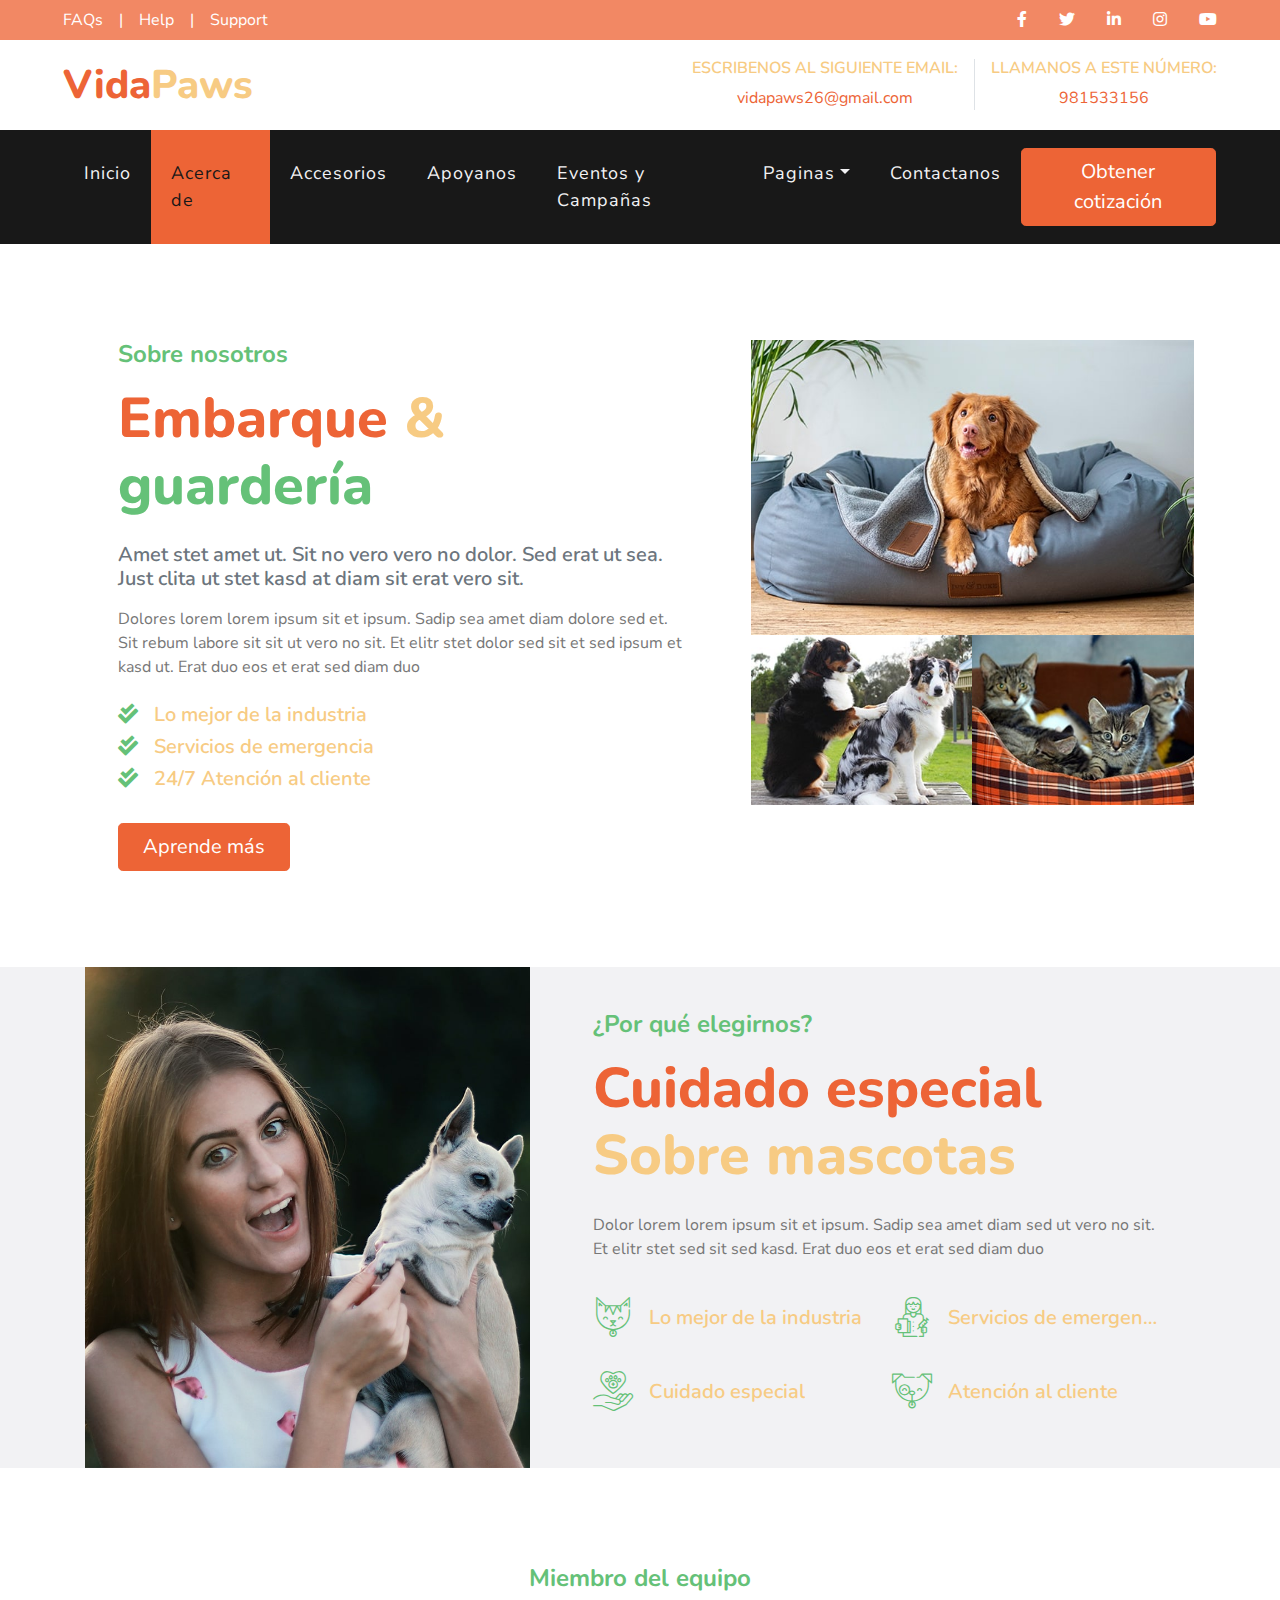
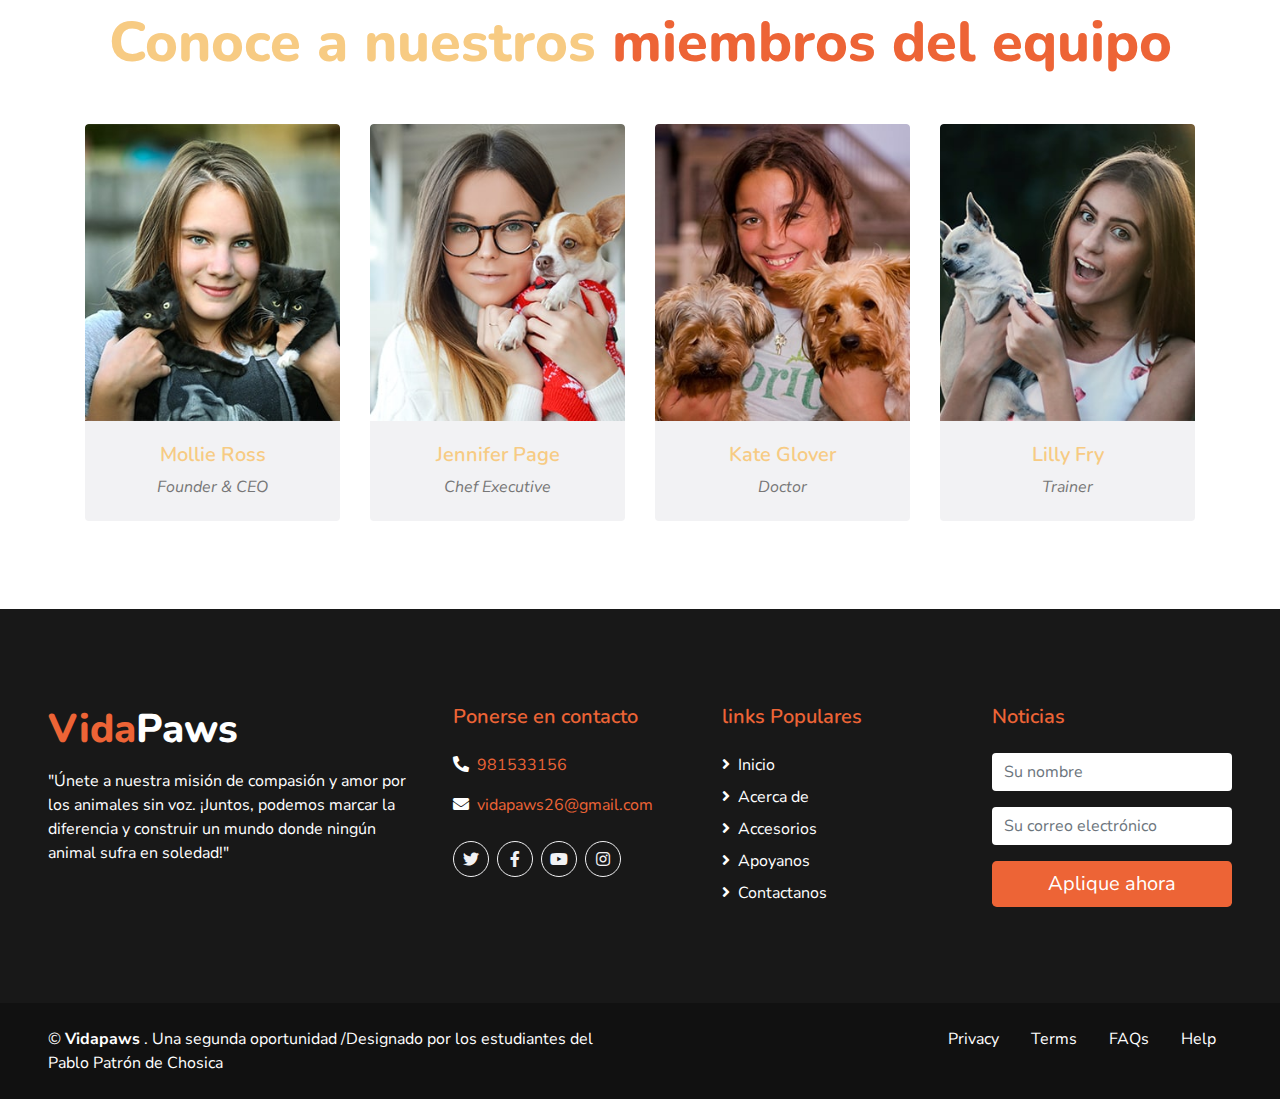
<file: about.html>
<!DOCTYPE html>
<html lang="en">

<head>
    <meta charset="utf-8">
    <title>VidaPaws - Una segunda oportunidad</title>
    <meta content="width=device-width, initial-scale=1.0" name="viewport">
    <meta content="Free HTML Templates" name="keywords">
    <meta content="Free HTML Templates" name="description">

    <!-- Favicon -->
    <link href="img/favicon.ico" rel="icon">

    <!-- Google Web Fonts -->
    <link href="https://fonts.googleapis.com/css2?family=Nunito+Sans&family=Nunito:wght@600;700;800&display=swap" rel="stylesheet"> 

    <!-- Font Awesome -->
    <link href="https://cdnjs.cloudflare.com/ajax/libs/font-awesome/5.10.0/css/all.min.css" rel="stylesheet">

    <!-- Flaticon Font -->
    <link href="lib/flaticon/font/flaticon.css" rel="stylesheet">

    <!-- Libraries Stylesheet -->
    <link href="lib/owlcarousel/assets/owl.carousel.min.css" rel="stylesheet">
    <link href="lib/tempusdominus/css/tempusdominus-bootstrap-4.min.css" rel="stylesheet" />

    <!-- Customized Bootstrap Stylesheet -->
    <link href="css/style.css" rel="stylesheet">
</head>

<body>
    <!-- Topbar Start -->
    <div class="container-fluid">
        <div class="row bg-secondary py-2 px-lg-5">
            <div class="col-lg-6 text-center text-lg-left mb-2 mb-lg-0">
                <div class="d-inline-flex align-items-center">
                    <a class="text-white pr-3" href="">FAQs</a>
                    <span class="text-white">|</span>
                    <a class="text-white px-3" href="">Help</a>
                    <span class="text-white">|</span>
                    <a class="text-white pl-3" href="">Support</a>
                </div>
            </div>
            <div class="col-lg-6 text-center text-lg-right">
                <div class="d-inline-flex align-items-center">
                    <a class="text-white px-3" href="">
                        <i class="fab fa-facebook-f"></i>
                    </a>
                    <a class="text-white px-3" href="">
                        <i class="fab fa-twitter"></i>
                    </a>
                    <a class="text-white px-3" href="">
                        <i class="fab fa-linkedin-in"></i>
                    </a>
                    <a class="text-white px-3" href="">
                        <i class="fab fa-instagram"></i>
                    </a>
                    <a class="text-white pl-3" href="">
                        <i class="fab fa-youtube"></i>
                    </a>
                </div>
            </div>
        </div>
        <div class="row py-3 px-lg-5">
            <div class="col-lg-4">
                <a href="" class="navbar-brand d-none d-lg-block">
                    <h1 class="m-0 display-5 text-capitalize"><span class="text-primary">Vida</span>Paws</h1>
                </a>
            </div>
            <div class="col-lg-8 text-center text-lg-right">
                <div class="d-inline-flex align-items-center">
                        <div class="d-inline-flex flex-column text-center px-3 border-right">
                            <h6>ESCRIBENOS AL SIGUIENTE EMAIL:</h6>
                          <a href="mailto:vidapaws26@gmail.com">vidapaws26@gmail.com</a>
                        </div>
                        <div class="d-inline-flex flex-column text-center pl-3">
                            <h6>LLAMANOS A ESTE N&Uacute;MERO:</h6>
                            <a href="tel:+51 981533156">981533156</a>
                        </div>
                    </div>
                </div>
            </div>
        </div>
    </div>
    <!-- Topbar End -->


    <!-- Navbar Start -->
    <div class="container-fluid p-0">
        <nav class="navbar navbar-expand-lg bg-dark navbar-dark py-3 py-lg-0 px-lg-5">
            <a href="" class="navbar-brand d-block d-lg-none">
                <h1 class="m-0 display-5 text-capitalize font-italic text-white"><span class="text-primary">Safety</span>First</h1>
            </a>
            <button type="button" class="navbar-toggler" data-toggle="collapse" data-target="#navbarCollapse">
                <span class="navbar-toggler-icon"></span>
            </button>
            <div class="collapse navbar-collapse justify-content-between px-3" id="navbarCollapse">
                <div class="navbar-nav mr-auto py-0">
                    <a href="index.html" class="nav-item nav-link">Inicio</a>
                    <a href="about.html" class="nav-item nav-link active">Acerca de</a>
                    <a href="service.html" class="nav-item nav-link">Accesorios</a>
                    <a href="price.html" class="nav-item nav-link">Apoyanos</a>
                    <a href="booking.html" class="nav-item nav-link">Eventos y Campañas</a>
                    <div class="nav-item dropdown">
                        <a href="#" class="nav-link dropdown-toggle" data-toggle="dropdown">Paginas</a>
                        <div class="dropdown-menu rounded-0 m-0">
                            <a href="blog.html" class="dropdown-item">Cuadrícula de blogs</a>
                            <a href="single.html" class="dropdown-item">Detalle del blog</a>
                        </div>
                    </div>
                    <a href="contact.html" class="nav-item nav-link">Contactanos</a>
                </div>
                <a href="" class="btn btn-lg btn-primary px-3 d-none d-lg-block">Obtener cotización</a>
            </div>
        </nav>
    </div>
    <!-- Navbar End -->


    <!-- About Start -->
    <div class="container py-5">
        <div class="row py-5">
            <div class="col-lg-7 pb-5 pb-lg-0 px-3 px-lg-5">
                <h4 class="text-secondary mb-3">Sobre nosotros</h4>
                <h1 class="display-4 mb-4"><span class="text-primary">Embarque</span> & <span class="text-secondary">guardería</span></h1>
                <h5 class="text-muted mb-3">Amet stet amet ut. Sit no vero vero no dolor. Sed erat ut sea. Just clita ut stet kasd at diam sit erat vero sit.</h5>
                <p class="mb-4">Dolores lorem lorem ipsum sit et ipsum. Sadip sea amet diam dolore sed et. Sit rebum labore sit sit ut vero no sit. Et elitr stet dolor sed sit et sed ipsum et kasd ut. Erat duo eos et erat sed diam duo</p>
                <ul class="list-inline">
                    <li><h5><i class="fa fa-check-double text-secondary mr-3"></i>Lo mejor de la industria</h5></li>
                    <li><h5><i class="fa fa-check-double text-secondary mr-3"></i>Servicios de emergencia</h5></li>
                    <li><h5><i class="fa fa-check-double text-secondary mr-3"></i>24/7 Atención al cliente</h5></li>
                </ul>
                <a href="" class="btn btn-lg btn-primary mt-3 px-4">Aprende más</a>
            </div>
            <div class="col-lg-5">
                <div class="row px-3">
                    <div class="col-12 p-0">
                        <img class="img-fluid w-100" src="img/about-1.jpg" alt="">
                    </div>
                    <div class="col-6 p-0">
                        <img class="img-fluid w-100" src="img/about-2.jpg" alt="">
                    </div>
                    <div class="col-6 p-0">
                        <img class="img-fluid w-100" src="img/about-3.jpg" alt="">
                    </div>
                </div>
            </div>
        </div>
    </div>
    <!-- About End -->


    <!-- Features Start -->
    <div class="container-fluid bg-light">
        <div class="container">
            <div class="row align-items-center">
                <div class="col-lg-5">
                    <img class="img-fluid w-100" src="img/feature.jpg" alt="">
                </div>
                <div class="col-lg-7 py-5 py-lg-0 px-3 px-lg-5">
                    <h4 class="text-secondary mb-3">¿Por qué elegirnos?</h4>
                    <h1 class="display-4 mb-4"><span class="text-primary">Cuidado especial</span> Sobre mascotas</h1>
                    <p class="mb-4">Dolor lorem lorem ipsum sit et ipsum. Sadip sea amet diam sed ut vero no sit. Et elitr stet sed sit sed kasd. Erat duo eos et erat sed diam duo</p>
                    <div class="row py-2">
                        <div class="col-6">
                            <div class="d-flex align-items-center mb-4">
                                <h1 class="flaticon-cat font-weight-normal text-secondary m-0 mr-3"></h1>
                                <h5 class="text-truncate m-0">Lo mejor de la industria</h5>
                            </div>
                        </div>
                        <div class="col-6">
                            <div class="d-flex align-items-center mb-4">
                                <h1 class="flaticon-doctor font-weight-normal text-secondary m-0 mr-3"></h1>
                                <h5 class="text-truncate m-0">Servicios de emergencia</h5>
                            </div>
                        </div>
                        <div class="col-6">
                            <div class="d-flex align-items-center">
                                <h1 class="flaticon-care font-weight-normal text-secondary m-0 mr-3"></h1>
                                <h5 class="text-truncate m-0">Cuidado especial</h5>
                            </div>
                        </div>
                        <div class="col-6">
                            <div class="d-flex align-items-center">
                                <h1 class="flaticon-dog font-weight-normal text-secondary m-0 mr-3"></h1>
                                <h5 class="text-truncate m-0">Atención al cliente</h5>
                            </div>
                        </div>
                    </div>
                </div>
            </div>
        </div>
    </div>
    <!-- Features End -->


    <!-- Team Start -->
    <div class="container mt-5 pt-5 pb-3">
        <div class="d-flex flex-column text-center mb-5">
            <h4 class="text-secondary mb-3">Miembro del equipo</h4>
            <h1 class="display-4 m-0">Conoce a nuestros <span class="text-primary">miembros del equipo</span></h1>
        </div>
        <div class="row">
            <div class="col-lg-3 col-md-6">
                <div class="team card position-relative overflow-hidden border-0 mb-4">
                    <img class="card-img-top" src="img/team-1.jpg" alt="">
                    <div class="card-body text-center p-0">
                        <div class="team-text d-flex flex-column justify-content-center bg-light">
                            <h5>Mollie Ross</h5>
                            <i>Founder & CEO</i>
                        </div>
                        <div class="team-social d-flex align-items-center justify-content-center bg-dark">
                            <a class="btn btn-outline-primary rounded-circle text-center mr-2 px-0" style="width: 36px; height: 36px;" href="#"><i class="fab fa-twitter"></i></a>
                            <a class="btn btn-outline-primary rounded-circle text-center mr-2 px-0" style="width: 36px; height: 36px;" href="#"><i class="fab fa-facebook-f"></i></a>
                            <a class="btn btn-outline-primary rounded-circle text-center mr-2 px-0" style="width: 36px; height: 36px;" href="#"><i class="fab fa-linkedin-in"></i></a>
                            <a class="btn btn-outline-primary rounded-circle text-center px-0" style="width: 36px; height: 36px;" href="#"><i class="fab fa-instagram"></i></a>
                        </div>
                    </div>
                </div>
            </div>
            <div class="col-lg-3 col-md-6">
                <div class="team card position-relative overflow-hidden border-0 mb-4">
                    <img class="card-img-top" src="img/team-2.jpg" alt="">
                    <div class="card-body text-center p-0">
                        <div class="team-text d-flex flex-column justify-content-center bg-light">
                            <h5>Jennifer Page</h5>
                            <i>Chef Executive</i>
                        </div>
                        <div class="team-social d-flex align-items-center justify-content-center bg-dark">
                            <a class="btn btn-outline-primary rounded-circle text-center mr-2 px-0" style="width: 36px; height: 36px;" href="#"><i class="fab fa-twitter"></i></a>
                            <a class="btn btn-outline-primary rounded-circle text-center mr-2 px-0" style="width: 36px; height: 36px;" href="#"><i class="fab fa-facebook-f"></i></a>
                            <a class="btn btn-outline-primary rounded-circle text-center mr-2 px-0" style="width: 36px; height: 36px;" href="#"><i class="fab fa-linkedin-in"></i></a>
                            <a class="btn btn-outline-primary rounded-circle text-center px-0" style="width: 36px; height: 36px;" href="#"><i class="fab fa-instagram"></i></a>
                        </div>
                    </div>
                </div>
            </div>
            <div class="col-lg-3 col-md-6">
                <div class="team card position-relative overflow-hidden border-0 mb-4">
                    <img class="card-img-top" src="img/team-3.jpg" alt="">
                    <div class="card-body text-center p-0">
                        <div class="team-text d-flex flex-column justify-content-center bg-light">
                            <h5>Kate Glover</h5>
                            <i>Doctor</i>
                        </div>
                        <div class="team-social d-flex align-items-center justify-content-center bg-dark">
                            <a class="btn btn-outline-primary rounded-circle text-center mr-2 px-0" style="width: 36px; height: 36px;" href="#"><i class="fab fa-twitter"></i></a>
                            <a class="btn btn-outline-primary rounded-circle text-center mr-2 px-0" style="width: 36px; height: 36px;" href="#"><i class="fab fa-facebook-f"></i></a>
                            <a class="btn btn-outline-primary rounded-circle text-center mr-2 px-0" style="width: 36px; height: 36px;" href="#"><i class="fab fa-linkedin-in"></i></a>
                            <a class="btn btn-outline-primary rounded-circle text-center px-0" style="width: 36px; height: 36px;" href="#"><i class="fab fa-instagram"></i></a>
                        </div>
                    </div>
                </div>
            </div>
            <div class="col-lg-3 col-md-6">
                <div class="team card position-relative overflow-hidden border-0 mb-4">
                    <img class="card-img-top" src="img/team-4.jpg" alt="">
                    <div class="card-body text-center p-0">
                        <div class="team-text d-flex flex-column justify-content-center bg-light">
                            <h5>Lilly Fry</h5>
                            <i>Trainer</i>
                        </div>
                        <div class="team-social d-flex align-items-center justify-content-center bg-dark">
                            <a class="btn btn-outline-primary rounded-circle text-center mr-2 px-0" style="width: 36px; height: 36px;" href="#"><i class="fab fa-twitter"></i></a>
                            <a class="btn btn-outline-primary rounded-circle text-center mr-2 px-0" style="width: 36px; height: 36px;" href="#"><i class="fab fa-facebook-f"></i></a>
                            <a class="btn btn-outline-primary rounded-circle text-center mr-2 px-0" style="width: 36px; height: 36px;" href="#"><i class="fab fa-linkedin-in"></i></a>
                            <a class="btn btn-outline-primary rounded-circle text-center px-0" style="width: 36px; height: 36px;" href="#"><i class="fab fa-instagram"></i></a>
                        </div>
                    </div>
                </div>
            </div>
        </div>
    </div>
    <!-- Team End -->


    <!-- Footer Start -->
    <div class="container-fluid bg-dark text-white mt-5 py-5 px-sm-3 px-md-5">
        <div class="row pt-5">
            <div class="col-lg-4 col-md-12 mb-5">
                <h1 class="mb-3 display-5 text-capitalize text-white"><span class="text-primary">Vida</span>Paws</h1>
                <p class="m-0">"Únete a nuestra misión de compasión y amor por los animales sin voz. ¡Juntos, podemos marcar la diferencia y construir un mundo donde ningún animal sufra en soledad!"</p>
            </div>
            <div class="col-lg-8 col-md-12">
                <div class="row">
                    <div class="col-md-4 mb-5">
                        <h5 class="text-primary mb-4">Ponerse en contacto</h5>
                        <p><i class="fa fa-phone-alt mr-2"></i><a href="tel:+51 981533156">981533156</a></p>
                        <p><i class="fa fa-envelope mr-2"></i><a href="mailto:vidapaws26@gmail.com">vidapaws26@gmail.com</a></p>
                        <div class="d-flex justify-content-start mt-4">
                            <a class="btn btn-outline-light rounded-circle text-center mr-2 px-0" style="width: 36px; height: 36px;" target="_blank" href="https://twitter.com/PawsVida59937"><i class="fab fa-twitter"></i></a>
                            <a class="btn btn-outline-light rounded-circle text-center mr-2 px-0" style="width: 36px; height: 36px;" target="_blank" href="https://www.facebook.com/groups/328412119790270?locale=es_LA"><i class="fab fa-facebook-f"></i></a>
                            <a class="btn btn-outline-light rounded-circle text-center mr-2 px-0" style="width: 36px; height: 36px;" target="_blank" href="https://www.youtube.com/@VidaPaws/featured"><i class="fab fa-youtube"></i></a>
                            <a class="btn btn-outline-light rounded-circle text-center mr-2 px-0" style="width: 36px; height: 36px;" target="_blank" href="https://www.instagram.com/vidapaws26/"><i class="fab fa-instagram"></i></a>
                        </div>
                    </div>
                    <div class="col-md-4 mb-5">
                        <h5 class="text-primary mb-4">links Populares</h5>
                        <div class="d-flex flex-column justify-content-start">
                            <a class="text-white mb-2" href="#"><i class="fa fa-angle-right mr-2"></i>Inicio</a>
                            <a class="text-white mb-2" href="#"><i class="fa fa-angle-right mr-2"></i>Acerca de</a>
                            <a class="text-white mb-2" href="#"><i class="fa fa-angle-right mr-2"></i>Accesorios</a>
                            <a class="text-white mb-2" href="#"><i class="fa fa-angle-right mr-2"></i>Apoyanos</a>
                            <a class="text-white" href="#"><i class="fa fa-angle-right mr-2"></i>Contactanos</a>
                        </div>
                    </div>
                    <div class="col-md-4 mb-5">
                        <h5 class="text-primary mb-4">Noticias</h5>
                        <form action="">
                            <div class="form-group">
                                <input type="text" class="form-control border-0" placeholder="Su nombre" required="required" />
                            </div>
                            <div class="form-group">
                                <input type="email" class="form-control border-0" placeholder="Su correo electrónico" required="required" />
                            </div>
                            <div>
                                <button class="btn btn-lg btn-primary btn-block border-0" type="submit">Aplique ahora</button>
                            </div>
                        </form>
                    </div>
                </div>
            </div>
        </div>
    </div>
    <div class="container-fluid text-white py-4 px-sm-3 px-md-5" style="background: #111111;">
        <div class="row">
            <div class="col-md-6 text-center text-md-left mb-3 mb-md-0">
                <p class="m-0 text-white">
                    &copy; <a class="text-white font-weight-bold" href="#"> Vidapaws </a>. Una segunda oportunidad /Designado por los estudiantes del Pablo Patrón de Chosica
                    <a class="text-white font-weight-bold" href="https://htmlcodex.com"></a>
                </p>
            </div>
            <div class="col-md-6 text-center text-md-right">
                <ul class="nav d-inline-flex">
                    <li class="nav-item">
                        <a class="nav-link text-white py-0" href="#">Privacy</a>
                    </li>
                    <li class="nav-item">
                        <a class="nav-link text-white py-0" href="#">Terms</a>
                    </li>
                    <li class="nav-item">
                        <a class="nav-link text-white py-0" href="#">FAQs</a>
                    </li>
                    <li class="nav-item">
                        <a class="nav-link text-white py-0" href="#">Help</a>
                    </li>
                </ul>
            </div>
        </div>
    </div>
    <!-- Footer End -->


    <!-- Back to Top -->
    <a href="#" class="btn btn-lg btn-primary back-to-top"><i class="fa fa-angle-double-up"></i></a>


    <!-- JavaScript Libraries -->
    <script src="https://code.jquery.com/jquery-3.4.1.min.js"></script>
    <script src="https://stackpath.bootstrapcdn.com/bootstrap/4.4.1/js/bootstrap.bundle.min.js"></script>
    <script src="lib/easing/easing.min.js"></script>
    <script src="lib/owlcarousel/owl.carousel.min.js"></script>
    <script src="lib/tempusdominus/js/moment.min.js"></script>
    <script src="lib/tempusdominus/js/moment-timezone.min.js"></script>
    <script src="lib/tempusdominus/js/tempusdominus-bootstrap-4.min.js"></script>

    <!-- Contact Javascript File -->
    <script src="mail/jqBootstrapValidation.min.js"></script>
    <script src="mail/contact.js"></script>

    <!-- Template Javascript -->
    <script src="js/main.js"></script>
</body>

</html>
</file>
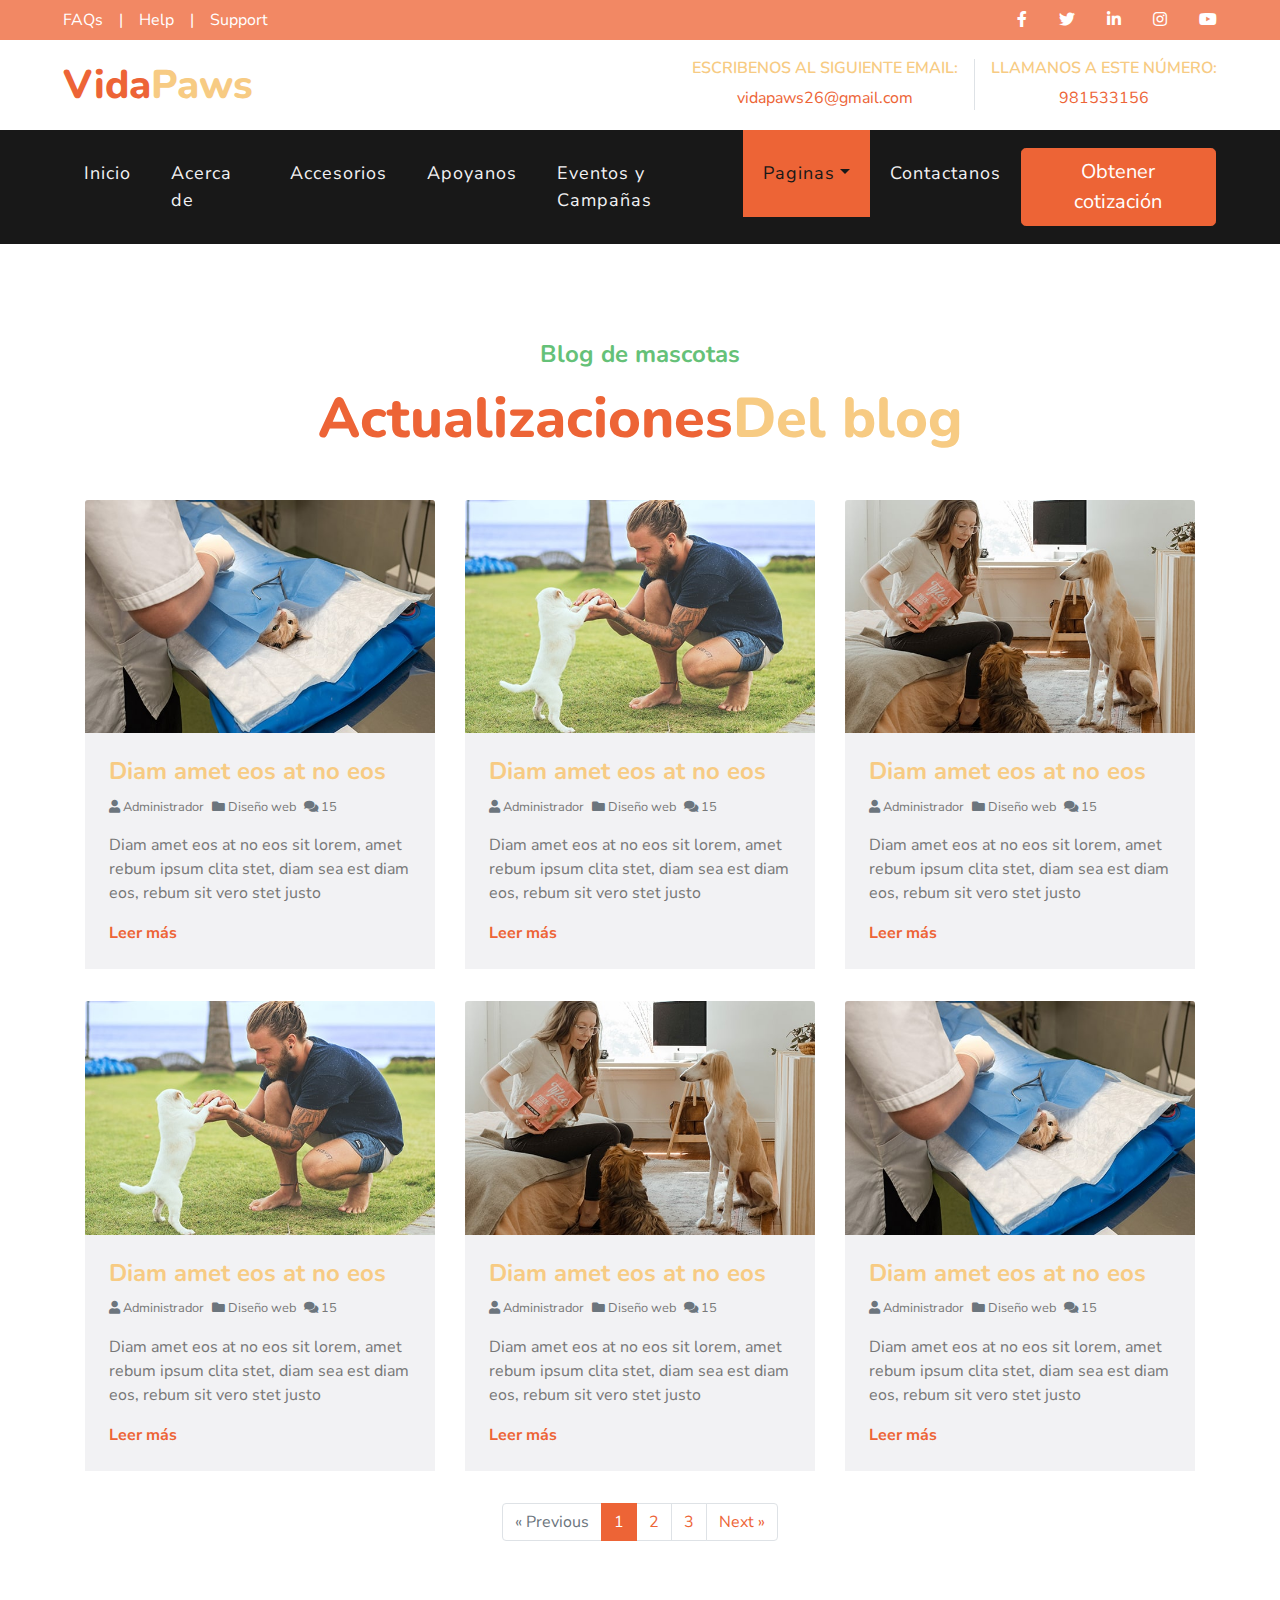
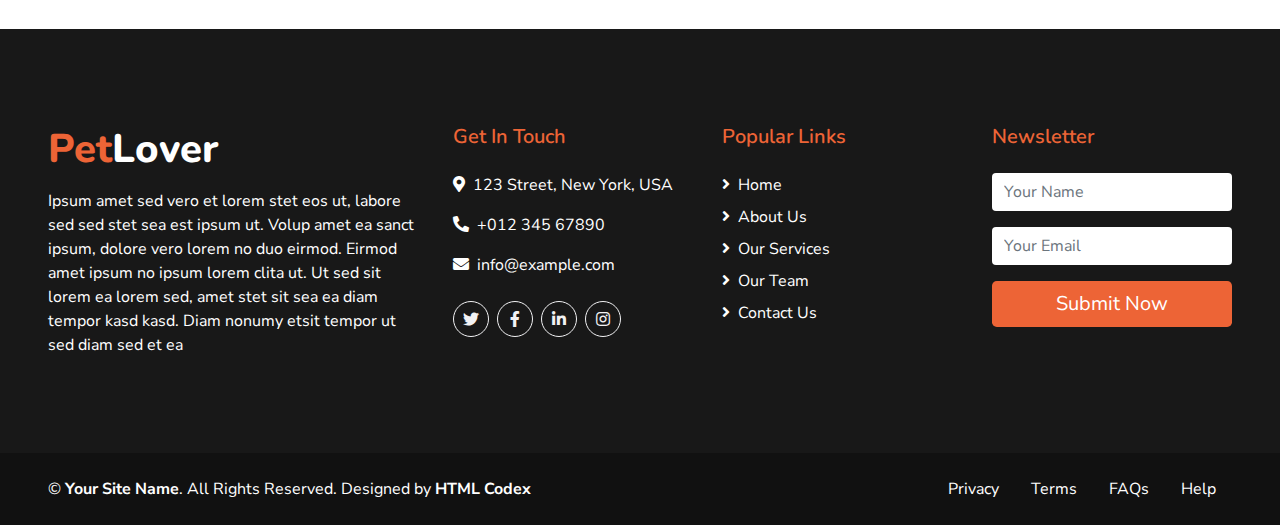
<file: blog.html>
<!DOCTYPE html>
<html lang="en">

<head>
    <meta charset="utf-8">
    <title>VidaPaws - Una segunda oportunidad</title>
    <meta content="width=device-width, initial-scale=1.0" name="viewport">
    <meta content="Free HTML Templates" name="keywords">
    <meta content="Free HTML Templates" name="description">

    <!-- Favicon -->
    <link href="img/favicon.ico" rel="icon">

    <!-- Google Web Fonts -->
    <link href="https://fonts.googleapis.com/css2?family=Nunito+Sans&family=Nunito:wght@600;700;800&display=swap" rel="stylesheet"> 

    <!-- Font Awesome -->
    <link href="https://cdnjs.cloudflare.com/ajax/libs/font-awesome/5.10.0/css/all.min.css" rel="stylesheet">

    <!-- Flaticon Font -->
    <link href="lib/flaticon/font/flaticon.css" rel="stylesheet">

    <!-- Libraries Stylesheet -->
    <link href="lib/owlcarousel/assets/owl.carousel.min.css" rel="stylesheet">
    <link href="lib/tempusdominus/css/tempusdominus-bootstrap-4.min.css" rel="stylesheet" />

    <!-- Customized Bootstrap Stylesheet -->
    <link href="css/style.css" rel="stylesheet">
</head>

<body>
    <!-- Topbar Start -->
    <div class="container-fluid">
        <div class="row bg-secondary py-2 px-lg-5">
            <div class="col-lg-6 text-center text-lg-left mb-2 mb-lg-0">
                <div class="d-inline-flex align-items-center">
                    <a class="text-white pr-3" href="">FAQs</a>
                    <span class="text-white">|</span>
                    <a class="text-white px-3" href="">Help</a>
                    <span class="text-white">|</span>
                    <a class="text-white pl-3" href="">Support</a>
                </div>
            </div>
            <div class="col-lg-6 text-center text-lg-right">
                <div class="d-inline-flex align-items-center">
                    <a class="text-white px-3" href="">
                        <i class="fab fa-facebook-f"></i>
                    </a>
                    <a class="text-white px-3" href="">
                        <i class="fab fa-twitter"></i>
                    </a>
                    <a class="text-white px-3" href="">
                        <i class="fab fa-linkedin-in"></i>
                    </a>
                    <a class="text-white px-3" href="">
                        <i class="fab fa-instagram"></i>
                    </a>
                    <a class="text-white pl-3" href="">
                        <i class="fab fa-youtube"></i>
                    </a>
                </div>
            </div>
        </div>
        <div class="row py-3 px-lg-5">
            <div class="col-lg-4">
                <a href="" class="navbar-brand d-none d-lg-block">
                    <h1 class="m-0 display-5 text-capitalize"><span class="text-primary">Vida</span>Paws</h1>
                </a>
            </div>
            <div class="col-lg-8 text-center text-lg-right">
                <div class="d-inline-flex align-items-center">
                            <div class="d-inline-flex flex-column text-center px-3 border-right">
                                <h6>ESCRIBENOS AL SIGUIENTE EMAIL:</h6>
                              <a href="mailto:vidapaws26@gmail.com">vidapaws26@gmail.com</a>
                            </div>
                            <div class="d-inline-flex flex-column text-center pl-3">
                                <h6>LLAMANOS A ESTE N&Uacute;MERO:</h6>
                                <a href="tel:+51 981533156">981533156</a>
                            </div>
                        </div>
                    </div>
            </div>
        </div>
    <!-- Topbar End -->


    <!-- Navbar Start -->
    <div class="container-fluid p-0">
        <nav class="navbar navbar-expand-lg bg-dark navbar-dark py-3 py-lg-0 px-lg-5">
            <a href="" class="navbar-brand d-block d-lg-none">
                <h1 class="m-0 display-5 text-capitalize font-italic text-white"><span class="text-primary">Seguridad</span>Primero</h1>
            </a>
            <button type="button" class="navbar-toggler" data-toggle="collapse" data-target="#navbarCollapse">
                <span class="navbar-toggler-icon"></span>
            </button>
            <div class="collapse navbar-collapse justify-content-between px-3" id="navbarCollapse">
                <div class="navbar-nav mr-auto py-0">
                    <a href="index.html" class="nav-item nav-link">Inicio</a>
                    <a href="about.html" class="nav-item nav-link">Acerca de</a>
                    <a href="service.html" class="nav-item nav-link">Accesorios</a>
                    <a href="price.html" class="nav-item nav-link">Apoyanos</a>
                    <a href="booking.html" class="nav-item nav-link ">Eventos y Campañas</a>
                    <div class="nav-item dropdown">
                        <a href="#" class="nav-link dropdown-toggle active" data-toggle="dropdown">Paginas</a>
                        <div class="dropdown-menu rounded-0 m-0">
                            <a href="blog.html" class="dropdown-item">Cuadrícula de blogs</a>
                            <a href="single.html" class="dropdown-item">Detalle del blog</a>
                        </div>
                    </div>
                    <a href="contact.html" class="nav-item nav-link">Contactanos</a>
                </div>
                <a href="" class="btn btn-lg btn-primary px-3 d-none d-lg-block">Obtener cotización</a>
            </div>
        </nav>
    </div>
    <!-- Navbar End -->
 

    <!-- Blog Start -->
    <div class="container pt-5">
        <div class="d-flex flex-column text-center mb-5 pt-5">
            <h4 class="text-secondary mb-3">Blog de mascotas</h4>
            <h1 class="display-4 m-0"><span class="text-primary">Actualizaciones</span>Del blog</h1>
        </div>
        <div class="row pb-3">
            <div class="col-lg-4 mb-4">
                <div class="card border-0 mb-2">
                    <img class="card-img-top" src="img/blog-1.jpg" alt="">
                    <div class="card-body bg-light p-4">
                        <h4 class="card-title text-truncate">Diam amet eos at no eos</h4>
                        <div class="d-flex mb-3">
                            <small class="mr-2"><i class="fa fa-user text-muted"></i> Administrador</small>
                            <small class="mr-2"><i class="fa fa-folder text-muted"></i> Diseño web</small>
                            <small class="mr-2"><i class="fa fa-comments text-muted"></i> 15</small>
                        </div>
                        <p>Diam amet eos at no eos sit lorem, amet rebum ipsum clita stet, diam sea est diam eos, rebum sit vero stet justo</p>
                        <a class="font-weight-bold" href="">Leer más</a>
                    </div>
                </div>
            </div>
            <div class="col-lg-4 mb-4">
                <div class="card border-0 mb-2">
                    <img class="card-img-top" src="img/blog-2.jpg" alt="">
                    <div class="card-body bg-light p-4">
                        <h4 class="card-title text-truncate">Diam amet eos at no eos</h4>
                        <div class="d-flex mb-3">
                            <small class="mr-2"><i class="fa fa-user text-muted"></i> Administrador</small>
                            <small class="mr-2"><i class="fa fa-folder text-muted"></i> Diseño web</small>
                            <small class="mr-2"><i class="fa fa-comments text-muted"></i> 15</small>
                        </div>
                        <p>Diam amet eos at no eos sit lorem, amet rebum ipsum clita stet, diam sea est diam eos, rebum sit vero stet justo</p>
                        <a class="font-weight-bold" href="">Leer más</a>
                    </div>
                </div>
            </div>
            <div class="col-lg-4 mb-4">
                <div class="card border-0 mb-2">
                    <img class="card-img-top" src="img/blog-3.jpg" alt="">
                    <div class="card-body bg-light p-4">
                        <h4 class="card-title text-truncate">Diam amet eos at no eos</h4>
                        <div class="d-flex mb-3">
                            <small class="mr-2"><i class="fa fa-user text-muted"></i> Administrador</small>
                            <small class="mr-2"><i class="fa fa-folder text-muted"></i> Diseño web</small>
                            <small class="mr-2"><i class="fa fa-comments text-muted"></i> 15</small>
                        </div>
                        <p>Diam amet eos at no eos sit lorem, amet rebum ipsum clita stet, diam sea est diam eos, rebum sit vero stet justo</p>
                        <a class="font-weight-bold" href="">Leer más</a>
                    </div>
                </div>
            </div>
            <div class="col-lg-4 mb-4">
                <div class="card border-0 mb-2">
                    <img class="card-img-top" src="img/blog-2.jpg" alt="">
                    <div class="card-body bg-light p-4">
                        <h4 class="card-title text-truncate">Diam amet eos at no eos</h4>
                        <div class="d-flex mb-3">
                            <small class="mr-2"><i class="fa fa-user text-muted"></i> Administrador</small>
                            <small class="mr-2"><i class="fa fa-folder text-muted"></i> Diseño web</small>
                            <small class="mr-2"><i class="fa fa-comments text-muted"></i> 15</small>
                        </div>
                        <p>Diam amet eos at no eos sit lorem, amet rebum ipsum clita stet, diam sea est diam eos, rebum sit vero stet justo</p>
                        <a class="font-weight-bold" href="">Leer más</a>
                    </div>
                </div>
            </div>
            <div class="col-lg-4 mb-4">
                <div class="card border-0 mb-2">
                    <img class="card-img-top" src="img/blog-3.jpg" alt="">
                    <div class="card-body bg-light p-4">
                        <h4 class="card-title text-truncate">Diam amet eos at no eos</h4>
                        <div class="d-flex mb-3">
                            <small class="mr-2"><i class="fa fa-user text-muted"></i> Administrador</small>
                            <small class="mr-2"><i class="fa fa-folder text-muted"></i> Diseño web</small>
                            <small class="mr-2"><i class="fa fa-comments text-muted"></i> 15</small>
                        </div>
                        <p>Diam amet eos at no eos sit lorem, amet rebum ipsum clita stet, diam sea est diam eos, rebum sit vero stet justo</p>
                        <a class="font-weight-bold" href="">Leer más</a>
                    </div>
                </div>
            </div>
            <div class="col-lg-4 mb-4">
                <div class="card border-0 mb-2">
                    <img class="card-img-top" src="img/blog-1.jpg" alt="">
                    <div class="card-body bg-light p-4">
                        <h4 class="card-title text-truncate">Diam amet eos at no eos</h4>
                        <div class="d-flex mb-3">
                            <small class="mr-2"><i class="fa fa-user text-muted"></i> Administrador</small>
                            <small class="mr-2"><i class="fa fa-folder text-muted"></i> Diseño web</small>
                            <small class="mr-2"><i class="fa fa-comments text-muted"></i> 15</small>
                        </div>
                        <p>Diam amet eos at no eos sit lorem, amet rebum ipsum clita stet, diam sea est diam eos, rebum sit vero stet justo</p>
                        <a class="font-weight-bold" href="">Leer más</a>
                    </div>
                </div>
            </div>
            <div class="col-lg-12">
                <nav aria-label="Page navigation">
                  <ul class="pagination justify-content-center mb-4">
                    <li class="page-item disabled">
                      <a class="page-link" href="#" aria-label="Previous">
                        <span aria-hidden="true">&laquo; Previous</span>
                      </a>
                    </li>
                    <li class="page-item active"><a class="page-link" href="#">1</a></li>
                    <li class="page-item"><a class="page-link" href="#">2</a></li>
                    <li class="page-item"><a class="page-link" href="#">3</a></li>
                    <li class="page-item">
                      <a class="page-link" href="#" aria-label="Next">
                        <span aria-hidden="true">Next &raquo;</span>
                      </a>
                    </li>
                  </ul>
                </nav>
            </div>
        </div>
    </div>
    <!-- Blog End -->


    <!-- Footer Start -->
    <div class="container-fluid bg-dark text-white mt-5 py-5 px-sm-3 px-md-5">
        <div class="row pt-5">
            <div class="col-lg-4 col-md-12 mb-5">
                <h1 class="mb-3 display-5 text-capitalize text-white"><span class="text-primary">Pet</span>Lover</h1>
                <p class="m-0">Ipsum amet sed vero et lorem stet eos ut, labore sed sed stet sea est ipsum ut. Volup amet ea sanct ipsum, dolore vero lorem no duo eirmod. Eirmod amet ipsum no ipsum lorem clita ut. Ut sed sit lorem ea lorem sed, amet stet sit sea ea diam tempor kasd kasd. Diam nonumy etsit tempor ut sed diam sed et ea</p>
            </div>
            <div class="col-lg-8 col-md-12">
                <div class="row">
                    <div class="col-md-4 mb-5">
                        <h5 class="text-primary mb-4">Get In Touch</h5>
                        <p><i class="fa fa-map-marker-alt mr-2"></i>123 Street, New York, USA</p>
                        <p><i class="fa fa-phone-alt mr-2"></i>+012 345 67890</p>
                        <p><i class="fa fa-envelope mr-2"></i>info@example.com</p>
                        <div class="d-flex justify-content-start mt-4">
                            <a class="btn btn-outline-light rounded-circle text-center mr-2 px-0" style="width: 36px; height: 36px;" href="#"><i class="fab fa-twitter"></i></a>
                            <a class="btn btn-outline-light rounded-circle text-center mr-2 px-0" style="width: 36px; height: 36px;" href="#"><i class="fab fa-facebook-f"></i></a>
                            <a class="btn btn-outline-light rounded-circle text-center mr-2 px-0" style="width: 36px; height: 36px;" href="#"><i class="fab fa-linkedin-in"></i></a>
                            <a class="btn btn-outline-light rounded-circle text-center mr-2 px-0" style="width: 36px; height: 36px;" href="#"><i class="fab fa-instagram"></i></a>
                        </div>
                    </div>
                    <div class="col-md-4 mb-5">
                        <h5 class="text-primary mb-4">Popular Links</h5>
                        <div class="d-flex flex-column justify-content-start">
                            <a class="text-white mb-2" href="#"><i class="fa fa-angle-right mr-2"></i>Home</a>
                            <a class="text-white mb-2" href="#"><i class="fa fa-angle-right mr-2"></i>About Us</a>
                            <a class="text-white mb-2" href="#"><i class="fa fa-angle-right mr-2"></i>Our Services</a>
                            <a class="text-white mb-2" href="#"><i class="fa fa-angle-right mr-2"></i>Our Team</a>
                            <a class="text-white" href="#"><i class="fa fa-angle-right mr-2"></i>Contact Us</a>
                        </div>
                    </div>
                    <div class="col-md-4 mb-5">
                        <h5 class="text-primary mb-4">Newsletter</h5>
                        <form action="">
                            <div class="form-group">
                                <input type="text" class="form-control border-0" placeholder="Your Name" required="required" />
                            </div>
                            <div class="form-group">
                                <input type="email" class="form-control border-0" placeholder="Your Email" required="required" />
                            </div>
                            <div>
                                <button class="btn btn-lg btn-primary btn-block border-0" type="submit">Submit Now</button>
                            </div>
                        </form>
                    </div>
                </div>
            </div>
        </div>
    </div>
    <div class="container-fluid text-white py-4 px-sm-3 px-md-5" style="background: #111111;">
        <div class="row">
            <div class="col-md-6 text-center text-md-left mb-3 mb-md-0">
                <p class="m-0 text-white">
                    &copy; <a class="text-white font-weight-bold" href="#">Your Site Name</a>. All Rights Reserved. Designed by
                    <a class="text-white font-weight-bold" href="https://htmlcodex.com">HTML Codex</a>
                </p>
            </div>
            <div class="col-md-6 text-center text-md-right">
                <ul class="nav d-inline-flex">
                    <li class="nav-item">
                        <a class="nav-link text-white py-0" href="#">Privacy</a>
                    </li>
                    <li class="nav-item">
                        <a class="nav-link text-white py-0" href="#">Terms</a>
                    </li>
                    <li class="nav-item">
                        <a class="nav-link text-white py-0" href="#">FAQs</a>
                    </li>
                    <li class="nav-item">
                        <a class="nav-link text-white py-0" href="#">Help</a>
                    </li>
                </ul>
            </div>
        </div>
    </div>
    <!-- Footer End -->


    <!-- Back to Top -->
    <a href="#" class="btn btn-lg btn-primary back-to-top"><i class="fa fa-angle-double-up"></i></a>


    <!-- JavaScript Libraries -->
    <script src="https://code.jquery.com/jquery-3.4.1.min.js"></script>
    <script src="https://stackpath.bootstrapcdn.com/bootstrap/4.4.1/js/bootstrap.bundle.min.js"></script>
    <script src="lib/easing/easing.min.js"></script>
    <script src="lib/owlcarousel/owl.carousel.min.js"></script>
    <script src="lib/tempusdominus/js/moment.min.js"></script>
    <script src="lib/tempusdominus/js/moment-timezone.min.js"></script>
    <script src="lib/tempusdominus/js/tempusdominus-bootstrap-4.min.js"></script>

    <!-- Contact Javascript File -->
    <script src="mail/jqBootstrapValidation.min.js"></script>
    <script src="mail/contact.js"></script>

    <!-- Template Javascript -->
    <script src="js/main.js"></script>
</body>

</html>
</file>
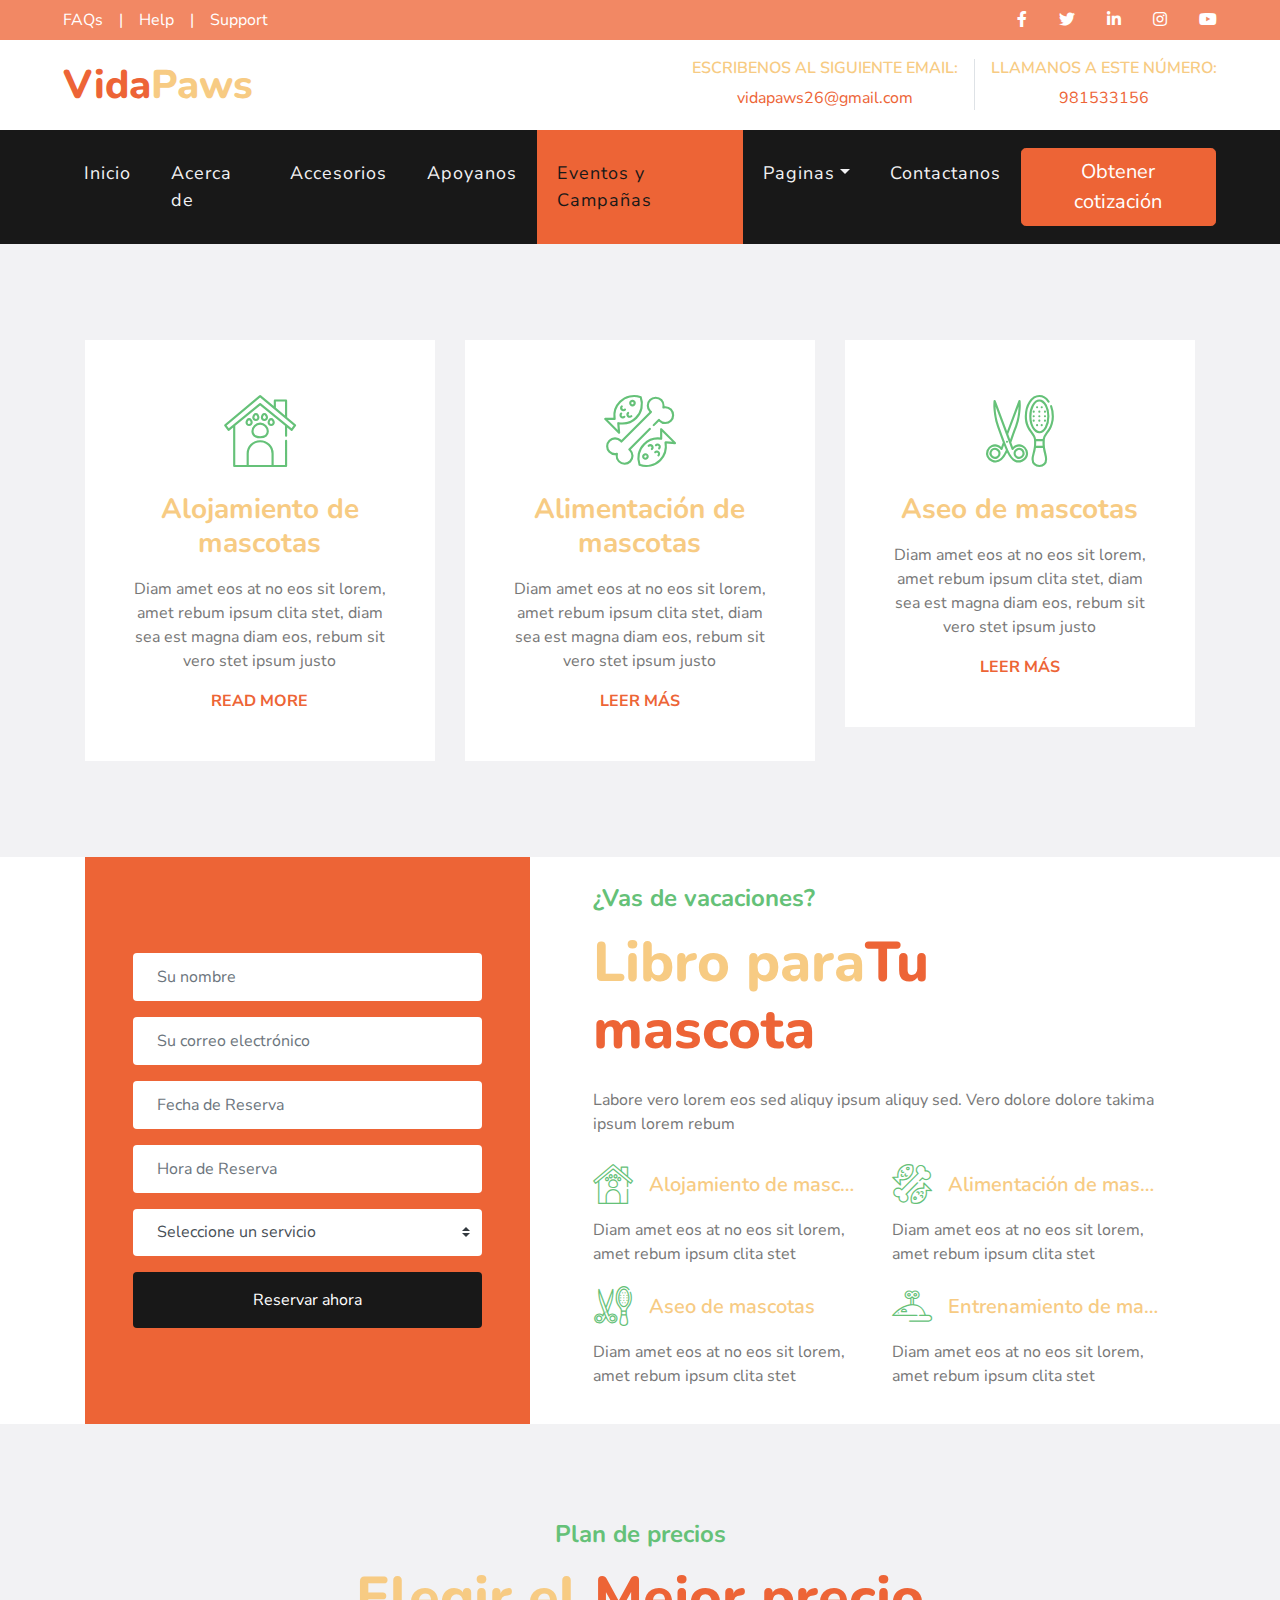
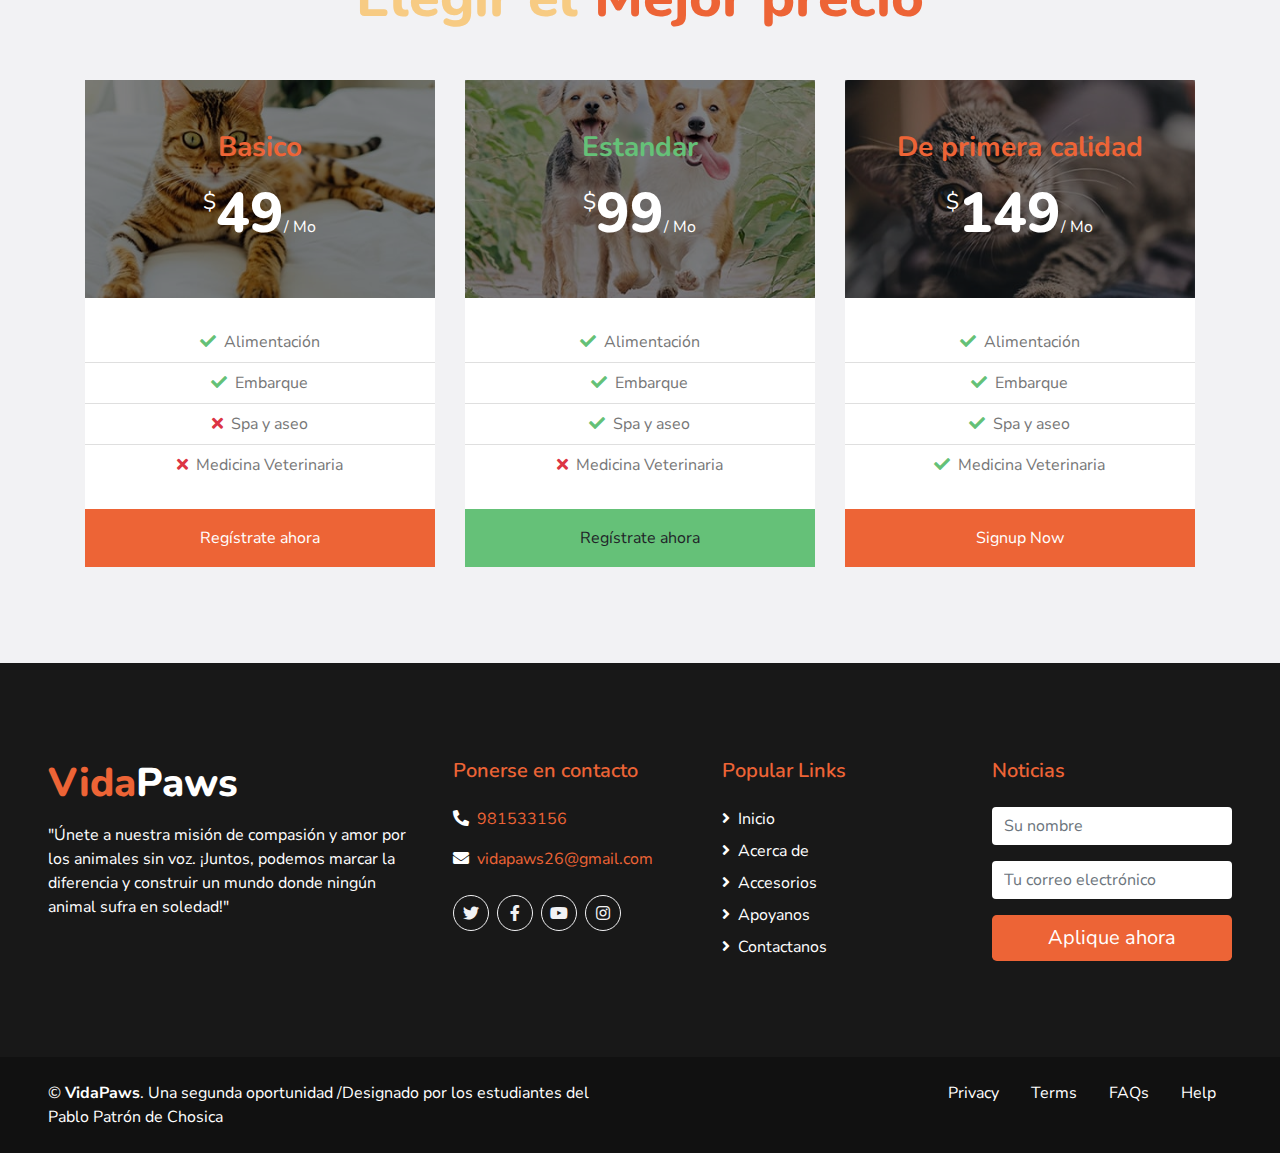
<file: booking.html>
<!DOCTYPE html>
<html lang="en">

<head>
    <meta charset="utf-8">
    <title>VidaPaws - Una segunda oportunidad</title>
    <meta content="width=device-width, initial-scale=1.0" name="viewport">
    <meta content="Free HTML Templates" name="keywords">
    <meta content="Free HTML Templates" name="description">

    <!-- Favicon -->
    <link href="img/favicon.ico" rel="icon">

    <!-- Google Web Fonts -->
    <link href="https://fonts.googleapis.com/css2?family=Nunito+Sans&family=Nunito:wght@600;700;800&display=swap" rel="stylesheet"> 

    <!-- Font Awesome -->
    <link href="https://cdnjs.cloudflare.com/ajax/libs/font-awesome/5.10.0/css/all.min.css" rel="stylesheet">

    <!-- Flaticon Font -->
    <link href="lib/flaticon/font/flaticon.css" rel="stylesheet">

    <!-- Libraries Stylesheet -->
    <link href="lib/owlcarousel/assets/owl.carousel.min.css" rel="stylesheet">
    <link href="lib/tempusdominus/css/tempusdominus-bootstrap-4.min.css" rel="stylesheet" />

    <!-- Customized Bootstrap Stylesheet -->
    <link href="css/style.css" rel="stylesheet">
</head>

<body>
    <!-- Topbar Start -->
    <div class="container-fluid">
        <div class="row bg-secondary py-2 px-lg-5">
            <div class="col-lg-6 text-center text-lg-left mb-2 mb-lg-0">
                <div class="d-inline-flex align-items-center">
                    <a class="text-white pr-3" href="">FAQs</a>
                    <span class="text-white">|</span>
                    <a class="text-white px-3" href="">Help</a>
                    <span class="text-white">|</span>
                    <a class="text-white pl-3" href="">Support</a>
                </div>
            </div>
            <div class="col-lg-6 text-center text-lg-right">
                <div class="d-inline-flex align-items-center">
                    <a class="text-white px-3" href="">
                        <i class="fab fa-facebook-f"></i>
                    </a>
                    <a class="text-white px-3" href="">
                        <i class="fab fa-twitter"></i>
                    </a>
                    <a class="text-white px-3" href="">
                        <i class="fab fa-linkedin-in"></i>
                    </a>
                    <a class="text-white px-3" href="">
                        <i class="fab fa-instagram"></i>
                    </a>
                    <a class="text-white pl-3" href="">
                        <i class="fab fa-youtube"></i>
                    </a>
                </div>
            </div>
        </div>
        <div class="row py-3 px-lg-5">
            <div class="col-lg-4">
                <a href="" class="navbar-brand d-none d-lg-block">
                    <h1 class="m-0 display-5 text-capitalize"><span class="text-primary">Vida</span>Paws</h1>
                </a>
            </div>
            <div class="col-lg-8 text-center text-lg-right">
                <div class="d-inline-flex align-items-center">
                    <div class="d-inline-flex flex-column text-center px-3 border-right">
                        <h6>ESCRIBENOS AL SIGUIENTE EMAIL:</h6>
                      <a href="mailto:vidapaws26@gmail.com">vidapaws26@gmail.com</a>
                    </div>
                    <div class="d-inline-flex flex-column text-center pl-3">
                        <h6>LLAMANOS A ESTE N&Uacute;MERO:</h6>
                        <a href="tel:+51 981533156">981533156</a>
                    </div>
                </div>
            </div>
        </div>
    </div>
    <!-- Topbar End -->


    <!-- Navbar Start -->
    <div class="container-fluid p-0">
        <nav class="navbar navbar-expand-lg bg-dark navbar-dark py-3 py-lg-0 px-lg-5">
            <a href="" class="navbar-brand d-block d-lg-none">
                <h1 class="m-0 display-5 text-capitalize font-italic text-white"><span class="text-primary">Seguridad</span>Primero</h1>
            </a>
            <button type="button" class="navbar-toggler" data-toggle="collapse" data-target="#navbarCollapse">
                <span class="navbar-toggler-icon"></span>
            </button>
            <div class="collapse navbar-collapse justify-content-between px-3" id="navbarCollapse">
                <div class="navbar-nav mr-auto py-0">
                    <a href="index.html" class="nav-item nav-link">Inicio</a>
                    <a href="about.html" class="nav-item nav-link">Acerca de</a>
                    <a href="service.html" class="nav-item nav-link">Accesorios</a>
                    <a href="price.html" class="nav-item nav-link">Apoyanos</a>
                    <a href="booking.html" class="nav-item nav-link active">Eventos y Campañas</a>
                    <div class="nav-item dropdown">
                        <a href="#" class="nav-link dropdown-toggle" data-toggle="dropdown">Paginas</a>
                        <div class="dropdown-menu rounded-0 m-0">
                            <a href="blog.html" class="dropdown-item">Cuadrícula de blogs</a>
                            <a href="single.html" class="dropdown-item">Detalle del blog</a>
                        </div>
                    </div>
                    <a href="contact.html" class="nav-item nav-link">Contactanos</a>
                </div>
                <a href="" class="btn btn-lg btn-primary px-3 d-none d-lg-block">Obtener cotización</a>
            </div>
        </nav>
    </div>
    <!-- Navbar End -->

    <!-- Services Start -->
    <div class="container-fluid bg-light pt-5">
        <div class="container py-5">
            <div class="row pb-3">
                <div class="col-md-6 col-lg-4 mb-4">
                    <div class="d-flex flex-column text-center bg-white mb-2 p-3 p-sm-5">
                        <h3 class="flaticon-house display-3 font-weight-normal text-secondary mb-3"></h3>
                        <h3 class="mb-3">Alojamiento de mascotas</h3>
                        <p>Diam amet eos at no eos sit lorem, amet rebum ipsum clita stet, diam sea est magna diam eos, rebum sit vero stet ipsum justo</p>
                        <a class="text-uppercase font-weight-bold" href="">Read More</a>
                    </div>
                </div>
                <div class="col-md-6 col-lg-4 mb-4">
                    <div class="d-flex flex-column text-center bg-white mb-2 p-3 p-sm-5">
                        <h3 class="flaticon-food display-3 font-weight-normal text-secondary mb-3"></h3>
                        <h3 class="mb-3">Alimentación de mascotas</h3>
                        <p>Diam amet eos at no eos sit lorem, amet rebum ipsum clita stet, diam sea est magna diam eos, rebum sit vero stet ipsum justo</p>
                        <a class="text-uppercase font-weight-bold" href="">Leer más</a>
                    </div>
                </div>
                <div class="col-md-6 col-lg-4 mb-4">
                    <div class="d-flex flex-column text-center bg-white mb-2 p-3 p-sm-5">
                        <h3 class="flaticon-grooming display-3 font-weight-normal text-secondary mb-3"></h3>
                        <h3 class="mb-3">Aseo de mascotas</h3>
                        <p>Diam amet eos at no eos sit lorem, amet rebum ipsum clita stet, diam sea est magna diam eos, rebum sit vero stet ipsum justo</p>
                        <a class="text-uppercase font-weight-bold" href="">Leer más</a>
                    </div>
                </div>
            </div>
        </div>
    </div>
    <!-- Services End -->


    <!-- Booking Start -->
    <div class="container-fluid">
        <div class="container">
            <div class="row align-items-center">
                <div class="col-lg-5">
                    <div class="bg-primary py-5 px-4 px-sm-5">
                        <form class="py-5">
                            <div class="form-group">
                                <input type="text" class="form-control border-0 p-4" placeholder="Su nombre" required="required" />
                            </div>
                            <div class="form-group">
                                <input type="email" class="form-control border-0 p-4" placeholder="Su correo electrónico" required="required" />
                            </div>
                            <div class="form-group">
                                <div class="date" id="date" data-target-input="nearest">
                                    <input type="text" class="form-control border-0 p-4 datetimepicker-input" placeholder="Fecha de Reserva" data-target="#date" data-toggle="datetimepicker"/>
                                </div>
                            </div>
                            <div class="form-group">
                                <div class="time" id="time" data-target-input="nearest">
                                    <input type="text" class="form-control border-0 p-4 datetimepicker-input" placeholder="Hora de Reserva" data-target="#time" data-toggle="datetimepicker"/>
                                </div>
                            </div>
                            <div class="form-group">
                                <select class="custom-select border-0 px-4" style="height: 47px;">
                                    <option selected>Seleccione un servicio</option>
                                    <option value="1">Servicio 1</option>
                                    <option value="2">Servicio 1</option>
                                    <option value="3">Servicio 1</option>
                                </select>
                            </div>
                            <div>
                                <button class="btn btn-dark btn-block border-0 py-3" type="submit">Reservar ahora</button>
                            </div>
                        </form>
                    </div>
                </div>
                <div class="col-lg-7 py-5 py-lg-0 px-3 px-lg-5">
                    <h4 class="text-secondary mb-3">¿Vas de vacaciones?</h4>
                    <h1 class="display-4 mb-4">Libro para<span class="text-primary">Tu mascota</span></h1>
                    <p>Labore vero lorem eos sed aliquy ipsum aliquy sed. Vero dolore dolore takima ipsum lorem rebum</p>
                    <div class="row py-2">
                        <div class="col-sm-6">
                            <div class="d-flex flex-column">
                                <div class="d-flex align-items-center mb-2">
                                    <h1 class="flaticon-house font-weight-normal text-secondary m-0 mr-3"></h1>
                                    <h5 class="text-truncate m-0">Alojamiento de mascotas</h5>
                                </div>
                                <p>Diam amet eos at no eos sit lorem, amet rebum ipsum clita stet</p>
                            </div>
                        </div>
                        <div class="col-sm-6">
                            <div class="d-flex flex-column">
                                <div class="d-flex align-items-center mb-2">
                                    <h1 class="flaticon-food font-weight-normal text-secondary m-0 mr-3"></h1>
                                    <h5 class="text-truncate m-0">Alimentación de mascotas</h5>
                                </div>
                                <p>Diam amet eos at no eos sit lorem, amet rebum ipsum clita stet</p>
                            </div>
                        </div>
                        <div class="col-sm-6">
                            <div class="d-flex flex-column">
                                <div class="d-flex align-items-center mb-2">
                                    <h1 class="flaticon-grooming font-weight-normal text-secondary m-0 mr-3"></h1>
                                    <h5 class="text-truncate m-0">Aseo de mascotas</h5>
                                </div>
                                <p class="m-0">Diam amet eos at no eos sit lorem, amet rebum ipsum clita stet</p>
                            </div>
                        </div>
                        <div class="col-sm-6">
                            <div class="d-flex flex-column">
                                <div class="d-flex align-items-center mb-2">
                                    <h1 class="flaticon-toy font-weight-normal text-secondary m-0 mr-3"></h1>
                                    <h5 class="text-truncate m-0">Entrenamiento de mascotas</h5>
                                </div>
                                <p class="m-0">Diam amet eos at no eos sit lorem, amet rebum ipsum clita stet</p>
                            </div>
                        </div>
                    </div>
                </div>
            </div>
        </div>
    </div>
    <!-- Booking Start -->


    <!-- Pricing Plan Start -->
    <div class="container-fluid bg-light pt-5 pb-4">
        <div class="container py-5">
            <div class="d-flex flex-column text-center mb-5">
                <h4 class="text-secondary mb-3">Plan de precios</h4>
                <h1 class="display-4 m-0">Elegir el <span class="text-primary">Mejor precio</span></h1>
            </div>
            <div class="row">
                <div class="col-lg-4 mb-4">
                    <div class="card border-0">
                        <div class="card-header position-relative border-0 p-0 mb-4">
                            <img class="card-img-top" src="img/price-1.jpg" alt="">
                            <div class="position-absolute d-flex flex-column align-items-center justify-content-center w-100 h-100" style="top: 0; left: 0; z-index: 1; background: rgba(0, 0, 0, .5);">
                                <h3 class="text-primary mb-3">Basico</h3>
                                <h1 class="display-4 text-white mb-0">
                                    <small class="align-top" style="font-size: 22px; line-height: 45px;">$</small>49<small class="align-bottom" style="font-size: 16px; line-height: 40px;">/ Mo</small>
                                </h1>
                            </div>
                        </div>
                        <div class="card-body text-center p-0">
                            <ul class="list-group list-group-flush mb-4">
                                <li class="list-group-item p-2"><i class="fa fa-check text-secondary mr-2"></i>Alimentación</li>
                                <li class="list-group-item p-2"><i class="fa fa-check text-secondary mr-2"></i>Embarque</li>
                                <li class="list-group-item p-2"><i class="fa fa-times text-danger mr-2"></i>Spa y aseo</li>
                                <li class="list-group-item p-2"><i class="fa fa-times text-danger mr-2"></i>Medicina Veterinaria</li>
                            </ul>
                        </div>
                        <div class="card-footer border-0 p-0">
                            <a href="" class="btn btn-primary btn-block p-3" style="border-radius: 0;">Regístrate ahora</a>
                        </div>
                    </div>
                </div>
                <div class="col-lg-4 mb-4">
                    <div class="card border-0">
                        <div class="card-header position-relative border-0 p-0 mb-4">
                            <img class="card-img-top" src="img/price-2.jpg" alt="">
                            <div class="position-absolute d-flex flex-column align-items-center justify-content-center w-100 h-100" style="top: 0; left: 0; z-index: 1; background: rgba(0, 0, 0, .5);">
                                <h3 class="text-secondary mb-3">Estandar</h3>
                                <h1 class="display-4 text-white mb-0">
                                    <small class="align-top" style="font-size: 22px; line-height: 45px;">$</small>99<small class="align-bottom" style="font-size: 16px; line-height: 40px;">/ Mo</small>
                                </h1>
                            </div>
                        </div>
                        <div class="card-body text-center p-0">
                            <ul class="list-group list-group-flush mb-4">
                                <li class="list-group-item p-2"><i class="fa fa-check text-secondary mr-2"></i>Alimentación</li>
                                <li class="list-group-item p-2"><i class="fa fa-check text-secondary mr-2"></i>Embarque</li>
                                <li class="list-group-item p-2"><i class="fa fa-check text-secondary mr-2"></i>Spa y aseo</li>
                                <li class="list-group-item p-2"><i class="fa fa-times text-danger mr-2"></i>Medicina Veterinaria</li>
                            </ul>
                        </div>
                        <div class="card-footer border-0 p-0">
                            <a href="" class="btn btn-secondary btn-block p-3" style="border-radius: 0;">Regístrate ahora</a>
                        </div>
                    </div>
                </div>
                <div class="col-lg-4 mb-4">
                    <div class="card border-0">
                        <div class="card-header position-relative border-0 p-0 mb-4">
                            <img class="card-img-top" src="img/price-3.jpg" alt="">
                            <div class="position-absolute d-flex flex-column align-items-center justify-content-center w-100 h-100" style="top: 0; left: 0; z-index: 1; background: rgba(0, 0, 0, .5);">
                                <h3 class="text-primary mb-3">De primera calidad</h3>
                                <h1 class="display-4 text-white mb-0">
                                    <small class="align-top" style="font-size: 22px; line-height: 45px;">$</small>149<small class="align-bottom" style="font-size: 16px; line-height: 40px;">/ Mo</small>
                                </h1>
                            </div>
                        </div>
                        <div class="card-body text-center p-0">
                            <ul class="list-group list-group-flush mb-4">
                                <li class="list-group-item p-2"><i class="fa fa-check text-secondary mr-2"></i>Alimentación</li>
                                <li class="list-group-item p-2"><i class="fa fa-check text-secondary mr-2"></i>Embarque</li>
                                <li class="list-group-item p-2"><i class="fa fa-check text-secondary mr-2"></i>Spa y aseo</li>
                                <li class="list-group-item p-2"><i class="fa fa-check text-secondary mr-2"></i>Medicina Veterinaria</li>
                            </ul>
                        </div>
                        <div class="card-footer border-0 p-0">
                            <a href="" class="btn btn-primary btn-block p-3" style="border-radius: 0;">Signup Now</a>
                        </div>
                    </div>
                </div>
            </div>
        </div>
    </div>
    <!-- Pricing Plan End -->


    <!-- Footer Start -->
    <div class="container-fluid bg-dark text-white py-5 px-sm-3 px-md-5">
        <div class="row pt-5">
            <div class="col-lg-4 col-md-12 mb-5">
                <h1 class="mb-3 display-5 text-capitalize text-white"><span class="text-primary">Vida</span>Paws</h1>
                <p class="m-0">"Únete a nuestra misión de compasión y amor por los animales sin voz. ¡Juntos, podemos marcar la diferencia y construir un mundo donde ningún animal sufra en soledad!"</p>
            </div>
            <div class="col-lg-8 col-md-12">
                <div class="row">
                    <div class="col-md-4 mb-5">
                        <h5 class="text-primary mb-4">Ponerse en contacto</h5>
                        <p><i class="fa fa-phone-alt mr-2"></i><a href="tel:+51 981533156">981533156</a></p>
                        <p><i class="fa fa-envelope mr-2"></i><a href="mailto:vidapaws26@gmail.com">vidapaws26@gmail.com</a></p>
                        <div class="d-flex justify-content-start mt-4">
                            <a class="btn btn-outline-light rounded-circle text-center mr-2 px-0" style="width: 36px; height: 36px;" target="_blank" href="https://twitter.com/PawsVida59937"><i class="fab fa-twitter"></i></a>
                            <a class="btn btn-outline-light rounded-circle text-center mr-2 px-0" style="width: 36px; height: 36px;" target="_blank" href="https://www.facebook.com/groups/328412119790270?locale=es_LA"><i class="fab fa-facebook-f"></i></a>
                            <a class="btn btn-outline-light rounded-circle text-center mr-2 px-0" style="width: 36px; height: 36px;" target="_blank" href="https://www.youtube.com/@VidaPaws/featured"><i class="fab fa-youtube"></i></a>
                            <a class="btn btn-outline-light rounded-circle text-center mr-2 px-0" style="width: 36px; height: 36px;" target="_blank" href="https://www.instagram.com/vidapaws26/"><i class="fab fa-instagram"></i></a>
                        </div>
                    </div>
                    <div class="col-md-4 mb-5">
                        <h5 class="text-primary mb-4">Popular Links</h5>
                        <div class="d-flex flex-column justify-content-start">
                            <a class="text-white mb-2" href="#"><i class="fa fa-angle-right mr-2"></i>Inicio</a>
                            <a class="text-white mb-2" href="#"><i class="fa fa-angle-right mr-2"></i>Acerca de</a>
                            <a class="text-white mb-2" href="#"><i class="fa fa-angle-right mr-2"></i>Accesorios</a>
                            <a class="text-white mb-2" href="#"><i class="fa fa-angle-right mr-2"></i>Apoyanos</a>
                            <a class="text-white" href="#"><i class="fa fa-angle-right mr-2"></i>Contactanos</a>
                        </div>
                    </div>
                    <div class="col-md-4 mb-5">
                        <h5 class="text-primary mb-4">Noticias</h5>
                        <form action="">
                            <div class="form-group">
                                <input type="text" class="form-control border-0" placeholder="Su nombre" required="required" />
                            </div>
                            <div class="form-group">
                                <input type="email" class="form-control border-0" placeholder="Tu correo electrónico" required="required" />
                            </div>
                            <div>
                                <button class="btn btn-lg btn-primary btn-block border-0" type="submit">Aplique ahora</button>
                            </div>
                        </form>
                    </div>
                </div>
            </div>
        </div>
    </div>
    <div class="container-fluid text-white py-4 px-sm-3 px-md-5" style="background: #111111;">
        <div class="row">
            <div class="col-md-6 text-center text-md-left mb-3 mb-md-0">
                <p class="m-0 text-white">
                    &copy; <a class="text-white font-weight-bold" href="#">VidaPaws</a>. Una segunda oportunidad /Designado por los estudiantes del Pablo Patrón de Chosica
                    <a class="text-white font-weight-bold" href="https://htmlcodex.com"></a>
                </p>
            </div>
            <div class="col-md-6 text-center text-md-right">
                <ul class="nav d-inline-flex">
                    <li class="nav-item">
                        <a class="nav-link text-white py-0" href="#">Privacy</a>
                    </li>
                    <li class="nav-item">
                        <a class="nav-link text-white py-0" href="#">Terms</a>
                    </li>
                    <li class="nav-item">
                        <a class="nav-link text-white py-0" href="#">FAQs</a>
                    </li>
                    <li class="nav-item">
                        <a class="nav-link text-white py-0" href="#">Help</a>
                    </li>
                </ul>
            </div>
        </div>
    </div>
    <!-- Footer End -->


    <!-- Back to Top -->
    <a href="#" class="btn btn-lg btn-primary back-to-top"><i class="fa fa-angle-double-up"></i></a>


    <!-- JavaScript Libraries -->
    <script src="https://code.jquery.com/jquery-3.4.1.min.js"></script>
    <script src="https://stackpath.bootstrapcdn.com/bootstrap/4.4.1/js/bootstrap.bundle.min.js"></script>
    <script src="lib/easing/easing.min.js"></script>
    <script src="lib/owlcarousel/owl.carousel.min.js"></script>
    <script src="lib/tempusdominus/js/moment.min.js"></script>
    <script src="lib/tempusdominus/js/moment-timezone.min.js"></script>
    <script src="lib/tempusdominus/js/tempusdominus-bootstrap-4.min.js"></script>

    <!-- Contact Javascript File -->
    <script src="mail/jqBootstrapValidation.min.js"></script>
    <script src="mail/contact.js"></script>

    <!-- Template Javascript -->
    <script src="js/main.js"></script>
</body>

</html>
</file>
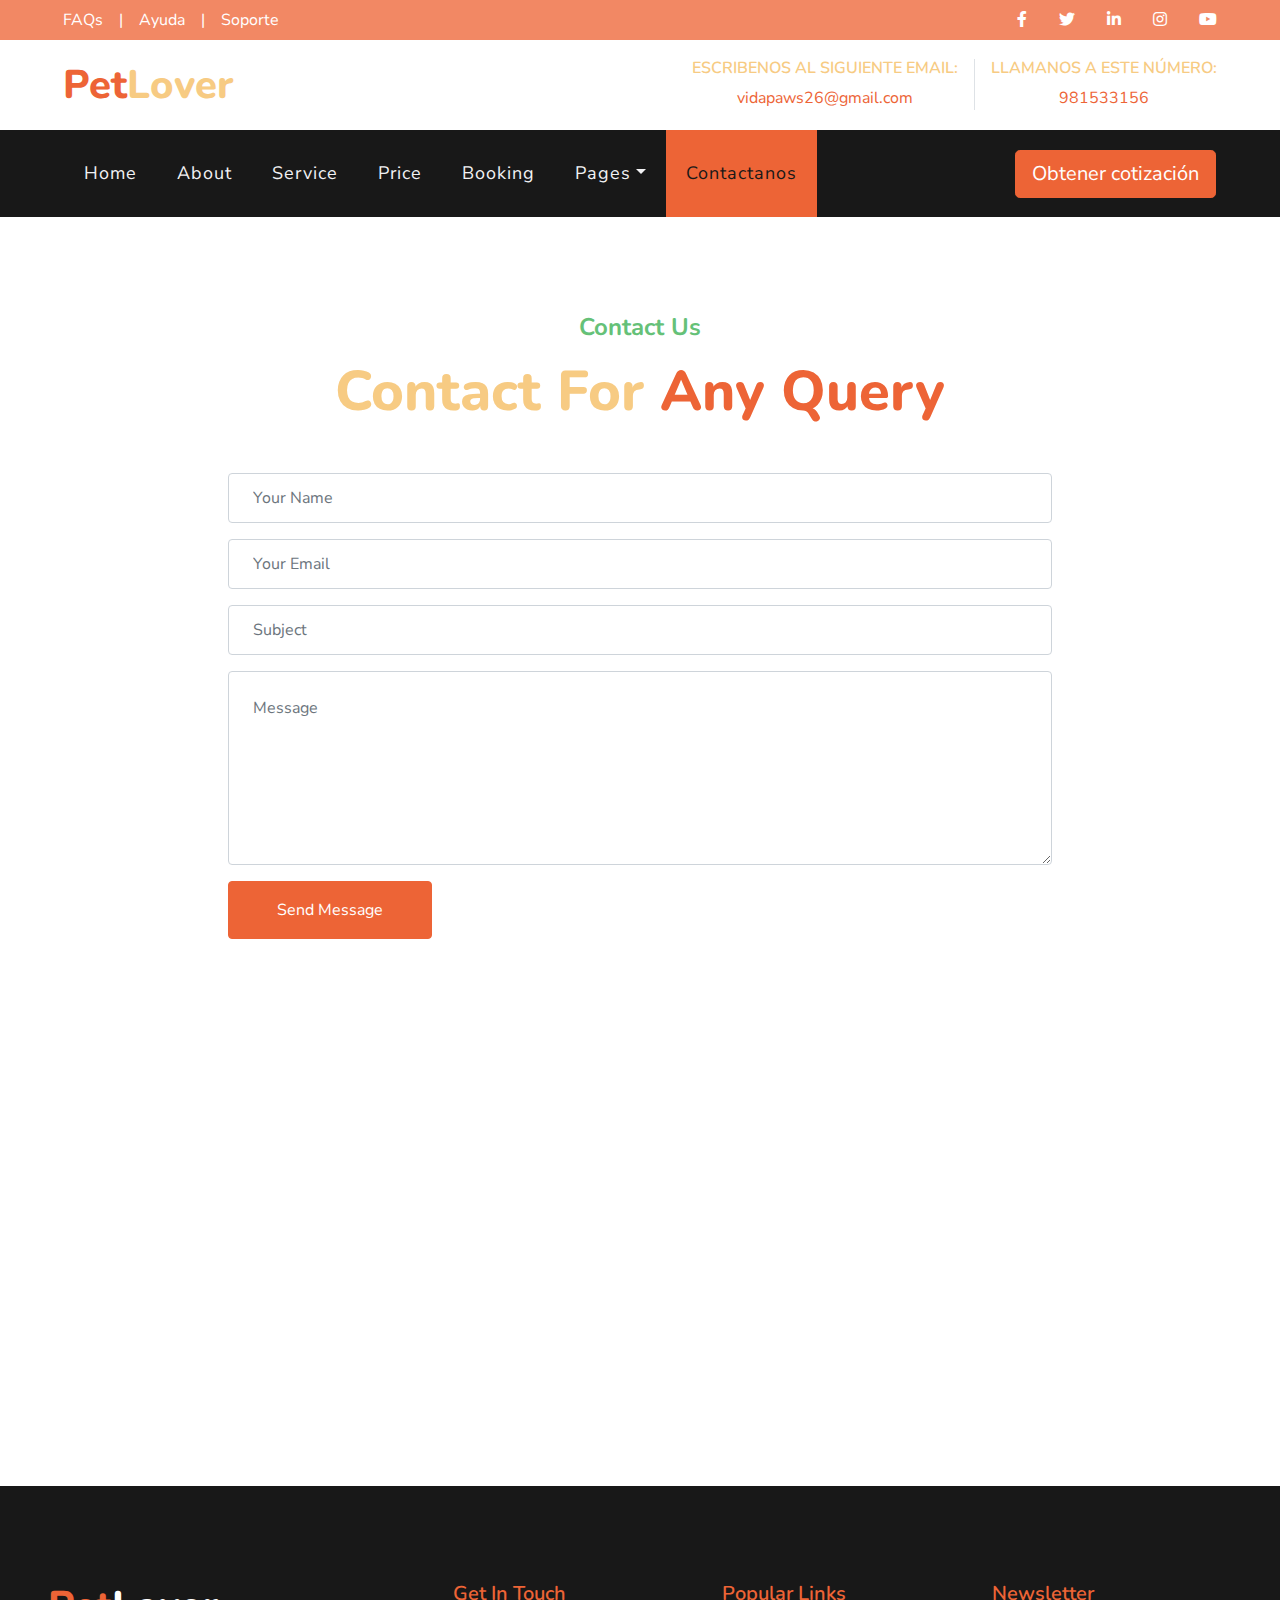
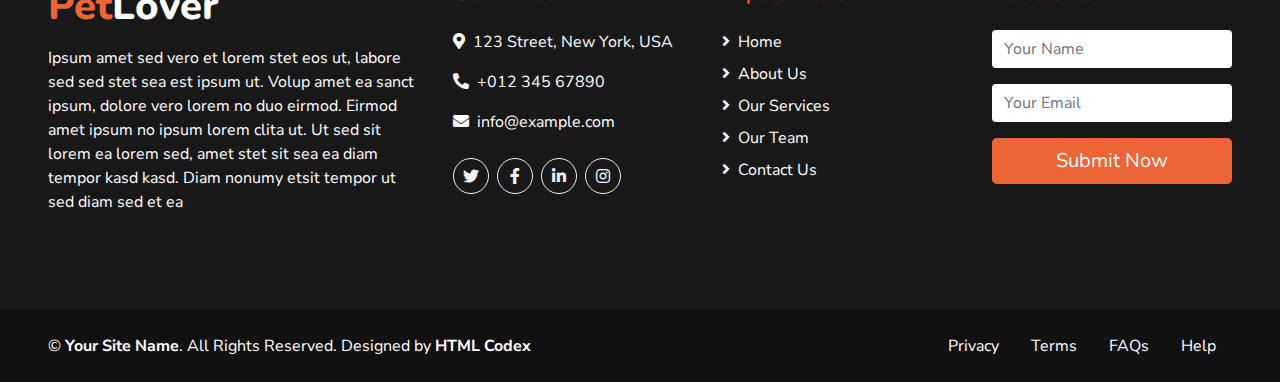
<file: contact.html>
<!DOCTYPE html>
<html lang="en">

<head>
    <meta charset="utf-8">
    <title>VidaPaws - Una segunda oportunidad</title>
    <meta content="width=device-width, initial-scale=1.0" name="viewport">
    <meta content="Free HTML Templates" name="keywords">
    <meta content="Free HTML Templates" name="description">

    <!-- Favicon -->
    <link href="img/favicon.ico" rel="icon">

    <!-- Google Web Fonts -->
    <link href="https://fonts.googleapis.com/css2?family=Nunito+Sans&family=Nunito:wght@600;700;800&display=swap" rel="stylesheet"> 

    <!-- Font Awesome -->
    <link href="https://cdnjs.cloudflare.com/ajax/libs/font-awesome/5.10.0/css/all.min.css" rel="stylesheet">

    <!-- Flaticon Font -->
    <link href="lib/flaticon/font/flaticon.css" rel="stylesheet">

    <!-- Libraries Stylesheet -->
    <link href="lib/owlcarousel/assets/owl.carousel.min.css" rel="stylesheet">
    <link href="lib/tempusdominus/css/tempusdominus-bootstrap-4.min.css" rel="stylesheet" />

    <!-- Customized Bootstrap Stylesheet -->
    <link href="css/style.css" rel="stylesheet">
</head>

<body>
    <!-- Topbar Start -->
    <div class="container-fluid">
        <div class="row bg-secondary py-2 px-lg-5">
            <div class="col-lg-6 text-center text-lg-left mb-2 mb-lg-0">
                <div class="d-inline-flex align-items-center">
                    <a class="text-white pr-3" href="">FAQs</a>
                    <span class="text-white">|</span>
                    <a class="text-white px-3" href="">Ayuda</a>
                    <span class="text-white">|</span>
                    <a class="text-white pl-3" href="">Soporte</a>
                </div>
            </div>
            <div class="col-lg-6 text-center text-lg-right">
                <div class="d-inline-flex align-items-center">
                    <a class="text-white px-3" href="">
                        <i class="fab fa-facebook-f"></i>
                    </a>
                    <a class="text-white px-3" href="">
                        <i class="fab fa-twitter"></i>
                    </a>
                    <a class="text-white px-3" href="">
                        <i class="fab fa-linkedin-in"></i>
                    </a>
                    <a class="text-white px-3" href="">
                        <i class="fab fa-instagram"></i>
                    </a>
                    <a class="text-white pl-3" href="">
                        <i class="fab fa-youtube"></i>
                    </a>
                </div>
            </div>
        </div>
        <div class="row py-3 px-lg-5">
            <div class="col-lg-4">
                <a href="" class="navbar-brand d-none d-lg-block">
                    <h1 class="m-0 display-5 text-capitalize"><span class="text-primary">Pet</span>Lover</h1>
                </a>
            </div>
                <div class="col-lg-8 text-center text-lg-right">
                    <div class="d-inline-flex align-items-center">
                        <div class="d-inline-flex flex-column text-center px-3 border-right">
                            <h6>ESCRIBENOS AL SIGUIENTE EMAIL:</h6>
                          <a href="mailto:vidapaws26@gmail.com">vidapaws26@gmail.com</a>
                        </div>
                        <div class="d-inline-flex flex-column text-center pl-3">
                            <h6>LLAMANOS A ESTE N&Uacute;MERO:</h6>
                            <a href="tel:+51 981533156">981533156</a>
                        </div>
                    </div>
                </div>
            </div>
        </div>
    </div>
    <!-- Topbar End -->


    <!-- Navbar Start -->
    <div class="container-fluid p-0">
        <nav class="navbar navbar-expand-lg bg-dark navbar-dark py-3 py-lg-0 px-lg-5">
            <a href="" class="navbar-brand d-block d-lg-none">
                <h1 class="m-0 display-5 text-capitalize font-italic text-white"><span class="text-primary">Safety</span>First</h1>
            </a>
            <button type="button" class="navbar-toggler" data-toggle="collapse" data-target="#navbarCollapse">
                <span class="navbar-toggler-icon"></span>
            </button>
            <div class="collapse navbar-collapse justify-content-between px-3" id="navbarCollapse">
                <div class="navbar-nav mr-auto py-0">
                    <a href="index.html" class="nav-item nav-link">Home</a>
                    <a href="about.html" class="nav-item nav-link">About</a>
                    <a href="service.html" class="nav-item nav-link">Service</a>
                    <a href="price.html" class="nav-item nav-link">Price</a>
                    <a href="booking.html" class="nav-item nav-link">Booking</a>
                    <div class="nav-item dropdown">
                        <a href="#" class="nav-link dropdown-toggle" data-toggle="dropdown">Pages</a>
                        <div class="dropdown-menu rounded-0 m-0">
                            <a href="blog.html" class="dropdown-item">Blog Grid</a>
                            <a href="single.html" class="dropdown-item">Blog Detail</a>
                        </div>
                    </div>
                    <a href="contact.html" class="nav-item nav-link active">Contactanos</a>
                </div>
                <a href="" class="btn btn-lg btn-primary px-3 d-none d-lg-block">Obtener cotización</a>
            </div>
        </nav>
    </div>
    <!-- Navbar End -->


    <!-- Contact Start -->
    <div class="container-fluid pt-5">
        <div class="d-flex flex-column text-center mb-5 pt-5">
            <h4 class="text-secondary mb-3">Contact Us</h4>
            <h1 class="display-4 m-0">Contact For <span class="text-primary">Any Query</span></h1>
        </div>
        <div class="row justify-content-center">
            <div class="col-12 col-sm-8 mb-5">
                <div class="contact-form">
                    <div id="success"></div>
                    <form name="sentMessage" id="contactForm" novalidate="novalidate">
                        <div class="control-group">
                            <input type="text" class="form-control p-4" id="name" placeholder="Your Name" required="required" data-validation-required-message="Please enter your name" />
                            <p class="help-block text-danger"></p>
                        </div>
                        <div class="control-group">
                            <input type="email" class="form-control p-4" id="email" placeholder="Your Email" required="required" data-validation-required-message="Please enter your email" />
                            <p class="help-block text-danger"></p>
                        </div>
                        <div class="control-group">
                            <input type="text" class="form-control p-4" id="subject" placeholder="Subject" required="required" data-validation-required-message="Please enter a subject" />
                            <p class="help-block text-danger"></p>
                        </div>
                        <div class="control-group">
                            <textarea class="form-control p-4" rows="6" id="message" placeholder="Message" required="required" data-validation-required-message="Please enter your message"></textarea>
                            <p class="help-block text-danger"></p>
                        </div>
                        <div>
                            <button class="btn btn-primary py-3 px-5" type="submit" id="sendMessageButton">Send Message</button>
                        </div>
                    </form>
                </div>
            </div>
            <div class="col-12 mb-n2 p-0">
                <iframe style="width: 100%; height: 500px;" src="https://www.google.com/maps/embed?pb=!1m18!1m12!1m3!1d3001156.4288297426!2d-78.01371936852176!3d42.72876761954724!2m3!1f0!2f0!3f0!3m2!1i1024!2i768!4f13.1!3m3!1m2!1s0x4ccc4bf0f123a5a9%3A0xddcfc6c1de189567!2sNew%20York%2C%20USA!5e0!3m2!1sen!2sbd!4v1603794290143!5m2!1sen!2sbd" frameborder="0" style="border:0;" allowfullscreen="" aria-hidden="false" tabindex="0"></iframe>
            </div>
        </div>
    </div>
    <!-- Contact End -->


    <!-- Footer Start -->
    <div class="container-fluid bg-dark text-white py-5 px-sm-3 px-md-5">
        <div class="row pt-5">
            <div class="col-lg-4 col-md-12 mb-5">
                <h1 class="mb-3 display-5 text-capitalize text-white"><span class="text-primary">Pet</span>Lover</h1>
                <p class="m-0">Ipsum amet sed vero et lorem stet eos ut, labore sed sed stet sea est ipsum ut. Volup amet ea sanct ipsum, dolore vero lorem no duo eirmod. Eirmod amet ipsum no ipsum lorem clita ut. Ut sed sit lorem ea lorem sed, amet stet sit sea ea diam tempor kasd kasd. Diam nonumy etsit tempor ut sed diam sed et ea</p>
            </div>
            <div class="col-lg-8 col-md-12">
                <div class="row">
                    <div class="col-md-4 mb-5">
                        <h5 class="text-primary mb-4">Get In Touch</h5>
                        <p><i class="fa fa-map-marker-alt mr-2"></i>123 Street, New York, USA</p>
                        <p><i class="fa fa-phone-alt mr-2"></i>+012 345 67890</p>
                        <p><i class="fa fa-envelope mr-2"></i>info@example.com</p>
                        <div class="d-flex justify-content-start mt-4">
                            <a class="btn btn-outline-light rounded-circle text-center mr-2 px-0" style="width: 36px; height: 36px;" href="#"><i class="fab fa-twitter"></i></a>
                            <a class="btn btn-outline-light rounded-circle text-center mr-2 px-0" style="width: 36px; height: 36px;" href="#"><i class="fab fa-facebook-f"></i></a>
                            <a class="btn btn-outline-light rounded-circle text-center mr-2 px-0" style="width: 36px; height: 36px;" href="#"><i class="fab fa-linkedin-in"></i></a>
                            <a class="btn btn-outline-light rounded-circle text-center mr-2 px-0" style="width: 36px; height: 36px;" href="#"><i class="fab fa-instagram"></i></a>
                        </div>
                    </div>
                    <div class="col-md-4 mb-5">
                        <h5 class="text-primary mb-4">Popular Links</h5>
                        <div class="d-flex flex-column justify-content-start">
                            <a class="text-white mb-2" href="#"><i class="fa fa-angle-right mr-2"></i>Home</a>
                            <a class="text-white mb-2" href="#"><i class="fa fa-angle-right mr-2"></i>About Us</a>
                            <a class="text-white mb-2" href="#"><i class="fa fa-angle-right mr-2"></i>Our Services</a>
                            <a class="text-white mb-2" href="#"><i class="fa fa-angle-right mr-2"></i>Our Team</a>
                            <a class="text-white" href="#"><i class="fa fa-angle-right mr-2"></i>Contact Us</a>
                        </div>
                    </div>
                    <div class="col-md-4 mb-5">
                        <h5 class="text-primary mb-4">Newsletter</h5>
                        <form action="">
                            <div class="form-group">
                                <input type="text" class="form-control border-0" placeholder="Your Name" required="required" />
                            </div>
                            <div class="form-group">
                                <input type="email" class="form-control border-0" placeholder="Your Email" required="required" />
                            </div>
                            <div>
                                <button class="btn btn-lg btn-primary btn-block border-0" type="submit">Submit Now</button>
                            </div>
                        </form>
                    </div>
                </div>
            </div>
        </div>
    </div>
    <div class="container-fluid text-white py-4 px-sm-3 px-md-5" style="background: #111111;">
        <div class="row">
            <div class="col-md-6 text-center text-md-left mb-3 mb-md-0">
                <p class="m-0 text-white">
                    &copy; <a class="text-white font-weight-bold" href="#">Your Site Name</a>. All Rights Reserved. Designed by
                    <a class="text-white font-weight-bold" href="https://htmlcodex.com">HTML Codex</a>
                </p>
            </div>
            <div class="col-md-6 text-center text-md-right">
                <ul class="nav d-inline-flex">
                    <li class="nav-item">
                        <a class="nav-link text-white py-0" href="#">Privacy</a>
                    </li>
                    <li class="nav-item">
                        <a class="nav-link text-white py-0" href="#">Terms</a>
                    </li>
                    <li class="nav-item">
                        <a class="nav-link text-white py-0" href="#">FAQs</a>
                    </li>
                    <li class="nav-item">
                        <a class="nav-link text-white py-0" href="#">Help</a>
                    </li>
                </ul>
            </div>
        </div>
    </div>
    <!-- Footer End -->


    <!-- Back to Top -->
    <a href="#" class="btn btn-lg btn-primary back-to-top"><i class="fa fa-angle-double-up"></i></a>


    <!-- JavaScript Libraries -->
    <script src="https://code.jquery.com/jquery-3.4.1.min.js"></script>
    <script src="https://stackpath.bootstrapcdn.com/bootstrap/4.4.1/js/bootstrap.bundle.min.js"></script>
    <script src="lib/easing/easing.min.js"></script>
    <script src="lib/owlcarousel/owl.carousel.min.js"></script>
    <script src="lib/tempusdominus/js/moment.min.js"></script>
    <script src="lib/tempusdominus/js/moment-timezone.min.js"></script>
    <script src="lib/tempusdominus/js/tempusdominus-bootstrap-4.min.js"></script>

    <!-- Contact Javascript File -->
    <script src="mail/jqBootstrapValidation.min.js"></script>
    <script src="mail/contact.js"></script>

    <!-- Template Javascript -->
    <script src="js/main.js"></script>
</body>

</html>
</file>
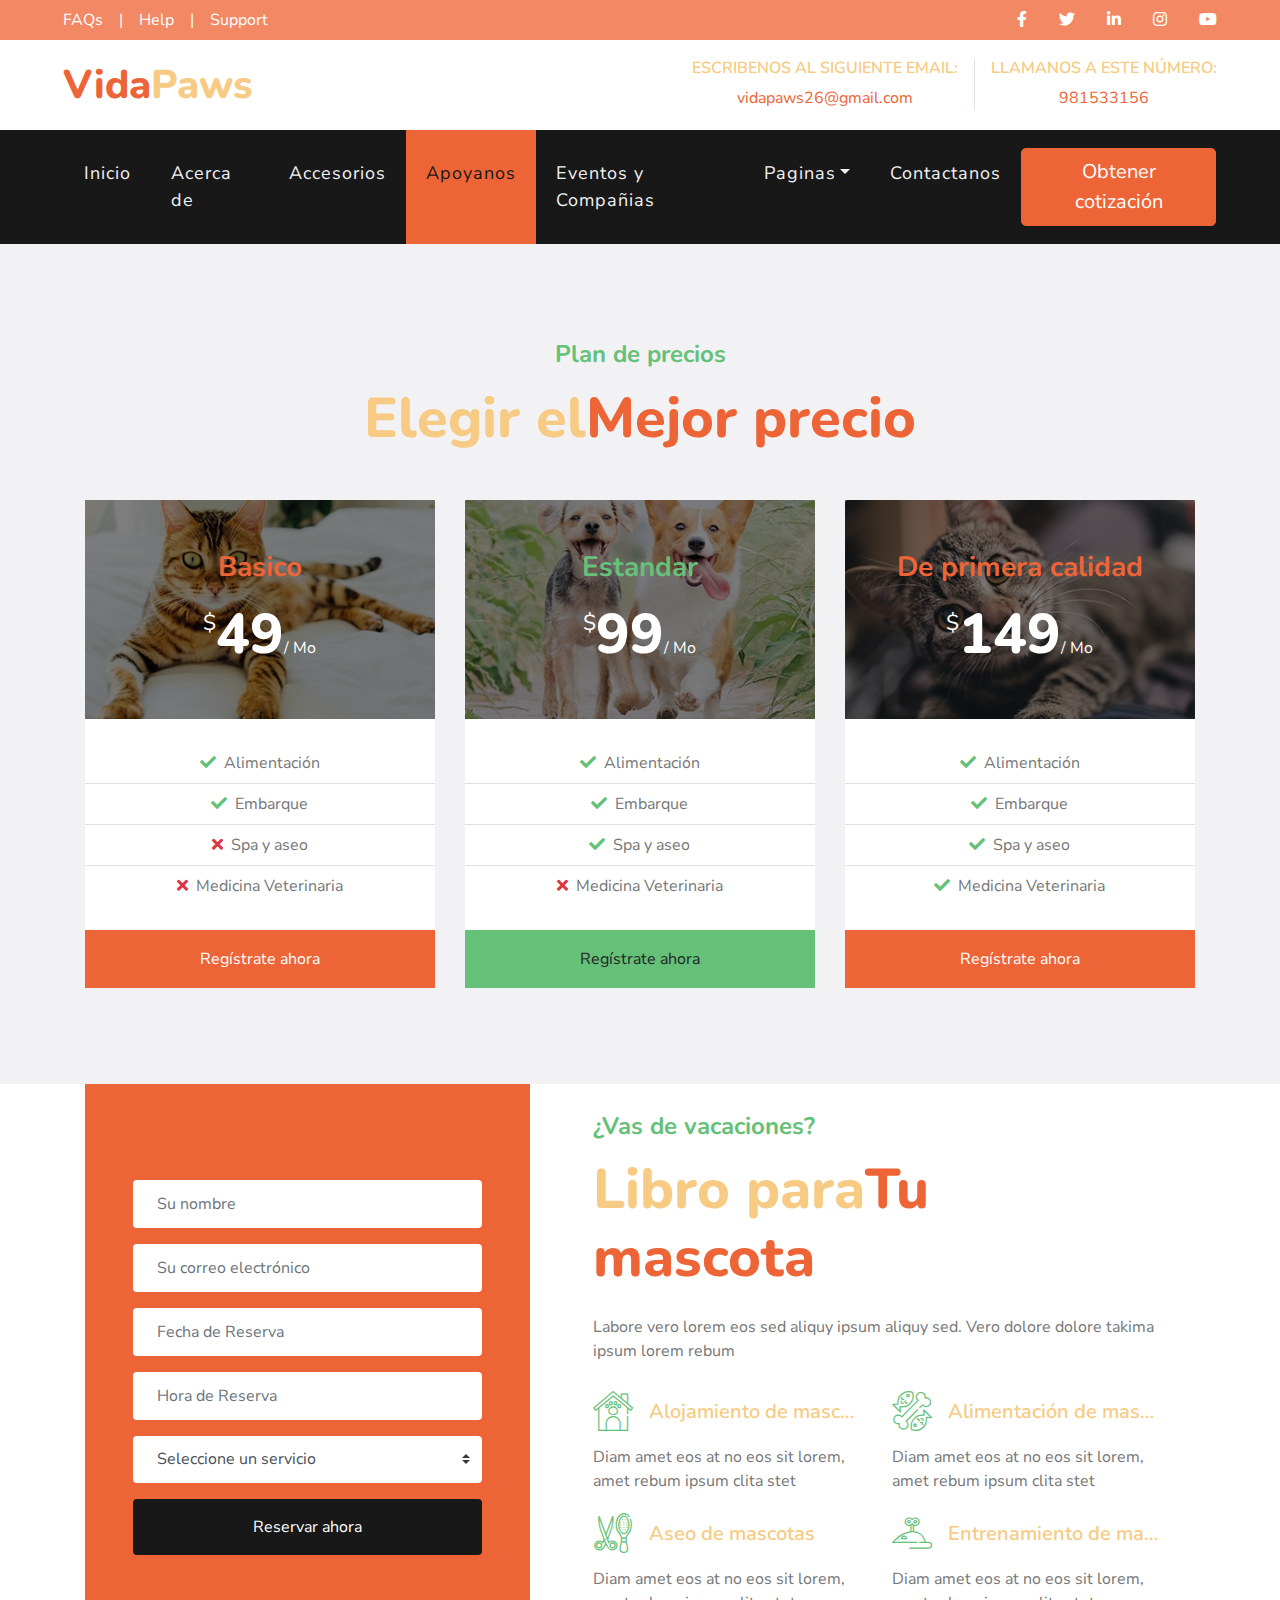
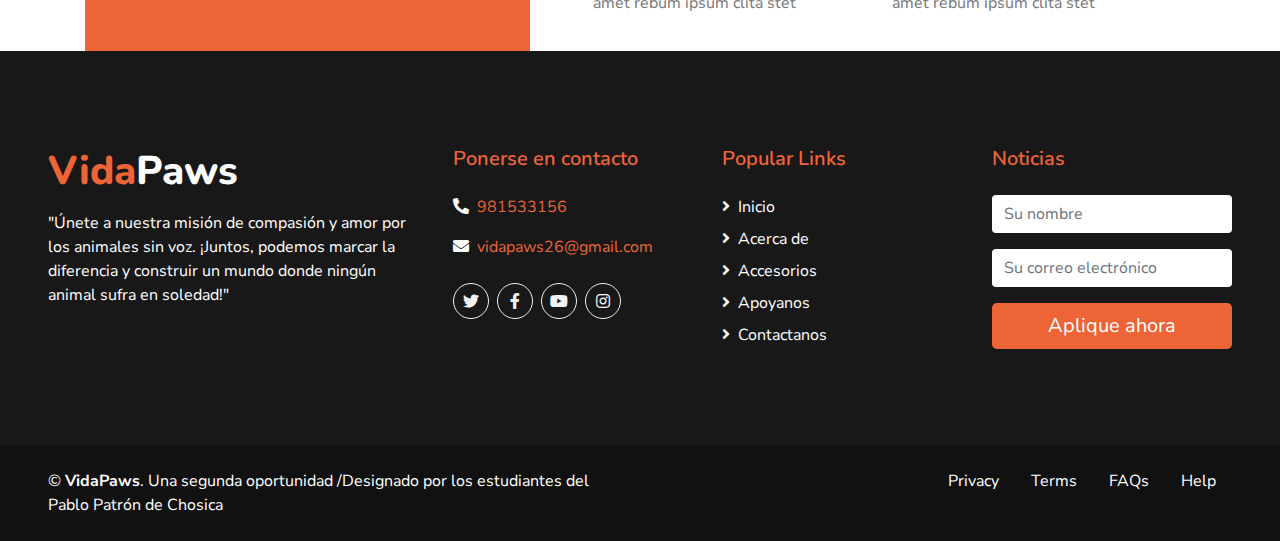
<file: price.html>
<!DOCTYPE html>
<html lang="en">

<head>
    <meta charset="utf-8">
    <title>VidaPaws - Una segunda oportunidad</title>
    <meta content="width=device-width, initial-scale=1.0" name="viewport">
    <meta content="Free HTML Templates" name="keywords">
    <meta content="Free HTML Templates" name="description">

    <!-- Favicon -->
    <link href="img/favicon.ico" rel="icon">

    <!-- Google Web Fonts -->
    <link href="https://fonts.googleapis.com/css2?family=Nunito+Sans&family=Nunito:wght@600;700;800&display=swap" rel="stylesheet"> 

    <!-- Font Awesome -->
    <link href="https://cdnjs.cloudflare.com/ajax/libs/font-awesome/5.10.0/css/all.min.css" rel="stylesheet">

    <!-- Flaticon Font -->
    <link href="lib/flaticon/font/flaticon.css" rel="stylesheet">

    <!-- Libraries Stylesheet -->
    <link href="lib/owlcarousel/assets/owl.carousel.min.css" rel="stylesheet">
    <link href="lib/tempusdominus/css/tempusdominus-bootstrap-4.min.css" rel="stylesheet" />

    <!-- Customized Bootstrap Stylesheet -->
    <link href="css/style.css" rel="stylesheet">
</head>

<body>
    <!-- Topbar Start -->
    <div class="container-fluid">
        <div class="row bg-secondary py-2 px-lg-5">
            <div class="col-lg-6 text-center text-lg-left mb-2 mb-lg-0">
                <div class="d-inline-flex align-items-center">
                    <a class="text-white pr-3" href="">FAQs</a>
                    <span class="text-white">|</span>
                    <a class="text-white px-3" href="">Help</a>
                    <span class="text-white">|</span>
                    <a class="text-white pl-3" href="">Support</a>
                </div>
            </div>
            <div class="col-lg-6 text-center text-lg-right">
                <div class="d-inline-flex align-items-center">
                    <a class="text-white px-3" href="">
                        <i class="fab fa-facebook-f"></i>
                    </a>
                    <a class="text-white px-3" href="">
                        <i class="fab fa-twitter"></i>
                    </a>
                    <a class="text-white px-3" href="">
                        <i class="fab fa-linkedin-in"></i>
                    </a>
                    <a class="text-white px-3" href="">
                        <i class="fab fa-instagram"></i>
                    </a>
                    <a class="text-white pl-3" href="">
                        <i class="fab fa-youtube"></i>
                    </a>
                </div>
            </div>
        </div>
        <div class="row py-3 px-lg-5">
            <div class="col-lg-4">
                <a href="" class="navbar-brand d-none d-lg-block">
                    <h1 class="m-0 display-5 text-capitalize"><span class="text-primary">Vida</span>Paws</h1>
                </a>
            </div>
            <div class="col-lg-8 text-center text-lg-right">
                <div class="d-inline-flex align-items-center">
                    <div class="d-inline-flex flex-column text-center px-3 border-right">
                        <h6>ESCRIBENOS AL SIGUIENTE EMAIL:</h6>
                        <a href="mailto:vidapaws26@gmail.com">vidapaws26@gmail.com</a>
                    </div>
                    <div class="d-inline-flex flex-column text-center pl-3">
                        <h6>LLAMANOS A ESTE N&Uacute;MERO:</h6>
                        <a href="tel:+51 981533156">981533156</a>
                    </div>
                </div>
            </div>
        </div>
    </div>
    <!-- Topbar End -->


    <!-- Navbar Start -->
    <div class="container-fluid p-0">
        <nav class="navbar navbar-expand-lg bg-dark navbar-dark py-3 py-lg-0 px-lg-5">
            <a href="" class="navbar-brand d-block d-lg-none">
                <h1 class="m-0 display-5 text-capitalize font-italic text-white"><span class="text-primary">Seguridad</span>Primero</h1>
            </a>
            <button type="button" class="navbar-toggler" data-toggle="collapse" data-target="#navbarCollapse">
                <span class="navbar-toggler-icon"></span>
            </button>
            <div class="collapse navbar-collapse justify-content-between px-3" id="navbarCollapse">
                <div class="navbar-nav mr-auto py-0">
                    <a href="index.html" class="nav-item nav-link">Inicio</a>
                    <a href="about.html" class="nav-item nav-link">Acerca de</a>
                    <a href="service.html" class="nav-item nav-link">Accesorios</a>
                    <a href="price.html" class="nav-item nav-link active">Apoyanos</a>
                    <a href="booking.html" class="nav-item nav-link">Eventos y Compañias</a>
                    <div class="nav-item dropdown">
                        <a href="#" class="nav-link dropdown-toggle" data-toggle="dropdown">Paginas</a>
                        <div class="dropdown-menu rounded-0 m-0">
                            <a href="blog.html" class="dropdown-item">Cuadrícula de blogs</a>
                            <a href="single.html" class="dropdown-item">Detalle del blog</a>
                        </div>
                    </div>
                    <a href="contact.html" class="nav-item nav-link">Contactanos</a>
                </div>
                <a href="" class="btn btn-lg btn-primary px-3 d-none d-lg-block">Obtener cotización</a>
            </div>
        </nav>
    </div>
    <!-- Navbar End -->


    <!-- Pricing Plan Start -->
    <div class="container-fluid bg-light pt-5 pb-4">
        <div class="container py-5">
            <div class="d-flex flex-column text-center mb-5">
                <h4 class="text-secondary mb-3">Plan de precios</h4>
                <h1 class="display-4 m-0">Elegir el<span class="text-primary">Mejor precio</span></h1>
            </div>
            <div class="row">
                <div class="col-lg-4 mb-4">
                    <div class="card border-0">
                        <div class="card-header position-relative border-0 p-0 mb-4">
                            <img class="card-img-top" src="img/price-1.jpg" alt="">
                            <div class="position-absolute d-flex flex-column align-items-center justify-content-center w-100 h-100" style="top: 0; left: 0; z-index: 1; background: rgba(0, 0, 0, .5);">
                                <h3 class="text-primary mb-3">Basico</h3>
                                <h1 class="display-4 text-white mb-0">
                                    <small class="align-top" style="font-size: 22px; line-height: 45px;">$</small>49<small class="align-bottom" style="font-size: 16px; line-height: 40px;">/ Mo</small>
                                </h1>
                            </div>
                        </div>
                        <div class="card-body text-center p-0">
                            <ul class="list-group list-group-flush mb-4">
                                <li class="list-group-item p-2"><i class="fa fa-check text-secondary mr-2"></i>Alimentación</li>
                                <li class="list-group-item p-2"><i class="fa fa-check text-secondary mr-2"></i>Embarque</li>
                                <li class="list-group-item p-2"><i class="fa fa-times text-danger mr-2"></i>Spa y aseo</li>
                                <li class="list-group-item p-2"><i class="fa fa-times text-danger mr-2"></i>Medicina Veterinaria</li>
                            </ul>
                        </div>
                        <div class="card-footer border-0 p-0">
                            <a href="" class="btn btn-primary btn-block p-3" style="border-radius: 0;">Regístrate ahora</a>
                        </div>
                    </div>
                </div>
                <div class="col-lg-4 mb-4">
                    <div class="card border-0">
                        <div class="card-header position-relative border-0 p-0 mb-4">
                            <img class="card-img-top" src="img/price-2.jpg" alt="">
                            <div class="position-absolute d-flex flex-column align-items-center justify-content-center w-100 h-100" style="top: 0; left: 0; z-index: 1; background: rgba(0, 0, 0, .5);">
                                <h3 class="text-secondary mb-3">Estandar</h3>
                                <h1 class="display-4 text-white mb-0">
                                    <small class="align-top" style="font-size: 22px; line-height: 45px;">$</small>99<small class="align-bottom" style="font-size: 16px; line-height: 40px;">/ Mo</small>
                                </h1>
                            </div>
                        </div>
                        <div class="card-body text-center p-0">
                            <ul class="list-group list-group-flush mb-4">
                                <li class="list-group-item p-2"><i class="fa fa-check text-secondary mr-2"></i>Alimentación</li>
                                <li class="list-group-item p-2"><i class="fa fa-check text-secondary mr-2"></i>Embarque</li>
                                <li class="list-group-item p-2"><i class="fa fa-check text-secondary mr-2"></i>Spa y aseo</li>
                                <li class="list-group-item p-2"><i class="fa fa-times text-danger mr-2"></i>Medicina Veterinaria</li>
                            </ul>
                        </div>
                        <div class="card-footer border-0 p-0">
                            <a href="" class="btn btn-secondary btn-block p-3" style="border-radius: 0;">Regístrate ahora</a>
                        </div>
                    </div>
                </div>
                <div class="col-lg-4 mb-4">
                    <div class="card border-0">
                        <div class="card-header position-relative border-0 p-0 mb-4">
                            <img class="card-img-top" src="img/price-3.jpg" alt="">
                            <div class="position-absolute d-flex flex-column align-items-center justify-content-center w-100 h-100" style="top: 0; left: 0; z-index: 1; background: rgba(0, 0, 0, .5);">
                                <h3 class="text-primary mb-3">De primera calidad</h3>
                                <h1 class="display-4 text-white mb-0">
                                    <small class="align-top" style="font-size: 22px; line-height: 45px;">$</small>149<small class="align-bottom" style="font-size: 16px; line-height: 40px;">/ Mo</small>
                                </h1>
                            </div>
                        </div>
                        <div class="card-body text-center p-0">
                            <ul class="list-group list-group-flush mb-4">
                                <li class="list-group-item p-2"><i class="fa fa-check text-secondary mr-2"></i>Alimentación</li>
                                <li class="list-group-item p-2"><i class="fa fa-check text-secondary mr-2"></i>Embarque</li>
                                <li class="list-group-item p-2"><i class="fa fa-check text-secondary mr-2"></i>Spa y aseo</li>
                                <li class="list-group-item p-2"><i class="fa fa-check text-secondary mr-2"></i>Medicina Veterinaria</li>
                            </ul>
                        </div>
                        <div class="card-footer border-0 p-0">
                            <a href="" class="btn btn-primary btn-block p-3" style="border-radius: 0;">Regístrate ahora</a>
                        </div>
                    </div>
                </div>
            </div>
        </div>
    </div>
    <!-- Pricing Plan End -->


    <!-- Booking Start -->
    <div class="container-fluid">
        <div class="container">
            <div class="row align-items-center">
                <div class="col-lg-5">
                    <div class="bg-primary py-5 px-4 px-sm-5">
                        <form class="py-5">
                            <div class="form-group">
                                <input type="text" class="form-control border-0 p-4" placeholder="Su nombre" required="required" />
                            </div>
                            <div class="form-group">
                                <input type="email" class="form-control border-0 p-4" placeholder="Su correo electrónico" required="required" />
                            </div>
                            <div class="form-group">
                                <div class="date" id="date" data-target-input="nearest">
                                    <input type="text" class="form-control border-0 p-4 datetimepicker-input" placeholder="Fecha de Reserva" data-target="#date" data-toggle="datetimepicker"/>
                                </div>
                            </div>
                            <div class="form-group">
                                <div class="time" id="time" data-target-input="nearest">
                                    <input type="text" class="form-control border-0 p-4 datetimepicker-input" placeholder="Hora de Reserva" data-target="#time" data-toggle="datetimepicker"/>
                                </div>
                            </div>
                            <div class="form-group">
                                <select class="custom-select border-0 px-4" style="height: 47px;">
                                    <option selected>Seleccione un servicio</option>
                                    <option value="1">Servicio 1</option>
                                    <option value="2">Servicio 1</option>
                                    <option value="3">Servicio 1</option>
                                </select>
                            </div>
                            <div>
                                <button class="btn btn-dark btn-block border-0 py-3" type="submit">Reservar ahora</button>
                            </div>
                        </form>
                    </div>
                </div>
                <div class="col-lg-7 py-5 py-lg-0 px-3 px-lg-5">
                    <h4 class="text-secondary mb-3">¿Vas de vacaciones?</h4>
                    <h1 class="display-4 mb-4">Libro para<span class="text-primary">Tu mascota</span></h1>
                    <p>Labore vero lorem eos sed aliquy ipsum aliquy sed. Vero dolore dolore takima ipsum lorem rebum</p>
                    <div class="row py-2">
                        <div class="col-sm-6">
                            <div class="d-flex flex-column">
                                <div class="d-flex align-items-center mb-2">
                                    <h1 class="flaticon-house font-weight-normal text-secondary m-0 mr-3"></h1>
                                    <h5 class="text-truncate m-0">Alojamiento de mascotas</h5>
                                </div>
                                <p>Diam amet eos at no eos sit lorem, amet rebum ipsum clita stet</p>
                            </div>
                        </div>
                        <div class="col-sm-6">
                            <div class="d-flex flex-column">
                                <div class="d-flex align-items-center mb-2">
                                    <h1 class="flaticon-food font-weight-normal text-secondary m-0 mr-3"></h1>
                                    <h5 class="text-truncate m-0">Alimentación de mascotas</h5>
                                </div>
                                <p>Diam amet eos at no eos sit lorem, amet rebum ipsum clita stet</p>
                            </div>
                        </div>
                        <div class="col-sm-6">
                            <div class="d-flex flex-column">
                                <div class="d-flex align-items-center mb-2">
                                    <h1 class="flaticon-grooming font-weight-normal text-secondary m-0 mr-3"></h1>
                                    <h5 class="text-truncate m-0">Aseo de mascotas</h5>
                                </div>
                                <p class="m-0">Diam amet eos at no eos sit lorem, amet rebum ipsum clita stet</p>
                            </div>
                        </div>
                        <div class="col-sm-6">
                            <div class="d-flex flex-column">
                                <div class="d-flex align-items-center mb-2">
                                    <h1 class="flaticon-toy font-weight-normal text-secondary m-0 mr-3"></h1>
                                    <h5 class="text-truncate m-0">Entrenamiento de mascotas</h5>
                                </div>
                                <p class="m-0">Diam amet eos at no eos sit lorem, amet rebum ipsum clita stet</p>
                            </div>
                        </div>
                    </div>
                </div>
            </div>
        </div>
    </div>
    <!-- Booking Start -->


    <!-- Footer Start -->
    <div class="container-fluid bg-dark text-white py-5 px-sm-3 px-md-5">
        <div class="row pt-5">
            <div class="col-lg-4 col-md-12 mb-5">
                <h1 class="mb-3 display-5 text-capitalize text-white"><span class="text-primary">Vida</span>Paws</h1>
                <p class="m-0">"Únete a nuestra misión de compasión y amor por los animales sin voz. ¡Juntos, podemos marcar la diferencia y construir un mundo donde ningún animal sufra en soledad!"</p>
            </div>
            <div class="col-lg-8 col-md-12">
                <div class="row">
                    <div class="col-md-4 mb-5">
                        <h5 class="text-primary mb-4">Ponerse en contacto</h5>
                        <p><i class="fa fa-phone-alt mr-2"></i><a href="tel:+51 981533156">981533156</a></p>
                        <p><i class="fa fa-envelope mr-2"></i><a href="mailto:vidapaws26@gmail.com">vidapaws26@gmail.com</a></p>
                        <div class="d-flex justify-content-start mt-4">
                            <a class="btn btn-outline-light rounded-circle text-center mr-2 px-0" style="width: 36px; height: 36px;" target="_blank" href="https://twitter.com/PawsVida59937"><i class="fab fa-twitter"></i></a>
                            <a class="btn btn-outline-light rounded-circle text-center mr-2 px-0" style="width: 36px; height: 36px;" target="_blank" href="https://www.facebook.com/groups/328412119790270?locale=es_LA"><i class="fab fa-facebook-f"></i></a>
                            <a class="btn btn-outline-light rounded-circle text-center mr-2 px-0" style="width: 36px; height: 36px;" target="_blank" href="https://www.youtube.com/@VidaPaws/featured"><i class="fab fa-youtube"></i></a>
                            <a class="btn btn-outline-light rounded-circle text-center mr-2 px-0" style="width: 36px; height: 36px;" target="_blank" href="https://www.instagram.com/vidapaws26/"><i class="fab fa-instagram"></i></a>
                        </div>
                    </div>
                    <div class="col-md-4 mb-5">
                        <h5 class="text-primary mb-4">Popular Links</h5>
                        <div class="d-flex flex-column justify-content-start">
                            <a class="text-white mb-2" href="#"><i class="fa fa-angle-right mr-2"></i>Inicio</a>
                            <a class="text-white mb-2" href="#"><i class="fa fa-angle-right mr-2"></i>Acerca de</a>
                            <a class="text-white mb-2" href="#"><i class="fa fa-angle-right mr-2"></i>Accesorios</a>
                            <a class="text-white mb-2" href="#"><i class="fa fa-angle-right mr-2"></i>Apoyanos</a>
                            <a class="text-white" href="#"><i class="fa fa-angle-right mr-2"></i>Contactanos</a>
                        </div>
                    </div>
                    <div class="col-md-4 mb-5">
                        <h5 class="text-primary mb-4">Noticias</h5>
                        <form action="">
                            <div class="form-group">
                                <input type="text" class="form-control border-0" placeholder="Su nombre" required="required" />
                            </div>
                            <div class="form-group">
                                <input type="email" class="form-control border-0" placeholder="Su correo electrónico" required="required" />
                            </div>
                            <div>
                                <button class="btn btn-lg btn-primary btn-block border-0" type="submit">Aplique ahora</button>
                            </div>
                        </form>
                    </div>
                </div>
            </div>
        </div>
    </div>
    <div class="container-fluid text-white py-4 px-sm-3 px-md-5" style="background: #111111;">
        <div class="row">
            <div class="col-md-6 text-center text-md-left mb-3 mb-md-0">
                <p class="m-0 text-white">
                    &copy; <a class="text-white font-weight-bold" href="#">VidaPaws</a>. Una segunda oportunidad /Designado por los estudiantes del Pablo Patrón de Chosica
                    <a class="text-white font-weight-bold" href="https://htmlcodex.com"></a>
                </p>
            </div>
            <div class="col-md-6 text-center text-md-right">
                <ul class="nav d-inline-flex">
                    <li class="nav-item">
                        <a class="nav-link text-white py-0" href="#">Privacy</a>
                    </li>
                    <li class="nav-item">
                        <a class="nav-link text-white py-0" href="#">Terms</a>
                    </li>
                    <li class="nav-item">
                        <a class="nav-link text-white py-0" href="#">FAQs</a>
                    </li>
                    <li class="nav-item">
                        <a class="nav-link text-white py-0" href="#">Help</a>
                    </li>
                </ul>
            </div>
        </div>
    </div>
    <!-- Footer End -->


    <!-- Back to Top -->
    <a href="#" class="btn btn-lg btn-primary back-to-top"><i class="fa fa-angle-double-up"></i></a>


    <!-- JavaScript Libraries -->
    <script src="https://code.jquery.com/jquery-3.4.1.min.js"></script>
    <script src="https://stackpath.bootstrapcdn.com/bootstrap/4.4.1/js/bootstrap.bundle.min.js"></script>
    <script src="lib/easing/easing.min.js"></script>
    <script src="lib/owlcarousel/owl.carousel.min.js"></script>
    <script src="lib/tempusdominus/js/moment.min.js"></script>
    <script src="lib/tempusdominus/js/moment-timezone.min.js"></script>
    <script src="lib/tempusdominus/js/tempusdominus-bootstrap-4.min.js"></script>

    <!-- Contact Javascript File -->
    <script src="mail/jqBootstrapValidation.min.js"></script>
    <script src="mail/contact.js"></script>

    <!-- Template Javascript -->
    <script src="js/main.js"></script>
</body>

</html>
</file>
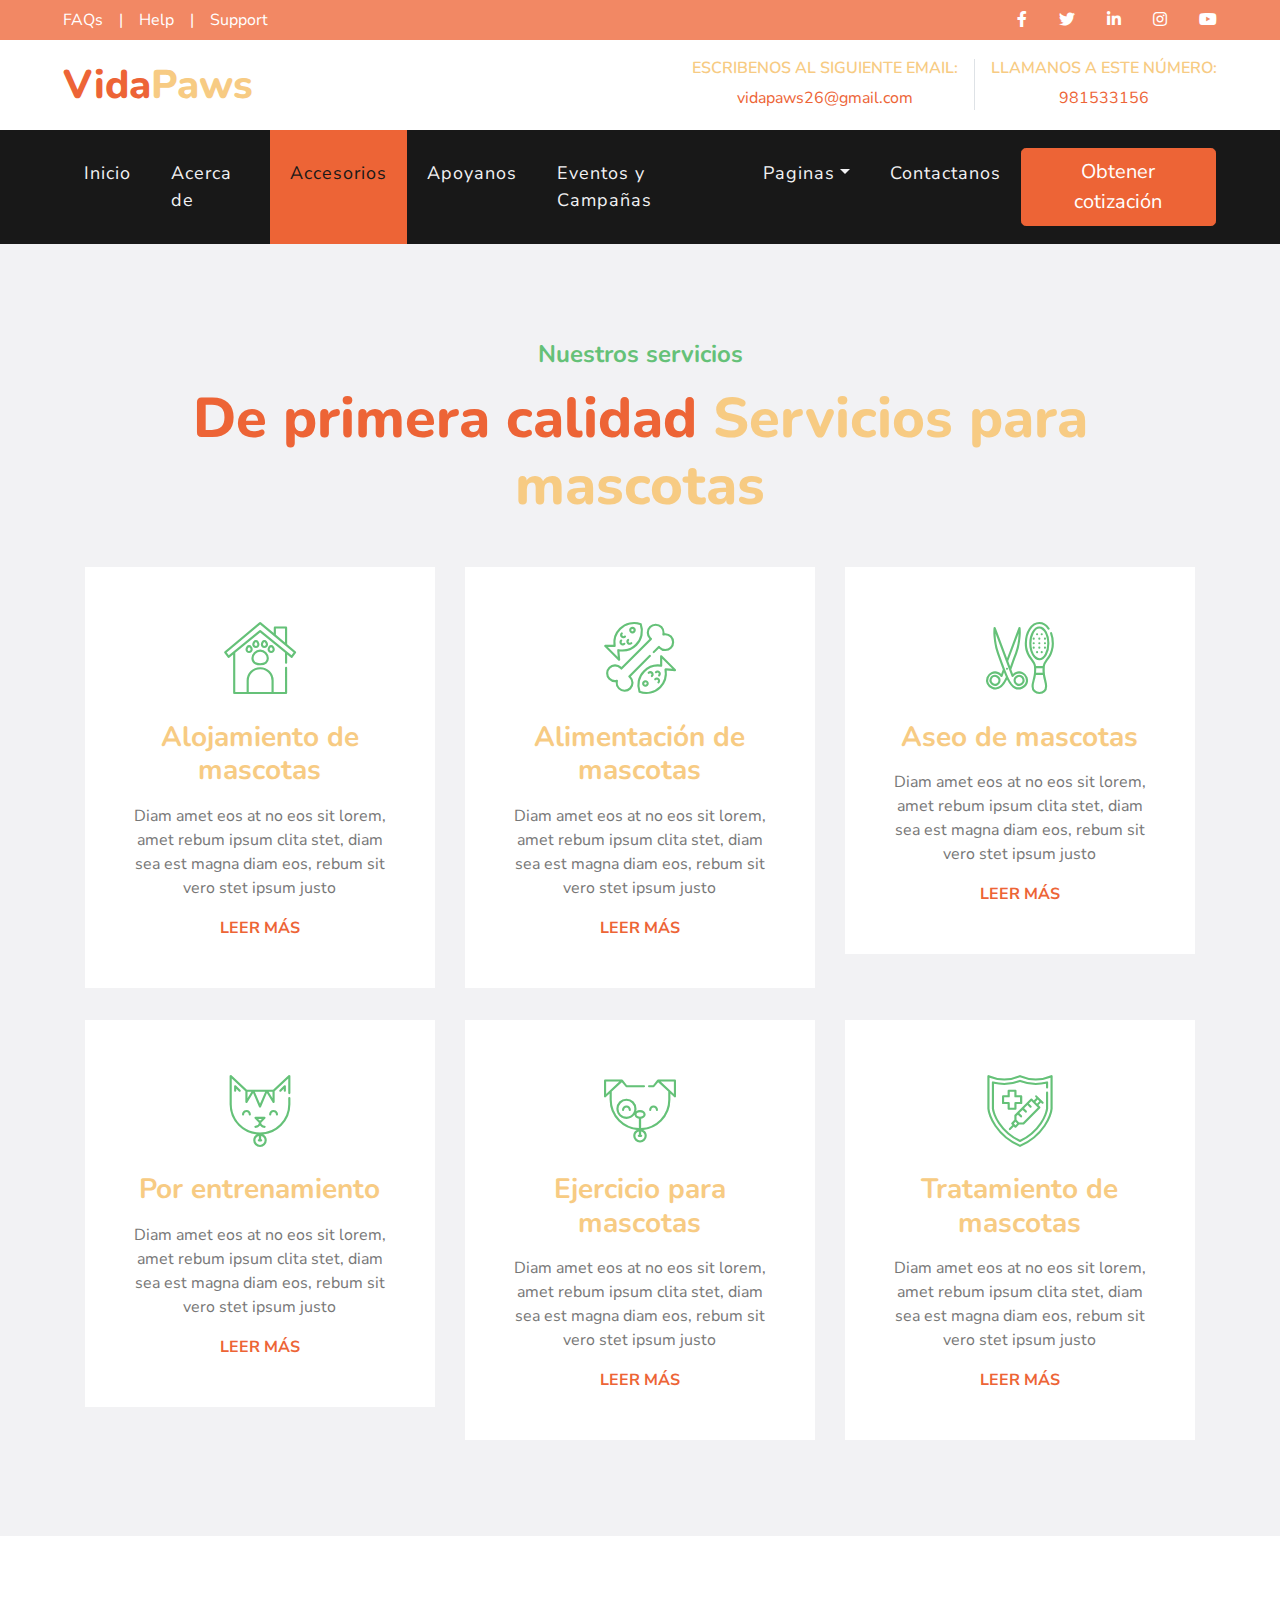
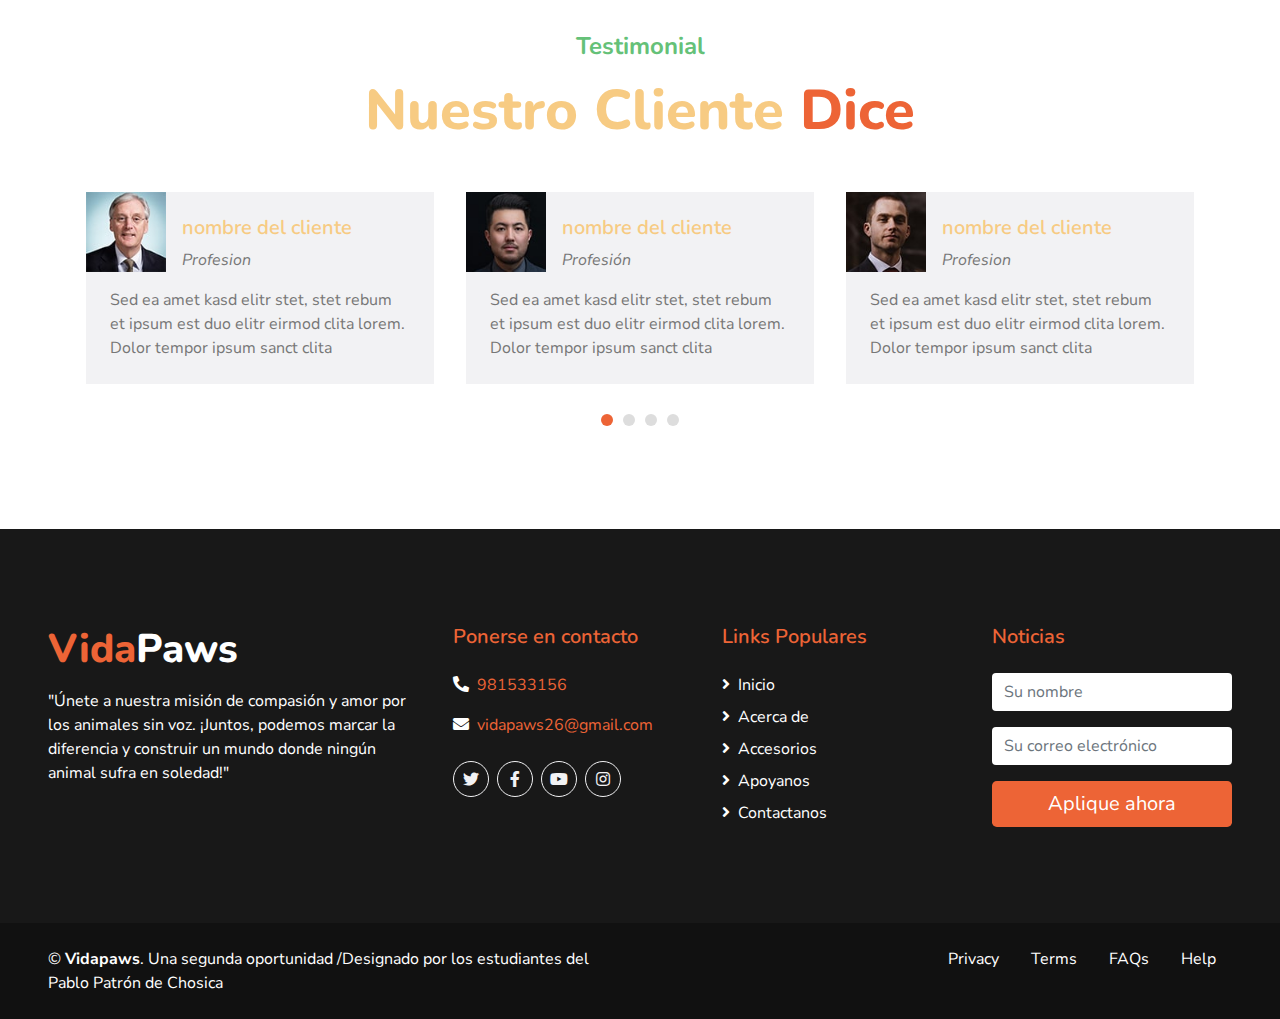
<file: service.html>
<!DOCTYPE html>
<html lang="en">

<head>
    <meta charset="utf-8">
    <title>VidaPaws - Una segunda oportunidad</title>
    <meta content="width=device-width, initial-scale=1.0" name="viewport">
    <meta content="Free HTML Templates" name="keywords">
    <meta content="Free HTML Templates" name="description">

    <!-- Favicon -->
    <link href="img/favicon.ico" rel="icon">

    <!-- Google Web Fonts -->
    <link href="https://fonts.googleapis.com/css2?family=Nunito+Sans&family=Nunito:wght@600;700;800&display=swap" rel="stylesheet"> 

    <!-- Font Awesome -->
    <link href="https://cdnjs.cloudflare.com/ajax/libs/font-awesome/5.10.0/css/all.min.css" rel="stylesheet">

    <!-- Flaticon Font -->
    <link href="lib/flaticon/font/flaticon.css" rel="stylesheet">

    <!-- Libraries Stylesheet -->
    <link href="lib/owlcarousel/assets/owl.carousel.min.css" rel="stylesheet">
    <link href="lib/tempusdominus/css/tempusdominus-bootstrap-4.min.css" rel="stylesheet" />

    <!-- Customized Bootstrap Stylesheet -->
    <link href="css/style.css" rel="stylesheet">
</head>

<body>
    <!-- Topbar Start -->
    <div class="container-fluid">
        <div class="row bg-secondary py-2 px-lg-5">
            <div class="col-lg-6 text-center text-lg-left mb-2 mb-lg-0">
                <div class="d-inline-flex align-items-center">
                    <a class="text-white pr-3" href="">FAQs</a>
                    <span class="text-white">|</span>
                    <a class="text-white px-3" href="">Help</a>
                    <span class="text-white">|</span>
                    <a class="text-white pl-3" href="">Support</a>
                </div>
            </div>
            <div class="col-lg-6 text-center text-lg-right">
                <div class="d-inline-flex align-items-center">
                    <a class="text-white px-3" href="">
                        <i class="fab fa-facebook-f"></i>
                    </a>
                    <a class="text-white px-3" href="">
                        <i class="fab fa-twitter"></i>
                    </a>
                    <a class="text-white px-3" href="">
                        <i class="fab fa-linkedin-in"></i>
                    </a>
                    <a class="text-white px-3" href="">
                        <i class="fab fa-instagram"></i>
                    </a>
                    <a class="text-white pl-3" href="">
                        <i class="fab fa-youtube"></i>
                    </a>
                </div>
            </div>
        </div>
        <div class="row py-3 px-lg-5">
            <div class="col-lg-4">
                <a href="" class="navbar-brand d-none d-lg-block">
                    <h1 class="m-0 display-5 text-capitalize"><span class="text-primary">Vida</span>Paws</h1>
                </a>
            </div>
                <div class="col-lg-8 text-center text-lg-right">
                    <div class="d-inline-flex align-items-center">
                        <div class="d-inline-flex flex-column text-center px-3 border-right">
                            <h6>ESCRIBENOS AL SIGUIENTE EMAIL:</h6>
                          <a href="mailto:vidapaws26@gmail.com">vidapaws26@gmail.com</a>
                        </div>
                        <div class="d-inline-flex flex-column text-center pl-3">
                            <h6>LLAMANOS A ESTE N&Uacute;MERO:</h6>
                            <a href="tel:+51 981533156">981533156</a>
                        </div>
                    </div>
                </div>
            </div>
        </div>
    <!-- Topbar End -->


    <!-- Navbar Start -->
    <div class="container-fluid p-0">
        <nav class="navbar navbar-expand-lg bg-dark navbar-dark py-3 py-lg-0 px-lg-5">
            <a href="" class="navbar-brand d-block d-lg-none">
                <h1 class="m-0 display-5 text-capitalize font-italic text-white"><span class="text-primary">Safety</span>First</h1>
            </a>
            <button type="button" class="navbar-toggler" data-toggle="collapse" data-target="#navbarCollapse">
                <span class="navbar-toggler-icon"></span>
            </button>
            <div class="collapse navbar-collapse justify-content-between px-3" id="navbarCollapse">
                <div class="navbar-nav mr-auto py-0">
                    <a href="index.html" class="nav-item nav-link">Inicio</a>
                    <a href="about.html" class="nav-item nav-link">Acerca de</a>
                    <a href="service.html" class="nav-item nav-link active">Accesorios</a>
                    <a href="price.html" class="nav-item nav-link">Apoyanos</a>
                    <a href="booking.html" class="nav-item nav-link">Eventos y Campañas</a>
                    <div class="nav-item dropdown">
                        <a href="#" class="nav-link dropdown-toggle" data-toggle="dropdown">Paginas</a>
                        <div class="dropdown-menu rounded-0 m-0">
                            <a href="blog.html" class="dropdown-item">Cuadrícula de blogs</a>
                            <a href="single.html" class="dropdown-item">Detalle del blog</a>
                        </div>
                    </div>
                    <a href="contact.html" class="nav-item nav-link">Contactanos</a>
                </div>
                <a href="" class="btn btn-lg btn-primary px-3 d-none d-lg-block">Obtener cotización</a>
            </div>
        </nav>
    </div>
    <!-- Navbar End -->


    <!-- Services Start -->
    <div class="container-fluid bg-light pt-5">
        <div class="container py-5">
            <div class="d-flex flex-column text-center mb-5">
                <h4 class="text-secondary mb-3">Nuestros servicios</h4>
                <h1 class="display-4 m-0"><span class="text-primary">De primera calidad</span> Servicios para mascotas</h1>
            </div>
            <div class="row pb-3">
                <div class="col-md-6 col-lg-4 mb-4">
                    <div class="d-flex flex-column text-center bg-white mb-2 p-3 p-sm-5">
                        <h3 class="flaticon-house display-3 font-weight-normal text-secondary mb-3"></h3>
                        <h3 class="mb-3">Alojamiento de mascotas</h3>
                        <p>Diam amet eos at no eos sit lorem, amet rebum ipsum clita stet, diam sea est magna diam eos, rebum sit vero stet ipsum justo</p>
                        <a class="text-uppercase font-weight-bold" href="">Leer más</a>
                    </div>
                </div>
                <div class="col-md-6 col-lg-4 mb-4">
                    <div class="d-flex flex-column text-center bg-white mb-2 p-3 p-sm-5">
                        <h3 class="flaticon-food display-3 font-weight-normal text-secondary mb-3"></h3>
                        <h3 class="mb-3">Alimentación de mascotas</h3>
                        <p>Diam amet eos at no eos sit lorem, amet rebum ipsum clita stet, diam sea est magna diam eos, rebum sit vero stet ipsum justo</p>
                        <a class="text-uppercase font-weight-bold" href="">Leer más</a>
                    </div>
                </div>
                <div class="col-md-6 col-lg-4 mb-4">
                    <div class="d-flex flex-column text-center bg-white mb-2 p-3 p-sm-5">
                        <h3 class="flaticon-grooming display-3 font-weight-normal text-secondary mb-3"></h3>
                        <h3 class="mb-3">Aseo de mascotas</h3>
                        <p>Diam amet eos at no eos sit lorem, amet rebum ipsum clita stet, diam sea est magna diam eos, rebum sit vero stet ipsum justo</p>
                        <a class="text-uppercase font-weight-bold" href="">Leer más</a>
                    </div>
                </div>
                <div class="col-md-6 col-lg-4 mb-4">
                    <div class="d-flex flex-column text-center bg-white mb-2 p-3 p-sm-5">
                        <h3 class="flaticon-cat display-3 font-weight-normal text-secondary mb-3"></h3>
                        <h3 class="mb-3">Por entrenamiento</h3>
                        <p>Diam amet eos at no eos sit lorem, amet rebum ipsum clita stet, diam sea est magna diam eos, rebum sit vero stet ipsum justo</p>
                        <a class="text-uppercase font-weight-bold" href="">Leer más</a>
                    </div>
                </div>
                <div class="col-md-6 col-lg-4 mb-4">
                    <div class="d-flex flex-column text-center bg-white mb-2 p-3 p-sm-5">
                        <h3 class="flaticon-dog display-3 font-weight-normal text-secondary mb-3"></h3>
                        <h3 class="mb-3">Ejercicio para mascotas</h3>
                        <p>Diam amet eos at no eos sit lorem, amet rebum ipsum clita stet, diam sea est magna diam eos, rebum sit vero stet ipsum justo</p>
                        <a class="text-uppercase font-weight-bold" href="">Leer más</a>
                    </div>
                </div>
                <div class="col-md-6 col-lg-4 mb-4">
                    <div class="d-flex flex-column text-center bg-white mb-2 p-3 p-sm-5">
                        <h3 class="flaticon-vaccine display-3 font-weight-normal text-secondary mb-3"></h3>
                        <h3 class="mb-3">Tratamiento de mascotas</h3>
                        <p>Diam amet eos at no eos sit lorem, amet rebum ipsum clita stet, diam sea est magna diam eos, rebum sit vero stet ipsum justo</p>
                        <a class="text-uppercase font-weight-bold" href="">Leer más</a>
                    </div>
                </div>
            </div>
        </div>
    </div>
    <!-- Services End -->


    <!-- Testimonial Start -->
    <div class="container-fluid p-0 py-5">
        <div class="container p-0 pt-5">
            <div class="d-flex flex-column text-center mb-5">
                <h4 class="text-secondary mb-3">Testimonial</h4>
                <h1 class="display-4 m-0"> Nuestro Cliente <span class="text-primary"> Dice </span></h1>
            </div>
            <div class="owl-carousel testimonial-carousel">
                <div class="bg-light mx-3 p-4">
                    <div class="d-flex align-items-end mb-3 mt-n4 ml-n4">
                        <img class="img-fluid" src="img/testimonial-1.jpg" style="width: 80px; height: 80px;" alt="">
                        <div class="ml-3">
                            <h5>nombre del cliente</h5>
                            <i>Profesión</i>
                        </div>
                    </div>
                    <p class="m-0">Sed ea amet kasd elitr stet, stet rebum et ipsum est duo elitr eirmod clita lorem. Dolor tempor ipsum sanct clita</p>
                </div>
                <div class="bg-light mx-3 p-4">
                    <div class="d-flex align-items-end mb-3 mt-n4 ml-n4">
                        <img class="img-fluid" src="img/testimonial-2.jpg" style="width: 80px; height: 80px;" alt="">
                        <div class="ml-3">
                            <h5>nombre del cliente</h5>
                            <i>Profesion</i>
                        </div>
                    </div>
                    <p class="m-0">Sed ea amet kasd elitr stet, stet rebum et ipsum est duo elitr eirmod clita lorem. Dolor tempor ipsum sanct clita</p>
                </div>
                <div class="bg-light mx-3 p-4">
                    <div class="d-flex align-items-end mb-3 mt-n4 ml-n4">
                        <img class="img-fluid" src="img/testimonial-3.jpg" style="width: 80px; height: 80px;" alt="">
                        <div class="ml-3">
                            <h5>nombre del cliente</h5>
                            <i>Profesion</i>
                        </div>
                    </div>
                    <p class="m-0">Sed ea amet kasd elitr stet, stet rebum et ipsum est duo elitr eirmod clita lorem. Dolor tempor ipsum sanct clita</p>
                </div>
                <div class="bg-light mx-3 p-4">
                    <div class="d-flex align-items-end mb-3 mt-n4 ml-n4">
                        <img class="img-fluid" src="img/testimonial-4.jpg" style="width: 80px; height: 80px;" alt="">
                        <div class="ml-3">
                            <h5>nombre del cliente</h5>
                            <i>Profesion</i>
                        </div>
                    </div>
                    <p class="m-0">Sed ea amet kasd elitr stet, stet rebum et ipsum est duo elitr eirmod clita lorem. Dolor tempor ipsum sanct clita</p>
                </div>
            </div>
        </div>
    </div>
    <!-- Testimonial End -->


    <!-- Footer Start -->
    <div class="container-fluid bg-dark text-white mt-5 py-5 px-sm-3 px-md-5">
        <div class="row pt-5">
            <div class="col-lg-4 col-md-12 mb-5">
                <h1 class="mb-3 display-5 text-capitalize text-white"><span class="text-primary">Vida</span>Paws</h1>
                <p class="m-0">"Únete a nuestra misión de compasión y amor por los animales sin voz. ¡Juntos, podemos marcar la diferencia y construir un mundo donde ningún animal sufra en soledad!"</p>
            </div>
            <div class="col-lg-8 col-md-12">
                <div class="row">
                    <div class="col-md-4 mb-5">
                        <h5 class="text-primary mb-4">Ponerse en contacto</h5>
                        <p><i class="fa fa-phone-alt mr-2"></i><a href="tel:+51 981533156">981533156</a></p>
                        <p><i class="fa fa-envelope mr-2"></i><a href="mailto:vidapaws26@gmail.com">vidapaws26@gmail.com</a></p>
                        <div class="d-flex justify-content-start mt-4">
                            <a class="btn btn-outline-light rounded-circle text-center mr-2 px-0" style="width: 36px; height: 36px;" target="_blank" href="https://twitter.com/PawsVida59937"><i class="fab fa-twitter"></i></a>
                            <a class="btn btn-outline-light rounded-circle text-center mr-2 px-0" style="width: 36px; height: 36px;" target="_blank" href="https://www.facebook.com/groups/328412119790270?locale=es_LA"><i class="fab fa-facebook-f"></i></a>
                            <a class="btn btn-outline-light rounded-circle text-center mr-2 px-0" style="width: 36px; height: 36px;" target="_blank" href="https://www.youtube.com/@VidaPaws/featured"><i class="fab fa-youtube"></i></a>
                            <a class="btn btn-outline-light rounded-circle text-center mr-2 px-0" style="width: 36px; height: 36px;" target="_blank" href="https://www.instagram.com/vidapaws26/"><i class="fab fa-instagram"></i></a>
                        </div>
                    </div>
                    <div class="col-md-4 mb-5">
                        <h5 class="text-primary mb-4">Links Populares</h5>
                        <div class="d-flex flex-column justify-content-start">
                            <a class="text-white mb-2" href="#"><i class="fa fa-angle-right mr-2"></i>Inicio</a>
                            <a class="text-white mb-2" href="#"><i class="fa fa-angle-right mr-2"></i>Acerca de</a>
                            <a class="text-white mb-2" href="#"><i class="fa fa-angle-right mr-2"></i>Accesorios</a>
                            <a class="text-white mb-2" href="#"><i class="fa fa-angle-right mr-2"></i>Apoyanos</a>
                            <a class="text-white" href="#"><i class="fa fa-angle-right mr-2"></i>Contactanos</a>
                        </div>
                    </div>
                    <div class="col-md-4 mb-5">
                        <h5 class="text-primary mb-4">Noticias</h5>
                        <form action="">
                            <div class="form-group">
                                <input type="text" class="form-control border-0" placeholder="Su nombre" required="required" />
                            </div>
                            <div class="form-group">
                                <input type="email" class="form-control border-0" placeholder="Su correo electrónico" required="required" />
                            </div>
                            <div>
                                <button class="btn btn-lg btn-primary btn-block border-0" type="submit">Aplique ahora</button>
                            </div>
                        </form>
                    </div>
                </div>
            </div>
        </div>
    </div>
    <div class="container-fluid text-white py-4 px-sm-3 px-md-5" style="background: #111111;">
        <div class="row">
            <div class="col-md-6 text-center text-md-left mb-3 mb-md-0">
                <p class="m-0 text-white">
                    &copy; <a class="text-white font-weight-bold" href="#">Vidapaws</a>. Una segunda oportunidad /Designado por los estudiantes del Pablo Patrón de Chosica
                    <a class="text-white font-weight-bold" href="https://htmlcodex.com"></a>
                </p>
            </div>
            <div class="col-md-6 text-center text-md-right">
                <ul class="nav d-inline-flex">
                    <li class="nav-item">
                        <a class="nav-link text-white py-0" href="#">Privacy</a>
                    </li>
                    <li class="nav-item">
                        <a class="nav-link text-white py-0" href="#">Terms</a>
                    </li>
                    <li class="nav-item">
                        <a class="nav-link text-white py-0" href="#">FAQs</a>
                    </li>
                    <li class="nav-item">
                        <a class="nav-link text-white py-0" href="#">Help</a>
                    </li>
                </ul>
            </div>
        </div>
    </div>
    <!-- Footer End -->


    <!-- Back to Top -->
    <a href="#" class="btn btn-lg btn-primary back-to-top"><i class="fa fa-angle-double-up"></i></a>


    <!-- JavaScript Libraries -->
    <script src="https://code.jquery.com/jquery-3.4.1.min.js"></script>
    <script src="https://stackpath.bootstrapcdn.com/bootstrap/4.4.1/js/bootstrap.bundle.min.js"></script>
    <script src="lib/easing/easing.min.js"></script>
    <script src="lib/owlcarousel/owl.carousel.min.js"></script>
    <script src="lib/tempusdominus/js/moment.min.js"></script>
    <script src="lib/tempusdominus/js/moment-timezone.min.js"></script>
    <script src="lib/tempusdominus/js/tempusdominus-bootstrap-4.min.js"></script>

    <!-- Contact Javascript File -->
    <script src="mail/jqBootstrapValidation.min.js"></script>
    <script src="mail/contact.js"></script>

    <!-- Template Javascript -->
    <script src="js/main.js"></script>
</body>

</html>
</file>
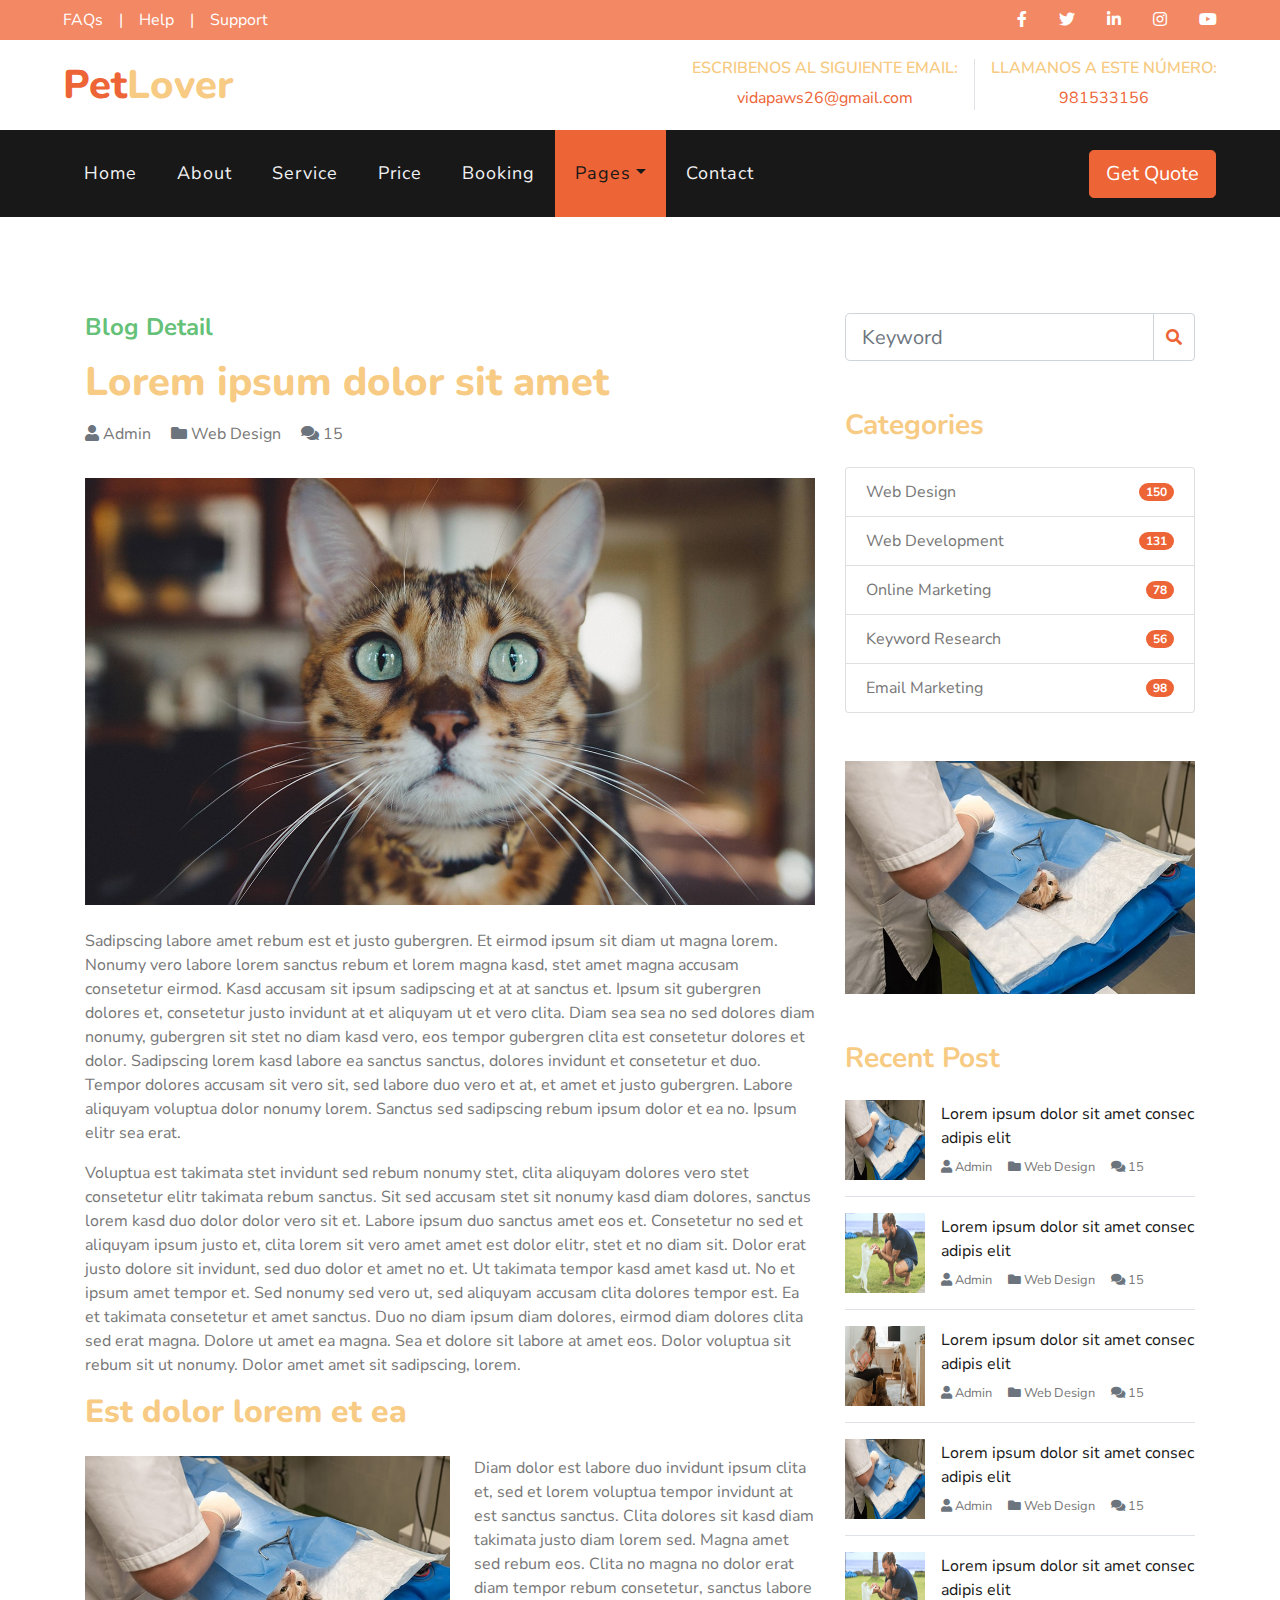
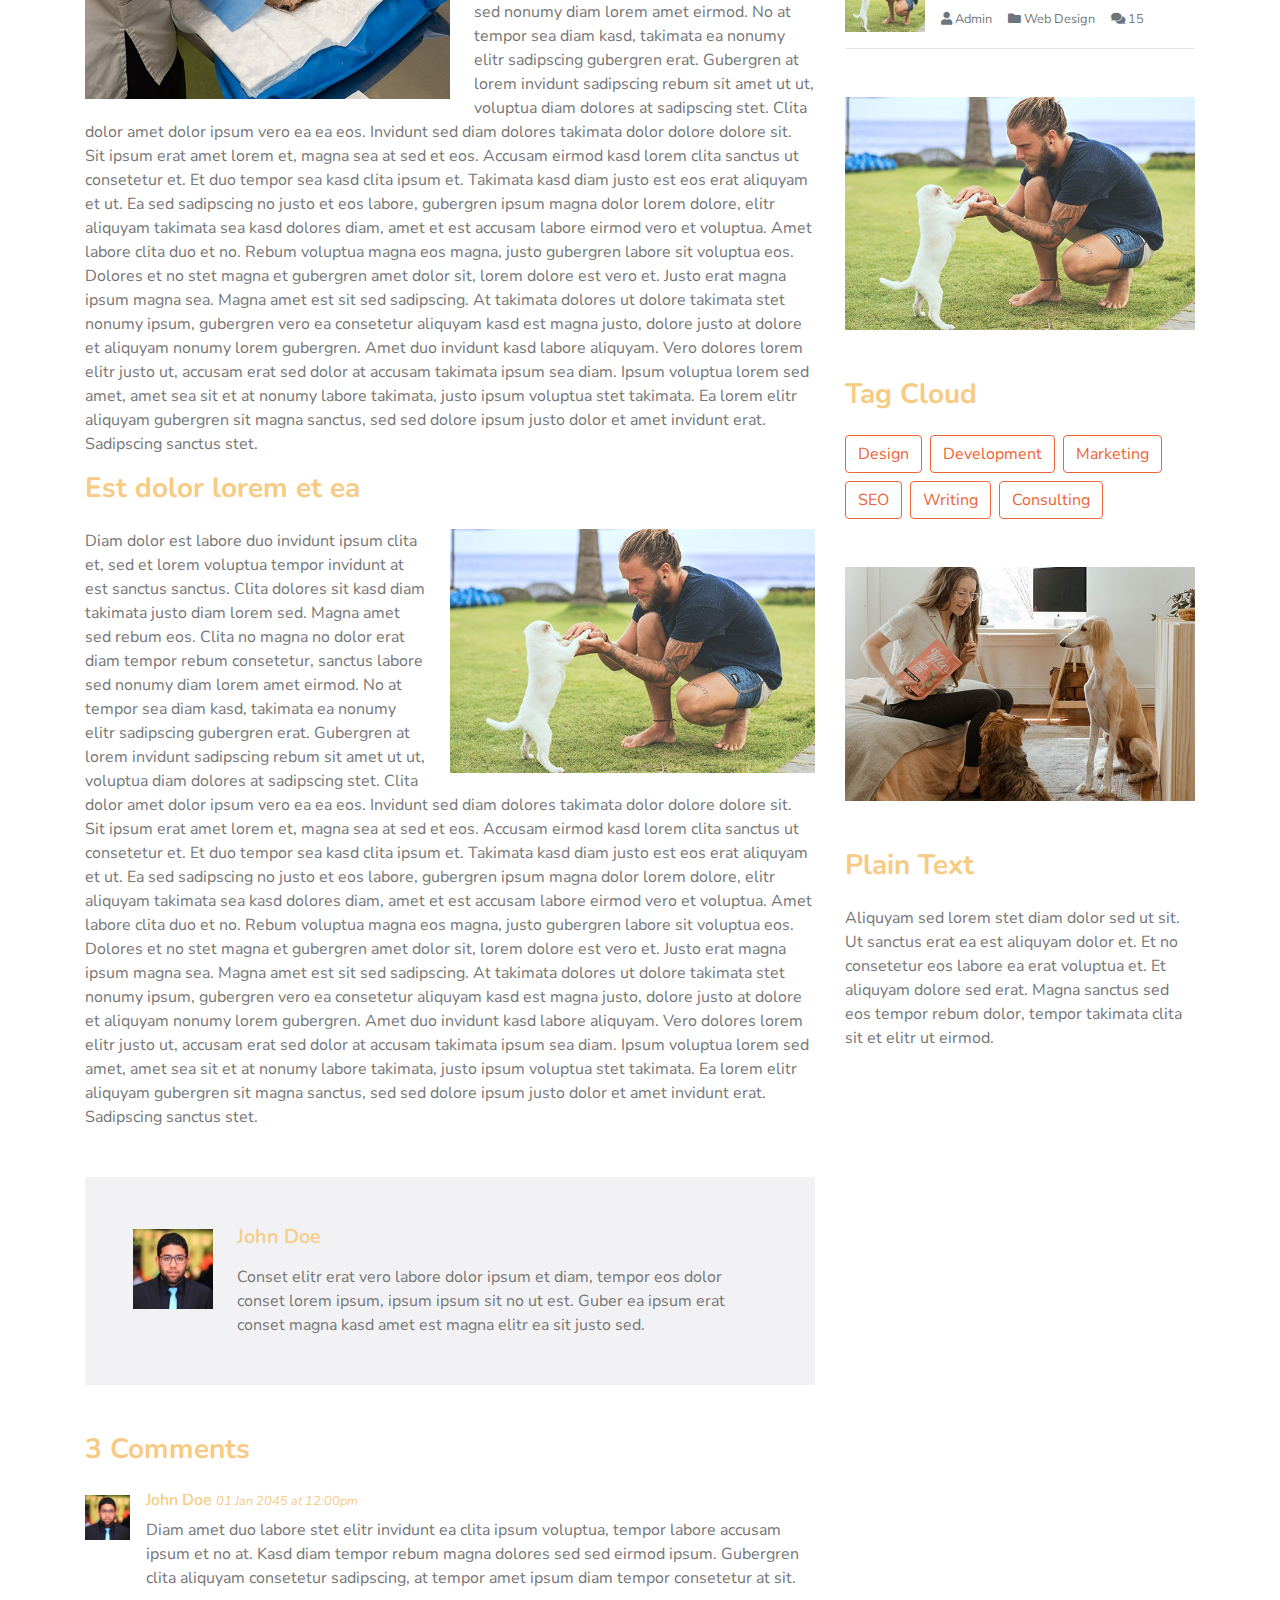
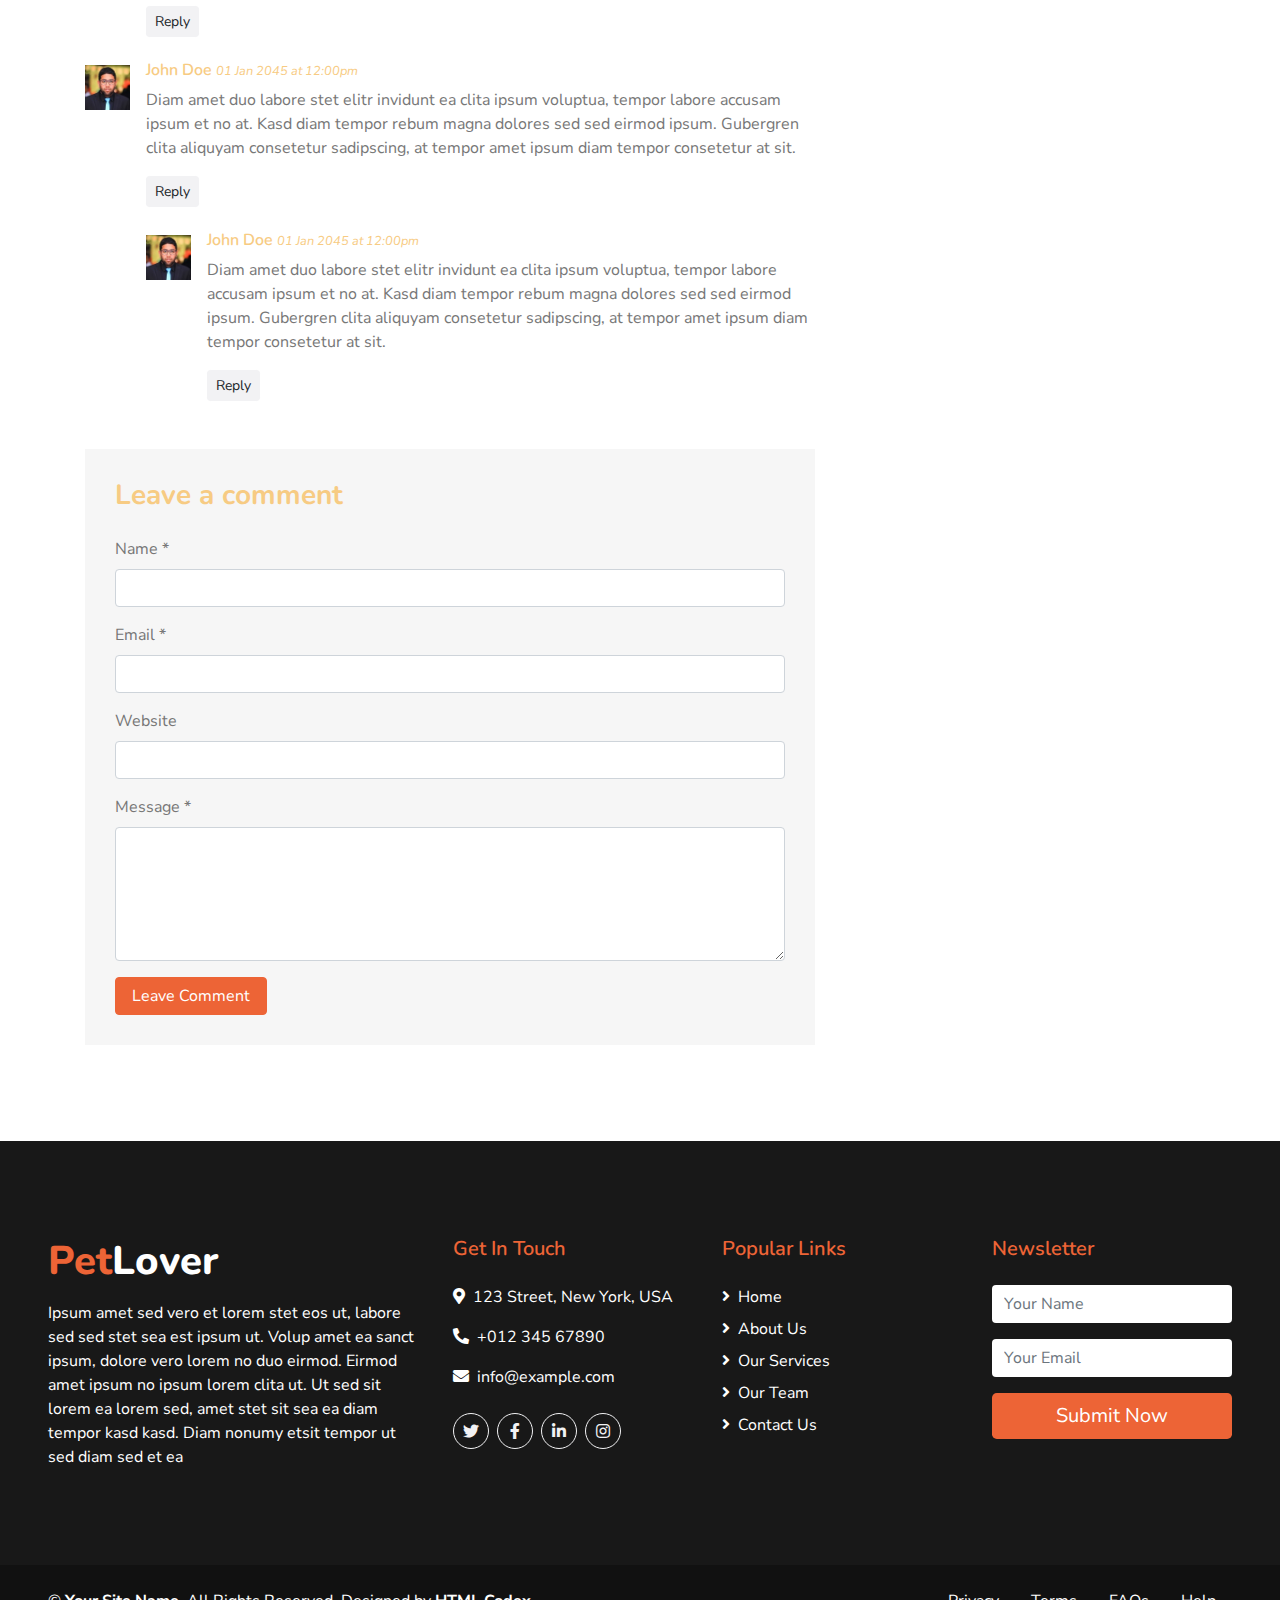
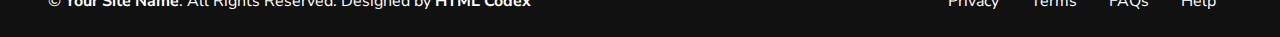
<file: single.html>
<!DOCTYPE html>
<html lang="en">

<head>
    <meta charset="utf-8">
    <title>VidaPaws - Una segunda oportunidad</title>
    <meta content="width=device-width, initial-scale=1.0" name="viewport">
    <meta content="Free HTML Templates" name="keywords">
    <meta content="Free HTML Templates" name="description">

    <!-- Favicon -->
    <link href="img/favicon.ico" rel="icon">

    <!-- Google Web Fonts -->
    <link href="https://fonts.googleapis.com/css2?family=Nunito+Sans&family=Nunito:wght@600;700;800&display=swap" rel="stylesheet"> 

    <!-- Font Awesome -->
    <link href="https://cdnjs.cloudflare.com/ajax/libs/font-awesome/5.10.0/css/all.min.css" rel="stylesheet">

    <!-- Flaticon Font -->
    <link href="lib/flaticon/font/flaticon.css" rel="stylesheet">

    <!-- Libraries Stylesheet -->
    <link href="lib/owlcarousel/assets/owl.carousel.min.css" rel="stylesheet">
    <link href="lib/tempusdominus/css/tempusdominus-bootstrap-4.min.css" rel="stylesheet" />

    <!-- Customized Bootstrap Stylesheet -->
    <link href="css/style.css" rel="stylesheet">
</head>

<body>
    <!-- Topbar Start -->
    <div class="container-fluid">
        <div class="row bg-secondary py-2 px-lg-5">
            <div class="col-lg-6 text-center text-lg-left mb-2 mb-lg-0">
                <div class="d-inline-flex align-items-center">
                    <a class="text-white pr-3" href="">FAQs</a>
                    <span class="text-white">|</span>
                    <a class="text-white px-3" href="">Help</a>
                    <span class="text-white">|</span>
                    <a class="text-white pl-3" href="">Support</a>
                </div>
            </div>
            <div class="col-lg-6 text-center text-lg-right">
                <div class="d-inline-flex align-items-center">
                    <a class="text-white px-3" href="">
                        <i class="fab fa-facebook-f"></i>
                    </a>
                    <a class="text-white px-3" href="">
                        <i class="fab fa-twitter"></i>
                    </a>
                    <a class="text-white px-3" href="">
                        <i class="fab fa-linkedin-in"></i>
                    </a>
                    <a class="text-white px-3" href="">
                        <i class="fab fa-instagram"></i>
                    </a>
                    <a class="text-white pl-3" href="">
                        <i class="fab fa-youtube"></i>
                    </a>
                </div>
            </div>
        </div>
        <div class="row py-3 px-lg-5">
            <div class="col-lg-4">
                <a href="" class="navbar-brand d-none d-lg-block">
                    <h1 class="m-0 display-5 text-capitalize"><span class="text-primary">Pet</span>Lover</h1>
                </a>
            </div>
            <div class="col-lg-8 text-center text-lg-right">
                <div class="d-inline-flex align-items-center">
                    <div class="d-inline-flex flex-column text-center px-3 border-right">
                        <h6>ESCRIBENOS AL SIGUIENTE EMAIL:</h6>
                      <a href="mailto:vidapaws26@gmail.com">vidapaws26@gmail.com</a>
                    </div>
                    <div class="d-inline-flex flex-column text-center pl-3">
                        <h6>LLAMANOS A ESTE N&Uacute;MERO:</h6>
                        <a href="tel:+51 981533156">981533156</a>
                    </div>
                </div>
            </div>
                </div>
        </div>
    </div>
    <!-- Topbar End -->


    <!-- Navbar Start -->
    <div class="container-fluid p-0">
        <nav class="navbar navbar-expand-lg bg-dark navbar-dark py-3 py-lg-0 px-lg-5">
            <a href="" class="navbar-brand d-block d-lg-none">
                <h1 class="m-0 display-5 text-capitalize font-italic text-white"><span class="text-primary">Safety</span>First</h1>
            </a>
            <button type="button" class="navbar-toggler" data-toggle="collapse" data-target="#navbarCollapse">
                <span class="navbar-toggler-icon"></span>
            </button>
            <div class="collapse navbar-collapse justify-content-between px-3" id="navbarCollapse">
                <div class="navbar-nav mr-auto py-0">
                    <a href="index.html" class="nav-item nav-link">Home</a>
                    <a href="about.html" class="nav-item nav-link">About</a>
                    <a href="service.html" class="nav-item nav-link">Service</a>
                    <a href="price.html" class="nav-item nav-link">Price</a>
                    <a href="booking.html" class="nav-item nav-link">Booking</a>
                    <div class="nav-item dropdown">
                        <a href="#" class="nav-link dropdown-toggle active" data-toggle="dropdown">Pages</a>
                        <div class="dropdown-menu rounded-0 m-0">
                            <a href="blog.html" class="dropdown-item">Blog Grid</a>
                            <a href="single.html" class="dropdown-item">Blog Detail</a>
                        </div>
                    </div>
                    <a href="contact.html" class="nav-item nav-link">Contact</a>
                </div>
                <a href="" class="btn btn-lg btn-primary px-3 d-none d-lg-block">Get Quote</a>
            </div>
        </nav>
    </div>
    <!-- Navbar End -->


    <!-- Detail Start -->
    <div class="container py-5">
        <div class="row pt-5">
            <div class="col-lg-8">
                <div class="d-flex flex-column text-left mb-4">
                    <h4 class="text-secondary mb-3">Blog Detail</h4>
                    <h1 class="mb-3">Lorem ipsum dolor sit amet</h1>
                    <div class="d-index-flex mb-2">
                        <span class="mr-3"><i class="fa fa-user text-muted"></i> Admin</span>
                        <span class="mr-3"><i class="fa fa-folder text-muted"></i> Web Design</span>
                        <span class="mr-3"><i class="fa fa-comments text-muted"></i> 15</span>
                    </div>
                </div>

                <div class="mb-5">
                    <img class="img-fluid w-100 mb-4" src="img/carousel-1.jpg" alt="Image">
                    <p>Sadipscing labore amet rebum est et justo gubergren. Et eirmod ipsum sit diam ut magna lorem. Nonumy vero labore lorem sanctus rebum et lorem magna kasd, stet amet magna accusam consetetur eirmod. Kasd accusam sit ipsum sadipscing et at at sanctus et. Ipsum sit gubergren dolores et, consetetur justo invidunt at et aliquyam ut et vero clita. Diam sea sea no sed dolores diam nonumy, gubergren sit stet no diam kasd vero, eos tempor gubergren clita est consetetur dolores et dolor. Sadipscing lorem kasd labore ea sanctus sanctus, dolores invidunt et consetetur et duo. Tempor dolores accusam sit vero sit, sed labore duo vero et at, et amet et justo gubergren. Labore aliquyam voluptua dolor nonumy lorem. Sanctus sed sadipscing rebum ipsum dolor et ea no. Ipsum elitr sea erat.</p>
                    <p>Voluptua est takimata stet invidunt sed rebum nonumy stet, clita aliquyam dolores vero stet consetetur elitr takimata rebum sanctus. Sit sed accusam stet sit nonumy kasd diam dolores, sanctus lorem kasd duo dolor dolor vero sit et. Labore ipsum duo sanctus amet eos et. Consetetur no sed et aliquyam ipsum justo et, clita lorem sit vero amet amet est dolor elitr, stet et no diam sit. Dolor erat justo dolore sit invidunt, sed duo dolor et amet no et. Ut takimata tempor kasd amet kasd ut. No et ipsum amet tempor et. Sed nonumy sed vero ut, sed aliquyam accusam clita dolores tempor est. Ea et takimata consetetur et amet sanctus. Duo no diam ipsum diam dolores, eirmod diam dolores clita sed erat magna. Dolore ut amet ea magna. Sea et dolore sit labore at amet eos. Dolor voluptua sit rebum sit ut nonumy. Dolor amet amet sit sadipscing, lorem.</p>
                    <h2 class="mb-4">Est dolor lorem et ea</h2>
                    <img class="img-fluid w-50 float-left mr-4 mb-3" src="img/blog-1.jpg" alt="Image">
                    <p>Diam dolor est labore duo invidunt ipsum clita et, sed et lorem voluptua tempor invidunt at est sanctus sanctus. Clita dolores sit kasd diam takimata justo diam lorem sed. Magna amet sed rebum eos. Clita no magna no dolor erat diam tempor rebum consetetur, sanctus labore sed nonumy diam lorem amet eirmod. No at tempor sea diam kasd, takimata ea nonumy elitr sadipscing gubergren erat. Gubergren at lorem invidunt sadipscing rebum sit amet ut ut, voluptua diam dolores at sadipscing stet. Clita dolor amet dolor ipsum vero ea ea eos. Invidunt sed diam dolores takimata dolor dolore dolore sit. Sit ipsum erat amet lorem et, magna sea at sed et eos. Accusam eirmod kasd lorem clita sanctus ut consetetur et. Et duo tempor sea kasd clita ipsum et. Takimata kasd diam justo est eos erat aliquyam et ut. Ea sed sadipscing no justo et eos labore, gubergren ipsum magna dolor lorem dolore, elitr aliquyam takimata sea kasd dolores diam, amet et est accusam labore eirmod vero et voluptua. Amet labore clita duo et no. Rebum voluptua magna eos magna, justo gubergren labore sit voluptua eos. Dolores et no stet magna et gubergren amet dolor sit, lorem dolore est vero et. Justo erat magna ipsum magna sea. Magna amet est sit sed sadipscing. At takimata dolores ut dolore takimata stet nonumy ipsum, gubergren vero ea consetetur aliquyam kasd est magna justo, dolore justo at dolore et aliquyam nonumy lorem gubergren. Amet duo invidunt kasd labore aliquyam. Vero dolores lorem elitr justo ut, accusam erat sed dolor at accusam takimata ipsum sea diam. Ipsum voluptua lorem sed amet, amet sea sit et at nonumy labore takimata, justo ipsum voluptua stet takimata. Ea lorem elitr aliquyam gubergren sit magna sanctus, sed sed dolore ipsum justo dolor et amet invidunt erat. Sadipscing sanctus stet.</p>
                    <h3 class="mb-4">Est dolor lorem et ea</h3>
                    <img class="img-fluid w-50 float-right ml-4 mb-3" src="img/blog-2.jpg" alt="Image">
                    <p>Diam dolor est labore duo invidunt ipsum clita et, sed et lorem voluptua tempor invidunt at est sanctus sanctus. Clita dolores sit kasd diam takimata justo diam lorem sed. Magna amet sed rebum eos. Clita no magna no dolor erat diam tempor rebum consetetur, sanctus labore sed nonumy diam lorem amet eirmod. No at tempor sea diam kasd, takimata ea nonumy elitr sadipscing gubergren erat. Gubergren at lorem invidunt sadipscing rebum sit amet ut ut, voluptua diam dolores at sadipscing stet. Clita dolor amet dolor ipsum vero ea ea eos. Invidunt sed diam dolores takimata dolor dolore dolore sit. Sit ipsum erat amet lorem et, magna sea at sed et eos. Accusam eirmod kasd lorem clita sanctus ut consetetur et. Et duo tempor sea kasd clita ipsum et. Takimata kasd diam justo est eos erat aliquyam et ut. Ea sed sadipscing no justo et eos labore, gubergren ipsum magna dolor lorem dolore, elitr aliquyam takimata sea kasd dolores diam, amet et est accusam labore eirmod vero et voluptua. Amet labore clita duo et no. Rebum voluptua magna eos magna, justo gubergren labore sit voluptua eos. Dolores et no stet magna et gubergren amet dolor sit, lorem dolore est vero et. Justo erat magna ipsum magna sea. Magna amet est sit sed sadipscing. At takimata dolores ut dolore takimata stet nonumy ipsum, gubergren vero ea consetetur aliquyam kasd est magna justo, dolore justo at dolore et aliquyam nonumy lorem gubergren. Amet duo invidunt kasd labore aliquyam. Vero dolores lorem elitr justo ut, accusam erat sed dolor at accusam takimata ipsum sea diam. Ipsum voluptua lorem sed amet, amet sea sit et at nonumy labore takimata, justo ipsum voluptua stet takimata. Ea lorem elitr aliquyam gubergren sit magna sanctus, sed sed dolore ipsum justo dolor et amet invidunt erat. Sadipscing sanctus stet.</p>
                </div>
                
                <div class="media bg-light mb-5 p-4 p-md-5">
                    <img src="img/user.jpg" alt="Image" class="img-fluid mr-4 mt-1" style="width: 80px;">
                    <div class="media-body">
                        <h5 class="mb-3">John Doe</h5>
                        <p class="m-0">Conset elitr erat vero labore dolor ipsum et diam, tempor eos dolor conset lorem ipsum, ipsum ipsum sit no ut est. Guber ea ipsum erat conset magna kasd amet est magna elitr ea sit justo sed.</p>
                    </div>
                </div>

                <div class="mb-5">
                    <h3 class="mb-4">3 Comments</h3>
                    <div class="media mb-4">
                        <img src="img/user.jpg" alt="Image" class="img-fluid mr-3 mt-1" style="width: 45px;">
                        <div class="media-body">
                            <h6>John Doe <small><i>01 Jan 2045 at 12:00pm</i></small></h6>
                            <p>Diam amet duo labore stet elitr invidunt ea clita ipsum voluptua, tempor labore accusam ipsum et no at. Kasd diam tempor rebum magna dolores sed sed eirmod ipsum. Gubergren clita aliquyam consetetur sadipscing, at tempor amet ipsum diam tempor consetetur at sit.</p>
                            <button class="btn btn-sm btn-light">Reply</button>
                        </div>
                    </div>
                    <div class="media mb-4">
                        <img src="img/user.jpg" alt="Image" class="img-fluid mr-3 mt-1" style="width: 45px;">
                        <div class="media-body">
                            <h6>John Doe <small><i>01 Jan 2045 at 12:00pm</i></small></h6>
                            <p>Diam amet duo labore stet elitr invidunt ea clita ipsum voluptua, tempor labore accusam ipsum et no at. Kasd diam tempor rebum magna dolores sed sed eirmod ipsum. Gubergren clita aliquyam consetetur sadipscing, at tempor amet ipsum diam tempor consetetur at sit.</p>
                            <button class="btn btn-sm btn-light">Reply</button>
                            <div class="media mt-4">
                                <img src="img/user.jpg" alt="Image" class="img-fluid mr-3 mt-1" style="width: 45px;">
                                <div class="media-body">
                                    <h6>John Doe <small><i>01 Jan 2045 at 12:00pm</i></small></h6>
                                    <p>Diam amet duo labore stet elitr invidunt ea clita ipsum voluptua, tempor labore accusam ipsum et no at. Kasd diam tempor rebum magna dolores sed sed eirmod ipsum. Gubergren clita aliquyam consetetur sadipscing, at tempor amet ipsum diam tempor consetetur at sit.</p>
                                    <button class="btn btn-sm btn-light">Reply</button>
                                </div>
                            </div>
                        </div>
                    </div>
                </div>

                <div style="padding: 30px; background: #f6f6f6;">
                    <h3 class="mb-4">Leave a comment</h3>
                    <form>
                        <div class="form-group">
                            <label for="name">Name *</label>
                            <input type="text" class="form-control" id="name">
                        </div>
                        <div class="form-group">
                            <label for="email">Email *</label>
                            <input type="email" class="form-control" id="email">
                        </div>
                        <div class="form-group">
                            <label for="website">Website</label>
                            <input type="url" class="form-control" id="website">
                        </div>

                        <div class="form-group">
                            <label for="message">Message *</label>
                            <textarea id="message" cols="30" rows="5" class="form-control"></textarea>
                        </div>
                        <div class="form-group mb-0">
                            <input type="submit" value="Leave Comment" class="btn btn-primary px-3">
                        </div>
                    </form>
                </div>
            </div>

            <div class="col-lg-4 mt-5 mt-lg-0">
                <div class="mb-5">
                    <form action="">
                        <div class="input-group">
                            <input type="text" class="form-control form-control-lg" placeholder="Keyword">
                            <div class="input-group-append">
                                <span class="input-group-text bg-transparent text-primary"><i
                                        class="fa fa-search"></i></span>
                            </div>
                        </div>
                    </form>
                </div>
                <div class="mb-5">
                    <h3 class="mb-4">Categories</h3>
                    <ul class="list-group">
                        <li class="list-group-item d-flex justify-content-between align-items-center">
                            Web Design
                            <span class="badge badge-primary badge-pill">150</span>
                        </li>
                        <li class="list-group-item d-flex justify-content-between align-items-center">
                            Web Development
                            <span class="badge badge-primary badge-pill">131</span>
                        </li>
                        <li class="list-group-item d-flex justify-content-between align-items-center">
                            Online Marketing
                            <span class="badge badge-primary badge-pill">78</span>
                        </li>
                        <li class="list-group-item d-flex justify-content-between align-items-center">
                            Keyword Research
                            <span class="badge badge-primary badge-pill">56</span>
                        </li>
                        <li class="list-group-item d-flex justify-content-between align-items-center">
                            Email Marketing
                            <span class="badge badge-primary badge-pill">98</span>
                        </li>
                    </ul>
                </div>
                <div class="mb-5">
                    <img src="img/blog-1.jpg" alt="" class="img-fluid">
                </div>
                <div class="mb-5">
                    <h3 class="mb-4">Recent Post</h3>
                    <div class="d-flex align-items-center border-bottom mb-3 pb-3">
                        <img class="img-fluid" src="img/blog-1.jpg" style="width: 80px; height: 80px;" alt="">
                        <div class="d-flex flex-column pl-3">
                            <a class="text-dark mb-2" href="">Lorem ipsum dolor sit amet consec adipis elit</a>
                            <div class="d-flex">
                                <small class="mr-3"><i class="fa fa-user text-muted"></i> Admin</small>
                                <small class="mr-3"><i class="fa fa-folder text-muted"></i> Web Design</small>
                                <small class="mr-3"><i class="fa fa-comments text-muted"></i> 15</small>
                            </div>
                        </div>
                    </div>
                    <div class="d-flex align-items-center border-bottom mb-3 pb-3">
                        <img class="img-fluid" src="img/blog-2.jpg" style="width: 80px; height: 80px;" alt="">
                        <div class="d-flex flex-column pl-3">
                            <a class="text-dark mb-2" href="">Lorem ipsum dolor sit amet consec adipis elit</a>
                            <div class="d-flex">
                                <small class="mr-3"><i class="fa fa-user text-muted"></i> Admin</small>
                                <small class="mr-3"><i class="fa fa-folder text-muted"></i> Web Design</small>
                                <small class="mr-3"><i class="fa fa-comments text-muted"></i> 15</small>
                            </div>
                        </div>
                    </div>
                    <div class="d-flex align-items-center border-bottom mb-3 pb-3">
                        <img class="img-fluid" src="img/blog-3.jpg" style="width: 80px; height: 80px;" alt="">
                        <div class="d-flex flex-column pl-3">
                            <a class="text-dark mb-2" href="">Lorem ipsum dolor sit amet consec adipis elit</a>
                            <div class="d-flex">
                                <small class="mr-3"><i class="fa fa-user text-muted"></i> Admin</small>
                                <small class="mr-3"><i class="fa fa-folder text-muted"></i> Web Design</small>
                                <small class="mr-3"><i class="fa fa-comments text-muted"></i> 15</small>
                            </div>
                        </div>
                    </div>
                    <div class="d-flex align-items-center border-bottom mb-3 pb-3">
                        <img class="img-fluid" src="img/blog-1.jpg" style="width: 80px; height: 80px;" alt="">
                        <div class="d-flex flex-column pl-3">
                            <a class="text-dark mb-2" href="">Lorem ipsum dolor sit amet consec adipis elit</a>
                            <div class="d-flex">
                                <small class="mr-3"><i class="fa fa-user text-muted"></i> Admin</small>
                                <small class="mr-3"><i class="fa fa-folder text-muted"></i> Web Design</small>
                                <small class="mr-3"><i class="fa fa-comments text-muted"></i> 15</small>
                            </div>
                        </div>
                    </div>
                    <div class="d-flex align-items-center border-bottom mb-3 pb-3">
                        <img class="img-fluid" src="img/blog-2.jpg" style="width: 80px; height: 80px;" alt="">
                        <div class="d-flex flex-column pl-3">
                            <a class="text-dark mb-2" href="">Lorem ipsum dolor sit amet consec adipis elit</a>
                            <div class="d-flex">
                                <small class="mr-3"><i class="fa fa-user text-muted"></i> Admin</small>
                                <small class="mr-3"><i class="fa fa-folder text-muted"></i> Web Design</small>
                                <small class="mr-3"><i class="fa fa-comments text-muted"></i> 15</small>
                            </div>
                        </div>
                    </div>
                </div>
                <div class="mb-5">
                    <img src="img/blog-2.jpg" alt="" class="img-fluid">
                </div>
                <div class="mb-5">
                    <h3 class="mb-4">Tag Cloud</h3>
                    <div class="d-flex flex-wrap m-n1">
                        <a href="" class="btn btn-outline-primary m-1">Design</a>
                        <a href="" class="btn btn-outline-primary m-1">Development</a>
                        <a href="" class="btn btn-outline-primary m-1">Marketing</a>
                        <a href="" class="btn btn-outline-primary m-1">SEO</a>
                        <a href="" class="btn btn-outline-primary m-1">Writing</a>
                        <a href="" class="btn btn-outline-primary m-1">Consulting</a>
                    </div>
                </div>
                <div class="mb-5">
                    <img src="img/blog-3.jpg" alt="" class="img-fluid">
                </div>
                <div>
                    <h3 class="mb-4">Plain Text</h3>
                    Aliquyam sed lorem stet diam dolor sed ut sit. Ut sanctus erat ea est aliquyam dolor et. Et no consetetur eos labore ea erat voluptua et. Et aliquyam dolore sed erat. Magna sanctus sed eos tempor rebum dolor, tempor takimata clita sit et elitr ut eirmod.
                </div>
            </div>
        </div>
    </div>
    <!-- Detail End -->


    <!-- Footer Start -->
    <div class="container-fluid bg-dark text-white mt-5 py-5 px-sm-3 px-md-5">
        <div class="row pt-5">
            <div class="col-lg-4 col-md-12 mb-5">
                <h1 class="mb-3 display-5 text-capitalize text-white"><span class="text-primary">Pet</span>Lover</h1>
                <p class="m-0">Ipsum amet sed vero et lorem stet eos ut, labore sed sed stet sea est ipsum ut. Volup amet ea sanct ipsum, dolore vero lorem no duo eirmod. Eirmod amet ipsum no ipsum lorem clita ut. Ut sed sit lorem ea lorem sed, amet stet sit sea ea diam tempor kasd kasd. Diam nonumy etsit tempor ut sed diam sed et ea</p>
            </div>
            <div class="col-lg-8 col-md-12">
                <div class="row">
                    <div class="col-md-4 mb-5">
                        <h5 class="text-primary mb-4">Get In Touch</h5>
                        <p><i class="fa fa-map-marker-alt mr-2"></i>123 Street, New York, USA</p>
                        <p><i class="fa fa-phone-alt mr-2"></i>+012 345 67890</p>
                        <p><i class="fa fa-envelope mr-2"></i>info@example.com</p>
                        <div class="d-flex justify-content-start mt-4">
                            <a class="btn btn-outline-light rounded-circle text-center mr-2 px-0" style="width: 36px; height: 36px;" href="#"><i class="fab fa-twitter"></i></a>
                            <a class="btn btn-outline-light rounded-circle text-center mr-2 px-0" style="width: 36px; height: 36px;" href="#"><i class="fab fa-facebook-f"></i></a>
                            <a class="btn btn-outline-light rounded-circle text-center mr-2 px-0" style="width: 36px; height: 36px;" href="#"><i class="fab fa-linkedin-in"></i></a>
                            <a class="btn btn-outline-light rounded-circle text-center mr-2 px-0" style="width: 36px; height: 36px;" href="#"><i class="fab fa-instagram"></i></a>
                        </div>
                    </div>
                    <div class="col-md-4 mb-5">
                        <h5 class="text-primary mb-4">Popular Links</h5>
                        <div class="d-flex flex-column justify-content-start">
                            <a class="text-white mb-2" href="#"><i class="fa fa-angle-right mr-2"></i>Home</a>
                            <a class="text-white mb-2" href="#"><i class="fa fa-angle-right mr-2"></i>About Us</a>
                            <a class="text-white mb-2" href="#"><i class="fa fa-angle-right mr-2"></i>Our Services</a>
                            <a class="text-white mb-2" href="#"><i class="fa fa-angle-right mr-2"></i>Our Team</a>
                            <a class="text-white" href="#"><i class="fa fa-angle-right mr-2"></i>Contact Us</a>
                        </div>
                    </div>
                    <div class="col-md-4 mb-5">
                        <h5 class="text-primary mb-4">Newsletter</h5>
                        <form action="">
                            <div class="form-group">
                                <input type="text" class="form-control border-0" placeholder="Your Name" required="required" />
                            </div>
                            <div class="form-group">
                                <input type="email" class="form-control border-0" placeholder="Your Email" required="required" />
                            </div>
                            <div>
                                <button class="btn btn-lg btn-primary btn-block border-0" type="submit">Submit Now</button>
                            </div>
                        </form>
                    </div>
                </div>
            </div>
        </div>
    </div>
    <div class="container-fluid text-white py-4 px-sm-3 px-md-5" style="background: #111111;">
        <div class="row">
            <div class="col-md-6 text-center text-md-left mb-3 mb-md-0">
                <p class="m-0 text-white">
                    &copy; <a class="text-white font-weight-bold" href="#">Your Site Name</a>. All Rights Reserved. Designed by
                    <a class="text-white font-weight-bold" href="https://htmlcodex.com">HTML Codex</a>
                </p>
            </div>
            <div class="col-md-6 text-center text-md-right">
                <ul class="nav d-inline-flex">
                    <li class="nav-item">
                        <a class="nav-link text-white py-0" href="#">Privacy</a>
                    </li>
                    <li class="nav-item">
                        <a class="nav-link text-white py-0" href="#">Terms</a>
                    </li>
                    <li class="nav-item">
                        <a class="nav-link text-white py-0" href="#">FAQs</a>
                    </li>
                    <li class="nav-item">
                        <a class="nav-link text-white py-0" href="#">Help</a>
                    </li>
                </ul>
            </div>
        </div>
    </div>
    <!-- Footer End -->


    <!-- Back to Top -->
    <a href="#" class="btn btn-lg btn-primary back-to-top"><i class="fa fa-angle-double-up"></i></a>


    <!-- JavaScript Libraries -->
    <script src="https://code.jquery.com/jquery-3.4.1.min.js"></script>
    <script src="https://stackpath.bootstrapcdn.com/bootstrap/4.4.1/js/bootstrap.bundle.min.js"></script>
    <script src="lib/easing/easing.min.js"></script>
    <script src="lib/owlcarousel/owl.carousel.min.js"></script>
    <script src="lib/tempusdominus/js/moment.min.js"></script>
    <script src="lib/tempusdominus/js/moment-timezone.min.js"></script>
    <script src="lib/tempusdominus/js/tempusdominus-bootstrap-4.min.js"></script>

    <!-- Contact Javascript File -->
    <script src="mail/jqBootstrapValidation.min.js"></script>
    <script src="mail/contact.js"></script>

    <!-- Template Javascript -->
    <script src="js/main.js"></script>
</body>

</html>
</file>
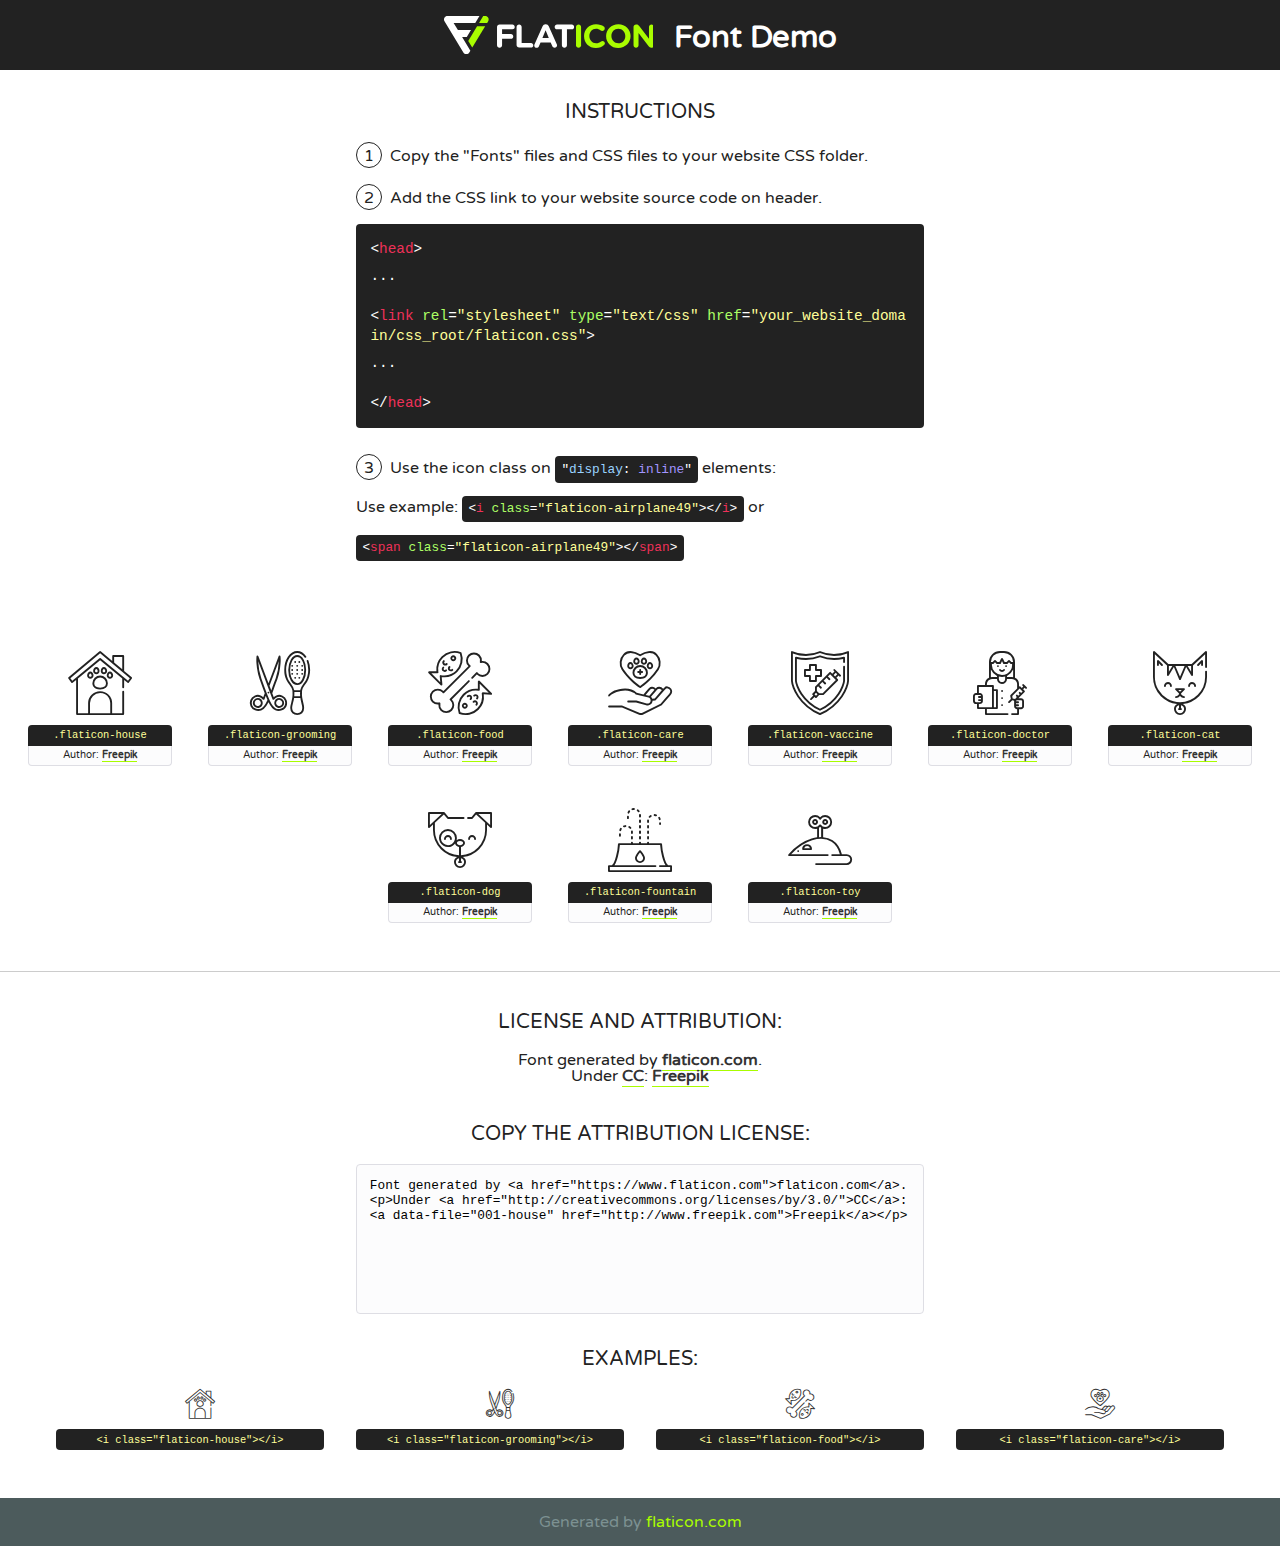
<file: lib/flaticon/font/flaticon.html>
<!DOCTYPE html>
<!--
  Flaticon icon font: Flaticon
  Creation date: 06/11/2020 05:08
-->
<html>
<!DOCTYPE html>
<html>

<head>
    <title>Flaticon WebFont</title>
    <link href="http://fonts.googleapis.com/css?family=Varela+Round" rel="stylesheet" type="text/css" />
    <link rel="stylesheet" type="text/css" href="flaticon.css">
    <meta charset="UTF-8">
    <style>
    html, body, div, span, applet, object, iframe,
    h1, h2, h3, h4, h5, h6, p, blockquote, pre,
    a, abbr, acronym, address, big, cite, code,
    del, dfn, em, img, ins, kbd, q, s, samp,
    small, strike, strong, sub, sup, tt, var,
    b, u, i, center,
    dl, dt, dd, ol, ul, li,
    fieldset, form, label, legend,
    table, caption, tbody, tfoot, thead, tr, th, td,
    article, aside, canvas, details, embed, 
    figure, figcaption, footer, header, hgroup, 
    menu, nav, output, ruby, section, summary,
    time, mark, audio, video {
        margin: 0;
        padding: 0;
        border: 0;
        font-size: 100%;
        font: inherit;
        vertical-align: baseline;
    }
    /* HTML5 display-role reset for older browsers */
    article, aside, details, figcaption, figure, 
    footer, header, hgroup, menu, nav, section {
        display: block;
    }
    body {
        line-height: 1;
    }
    ol, ul {
        list-style: none;
    }
    blockquote, q {
        quotes: none;
    }
    blockquote:before, blockquote:after,
    q:before, q:after {
        content: '';
        content: none;
    }
    table {
        border-collapse: collapse;
        border-spacing: 0;
    }
    body {
        font-family: 'Varela Round', Helvetica, Arial, sans-serif;
        font-size: 16px;
        color: #222;
    }
    a {
        color: #333;
        border-bottom: 1px solid #a9fd00;
        font-weight: bold;
        text-decoration: none;
    }
    * {
        -moz-box-sizing: border-box;
        -webkit-box-sizing: border-box;
        box-sizing: border-box;
        margin: 0;
        padding: 0;
    }
    [class^="flaticon-"]:before, [class*=" flaticon-"]:before, [class^="flaticon-"]:after, [class*=" flaticon-"]:after {
        font-family: Flaticon;
        font-size: 30px;
        font-style: normal;
        margin-left: 20px;
        color: #333;
    }
    .wrapper {
        max-width: 600px;
        margin: auto;
        padding: 0 1em;
    }
    .title {
        font-size: 1.25em;
        text-align: center;
        margin-bottom: 1em;
        text-transform: uppercase;
    }
    header {
        text-align: center;
        background-color: #222;
        color: #fff;
        padding: 1em;
    }
    header .logo {
        width: 210px;
        height: 38px;
        display: inline-block;
        vertical-align: middle;
        margin-right: 1em;
        border: none;
    }
    header strong {
        font-size: 1.95em;
        font-weight: bold;
        vertical-align: middle;
        margin-top: 5px;
        display: inline-block;
    }
    .demo {
        margin: 2em auto;
        line-height: 1.25em;
    }
    .demo ul li {
        margin-bottom: 1em;
    }
    .demo ul li .num {
        color: #222;
        border-radius: 20px;
        display: inline-block;
        width: 26px;
        padding: 3px;
        height: 26px;
        text-align: center;
        margin-right: 0.5em;
        border: 1px solid #222;
    }
    .demo ul li code {
        background-color: #222;
        border-radius: 4px;
        padding: 0.25em 0.5em;
        display: inline-block;
        color: #fff;
        font-family: Consolas,Monaco,Lucida Console,Liberation Mono,DejaVu Sans Mono,Bitstream Vera Sans Mono,Courier New, monospace;
        font-weight: lighter;
        margin-top: 1em;
        font-size: 0.8em;
        word-break: break-all;
    }
    .demo ul li code.big {
        padding: 1em;
        font-size: 0.9em;
    }
    .demo ul li code .red {
        color: #EF3159;
    }
    .demo ul li code .green {
        color: #ACFF65;
    }
    .demo ul li code .yellow {
        color: #FFFF99;
    }
    .demo ul li code .blue {
        color: #99D3FF;
    }
    .demo ul li code .purple {
        color: #A295FF;
    }
    .demo ul li code .dots {
        margin-top: 0.5em;
        display: block;
    }
    #glyphs {
        border-bottom: 1px solid #ccc;
        padding: 2em 0;
        text-align: center;
    }
    .glyph {
        display: inline-block;
        width: 9em;
        margin: 1em;
        text-align: center;
        vertical-align: top;
        background: #FFF;
    }
    .glyph .glyph-icon {
        padding: 10px;
        display: block;
        font-family:"Flaticon";
        font-size: 64px;
        line-height: 1;
    }
    .glyph .glyph-icon:before {
        font-size: 64px;
        color: #222;
        margin-left: 0;
    }
    .class-name {
        font-size: 0.65em;
        background-color: #222;
        color: #fff;
        border-radius: 4px 4px 0 0;
        padding: 0.5em;
        color: #FFFF99;
        font-family: Consolas,Monaco,Lucida Console,Liberation Mono,DejaVu Sans Mono,Bitstream Vera Sans Mono,Courier New, monospace;
    }
    .author-name {
        font-size: 0.6em;
        background-color: #fcfcfd;
        border: 1px solid #DEDEE4;
        border-top: 0;
        border-radius: 0 0 4px 4px;
        padding: 0.5em;
    }
    .class-name:last-child {
        font-size: 10px;
        color:#888;
    }
    .class-name:last-child a {
        font-size: 10px;
        color:#555;
    }
    .class-name:last-child a:hover {
        color:#a9fd00;
    }
    .glyph > input {
        display: block;
        width: 100px;
        margin: 5px auto;
        text-align: center;
        font-size: 12px;
        cursor: text;
    }
    .glyph > input.icon-input {
        font-family:"Flaticon";
        font-size: 16px;
        margin-bottom: 10px;
    }
    .attribution .title {
        margin-top: 2em;
    }
    .attribution textarea {
        background-color: #fcfcfd;
        padding: 1em;
        border: none;
        box-shadow: none;
        border: 1px solid #DEDEE4;
        border-radius: 4px;
        resize: none;
        width: 100%;
        height: 150px;
        font-size: 0.8em;
        font-family: Consolas,Monaco,Lucida Console,Liberation Mono,DejaVu Sans Mono,Bitstream Vera Sans Mono,Courier New, monospace;
        -webkit-appearance: none;
    }
    .iconsuse {
        margin: 2em auto;
        text-align: center;
        max-width: 1200px;
    }
    .iconsuse:after {
        content: '';
        display: table;
        clear: both;
    }
    .iconsuse .image {
        float: left;
        width: 25%;
        padding: 0 1em;
    }
    .iconsuse .image p {
        margin-bottom: 1em;
    }
    .iconsuse .image span {
        display: block;
        font-size: 0.65em;
        background-color: #222;
        color: #fff;
        border-radius: 4px;
        padding: 0.5em;
        color: #FFFF99;
        margin-top: 1em;
        font-family: Consolas,Monaco,Lucida Console,Liberation Mono,DejaVu Sans Mono,Bitstream Vera Sans Mono,Courier New, monospace;
    }
    #footer {
        text-align: center;
        background-color: #4C5B5C;
        color: #7c9192;
        padding: 1em;
    }
    #footer a {
        border: none;
        color: #a9fd00;
        font-weight: normal;
    }
    @media (max-width: 960px) {
        .iconsuse .image {
            width: 50%;
        }
    }
    @media (max-width: 560px) {
        .iconsuse .image {
            width: 100%;
        }
    }
    </style>
</head>

<body class="characters-off">

    <header>
        <a href="https://www.flaticon.com" target="_blank" class="logo">
            <svg version="1.1" xmlns="http://www.w3.org/2000/svg" xmlns:xlink="http://www.w3.org/1999/xlink" xmlns:a="http://ns.adobe.com/AdobeSVGViewerExtensions/3.0/" viewBox="0 0 560.875 102.036" enable-background="new 0 0 560.875 102.036" xml:space="preserve">
                <defs>
                </defs>
                <g>
                    <g class="letters">
                        <path fill="#ffffff" d="M141.596,29.675c0-3.777,2.985-6.767,6.764-6.767h34.438c3.426,0,6.15,2.728,6.15,6.15
                        c0,3.43-2.724,6.149-6.15,6.149h-27.674v13.091h23.719c3.429,0,6.151,2.724,6.151,6.15c0,3.43-2.723,6.149-6.151,6.149h-23.719
                        v17.574c0,3.773-2.986,6.761-6.764,6.761c-3.779,0-6.764-2.989-6.764-6.761V29.675z"></path>
                        <path fill="#ffffff" d="M193.844,29.149c0-3.781,2.985-6.767,6.764-6.767c3.776,0,6.763,2.985,6.763,6.767v42.957h25.039
                        c3.426,0,6.149,2.726,6.149,6.153c0,3.425-2.723,6.15-6.149,6.15h-31.802c-3.779,0-6.764-2.986-6.764-6.768V29.149z"></path>
                        <path fill="#ffffff" d="M241.891,75.71l21.438-48.407c1.492-3.341,4.215-5.357,7.906-5.357h0.792
                        c3.686,0,6.323,2.017,7.815,5.357l21.439,48.407c0.436,0.967,0.701,1.845,0.701,2.723c0,3.602-2.809,6.501-6.414,6.501
                        c-3.161,0-5.269-1.845-6.499-4.655l-4.132-9.661h-27.059l-4.301,10.102c-1.144,2.631-3.426,4.214-6.237,4.214
                        c-3.517,0-6.24-2.81-6.24-6.325C241.1,77.64,241.451,76.677,241.891,75.71z M279.932,58.666l-8.521-20.297l-8.526,20.297H279.932
                        z"></path>
                        <path fill="#ffffff" d="M314.864,35.387H301.86c-3.429,0-6.239-2.813-6.239-6.238c0-3.429,2.811-6.24,6.239-6.24h39.533
                        c3.426,0,6.237,2.811,6.237,6.24c0,3.425-2.811,6.238-6.237,6.238h-13.001v42.785c0,3.773-2.99,6.761-6.764,6.761
                        c-3.779,0-6.764-2.989-6.764-6.761V35.387z"></path>
                        <path fill="#A9FD00" d="M352.615,29.149c0-3.781,2.985-6.767,6.767-6.767c3.774,0,6.761,2.985,6.761,6.767v49.024
                        c0,3.773-2.987,6.761-6.761,6.761c-3.781,0-6.767-2.989-6.767-6.761V29.149z"></path>
                        <path fill="#A9FD00" d="M374.132,53.836v-0.179c0-17.481,13.178-31.801,32.065-31.801c9.22,0,15.459,2.458,20.557,6.238
                        c1.402,1.054,2.637,2.985,2.637,5.357c0,3.692-2.985,6.59-6.681,6.59c-1.845,0-3.071-0.702-4.044-1.319
                        c-3.776-2.813-7.729-4.393-12.562-4.393c-10.364,0-17.831,8.611-17.831,19.154v0.173c0,10.542,7.291,19.329,17.831,19.329
                        c5.715,0,9.492-1.756,13.359-4.834c1.049-0.874,2.458-1.491,4.039-1.491c3.429,0,6.325,2.813,6.325,6.236
                        c0,2.106-1.056,3.78-2.282,4.834c-5.539,4.834-12.036,7.733-21.878,7.733C387.572,85.464,374.132,71.493,374.132,53.836z"></path>
                        <path fill="#A9FD00" d="M433.009,53.836v-0.179c0-17.481,13.79-31.801,32.766-31.801c18.981,0,32.592,14.143,32.592,31.628v0.173
                        c0,17.483-13.785,31.807-32.769,31.807C446.625,85.464,433.009,71.32,433.009,53.836z M484.224,53.836v-0.179
                        c0-10.539-7.725-19.326-18.626-19.326c-10.893,0-18.449,8.611-18.449,19.154v0.173c0,10.542,7.73,19.329,18.626,19.329
                        C476.676,72.986,484.224,64.378,484.224,53.836z"></path>
                        <path fill="#A9FD00" d="M506.233,29.321c0-3.774,2.99-6.763,6.767-6.763h1.401c3.252,0,5.183,1.583,7.029,3.953l26.093,34.265
                        V29.059c0-3.692,2.99-6.677,6.681-6.677c3.683,0,6.671,2.985,6.671,6.677v48.934c0,3.78-2.987,6.765-6.764,6.765h-0.436
                        c-3.257,0-5.188-1.581-7.034-3.953l-27.056-35.492v32.944c0,3.687-2.985,6.676-6.678,6.676c-3.683,0-6.673-2.989-6.673-6.676
                        V29.321z"></path>
                    </g>
                    <g class="insignia">
                        <path fill="#ffffff" d="M48.372,56.137h12.517l11.156-18.537H37.186L25.688,18.539h57.825L94.668,0H9.271
                        C5.925,0,2.842,1.801,1.198,4.716c-1.644,2.907-1.593,6.482,0.134,9.343l50.38,83.501c1.678,2.781,4.689,4.476,7.938,4.476
                        c3.246,0,6.257-1.695,7.935-4.476l2.898-4.804L48.372,56.137z"></path>
                        <g class="i">
                            <path fill="#A9FD00" d="M93.575,18.539h0.031v0.004l21.652,0.004l2.705-4.488c1.727-2.861,1.778-6.436,0.133-9.343
                            C116.454,1.801,113.371,0,110.026,0h-5.294L93.575,18.539z"></path>
                            <polygon fill="#A9FD00" points="88.291,27.356 64.725,66.486 75.519,84.404 109.942,27.356"></polygon>
                        </g>
                    </g>
                </g>
            </svg>
        </a>
        <strong>Font Demo</strong>
    </header>


    <section class="demo wrapper">

        <p class="title">Instructions</p>

        <ul>
            <li>
                <span class="num">1</span>Copy the "Fonts" files and CSS files to your website CSS folder.
            </li>
            <li>
                <span class="num">2</span>Add the CSS link to your website source code on header.
                <code class="big">
                    &lt;<span class="red">head</span>&gt;
                    <br/><span class="dots">...</span>
                    <br/>&lt;<span class="red">link</span> <span class="green">rel</span>=<span class="yellow">"stylesheet"</span> <span class="green">type</span>=<span class="yellow">"text/css"</span> <span class="green">href</span>=<span class="yellow">"your_website_domain/css_root/flaticon.css"</span>&gt;
                    <br/><span class="dots">...</span>
                    <br/>&lt;/<span class="red">head</span>&gt;
                </code>
            </li>

            <li>
                <p>
                    <span class="num">3</span>Use the icon class on <code>"<span class="blue">display</span>:<span class="purple"> inline</span>"</code> elements:
                    <br />
                    Use example: <code>&lt;<span class="red">i</span> <span class="green">class</span>=<span class="yellow">&quot;flaticon-airplane49&quot;</span>&gt;&lt;/<span class="red">i</span>&gt;</code> or <code>&lt;<span class="red">span</span> <span class="green">class</span>=<span class="yellow">&quot;flaticon-airplane49&quot;</span>&gt;&lt;/<span class="red">span</span>&gt;</code>
            </li>
        </ul>

    </section>




   <section id="glyphs">          
    
      
        <div class="glyph"><div class="glyph-icon flaticon-house"></div>
            <div class="class-name">.flaticon-house</div>
            <div class="author-name">Author: <a data-file="001-house" href="http://www.freepik.com">Freepik</a> </div> 
        </div>        
        
        <div class="glyph"><div class="glyph-icon flaticon-grooming"></div>
            <div class="class-name">.flaticon-grooming</div>
            <div class="author-name">Author: <a data-file="002-grooming" href="http://www.freepik.com">Freepik</a> </div> 
        </div>        
        
        <div class="glyph"><div class="glyph-icon flaticon-food"></div>
            <div class="class-name">.flaticon-food</div>
            <div class="author-name">Author: <a data-file="003-food" href="http://www.freepik.com">Freepik</a> </div> 
        </div>        
        
        <div class="glyph"><div class="glyph-icon flaticon-care"></div>
            <div class="class-name">.flaticon-care</div>
            <div class="author-name">Author: <a data-file="004-care" href="http://www.freepik.com">Freepik</a> </div> 
        </div>        
        
        <div class="glyph"><div class="glyph-icon flaticon-vaccine"></div>
            <div class="class-name">.flaticon-vaccine</div>
            <div class="author-name">Author: <a data-file="005-vaccine" href="http://www.freepik.com">Freepik</a> </div> 
        </div>        
        
        <div class="glyph"><div class="glyph-icon flaticon-doctor"></div>
            <div class="class-name">.flaticon-doctor</div>
            <div class="author-name">Author: <a data-file="006-doctor" href="http://www.freepik.com">Freepik</a> </div> 
        </div>        
        
        <div class="glyph"><div class="glyph-icon flaticon-cat"></div>
            <div class="class-name">.flaticon-cat</div>
            <div class="author-name">Author: <a data-file="007-cat" href="http://www.freepik.com">Freepik</a> </div> 
        </div>        
        
        <div class="glyph"><div class="glyph-icon flaticon-dog"></div>
            <div class="class-name">.flaticon-dog</div>
            <div class="author-name">Author: <a data-file="008-dog" href="http://www.freepik.com">Freepik</a> </div> 
        </div>        
        
        <div class="glyph"><div class="glyph-icon flaticon-fountain"></div>
            <div class="class-name">.flaticon-fountain</div>
            <div class="author-name">Author: <a data-file="009-fountain" href="http://www.freepik.com">Freepik</a> </div> 
        </div>        
        
        <div class="glyph"><div class="glyph-icon flaticon-toy"></div>
            <div class="class-name">.flaticon-toy</div>
            <div class="author-name">Author: <a data-file="010-toy" href="http://www.freepik.com">Freepik</a> </div> 
        </div>        
        

    </section>



    <section class="attribution wrapper"   style="text-align:center;">

      <div class="title">License and attribution:</div><div class="attrDiv">Font generated by <a href="https://www.flaticon.com">flaticon.com</a>. <div><p>Under <a href="http://creativecommons.org/licenses/by/3.0/">CC</a>: <a data-file="001-house" href="http://www.freepik.com">Freepik</a></p>  </div>
      </div>
      <div class="title">Copy the Attribution License:</div>

    <textarea onclick="this.focus();this.select();">Font generated by &lt;a href=&quot;https://www.flaticon.com&quot;&gt;flaticon.com&lt;/a&gt;. <p>Under <a href="http://creativecommons.org/licenses/by/3.0/">CC</a>: <a data-file="001-house" href="http://www.freepik.com">Freepik</a></p>  
     </textarea>

    </section>

    <section class="iconsuse">

          <div class="title">Examples:</div>            
             
            <div class="image">
                <p>
                    <i class="glyph-icon flaticon-house"></i> 
                    <span>&lt;i class=&quot;flaticon-house&quot;&gt;&lt;/i&gt;</span>
                </p>
            </div>
            
            <div class="image">
                <p>
                    <i class="glyph-icon flaticon-grooming"></i> 
                    <span>&lt;i class=&quot;flaticon-grooming&quot;&gt;&lt;/i&gt;</span>
                </p>
            </div>
            
            <div class="image">
                <p>
                    <i class="glyph-icon flaticon-food"></i> 
                    <span>&lt;i class=&quot;flaticon-food&quot;&gt;&lt;/i&gt;</span>
                </p>
            </div>
            
            <div class="image">
                <p>
                    <i class="glyph-icon flaticon-care"></i> 
                    <span>&lt;i class=&quot;flaticon-care&quot;&gt;&lt;/i&gt;</span>
                </p>
            </div>
                       
        </div>
                            
    </section>

<div id="footer">
    <div>Generated by <a href="https://www.flaticon.com">flaticon.com</a>
    </div>
</div>



</body>
</html>
</file>
<file: lib/flaticon/font/flaticon.css>
/*
  	Flaticon icon font: Flaticon
  	Creation date: 06/11/2020 05:08
  	*/

@font-face {
  font-family: "Flaticon";
  src: url("./Flaticon.eot");
  src: url("./Flaticon.eot?#iefix") format("embedded-opentype"),
       url("./Flaticon.woff2") format("woff2"),
       url("./Flaticon.woff") format("woff"),
       url("./Flaticon.ttf") format("truetype"),
       url("./Flaticon.svg#Flaticon") format("svg");
  font-weight: normal;
  font-style: normal;
}

@media screen and (-webkit-min-device-pixel-ratio:0) {
  @font-face {
    font-family: "Flaticon";
    src: url("./Flaticon.svg#Flaticon") format("svg");
  }
}

[class^="flaticon-"]:before, [class*=" flaticon-"]:before,
[class^="flaticon-"]:after, [class*=" flaticon-"]:after {   
  font-family: Flaticon;
        font-size: 20px;
font-style: normal;
margin-left: 20px;
}

.flaticon-house:before { content: "\f100"; }
.flaticon-grooming:before { content: "\f101"; }
.flaticon-food:before { content: "\f102"; }
.flaticon-care:before { content: "\f103"; }
.flaticon-vaccine:before { content: "\f104"; }
.flaticon-doctor:before { content: "\f105"; }
.flaticon-cat:before { content: "\f106"; }
.flaticon-dog:before { content: "\f107"; }
.flaticon-fountain:before { content: "\f108"; }
.flaticon-toy:before { content: "\f109"; }
</file>
<file: css/style.css>
/******* Bootstrap Theming ********/
/*!
 * Bootstrap v4.5.3 (https://getbootstrap.com/)
 * Copyright 2011-2020 The Bootstrap Authors
 * Copyright 2011-2020 Twitter, Inc.
 * Licensed under MIT (https://github.com/twbs/bootstrap/blob/main/LICENSE)
 */
:root {
  --blue: #007bff;
  --indigo: #6610f2;
  --purple: #6f42c1;
  --pink: #e83e8c;
  --red: #dc3545;
  --orange: #fd7e14;
  --yellow: #ffc107;
  --green: #28a745;
  --teal: #20c997;
  --cyan: #17a2b8;
  --white: #fff;
  --gray: #6c757d;
  --gray-dark: #343a40;
  --primary: #ED6436;
  --secondary: #65C178;
  --success: #28a745;
  --info: #17a2b8;
  --warning: #ffc107;
  --danger: #dc3545;
  --light: #F2F2F4;
  --dark: #181818;
  --breakpoint-xs: 0;
  --breakpoint-sm: 576px;
  --breakpoint-md: 768px;
  --breakpoint-lg: 992px;
  --breakpoint-xl: 1200px;
  --font-family-sans-serif: "Nunito Sans", sans-serif;
  --font-family-monospace: SFMono-Regular, Menlo, Monaco, Consolas, "Liberation Mono", "Courier New", monospace;
}

*,
*::before,
*::after {
  box-sizing: border-box;
}

html {
  font-family: sans-serif;
  line-height: 1.15;
  -webkit-text-size-adjust: 100%;
  -webkit-tap-highlight-color: rgba(0, 0, 0, 0);
}

article, aside, figcaption, figure, footer, header, hgroup, main, nav, section {
  display: block;
}

body {
  margin: 0;
  font-family: "Nunito Sans", sans-serif;
  font-size: 1rem;
  font-weight: 400;
  line-height: 1.5;
  color: #777777;
  text-align: left;
  background-color: #fff;
}

[tabindex="-1"]:focus:not(:focus-visible) {
  outline: 0 !important;
}

hr {
  box-sizing: content-box;
  height: 0;
  overflow: visible;
}

h1, h2, h3, h4, h5, h6 {
  margin-top: 0;
  margin-bottom: 0.5rem;
}

p {
  margin-top: 0;
  margin-bottom: 1rem;
}

abbr[title],
abbr[data-original-title] {
  text-decoration: underline;
  text-decoration: underline dotted;
  cursor: help;
  border-bottom: 0;
  text-decoration-skip-ink: none;
}

address {
  margin-bottom: 1rem;
  font-style: normal;
  line-height: inherit;
}

ol,
ul,
dl {
  margin-top: 0;
  margin-bottom: 1rem;
}

ol ol,
ul ul,
ol ul,
ul ol {
  margin-bottom: 0;
}

dt {
  font-weight: 700;
}

dd {
  margin-bottom: .5rem;
  margin-left: 0;
}

blockquote {
  margin: 0 0 1rem;
}

b,
strong {
  font-weight: bolder;
}

small {
  font-size: 80%;
}

sub,
sup {
  position: relative;
  font-size: 75%;
  line-height: 0;
  vertical-align: baseline;
}

sub {
  bottom: -.25em;
}

sup {
  top: -.5em;
}

a {
  color: #ED6436;
  text-decoration: none;
  background-color: transparent;
}

a:hover {
  color: #c53f12;
  text-decoration: underline;
}

a:not([href]):not([class]) {
  color: inherit;
  text-decoration: none;
}

a:not([href]):not([class]):hover {
  color: inherit;
  text-decoration: none;
}

pre,
code,
kbd,
samp {
  font-family: SFMono-Regular, Menlo, Monaco, Consolas, "Liberation Mono", "Courier New", monospace;
  font-size: 1em;
}

pre {
  margin-top: 0;
  margin-bottom: 1rem;
  overflow: auto;
  -ms-overflow-style: scrollbar;
}

figure {
  margin: 0 0 1rem;
}

img {
  vertical-align: middle;
  border-style: none;
}

svg {
  overflow: hidden;
  vertical-align: middle;
}

table {
  border-collapse: collapse;
}

caption {
  padding-top: 0.75rem;
  padding-bottom: 0.75rem;
  color: #6c757d;
  text-align: left;
  caption-side: bottom;
}

th {
  text-align: inherit;
  text-align: -webkit-match-parent;
}

label {
  display: inline-block;
  margin-bottom: 0.5rem;
}

button {
  border-radius: 0;
}

button:focus {
  outline: 1px dotted;
  outline: 5px auto -webkit-focus-ring-color;
}

input,
button,
select,
optgroup,
textarea {
  margin: 0;
  font-family: inherit;
  font-size: inherit;
  line-height: inherit;
}

button,
input {
  overflow: visible;
}

button,
select {
  text-transform: none;
}

[role="button"] {
  cursor: pointer;
}

select {
  word-wrap: normal;
}

button,
[type="button"],
[type="reset"],
[type="submit"] {
  -webkit-appearance: button;
}

button:not(:disabled),
[type="button"]:not(:disabled),
[type="reset"]:not(:disabled),
[type="submit"]:not(:disabled) {
  cursor: pointer;
}

button::-moz-focus-inner,
[type="button"]::-moz-focus-inner,
[type="reset"]::-moz-focus-inner,
[type="submit"]::-moz-focus-inner {
  padding: 0;
  border-style: none;
}

input[type="radio"],
input[type="checkbox"] {
  box-sizing: border-box;
  padding: 0;
}

textarea {
  overflow: auto;
  resize: vertical;
}

fieldset {
  min-width: 0;
  padding: 0;
  margin: 0;
  border: 0;
}

legend {
  display: block;
  width: 100%;
  max-width: 100%;
  padding: 0;
  margin-bottom: .5rem;
  font-size: 1.5rem;
  line-height: inherit;
  color: inherit;
  white-space: normal;
}

@media (max-width: 1200px) {
  legend {
    font-size: calc(1.275rem + 0.3vw) ;
  }
}

progress {
  vertical-align: baseline;
}

[type="number"]::-webkit-inner-spin-button,
[type="number"]::-webkit-outer-spin-button {
  height: auto;
}

[type="search"] {
  outline-offset: -2px;
  -webkit-appearance: none;
}

[type="search"]::-webkit-search-decoration {
  -webkit-appearance: none;
}

::-webkit-file-upload-button {
  font: inherit;
  -webkit-appearance: button;
}

output {
  display: inline-block;
}

summary {
  display: list-item;
  cursor: pointer;
}

template {
  display: none;
}

[hidden] {
  display: none !important;
}

h1, h2, h3, h4, h5, h6,
.h1, .h2, .h3, .h4, .h5, .h6 {
  margin-bottom: 0.5rem;
  font-family: "Nunito", sans-serif;
  font-weight: 500;
  line-height: 1.2;
  color: #F7CB83;
}

h1, .h1 {
  font-size: 2.5rem;
}

@media (max-width: 1200px) {
  h1, .h1 {
    font-size: calc(1.375rem + 1.5vw) ;
  }
}

h2, .h2 {
  font-size: 2rem;
}

@media (max-width: 1200px) {
  h2, .h2 {
    font-size: calc(1.325rem + 0.9vw) ;
  }
}

h3, .h3 {
  font-size: 1.75rem;
}

@media (max-width: 1200px) {
  h3, .h3 {
    font-size: calc(1.3rem + 0.6vw) ;
  }
}

h4, .h4 {
  font-size: 1.5rem;
}

@media (max-width: 1200px) {
  h4, .h4 {
    font-size: calc(1.275rem + 0.3vw) ;
  }
}

h5, .h5 {
  font-size: 1.25rem;
}

h6, .h6 {
  font-size: 1rem;
}

.lead {
  font-size: 1.25rem;
  font-weight: 300;
}

.display-1 {
  font-size: 6rem;
  font-weight: 300;
  line-height: 1.2;
}

@media (max-width: 1200px) {
  .display-1 {
    font-size: calc(1.725rem + 5.7vw) ;
  }
}

.display-2 {
  font-size: 5.5rem;
  font-weight: 300;
  line-height: 1.2;
}

@media (max-width: 1200px) {
  .display-2 {
    font-size: calc(1.675rem + 5.1vw) ;
  }
}

.display-3 {
  font-size: 4.5rem;
  font-weight: 300;
  line-height: 1.2;
}

@media (max-width: 1200px) {
  .display-3 {
    font-size: calc(1.575rem + 3.9vw) ;
  }
}

.display-4 {
  font-size: 3.5rem;
  font-weight: 300;
  line-height: 1.2;
}

@media (max-width: 1200px) {
  .display-4 {
    font-size: calc(1.475rem + 2.7vw) ;
  }
}

hr {
  margin-top: 1rem;
  margin-bottom: 1rem;
  border: 0;
  border-top: 1px solid rgba(0, 0, 0, 0.1);
}

small,
.small {
  font-size: 80%;
  font-weight: 400;
}

mark,
.mark {
  padding: 0.2em;
  background-color: #fcf8e3;
}

.list-unstyled {
  padding-left: 0;
  list-style: none;
}

.list-inline {
  padding-left: 0;
  list-style: none;
}

.list-inline-item {
  display: inline-block;
}

.list-inline-item:not(:last-child) {
  margin-right: 0.5rem;
}

.initialism {
  font-size: 90%;
  text-transform: uppercase;
}

.blockquote {
  margin-bottom: 1rem;
  font-size: 1.25rem;
}

.blockquote-footer {
  display: block;
  font-size: 80%;
  color: #6c757d;
}

.blockquote-footer::before {
  content: "\2014\00A0";
}

.img-fluid {
  max-width: 100%;
  height: auto;
}

.img-thumbnail {
  padding: 0.25rem;
  background-color: #fff;
  border: 1px solid #dee2e6;
  border-radius: 0.25rem;
  max-width: 100%;
  height: auto;
}

.figure {
  display: inline-block;
}

.figure-img {
  margin-bottom: 0.5rem;
  line-height: 1;
}

.figure-caption {
  font-size: 90%;
  color: #6c757d;
}

code {
  font-size: 87.5%;
  color: #e83e8c;
  word-wrap: break-word;
}

a > code {
  color: inherit;
}

kbd {
  padding: 0.2rem 0.4rem;
  font-size: 87.5%;
  color: #fff;
  background-color: #212529;
  border-radius: 0.2rem;
}

kbd kbd {
  padding: 0;
  font-size: 100%;
  font-weight: 700;
}

pre {
  display: block;
  font-size: 87.5%;
  color: #212529;
}

pre code {
  font-size: inherit;
  color: inherit;
  word-break: normal;
}

.pre-scrollable {
  max-height: 340px;
  overflow-y: scroll;
}

.container,
.container-fluid,
.container-sm,
.container-md,
.container-lg,
.container-xl {
  width: 100%;
  padding-right: 15px;
  padding-left: 15px;
  margin-right: auto;
  margin-left: auto;
}

@media (min-width: 576px) {
  .container, .container-sm {
    max-width: 540px;
  }
}

@media (min-width: 768px) {
  .container, .container-sm, .container-md {
    max-width: 720px;
  }
}

@media (min-width: 992px) {
  .container, .container-sm, .container-md, .container-lg {
    max-width: 960px;
  }
}

@media (min-width: 1200px) {
  .container, .container-sm, .container-md, .container-lg, .container-xl {
    max-width: 1140px;
  }
}

.row {
  display: flex;
  flex-wrap: wrap;
  margin-right: -15px;
  margin-left: -15px;
}

.no-gutters {
  margin-right: 0;
  margin-left: 0;
}

.no-gutters > .col,
.no-gutters > [class*="col-"] {
  padding-right: 0;
  padding-left: 0;
}

.col-1, .col-2, .col-3, .col-4, .col-5, .col-6, .col-7, .col-8, .col-9, .col-10, .col-11, .col-12, .col,
.col-auto, .col-sm-1, .col-sm-2, .col-sm-3, .col-sm-4, .col-sm-5, .col-sm-6, .col-sm-7, .col-sm-8, .col-sm-9, .col-sm-10, .col-sm-11, .col-sm-12, .col-sm,
.col-sm-auto, .col-md-1, .col-md-2, .col-md-3, .col-md-4, .col-md-5, .col-md-6, .col-md-7, .col-md-8, .col-md-9, .col-md-10, .col-md-11, .col-md-12, .col-md,
.col-md-auto, .col-lg-1, .col-lg-2, .col-lg-3, .col-lg-4, .col-lg-5, .col-lg-6, .col-lg-7, .col-lg-8, .col-lg-9, .col-lg-10, .col-lg-11, .col-lg-12, .col-lg,
.col-lg-auto, .col-xl-1, .col-xl-2, .col-xl-3, .col-xl-4, .col-xl-5, .col-xl-6, .col-xl-7, .col-xl-8, .col-xl-9, .col-xl-10, .col-xl-11, .col-xl-12, .col-xl,
.col-xl-auto {
  position: relative;
  width: 100%;
  padding-right: 15px;
  padding-left: 15px;
}

.col {
  flex-basis: 0;
  flex-grow: 1;
  max-width: 100%;
}

.row-cols-1 > * {
  flex: 0 0 100%;
  max-width: 100%;
}

.row-cols-2 > * {
  flex: 0 0 50%;
  max-width: 50%;
}

.row-cols-3 > * {
  flex: 0 0 33.33333%;
  max-width: 33.33333%;
}

.row-cols-4 > * {
  flex: 0 0 25%;
  max-width: 25%;
}

.row-cols-5 > * {
  flex: 0 0 20%;
  max-width: 20%;
}

.row-cols-6 > * {
  flex: 0 0 16.66667%;
  max-width: 16.66667%;
}

.col-auto {
  flex: 0 0 auto;
  width: auto;
  max-width: 100%;
}

.col-1 {
  flex: 0 0 8.33333%;
  max-width: 8.33333%;
}

.col-2 {
  flex: 0 0 16.66667%;
  max-width: 16.66667%;
}

.col-3 {
  flex: 0 0 25%;
  max-width: 25%;
}

.col-4 {
  flex: 0 0 33.33333%;
  max-width: 33.33333%;
}

.col-5 {
  flex: 0 0 41.66667%;
  max-width: 41.66667%;
}

.col-6 {
  flex: 0 0 50%;
  max-width: 50%;
}

.col-7 {
  flex: 0 0 58.33333%;
  max-width: 58.33333%;
}

.col-8 {
  flex: 0 0 66.66667%;
  max-width: 66.66667%;
}

.col-9 {
  flex: 0 0 75%;
  max-width: 75%;
}

.col-10 {
  flex: 0 0 83.33333%;
  max-width: 83.33333%;
}

.col-11 {
  flex: 0 0 91.66667%;
  max-width: 91.66667%;
}

.col-12 {
  flex: 0 0 100%;
  max-width: 100%;
}

.order-first {
  order: -1;
}

.order-last {
  order: 13;
}

.order-0 {
  order: 0;
}

.order-1 {
  order: 1;
}

.order-2 {
  order: 2;
}

.order-3 {
  order: 3;
}

.order-4 {
  order: 4;
}

.order-5 {
  order: 5;
}

.order-6 {
  order: 6;
}

.order-7 {
  order: 7;
}

.order-8 {
  order: 8;
}

.order-9 {
  order: 9;
}

.order-10 {
  order: 10;
}

.order-11 {
  order: 11;
}

.order-12 {
  order: 12;
}

.offset-1 {
  margin-left: 8.33333%;
}

.offset-2 {
  margin-left: 16.66667%;
}

.offset-3 {
  margin-left: 25%;
}

.offset-4 {
  margin-left: 33.33333%;
}

.offset-5 {
  margin-left: 41.66667%;
}

.offset-6 {
  margin-left: 50%;
}

.offset-7 {
  margin-left: 58.33333%;
}

.offset-8 {
  margin-left: 66.66667%;
}

.offset-9 {
  margin-left: 75%;
}

.offset-10 {
  margin-left: 83.33333%;
}

.offset-11 {
  margin-left: 91.66667%;
}

@media (min-width: 576px) {
  .col-sm {
    flex-basis: 0;
    flex-grow: 1;
    max-width: 100%;
  }
  .row-cols-sm-1 > * {
    flex: 0 0 100%;
    max-width: 100%;
  }
  .row-cols-sm-2 > * {
    flex: 0 0 50%;
    max-width: 50%;
  }
  .row-cols-sm-3 > * {
    flex: 0 0 33.33333%;
    max-width: 33.33333%;
  }
  .row-cols-sm-4 > * {
    flex: 0 0 25%;
    max-width: 25%;
  }
  .row-cols-sm-5 > * {
    flex: 0 0 20%;
    max-width: 20%;
  }
  .row-cols-sm-6 > * {
    flex: 0 0 16.66667%;
    max-width: 16.66667%;
  }
  .col-sm-auto {
    flex: 0 0 auto;
    width: auto;
    max-width: 100%;
  }
  .col-sm-1 {
    flex: 0 0 8.33333%;
    max-width: 8.33333%;
  }
  .col-sm-2 {
    flex: 0 0 16.66667%;
    max-width: 16.66667%;
  }
  .col-sm-3 {
    flex: 0 0 25%;
    max-width: 25%;
  }
  .col-sm-4 {
    flex: 0 0 33.33333%;
    max-width: 33.33333%;
  }
  .col-sm-5 {
    flex: 0 0 41.66667%;
    max-width: 41.66667%;
  }
  .col-sm-6 {
    flex: 0 0 50%;
    max-width: 50%;
  }
  .col-sm-7 {
    flex: 0 0 58.33333%;
    max-width: 58.33333%;
  }
  .col-sm-8 {
    flex: 0 0 66.66667%;
    max-width: 66.66667%;
  }
  .col-sm-9 {
    flex: 0 0 75%;
    max-width: 75%;
  }
  .col-sm-10 {
    flex: 0 0 83.33333%;
    max-width: 83.33333%;
  }
  .col-sm-11 {
    flex: 0 0 91.66667%;
    max-width: 91.66667%;
  }
  .col-sm-12 {
    flex: 0 0 100%;
    max-width: 100%;
  }
  .order-sm-first {
    order: -1;
  }
  .order-sm-last {
    order: 13;
  }
  .order-sm-0 {
    order: 0;
  }
  .order-sm-1 {
    order: 1;
  }
  .order-sm-2 {
    order: 2;
  }
  .order-sm-3 {
    order: 3;
  }
  .order-sm-4 {
    order: 4;
  }
  .order-sm-5 {
    order: 5;
  }
  .order-sm-6 {
    order: 6;
  }
  .order-sm-7 {
    order: 7;
  }
  .order-sm-8 {
    order: 8;
  }
  .order-sm-9 {
    order: 9;
  }
  .order-sm-10 {
    order: 10;
  }
  .order-sm-11 {
    order: 11;
  }
  .order-sm-12 {
    order: 12;
  }
  .offset-sm-0 {
    margin-left: 0;
  }
  .offset-sm-1 {
    margin-left: 8.33333%;
  }
  .offset-sm-2 {
    margin-left: 16.66667%;
  }
  .offset-sm-3 {
    margin-left: 25%;
  }
  .offset-sm-4 {
    margin-left: 33.33333%;
  }
  .offset-sm-5 {
    margin-left: 41.66667%;
  }
  .offset-sm-6 {
    margin-left: 50%;
  }
  .offset-sm-7 {
    margin-left: 58.33333%;
  }
  .offset-sm-8 {
    margin-left: 66.66667%;
  }
  .offset-sm-9 {
    margin-left: 75%;
  }
  .offset-sm-10 {
    margin-left: 83.33333%;
  }
  .offset-sm-11 {
    margin-left: 91.66667%;
  }
}

@media (min-width: 768px) {
  .col-md {
    flex-basis: 0;
    flex-grow: 1;
    max-width: 100%;
  }
  .row-cols-md-1 > * {
    flex: 0 0 100%;
    max-width: 100%;
  }
  .row-cols-md-2 > * {
    flex: 0 0 50%;
    max-width: 50%;
  }
  .row-cols-md-3 > * {
    flex: 0 0 33.33333%;
    max-width: 33.33333%;
  }
  .row-cols-md-4 > * {
    flex: 0 0 25%;
    max-width: 25%;
  }
  .row-cols-md-5 > * {
    flex: 0 0 20%;
    max-width: 20%;
  }
  .row-cols-md-6 > * {
    flex: 0 0 16.66667%;
    max-width: 16.66667%;
  }
  .col-md-auto {
    flex: 0 0 auto;
    width: auto;
    max-width: 100%;
  }
  .col-md-1 {
    flex: 0 0 8.33333%;
    max-width: 8.33333%;
  }
  .col-md-2 {
    flex: 0 0 16.66667%;
    max-width: 16.66667%;
  }
  .col-md-3 {
    flex: 0 0 25%;
    max-width: 25%;
  }
  .col-md-4 {
    flex: 0 0 33.33333%;
    max-width: 33.33333%;
  }
  .col-md-5 {
    flex: 0 0 41.66667%;
    max-width: 41.66667%;
  }
  .col-md-6 {
    flex: 0 0 50%;
    max-width: 50%;
  }
  .col-md-7 {
    flex: 0 0 58.33333%;
    max-width: 58.33333%;
  }
  .col-md-8 {
    flex: 0 0 66.66667%;
    max-width: 66.66667%;
  }
  .col-md-9 {
    flex: 0 0 75%;
    max-width: 75%;
  }
  .col-md-10 {
    flex: 0 0 83.33333%;
    max-width: 83.33333%;
  }
  .col-md-11 {
    flex: 0 0 91.66667%;
    max-width: 91.66667%;
  }
  .col-md-12 {
    flex: 0 0 100%;
    max-width: 100%;
  }
  .order-md-first {
    order: -1;
  }
  .order-md-last {
    order: 13;
  }
  .order-md-0 {
    order: 0;
  }
  .order-md-1 {
    order: 1;
  }
  .order-md-2 {
    order: 2;
  }
  .order-md-3 {
    order: 3;
  }
  .order-md-4 {
    order: 4;
  }
  .order-md-5 {
    order: 5;
  }
  .order-md-6 {
    order: 6;
  }
  .order-md-7 {
    order: 7;
  }
  .order-md-8 {
    order: 8;
  }
  .order-md-9 {
    order: 9;
  }
  .order-md-10 {
    order: 10;
  }
  .order-md-11 {
    order: 11;
  }
  .order-md-12 {
    order: 12;
  }
  .offset-md-0 {
    margin-left: 0;
  }
  .offset-md-1 {
    margin-left: 8.33333%;
  }
  .offset-md-2 {
    margin-left: 16.66667%;
  }
  .offset-md-3 {
    margin-left: 25%;
  }
  .offset-md-4 {
    margin-left: 33.33333%;
  }
  .offset-md-5 {
    margin-left: 41.66667%;
  }
  .offset-md-6 {
    margin-left: 50%;
  }
  .offset-md-7 {
    margin-left: 58.33333%;
  }
  .offset-md-8 {
    margin-left: 66.66667%;
  }
  .offset-md-9 {
    margin-left: 75%;
  }
  .offset-md-10 {
    margin-left: 83.33333%;
  }
  .offset-md-11 {
    margin-left: 91.66667%;
  }
}

@media (min-width: 992px) {
  .col-lg {
    flex-basis: 0;
    flex-grow: 1;
    max-width: 100%;
  }
  .row-cols-lg-1 > * {
    flex: 0 0 100%;
    max-width: 100%;
  }
  .row-cols-lg-2 > * {
    flex: 0 0 50%;
    max-width: 50%;
  }
  .row-cols-lg-3 > * {
    flex: 0 0 33.33333%;
    max-width: 33.33333%;
  }
  .row-cols-lg-4 > * {
    flex: 0 0 25%;
    max-width: 25%;
  }
  .row-cols-lg-5 > * {
    flex: 0 0 20%;
    max-width: 20%;
  }
  .row-cols-lg-6 > * {
    flex: 0 0 16.66667%;
    max-width: 16.66667%;
  }
  .col-lg-auto {
    flex: 0 0 auto;
    width: auto;
    max-width: 100%;
  }
  .col-lg-1 {
    flex: 0 0 8.33333%;
    max-width: 8.33333%;
  }
  .col-lg-2 {
    flex: 0 0 16.66667%;
    max-width: 16.66667%;
  }
  .col-lg-3 {
    flex: 0 0 25%;
    max-width: 25%;
  }
  .col-lg-4 {
    flex: 0 0 33.33333%;
    max-width: 33.33333%;
  }
  .col-lg-5 {
    flex: 0 0 41.66667%;
    max-width: 41.66667%;
  }
  .col-lg-6 {
    flex: 0 0 50%;
    max-width: 50%;
  }
  .col-lg-7 {
    flex: 0 0 58.33333%;
    max-width: 58.33333%;
  }
  .col-lg-8 {
    flex: 0 0 66.66667%;
    max-width: 66.66667%;
  }
  .col-lg-9 {
    flex: 0 0 75%;
    max-width: 75%;
  }
  .col-lg-10 {
    flex: 0 0 83.33333%;
    max-width: 83.33333%;
  }
  .col-lg-11 {
    flex: 0 0 91.66667%;
    max-width: 91.66667%;
  }
  .col-lg-12 {
    flex: 0 0 100%;
    max-width: 100%;
  }
  .order-lg-first {
    order: -1;
  }
  .order-lg-last {
    order: 13;
  }
  .order-lg-0 {
    order: 0;
  }
  .order-lg-1 {
    order: 1;
  }
  .order-lg-2 {
    order: 2;
  }
  .order-lg-3 {
    order: 3;
  }
  .order-lg-4 {
    order: 4;
  }
  .order-lg-5 {
    order: 5;
  }
  .order-lg-6 {
    order: 6;
  }
  .order-lg-7 {
    order: 7;
  }
  .order-lg-8 {
    order: 8;
  }
  .order-lg-9 {
    order: 9;
  }
  .order-lg-10 {
    order: 10;
  }
  .order-lg-11 {
    order: 11;
  }
  .order-lg-12 {
    order: 12;
  }
  .offset-lg-0 {
    margin-left: 0;
  }
  .offset-lg-1 {
    margin-left: 8.33333%;
  }
  .offset-lg-2 {
    margin-left: 16.66667%;
  }
  .offset-lg-3 {
    margin-left: 25%;
  }
  .offset-lg-4 {
    margin-left: 33.33333%;
  }
  .offset-lg-5 {
    margin-left: 41.66667%;
  }
  .offset-lg-6 {
    margin-left: 50%;
  }
  .offset-lg-7 {
    margin-left: 58.33333%;
  }
  .offset-lg-8 {
    margin-left: 66.66667%;
  }
  .offset-lg-9 {
    margin-left: 75%;
  }
  .offset-lg-10 {
    margin-left: 83.33333%;
  }
  .offset-lg-11 {
    margin-left: 91.66667%;
  }
}

@media (min-width: 1200px) {
  .col-xl {
    flex-basis: 0;
    flex-grow: 1;
    max-width: 100%;
  }
  .row-cols-xl-1 > * {
    flex: 0 0 100%;
    max-width: 100%;
  }
  .row-cols-xl-2 > * {
    flex: 0 0 50%;
    max-width: 50%;
  }
  .row-cols-xl-3 > * {
    flex: 0 0 33.33333%;
    max-width: 33.33333%;
  }
  .row-cols-xl-4 > * {
    flex: 0 0 25%;
    max-width: 25%;
  }
  .row-cols-xl-5 > * {
    flex: 0 0 20%;
    max-width: 20%;
  }
  .row-cols-xl-6 > * {
    flex: 0 0 16.66667%;
    max-width: 16.66667%;
  }
  .col-xl-auto {
    flex: 0 0 auto;
    width: auto;
    max-width: 100%;
  }
  .col-xl-1 {
    flex: 0 0 8.33333%;
    max-width: 8.33333%;
  }
  .col-xl-2 {
    flex: 0 0 16.66667%;
    max-width: 16.66667%;
  }
  .col-xl-3 {
    flex: 0 0 25%;
    max-width: 25%;
  }
  .col-xl-4 {
    flex: 0 0 33.33333%;
    max-width: 33.33333%;
  }
  .col-xl-5 {
    flex: 0 0 41.66667%;
    max-width: 41.66667%;
  }
  .col-xl-6 {
    flex: 0 0 50%;
    max-width: 50%;
  }
  .col-xl-7 {
    flex: 0 0 58.33333%;
    max-width: 58.33333%;
  }
  .col-xl-8 {
    flex: 0 0 66.66667%;
    max-width: 66.66667%;
  }
  .col-xl-9 {
    flex: 0 0 75%;
    max-width: 75%;
  }
  .col-xl-10 {
    flex: 0 0 83.33333%;
    max-width: 83.33333%;
  }
  .col-xl-11 {
    flex: 0 0 91.66667%;
    max-width: 91.66667%;
  }
  .col-xl-12 {
    flex: 0 0 100%;
    max-width: 100%;
  }
  .order-xl-first {
    order: -1;
  }
  .order-xl-last {
    order: 13;
  }
  .order-xl-0 {
    order: 0;
  }
  .order-xl-1 {
    order: 1;
  }
  .order-xl-2 {
    order: 2;
  }
  .order-xl-3 {
    order: 3;
  }
  .order-xl-4 {
    order: 4;
  }
  .order-xl-5 {
    order: 5;
  }
  .order-xl-6 {
    order: 6;
  }
  .order-xl-7 {
    order: 7;
  }
  .order-xl-8 {
    order: 8;
  }
  .order-xl-9 {
    order: 9;
  }
  .order-xl-10 {
    order: 10;
  }
  .order-xl-11 {
    order: 11;
  }
  .order-xl-12 {
    order: 12;
  }
  .offset-xl-0 {
    margin-left: 0;
  }
  .offset-xl-1 {
    margin-left: 8.33333%;
  }
  .offset-xl-2 {
    margin-left: 16.66667%;
  }
  .offset-xl-3 {
    margin-left: 25%;
  }
  .offset-xl-4 {
    margin-left: 33.33333%;
  }
  .offset-xl-5 {
    margin-left: 41.66667%;
  }
  .offset-xl-6 {
    margin-left: 50%;
  }
  .offset-xl-7 {
    margin-left: 58.33333%;
  }
  .offset-xl-8 {
    margin-left: 66.66667%;
  }
  .offset-xl-9 {
    margin-left: 75%;
  }
  .offset-xl-10 {
    margin-left: 83.33333%;
  }
  .offset-xl-11 {
    margin-left: 91.66667%;
  }
}

.table {
  width: 100%;
  margin-bottom: 1rem;
  color: #777777;
}

.table th,
.table td {
  padding: 0.75rem;
  vertical-align: top;
  border-top: 1px solid #dee2e6;
}

.table thead th {
  vertical-align: bottom;
  border-bottom: 2px solid #dee2e6;
}

.table tbody + tbody {
  border-top: 2px solid #dee2e6;
}

.table-sm th,
.table-sm td {
  padding: 0.3rem;
}

.table-bordered {
  border: 1px solid #dee2e6;
}

.table-bordered th,
.table-bordered td {
  border: 1px solid #dee2e6;
}

.table-bordered thead th,
.table-bordered thead td {
  border-bottom-width: 2px;
}

.table-borderless th,
.table-borderless td,
.table-borderless thead th,
.table-borderless tbody + tbody {
  border: 0;
}

.table-striped tbody tr:nth-of-type(odd) {
  background-color: rgba(0, 0, 0, 0.05);
}

.table-hover tbody tr:hover {
  color: #777777;
  background-color: rgba(0, 0, 0, 0.075);
}

.table-primary,
.table-primary > th,
.table-primary > td {
  background-color: #fad4c7;
}

.table-primary th,
.table-primary td,
.table-primary thead th,
.table-primary tbody + tbody {
  border-color: #f6ae96;
}

.table-hover .table-primary:hover {
  background-color: #f8c2b0;
}

.table-hover .table-primary:hover > td,
.table-hover .table-primary:hover > th {
  background-color: #f8c2b0;
}

.table-secondary,
.table-secondary > th,
.table-secondary > td {
  background-color: #d4eed9;
}

.table-secondary th,
.table-secondary td,
.table-secondary thead th,
.table-secondary tbody + tbody {
  border-color: #afdfb9;
}

.table-hover .table-secondary:hover {
  background-color: #c2e7c9;
}

.table-hover .table-secondary:hover > td,
.table-hover .table-secondary:hover > th {
  background-color: #c2e7c9;
}

.table-success,
.table-success > th,
.table-success > td {
  background-color: #c3e6cb;
}

.table-success th,
.table-success td,
.table-success thead th,
.table-success tbody + tbody {
  border-color: #8fd19e;
}

.table-hover .table-success:hover {
  background-color: #b1dfbb;
}

.table-hover .table-success:hover > td,
.table-hover .table-success:hover > th {
  background-color: #b1dfbb;
}

.table-info,
.table-info > th,
.table-info > td {
  background-color: #bee5eb;
}

.table-info th,
.table-info td,
.table-info thead th,
.table-info tbody + tbody {
  border-color: #86cfda;
}

.table-hover .table-info:hover {
  background-color: #abdde5;
}

.table-hover .table-info:hover > td,
.table-hover .table-info:hover > th {
  background-color: #abdde5;
}

.table-warning,
.table-warning > th,
.table-warning > td {
  background-color: #ffeeba;
}

.table-warning th,
.table-warning td,
.table-warning thead th,
.table-warning tbody + tbody {
  border-color: #ffdf7e;
}

.table-hover .table-warning:hover {
  background-color: #ffe8a1;
}

.table-hover .table-warning:hover > td,
.table-hover .table-warning:hover > th {
  background-color: #ffe8a1;
}

.table-danger,
.table-danger > th,
.table-danger > td {
  background-color: #f5c6cb;
}

.table-danger th,
.table-danger td,
.table-danger thead th,
.table-danger tbody + tbody {
  border-color: #ed969e;
}

.table-hover .table-danger:hover {
  background-color: #f1b0b7;
}

.table-hover .table-danger:hover > td,
.table-hover .table-danger:hover > th {
  background-color: #f1b0b7;
}

.table-light,
.table-light > th,
.table-light > td {
  background-color: #fbfbfc;
}

.table-light th,
.table-light td,
.table-light thead th,
.table-light tbody + tbody {
  border-color: #f8f8f9;
}

.table-hover .table-light:hover {
  background-color: #ececf1;
}

.table-hover .table-light:hover > td,
.table-hover .table-light:hover > th {
  background-color: #ececf1;
}

.table-dark,
.table-dark > th,
.table-dark > td {
  background-color: #bebebe;
}

.table-dark th,
.table-dark td,
.table-dark thead th,
.table-dark tbody + tbody {
  border-color: #878787;
}

.table-hover .table-dark:hover {
  background-color: #b1b1b1;
}

.table-hover .table-dark:hover > td,
.table-hover .table-dark:hover > th {
  background-color: #b1b1b1;
}

.table-active,
.table-active > th,
.table-active > td {
  background-color: rgba(0, 0, 0, 0.075);
}

.table-hover .table-active:hover {
  background-color: rgba(0, 0, 0, 0.075);
}

.table-hover .table-active:hover > td,
.table-hover .table-active:hover > th {
  background-color: rgba(0, 0, 0, 0.075);
}

.table .thead-dark th {
  color: #fff;
  background-color: #343a40;
  border-color: #454d55;
}

.table .thead-light th {
  color: #495057;
  background-color: #e9ecef;
  border-color: #dee2e6;
}

.table-dark {
  color: #fff;
  background-color: #343a40;
}

.table-dark th,
.table-dark td,
.table-dark thead th {
  border-color: #454d55;
}

.table-dark.table-bordered {
  border: 0;
}

.table-dark.table-striped tbody tr:nth-of-type(odd) {
  background-color: rgba(255, 255, 255, 0.05);
}

.table-dark.table-hover tbody tr:hover {
  color: #fff;
  background-color: rgba(255, 255, 255, 0.075);
}

@media (max-width: 575.98px) {
  .table-responsive-sm {
    display: block;
    width: 100%;
    overflow-x: auto;
    -webkit-overflow-scrolling: touch;
  }
  .table-responsive-sm > .table-bordered {
    border: 0;
  }
}

@media (max-width: 767.98px) {
  .table-responsive-md {
    display: block;
    width: 100%;
    overflow-x: auto;
    -webkit-overflow-scrolling: touch;
  }
  .table-responsive-md > .table-bordered {
    border: 0;
  }
}

@media (max-width: 991.98px) {
  .table-responsive-lg {
    display: block;
    width: 100%;
    overflow-x: auto;
    -webkit-overflow-scrolling: touch;
  }
  .table-responsive-lg > .table-bordered {
    border: 0;
  }
}

@media (max-width: 1199.98px) {
  .table-responsive-xl {
    display: block;
    width: 100%;
    overflow-x: auto;
    -webkit-overflow-scrolling: touch;
  }
  .table-responsive-xl > .table-bordered {
    border: 0;
  }
}

.table-responsive {
  display: block;
  width: 100%;
  overflow-x: auto;
  -webkit-overflow-scrolling: touch;
}

.table-responsive > .table-bordered {
  border: 0;
}

.form-control {
  display: block;
  width: 100%;
  height: calc(1.5em + 0.75rem + 2px);
  padding: 0.375rem 0.75rem;
  font-size: 1rem;
  font-weight: 400;
  line-height: 1.5;
  color: #495057;
  background-color: #fff;
  background-clip: padding-box;
  border: 1px solid #ced4da;
  border-radius: 0.25rem;
  transition: border-color 0.15s ease-in-out, box-shadow 0.15s ease-in-out;
}

@media (prefers-reduced-motion: reduce) {
  .form-control {
    transition: none;
  }
}

.form-control::-ms-expand {
  background-color: transparent;
  border: 0;
}

.form-control:-moz-focusring {
  color: transparent;
  text-shadow: 0 0 0 #495057;
}

.form-control:focus {
  color: #495057;
  background-color: #fff;
  border-color: #f7beab;
  outline: 0;
  box-shadow: 0 0 0 0.2rem rgba(237, 100, 54, 0.25);
}

.form-control::placeholder {
  color: #6c757d;
  opacity: 1;
}

.form-control:disabled, .form-control[readonly] {
  background-color: #e9ecef;
  opacity: 1;
}

input[type="date"].form-control,
input[type="time"].form-control,
input[type="datetime-local"].form-control,
input[type="month"].form-control {
  appearance: none;
}

select.form-control:focus::-ms-value {
  color: #495057;
  background-color: #fff;
}

.form-control-file,
.form-control-range {
  display: block;
  width: 100%;
}

.col-form-label {
  padding-top: calc(0.375rem + 1px);
  padding-bottom: calc(0.375rem + 1px);
  margin-bottom: 0;
  font-size: inherit;
  line-height: 1.5;
}

.col-form-label-lg {
  padding-top: calc(0.5rem + 1px);
  padding-bottom: calc(0.5rem + 1px);
  font-size: 1.25rem;
  line-height: 1.5;
}

.col-form-label-sm {
  padding-top: calc(0.25rem + 1px);
  padding-bottom: calc(0.25rem + 1px);
  font-size: 0.875rem;
  line-height: 1.5;
}

.form-control-plaintext {
  display: block;
  width: 100%;
  padding: 0.375rem 0;
  margin-bottom: 0;
  font-size: 1rem;
  line-height: 1.5;
  color: #777777;
  background-color: transparent;
  border: solid transparent;
  border-width: 1px 0;
}

.form-control-plaintext.form-control-sm, .form-control-plaintext.form-control-lg {
  padding-right: 0;
  padding-left: 0;
}

.form-control-sm {
  height: calc(1.5em + 0.5rem + 2px);
  padding: 0.25rem 0.5rem;
  font-size: 0.875rem;
  line-height: 1.5;
  border-radius: 0.2rem;
}

.form-control-lg {
  height: calc(1.5em + 1rem + 2px);
  padding: 0.5rem 1rem;
  font-size: 1.25rem;
  line-height: 1.5;
  border-radius: 0.3rem;
}

select.form-control[size], select.form-control[multiple] {
  height: auto;
}

textarea.form-control {
  height: auto;
}

.form-group {
  margin-bottom: 1rem;
}

.form-text {
  display: block;
  margin-top: 0.25rem;
}

.form-row {
  display: flex;
  flex-wrap: wrap;
  margin-right: -5px;
  margin-left: -5px;
}

.form-row > .col,
.form-row > [class*="col-"] {
  padding-right: 5px;
  padding-left: 5px;
}

.form-check {
  position: relative;
  display: block;
  padding-left: 1.25rem;
}

.form-check-input {
  position: absolute;
  margin-top: 0.3rem;
  margin-left: -1.25rem;
}

.form-check-input[disabled] ~ .form-check-label,
.form-check-input:disabled ~ .form-check-label {
  color: #6c757d;
}

.form-check-label {
  margin-bottom: 0;
}

.form-check-inline {
  display: inline-flex;
  align-items: center;
  padding-left: 0;
  margin-right: 0.75rem;
}

.form-check-inline .form-check-input {
  position: static;
  margin-top: 0;
  margin-right: 0.3125rem;
  margin-left: 0;
}

.valid-feedback {
  display: none;
  width: 100%;
  margin-top: 0.25rem;
  font-size: 80%;
  color: #28a745;
}

.valid-tooltip {
  position: absolute;
  top: 100%;
  left: 0;
  z-index: 5;
  display: none;
  max-width: 100%;
  padding: 0.25rem 0.5rem;
  margin-top: .1rem;
  font-size: 0.875rem;
  line-height: 1.5;
  color: #fff;
  background-color: rgba(40, 167, 69, 0.9);
  border-radius: 0.25rem;
}

.was-validated :valid ~ .valid-feedback,
.was-validated :valid ~ .valid-tooltip,
.is-valid ~ .valid-feedback,
.is-valid ~ .valid-tooltip {
  display: block;
}

.was-validated .form-control:valid, .form-control.is-valid {
  border-color: #28a745;
  padding-right: calc(1.5em + 0.75rem);
  background-image: url("data:image/svg+xml,%3csvg xmlns='http://www.w3.org/2000/svg' width='8' height='8' viewBox='0 0 8 8'%3e%3cpath fill='%2328a745' d='M2.3 6.73L.6 4.53c-.4-1.04.46-1.4 1.1-.8l1.1 1.4 3.4-3.8c.6-.63 1.6-.27 1.2.7l-4 4.6c-.43.5-.8.4-1.1.1z'/%3e%3c/svg%3e");
  background-repeat: no-repeat;
  background-position: right calc(0.375em + 0.1875rem) center;
  background-size: calc(0.75em + 0.375rem) calc(0.75em + 0.375rem);
}

.was-validated .form-control:valid:focus, .form-control.is-valid:focus {
  border-color: #28a745;
  box-shadow: 0 0 0 0.2rem rgba(40, 167, 69, 0.25);
}

.was-validated textarea.form-control:valid, textarea.form-control.is-valid {
  padding-right: calc(1.5em + 0.75rem);
  background-position: top calc(0.375em + 0.1875rem) right calc(0.375em + 0.1875rem);
}

.was-validated .custom-select:valid, .custom-select.is-valid {
  border-color: #28a745;
  padding-right: calc(0.75em + 2.3125rem);
  background: url("data:image/svg+xml,%3csvg xmlns='http://www.w3.org/2000/svg' width='4' height='5' viewBox='0 0 4 5'%3e%3cpath fill='%23343a40' d='M2 0L0 2h4zm0 5L0 3h4z'/%3e%3c/svg%3e") no-repeat right 0.75rem center/8px 10px, url("data:image/svg+xml,%3csvg xmlns='http://www.w3.org/2000/svg' width='8' height='8' viewBox='0 0 8 8'%3e%3cpath fill='%2328a745' d='M2.3 6.73L.6 4.53c-.4-1.04.46-1.4 1.1-.8l1.1 1.4 3.4-3.8c.6-.63 1.6-.27 1.2.7l-4 4.6c-.43.5-.8.4-1.1.1z'/%3e%3c/svg%3e") #fff no-repeat center right 1.75rem/calc(0.75em + 0.375rem) calc(0.75em + 0.375rem);
}

.was-validated .custom-select:valid:focus, .custom-select.is-valid:focus {
  border-color: #28a745;
  box-shadow: 0 0 0 0.2rem rgba(40, 167, 69, 0.25);
}

.was-validated .form-check-input:valid ~ .form-check-label, .form-check-input.is-valid ~ .form-check-label {
  color: #28a745;
}

.was-validated .form-check-input:valid ~ .valid-feedback,
.was-validated .form-check-input:valid ~ .valid-tooltip, .form-check-input.is-valid ~ .valid-feedback,
.form-check-input.is-valid ~ .valid-tooltip {
  display: block;
}

.was-validated .custom-control-input:valid ~ .custom-control-label, .custom-control-input.is-valid ~ .custom-control-label {
  color: #28a745;
}

.was-validated .custom-control-input:valid ~ .custom-control-label::before, .custom-control-input.is-valid ~ .custom-control-label::before {
  border-color: #28a745;
}

.was-validated .custom-control-input:valid:checked ~ .custom-control-label::before, .custom-control-input.is-valid:checked ~ .custom-control-label::before {
  border-color: #34ce57;
  background-color: #34ce57;
}

.was-validated .custom-control-input:valid:focus ~ .custom-control-label::before, .custom-control-input.is-valid:focus ~ .custom-control-label::before {
  box-shadow: 0 0 0 0.2rem rgba(40, 167, 69, 0.25);
}

.was-validated .custom-control-input:valid:focus:not(:checked) ~ .custom-control-label::before, .custom-control-input.is-valid:focus:not(:checked) ~ .custom-control-label::before {
  border-color: #28a745;
}

.was-validated .custom-file-input:valid ~ .custom-file-label, .custom-file-input.is-valid ~ .custom-file-label {
  border-color: #28a745;
}

.was-validated .custom-file-input:valid:focus ~ .custom-file-label, .custom-file-input.is-valid:focus ~ .custom-file-label {
  border-color: #28a745;
  box-shadow: 0 0 0 0.2rem rgba(40, 167, 69, 0.25);
}

.invalid-feedback {
  display: none;
  width: 100%;
  margin-top: 0.25rem;
  font-size: 80%;
  color: #dc3545;
}

.invalid-tooltip {
  position: absolute;
  top: 100%;
  left: 0;
  z-index: 5;
  display: none;
  max-width: 100%;
  padding: 0.25rem 0.5rem;
  margin-top: .1rem;
  font-size: 0.875rem;
  line-height: 1.5;
  color: #fff;
  background-color: rgba(220, 53, 69, 0.9);
  border-radius: 0.25rem;
}

.was-validated :invalid ~ .invalid-feedback,
.was-validated :invalid ~ .invalid-tooltip,
.is-invalid ~ .invalid-feedback,
.is-invalid ~ .invalid-tooltip {
  display: block;
}

.was-validated .form-control:invalid, .form-control.is-invalid {
  border-color: #dc3545;
  padding-right: calc(1.5em + 0.75rem);
  background-image: url("data:image/svg+xml,%3csvg xmlns='http://www.w3.org/2000/svg' width='12' height='12' fill='none' stroke='%23dc3545' viewBox='0 0 12 12'%3e%3ccircle cx='6' cy='6' r='4.5'/%3e%3cpath stroke-linejoin='round' d='M5.8 3.6h.4L6 6.5z'/%3e%3ccircle cx='6' cy='8.2' r='.6' fill='%23dc3545' stroke='none'/%3e%3c/svg%3e");
  background-repeat: no-repeat;
  background-position: right calc(0.375em + 0.1875rem) center;
  background-size: calc(0.75em + 0.375rem) calc(0.75em + 0.375rem);
}

.was-validated .form-control:invalid:focus, .form-control.is-invalid:focus {
  border-color: #dc3545;
  box-shadow: 0 0 0 0.2rem rgba(220, 53, 69, 0.25);
}

.was-validated textarea.form-control:invalid, textarea.form-control.is-invalid {
  padding-right: calc(1.5em + 0.75rem);
  background-position: top calc(0.375em + 0.1875rem) right calc(0.375em + 0.1875rem);
}

.was-validated .custom-select:invalid, .custom-select.is-invalid {
  border-color: #dc3545;
  padding-right: calc(0.75em + 2.3125rem);
  background: url("data:image/svg+xml,%3csvg xmlns='http://www.w3.org/2000/svg' width='4' height='5' viewBox='0 0 4 5'%3e%3cpath fill='%23343a40' d='M2 0L0 2h4zm0 5L0 3h4z'/%3e%3c/svg%3e") no-repeat right 0.75rem center/8px 10px, url("data:image/svg+xml,%3csvg xmlns='http://www.w3.org/2000/svg' width='12' height='12' fill='none' stroke='%23dc3545' viewBox='0 0 12 12'%3e%3ccircle cx='6' cy='6' r='4.5'/%3e%3cpath stroke-linejoin='round' d='M5.8 3.6h.4L6 6.5z'/%3e%3ccircle cx='6' cy='8.2' r='.6' fill='%23dc3545' stroke='none'/%3e%3c/svg%3e") #fff no-repeat center right 1.75rem/calc(0.75em + 0.375rem) calc(0.75em + 0.375rem);
}

.was-validated .custom-select:invalid:focus, .custom-select.is-invalid:focus {
  border-color: #dc3545;
  box-shadow: 0 0 0 0.2rem rgba(220, 53, 69, 0.25);
}

.was-validated .form-check-input:invalid ~ .form-check-label, .form-check-input.is-invalid ~ .form-check-label {
  color: #dc3545;
}

.was-validated .form-check-input:invalid ~ .invalid-feedback,
.was-validated .form-check-input:invalid ~ .invalid-tooltip, .form-check-input.is-invalid ~ .invalid-feedback,
.form-check-input.is-invalid ~ .invalid-tooltip {
  display: block;
}

.was-validated .custom-control-input:invalid ~ .custom-control-label, .custom-control-input.is-invalid ~ .custom-control-label {
  color: #dc3545;
}

.was-validated .custom-control-input:invalid ~ .custom-control-label::before, .custom-control-input.is-invalid ~ .custom-control-label::before {
  border-color: #dc3545;
}

.was-validated .custom-control-input:invalid:checked ~ .custom-control-label::before, .custom-control-input.is-invalid:checked ~ .custom-control-label::before {
  border-color: #e4606d;
  background-color: #e4606d;
}

.was-validated .custom-control-input:invalid:focus ~ .custom-control-label::before, .custom-control-input.is-invalid:focus ~ .custom-control-label::before {
  box-shadow: 0 0 0 0.2rem rgba(220, 53, 69, 0.25);
}

.was-validated .custom-control-input:invalid:focus:not(:checked) ~ .custom-control-label::before, .custom-control-input.is-invalid:focus:not(:checked) ~ .custom-control-label::before {
  border-color: #dc3545;
}

.was-validated .custom-file-input:invalid ~ .custom-file-label, .custom-file-input.is-invalid ~ .custom-file-label {
  border-color: #dc3545;
}

.was-validated .custom-file-input:invalid:focus ~ .custom-file-label, .custom-file-input.is-invalid:focus ~ .custom-file-label {
  border-color: #dc3545;
  box-shadow: 0 0 0 0.2rem rgba(220, 53, 69, 0.25);
}

.form-inline {
  display: flex;
  flex-flow: row wrap;
  align-items: center;
}

.form-inline .form-check {
  width: 100%;
}

@media (min-width: 576px) {
  .form-inline label {
    display: flex;
    align-items: center;
    justify-content: center;
    margin-bottom: 0;
  }
  .form-inline .form-group {
    display: flex;
    flex: 0 0 auto;
    flex-flow: row wrap;
    align-items: center;
    margin-bottom: 0;
  }
  .form-inline .form-control {
    display: inline-block;
    width: auto;
    vertical-align: middle;
  }
  .form-inline .form-control-plaintext {
    display: inline-block;
  }
  .form-inline .input-group,
  .form-inline .custom-select {
    width: auto;
  }
  .form-inline .form-check {
    display: flex;
    align-items: center;
    justify-content: center;
    width: auto;
    padding-left: 0;
  }
  .form-inline .form-check-input {
    position: relative;
    flex-shrink: 0;
    margin-top: 0;
    margin-right: 0.25rem;
    margin-left: 0;
  }
  .form-inline .custom-control {
    align-items: center;
    justify-content: center;
  }
  .form-inline .custom-control-label {
    margin-bottom: 0;
  }
}

.btn {
  display: inline-block;
  font-weight: 400;
  color: #777777;
  text-align: center;
  vertical-align: middle;
  user-select: none;
  background-color: transparent;
  border: 1px solid transparent;
  padding: 0.375rem 0.75rem;
  font-size: 1rem;
  line-height: 1.5;
  border-radius: 0.25rem;
  transition: color 0.15s ease-in-out, background-color 0.15s ease-in-out, border-color 0.15s ease-in-out, box-shadow 0.15s ease-in-out;
}

@media (prefers-reduced-motion: reduce) {
  .btn {
    transition: none;
  }
}

.btn:hover {
  color: #777777;
  text-decoration: none;
}

.btn:focus, .btn.focus {
  outline: 0;
  box-shadow: 0 0 0 0.2rem rgba(237, 100, 54, 0.25);
}

.btn.disabled, .btn:disabled {
  opacity: 0.65;
}

.btn:not(:disabled):not(.disabled) {
  cursor: pointer;
}

a.btn.disabled,
fieldset:disabled a.btn {
  pointer-events: none;
}

.btn-primary {
  color: #fff;
  background-color: #ED6436;
  border-color: #ED6436;
}

.btn-primary:hover {
  color: #fff;
  background-color: #e84a15;
  border-color: #dc4614;
}

.btn-primary:focus, .btn-primary.focus {
  color: #fff;
  background-color: #e84a15;
  border-color: #dc4614;
  box-shadow: 0 0 0 0.2rem rgba(240, 123, 84, 0.5);
}

.btn-primary.disabled, .btn-primary:disabled {
  color: #fff;
  background-color: #ED6436;
  border-color: #ED6436;
}

.btn-primary:not(:disabled):not(.disabled):active, .btn-primary:not(:disabled):not(.disabled).active,
.show > .btn-primary.dropdown-toggle {
  color: #fff;
  background-color: #dc4614;
  border-color: #d14213;
}

.btn-primary:not(:disabled):not(.disabled):active:focus, .btn-primary:not(:disabled):not(.disabled).active:focus,
.show > .btn-primary.dropdown-toggle:focus {
  box-shadow: 0 0 0 0.2rem rgba(240, 123, 84, 0.5);
}

.btn-secondary {
  color: #212529;
  background-color: #65C178;
  border-color: #65C178;
}

.btn-secondary:hover {
  color: #fff;
  background-color: #4ab660;
  border-color: #46ad5b;
}

.btn-secondary:focus, .btn-secondary.focus {
  color: #fff;
  background-color: #4ab660;
  border-color: #46ad5b;
  box-shadow: 0 0 0 0.2rem rgba(91, 170, 108, 0.5);
}

.btn-secondary.disabled, .btn-secondary:disabled {
  color: #212529;
  background-color: #65C178;
  border-color: #65C178;
}

.btn-secondary:not(:disabled):not(.disabled):active, .btn-secondary:not(:disabled):not(.disabled).active,
.show > .btn-secondary.dropdown-toggle {
  color: #fff;
  background-color: #46ad5b;
  border-color: #42a456;
}

.btn-secondary:not(:disabled):not(.disabled):active:focus, .btn-secondary:not(:disabled):not(.disabled).active:focus,
.show > .btn-secondary.dropdown-toggle:focus {
  box-shadow: 0 0 0 0.2rem rgba(91, 170, 108, 0.5);
}

.btn-success {
  color: #fff;
  background-color: #28a745;
  border-color: #28a745;
}

.btn-success:hover {
  color: #fff;
  background-color: #218838;
  border-color: #1e7e34;
}

.btn-success:focus, .btn-success.focus {
  color: #fff;
  background-color: #218838;
  border-color: #1e7e34;
  box-shadow: 0 0 0 0.2rem rgba(72, 180, 97, 0.5);
}

.btn-success.disabled, .btn-success:disabled {
  color: #fff;
  background-color: #28a745;
  border-color: #28a745;
}

.btn-success:not(:disabled):not(.disabled):active, .btn-success:not(:disabled):not(.disabled).active,
.show > .btn-success.dropdown-toggle {
  color: #fff;
  background-color: #1e7e34;
  border-color: #1c7430;
}

.btn-success:not(:disabled):not(.disabled):active:focus, .btn-success:not(:disabled):not(.disabled).active:focus,
.show > .btn-success.dropdown-toggle:focus {
  box-shadow: 0 0 0 0.2rem rgba(72, 180, 97, 0.5);
}

.btn-info {
  color: #fff;
  background-color: #17a2b8;
  border-color: #17a2b8;
}

.btn-info:hover {
  color: #fff;
  background-color: #138496;
  border-color: #117a8b;
}

.btn-info:focus, .btn-info.focus {
  color: #fff;
  background-color: #138496;
  border-color: #117a8b;
  box-shadow: 0 0 0 0.2rem rgba(58, 176, 195, 0.5);
}

.btn-info.disabled, .btn-info:disabled {
  color: #fff;
  background-color: #17a2b8;
  border-color: #17a2b8;
}

.btn-info:not(:disabled):not(.disabled):active, .btn-info:not(:disabled):not(.disabled).active,
.show > .btn-info.dropdown-toggle {
  color: #fff;
  background-color: #117a8b;
  border-color: #10707f;
}

.btn-info:not(:disabled):not(.disabled):active:focus, .btn-info:not(:disabled):not(.disabled).active:focus,
.show > .btn-info.dropdown-toggle:focus {
  box-shadow: 0 0 0 0.2rem rgba(58, 176, 195, 0.5);
}

.btn-warning {
  color: #212529;
  background-color: #ffc107;
  border-color: #ffc107;
}

.btn-warning:hover {
  color: #212529;
  background-color: #e0a800;
  border-color: #d39e00;
}

.btn-warning:focus, .btn-warning.focus {
  color: #212529;
  background-color: #e0a800;
  border-color: #d39e00;
  box-shadow: 0 0 0 0.2rem rgba(222, 170, 12, 0.5);
}

.btn-warning.disabled, .btn-warning:disabled {
  color: #212529;
  background-color: #ffc107;
  border-color: #ffc107;
}

.btn-warning:not(:disabled):not(.disabled):active, .btn-warning:not(:disabled):not(.disabled).active,
.show > .btn-warning.dropdown-toggle {
  color: #212529;
  background-color: #d39e00;
  border-color: #c69500;
}

.btn-warning:not(:disabled):not(.disabled):active:focus, .btn-warning:not(:disabled):not(.disabled).active:focus,
.show > .btn-warning.dropdown-toggle:focus {
  box-shadow: 0 0 0 0.2rem rgba(222, 170, 12, 0.5);
}

.btn-danger {
  color: #fff;
  background-color: #dc3545;
  border-color: #dc3545;
}

.btn-danger:hover {
  color: #fff;
  background-color: #c82333;
  border-color: #bd2130;
}

.btn-danger:focus, .btn-danger.focus {
  color: #fff;
  background-color: #c82333;
  border-color: #bd2130;
  box-shadow: 0 0 0 0.2rem rgba(225, 83, 97, 0.5);
}

.btn-danger.disabled, .btn-danger:disabled {
  color: #fff;
  background-color: #dc3545;
  border-color: #dc3545;
}

.btn-danger:not(:disabled):not(.disabled):active, .btn-danger:not(:disabled):not(.disabled).active,
.show > .btn-danger.dropdown-toggle {
  color: #fff;
  background-color: #bd2130;
  border-color: #b21f2d;
}

.btn-danger:not(:disabled):not(.disabled):active:focus, .btn-danger:not(:disabled):not(.disabled).active:focus,
.show > .btn-danger.dropdown-toggle:focus {
  box-shadow: 0 0 0 0.2rem rgba(225, 83, 97, 0.5);
}

.btn-light {
  color: #212529;
  background-color: #F2F2F4;
  border-color: #F2F2F4;
}

.btn-light:hover {
  color: #212529;
  background-color: #dddde2;
  border-color: #d6d6dd;
}

.btn-light:focus, .btn-light.focus {
  color: #212529;
  background-color: #dddde2;
  border-color: #d6d6dd;
  box-shadow: 0 0 0 0.2rem rgba(211, 211, 214, 0.5);
}

.btn-light.disabled, .btn-light:disabled {
  color: #212529;
  background-color: #F2F2F4;
  border-color: #F2F2F4;
}

.btn-light:not(:disabled):not(.disabled):active, .btn-light:not(:disabled):not(.disabled).active,
.show > .btn-light.dropdown-toggle {
  color: #212529;
  background-color: #d6d6dd;
  border-color: #cfcfd7;
}

.btn-light:not(:disabled):not(.disabled):active:focus, .btn-light:not(:disabled):not(.disabled).active:focus,
.show > .btn-light.dropdown-toggle:focus {
  box-shadow: 0 0 0 0.2rem rgba(211, 211, 214, 0.5);
}

.btn-dark {
  color: #fff;
  background-color: #181818;
  border-color: #181818;
}

.btn-dark:hover {
  color: #fff;
  background-color: #050505;
  border-color: black;
}

.btn-dark:focus, .btn-dark.focus {
  color: #fff;
  background-color: #050505;
  border-color: black;
  box-shadow: 0 0 0 0.2rem rgba(59, 59, 59, 0.5);
}

.btn-dark.disabled, .btn-dark:disabled {
  color: #fff;
  background-color: #181818;
  border-color: #181818;
}

.btn-dark:not(:disabled):not(.disabled):active, .btn-dark:not(:disabled):not(.disabled).active,
.show > .btn-dark.dropdown-toggle {
  color: #fff;
  background-color: black;
  border-color: black;
}

.btn-dark:not(:disabled):not(.disabled):active:focus, .btn-dark:not(:disabled):not(.disabled).active:focus,
.show > .btn-dark.dropdown-toggle:focus {
  box-shadow: 0 0 0 0.2rem rgba(59, 59, 59, 0.5);
}

.btn-outline-primary {
  color: #ED6436;
  border-color: #ED6436;
}

.btn-outline-primary:hover {
  color: #fff;
  background-color: #ED6436;
  border-color: #ED6436;
}

.btn-outline-primary:focus, .btn-outline-primary.focus {
  box-shadow: 0 0 0 0.2rem rgba(237, 100, 54, 0.5);
}

.btn-outline-primary.disabled, .btn-outline-primary:disabled {
  color: #ED6436;
  background-color: transparent;
}

.btn-outline-primary:not(:disabled):not(.disabled):active, .btn-outline-primary:not(:disabled):not(.disabled).active,
.show > .btn-outline-primary.dropdown-toggle {
  color: #fff;
  background-color: #ED6436;
  border-color: #ED6436;
}

.btn-outline-primary:not(:disabled):not(.disabled):active:focus, .btn-outline-primary:not(:disabled):not(.disabled).active:focus,
.show > .btn-outline-primary.dropdown-toggle:focus {
  box-shadow: 0 0 0 0.2rem rgba(237, 100, 54, 0.5);
}

.btn-outline-secondary {
  color: #65C178;
  border-color: #65C178;
}

.btn-outline-secondary:hover {
  color: #212529;
  background-color: #65C178;
  border-color: #65C178;
}

.btn-outline-secondary:focus, .btn-outline-secondary.focus {
  box-shadow: 0 0 0 0.2rem rgba(101, 193, 120, 0.5);
}

.btn-outline-secondary.disabled, .btn-outline-secondary:disabled {
  color: #65C178;
  background-color: transparent;
}

.btn-outline-secondary:not(:disabled):not(.disabled):active, .btn-outline-secondary:not(:disabled):not(.disabled).active,
.show > .btn-outline-secondary.dropdown-toggle {
  color: #212529;
  background-color: #65C178;
  border-color: #65C178;
}

.btn-outline-secondary:not(:disabled):not(.disabled):active:focus, .btn-outline-secondary:not(:disabled):not(.disabled).active:focus,
.show > .btn-outline-secondary.dropdown-toggle:focus {
  box-shadow: 0 0 0 0.2rem rgba(101, 193, 120, 0.5);
}

.btn-outline-success {
  color: #28a745;
  border-color: #28a745;
}

.btn-outline-success:hover {
  color: #fff;
  background-color: #28a745;
  border-color: #28a745;
}

.btn-outline-success:focus, .btn-outline-success.focus {
  box-shadow: 0 0 0 0.2rem rgba(40, 167, 69, 0.5);
}

.btn-outline-success.disabled, .btn-outline-success:disabled {
  color: #28a745;
  background-color: transparent;
}

.btn-outline-success:not(:disabled):not(.disabled):active, .btn-outline-success:not(:disabled):not(.disabled).active,
.show > .btn-outline-success.dropdown-toggle {
  color: #fff;
  background-color: #28a745;
  border-color: #28a745;
}

.btn-outline-success:not(:disabled):not(.disabled):active:focus, .btn-outline-success:not(:disabled):not(.disabled).active:focus,
.show > .btn-outline-success.dropdown-toggle:focus {
  box-shadow: 0 0 0 0.2rem rgba(40, 167, 69, 0.5);
}

.btn-outline-info {
  color: #17a2b8;
  border-color: #17a2b8;
}

.btn-outline-info:hover {
  color: #fff;
  background-color: #17a2b8;
  border-color: #17a2b8;
}

.btn-outline-info:focus, .btn-outline-info.focus {
  box-shadow: 0 0 0 0.2rem rgba(23, 162, 184, 0.5);
}

.btn-outline-info.disabled, .btn-outline-info:disabled {
  color: #17a2b8;
  background-color: transparent;
}

.btn-outline-info:not(:disabled):not(.disabled):active, .btn-outline-info:not(:disabled):not(.disabled).active,
.show > .btn-outline-info.dropdown-toggle {
  color: #fff;
  background-color: #17a2b8;
  border-color: #17a2b8;
}

.btn-outline-info:not(:disabled):not(.disabled):active:focus, .btn-outline-info:not(:disabled):not(.disabled).active:focus,
.show > .btn-outline-info.dropdown-toggle:focus {
  box-shadow: 0 0 0 0.2rem rgba(23, 162, 184, 0.5);
}

.btn-outline-warning {
  color: #ffc107;
  border-color: #ffc107;
}

.btn-outline-warning:hover {
  color: #212529;
  background-color: #ffc107;
  border-color: #ffc107;
}

.btn-outline-warning:focus, .btn-outline-warning.focus {
  box-shadow: 0 0 0 0.2rem rgba(255, 193, 7, 0.5);
}

.btn-outline-warning.disabled, .btn-outline-warning:disabled {
  color: #ffc107;
  background-color: transparent;
}

.btn-outline-warning:not(:disabled):not(.disabled):active, .btn-outline-warning:not(:disabled):not(.disabled).active,
.show > .btn-outline-warning.dropdown-toggle {
  color: #212529;
  background-color: #ffc107;
  border-color: #ffc107;
}

.btn-outline-warning:not(:disabled):not(.disabled):active:focus, .btn-outline-warning:not(:disabled):not(.disabled).active:focus,
.show > .btn-outline-warning.dropdown-toggle:focus {
  box-shadow: 0 0 0 0.2rem rgba(255, 193, 7, 0.5);
}

.btn-outline-danger {
  color: #dc3545;
  border-color: #dc3545;
}

.btn-outline-danger:hover {
  color: #fff;
  background-color: #dc3545;
  border-color: #dc3545;
}

.btn-outline-danger:focus, .btn-outline-danger.focus {
  box-shadow: 0 0 0 0.2rem rgba(220, 53, 69, 0.5);
}

.btn-outline-danger.disabled, .btn-outline-danger:disabled {
  color: #dc3545;
  background-color: transparent;
}

.btn-outline-danger:not(:disabled):not(.disabled):active, .btn-outline-danger:not(:disabled):not(.disabled).active,
.show > .btn-outline-danger.dropdown-toggle {
  color: #fff;
  background-color: #dc3545;
  border-color: #dc3545;
}

.btn-outline-danger:not(:disabled):not(.disabled):active:focus, .btn-outline-danger:not(:disabled):not(.disabled).active:focus,
.show > .btn-outline-danger.dropdown-toggle:focus {
  box-shadow: 0 0 0 0.2rem rgba(220, 53, 69, 0.5);
}

.btn-outline-light {
  color: #F2F2F4;
  border-color: #F2F2F4;
}

.btn-outline-light:hover {
  color: #212529;
  background-color: #F2F2F4;
  border-color: #F2F2F4;
}

.btn-outline-light:focus, .btn-outline-light.focus {
  box-shadow: 0 0 0 0.2rem rgba(242, 242, 244, 0.5);
}

.btn-outline-light.disabled, .btn-outline-light:disabled {
  color: #F2F2F4;
  background-color: transparent;
}

.btn-outline-light:not(:disabled):not(.disabled):active, .btn-outline-light:not(:disabled):not(.disabled).active,
.show > .btn-outline-light.dropdown-toggle {
  color: #212529;
  background-color: #F2F2F4;
  border-color: #F2F2F4;
}

.btn-outline-light:not(:disabled):not(.disabled):active:focus, .btn-outline-light:not(:disabled):not(.disabled).active:focus,
.show > .btn-outline-light.dropdown-toggle:focus {
  box-shadow: 0 0 0 0.2rem rgba(242, 242, 244, 0.5);
}

.btn-outline-dark {
  color: #181818;
  border-color: #181818;
}

.btn-outline-dark:hover {
  color: #fff;
  background-color: #181818;
  border-color: #181818;
}

.btn-outline-dark:focus, .btn-outline-dark.focus {
  box-shadow: 0 0 0 0.2rem rgba(24, 24, 24, 0.5);
}

.btn-outline-dark.disabled, .btn-outline-dark:disabled {
  color: #181818;
  background-color: transparent;
}

.btn-outline-dark:not(:disabled):not(.disabled):active, .btn-outline-dark:not(:disabled):not(.disabled).active,
.show > .btn-outline-dark.dropdown-toggle {
  color: #fff;
  background-color: #181818;
  border-color: #181818;
}

.btn-outline-dark:not(:disabled):not(.disabled):active:focus, .btn-outline-dark:not(:disabled):not(.disabled).active:focus,
.show > .btn-outline-dark.dropdown-toggle:focus {
  box-shadow: 0 0 0 0.2rem rgba(24, 24, 24, 0.5);
}

.btn-link {
  font-weight: 400;
  color: #ED6436;
  text-decoration: none;
}

.btn-link:hover {
  color: #c53f12;
  text-decoration: underline;
}

.btn-link:focus, .btn-link.focus {
  text-decoration: underline;
}

.btn-link:disabled, .btn-link.disabled {
  color: #6c757d;
  pointer-events: none;
}

.btn-lg, .btn-group-lg > .btn {
  padding: 0.5rem 1rem;
  font-size: 1.25rem;
  line-height: 1.5;
  border-radius: 0.3rem;
}

.btn-sm, .btn-group-sm > .btn {
  padding: 0.25rem 0.5rem;
  font-size: 0.875rem;
  line-height: 1.5;
  border-radius: 0.2rem;
}

.btn-block {
  display: block;
  width: 100%;
}

.btn-block + .btn-block {
  margin-top: 0.5rem;
}

input[type="submit"].btn-block,
input[type="reset"].btn-block,
input[type="button"].btn-block {
  width: 100%;
}

.fade {
  transition: opacity 0.15s linear;
}

@media (prefers-reduced-motion: reduce) {
  .fade {
    transition: none;
  }
}

.fade:not(.show) {
  opacity: 0;
}

.collapse:not(.show) {
  display: none;
}

.collapsing {
  position: relative;
  height: 0;
  overflow: hidden;
  transition: height 0.35s ease;
}

@media (prefers-reduced-motion: reduce) {
  .collapsing {
    transition: none;
  }
}

.dropup,
.dropright,
.dropdown,
.dropleft {
  position: relative;
}

.dropdown-toggle {
  white-space: nowrap;
}

.dropdown-toggle::after {
  display: inline-block;
  margin-left: 0.255em;
  vertical-align: 0.255em;
  content: "";
  border-top: 0.3em solid;
  border-right: 0.3em solid transparent;
  border-bottom: 0;
  border-left: 0.3em solid transparent;
}

.dropdown-toggle:empty::after {
  margin-left: 0;
}

.dropdown-menu {
  position: absolute;
  top: 100%;
  left: 0;
  z-index: 1000;
  display: none;
  float: left;
  min-width: 10rem;
  padding: 0.5rem 0;
  margin: 0.125rem 0 0;
  font-size: 1rem;
  color: #777777;
  text-align: left;
  list-style: none;
  background-color: #fff;
  background-clip: padding-box;
  border: 1px solid rgba(0, 0, 0, 0.15);
  border-radius: 0.25rem;
}

.dropdown-menu-left {
  right: auto;
  left: 0;
}

.dropdown-menu-right {
  right: 0;
  left: auto;
}

@media (min-width: 576px) {
  .dropdown-menu-sm-left {
    right: auto;
    left: 0;
  }
  .dropdown-menu-sm-right {
    right: 0;
    left: auto;
  }
}

@media (min-width: 768px) {
  .dropdown-menu-md-left {
    right: auto;
    left: 0;
  }
  .dropdown-menu-md-right {
    right: 0;
    left: auto;
  }
}

@media (min-width: 992px) {
  .dropdown-menu-lg-left {
    right: auto;
    left: 0;
  }
  .dropdown-menu-lg-right {
    right: 0;
    left: auto;
  }
}

@media (min-width: 1200px) {
  .dropdown-menu-xl-left {
    right: auto;
    left: 0;
  }
  .dropdown-menu-xl-right {
    right: 0;
    left: auto;
  }
}

.dropup .dropdown-menu {
  top: auto;
  bottom: 100%;
  margin-top: 0;
  margin-bottom: 0.125rem;
}

.dropup .dropdown-toggle::after {
  display: inline-block;
  margin-left: 0.255em;
  vertical-align: 0.255em;
  content: "";
  border-top: 0;
  border-right: 0.3em solid transparent;
  border-bottom: 0.3em solid;
  border-left: 0.3em solid transparent;
}

.dropup .dropdown-toggle:empty::after {
  margin-left: 0;
}

.dropright .dropdown-menu {
  top: 0;
  right: auto;
  left: 100%;
  margin-top: 0;
  margin-left: 0.125rem;
}

.dropright .dropdown-toggle::after {
  display: inline-block;
  margin-left: 0.255em;
  vertical-align: 0.255em;
  content: "";
  border-top: 0.3em solid transparent;
  border-right: 0;
  border-bottom: 0.3em solid transparent;
  border-left: 0.3em solid;
}

.dropright .dropdown-toggle:empty::after {
  margin-left: 0;
}

.dropright .dropdown-toggle::after {
  vertical-align: 0;
}

.dropleft .dropdown-menu {
  top: 0;
  right: 100%;
  left: auto;
  margin-top: 0;
  margin-right: 0.125rem;
}

.dropleft .dropdown-toggle::after {
  display: inline-block;
  margin-left: 0.255em;
  vertical-align: 0.255em;
  content: "";
}

.dropleft .dropdown-toggle::after {
  display: none;
}

.dropleft .dropdown-toggle::before {
  display: inline-block;
  margin-right: 0.255em;
  vertical-align: 0.255em;
  content: "";
  border-top: 0.3em solid transparent;
  border-right: 0.3em solid;
  border-bottom: 0.3em solid transparent;
}

.dropleft .dropdown-toggle:empty::after {
  margin-left: 0;
}

.dropleft .dropdown-toggle::before {
  vertical-align: 0;
}

.dropdown-menu[x-placement^="top"], .dropdown-menu[x-placement^="right"], .dropdown-menu[x-placement^="bottom"], .dropdown-menu[x-placement^="left"] {
  right: auto;
  bottom: auto;
}

.dropdown-divider {
  height: 0;
  margin: 0.5rem 0;
  overflow: hidden;
  border-top: 1px solid #e9ecef;
}

.dropdown-item {
  display: block;
  width: 100%;
  padding: 0.25rem 1.5rem;
  clear: both;
  font-weight: 400;
  color: #212529;
  text-align: inherit;
  white-space: nowrap;
  background-color: transparent;
  border: 0;
}

.dropdown-item:hover, .dropdown-item:focus {
  color: #16181b;
  text-decoration: none;
  background-color: #f8f9fa;
}

.dropdown-item.active, .dropdown-item:active {
  color: #fff;
  text-decoration: none;
  background-color: #ED6436;
}

.dropdown-item.disabled, .dropdown-item:disabled {
  color: #6c757d;
  pointer-events: none;
  background-color: transparent;
}

.dropdown-menu.show {
  display: block;
}

.dropdown-header {
  display: block;
  padding: 0.5rem 1.5rem;
  margin-bottom: 0;
  font-size: 0.875rem;
  color: #6c757d;
  white-space: nowrap;
}

.dropdown-item-text {
  display: block;
  padding: 0.25rem 1.5rem;
  color: #212529;
}

.btn-group,
.btn-group-vertical {
  position: relative;
  display: inline-flex;
  vertical-align: middle;
}

.btn-group > .btn,
.btn-group-vertical > .btn {
  position: relative;
  flex: 1 1 auto;
}

.btn-group > .btn:hover,
.btn-group-vertical > .btn:hover {
  z-index: 1;
}

.btn-group > .btn:focus, .btn-group > .btn:active, .btn-group > .btn.active,
.btn-group-vertical > .btn:focus,
.btn-group-vertical > .btn:active,
.btn-group-vertical > .btn.active {
  z-index: 1;
}

.btn-toolbar {
  display: flex;
  flex-wrap: wrap;
  justify-content: flex-start;
}

.btn-toolbar .input-group {
  width: auto;
}

.btn-group > .btn:not(:first-child),
.btn-group > .btn-group:not(:first-child) {
  margin-left: -1px;
}

.btn-group > .btn:not(:last-child):not(.dropdown-toggle),
.btn-group > .btn-group:not(:last-child) > .btn {
  border-top-right-radius: 0;
  border-bottom-right-radius: 0;
}

.btn-group > .btn:not(:first-child),
.btn-group > .btn-group:not(:first-child) > .btn {
  border-top-left-radius: 0;
  border-bottom-left-radius: 0;
}

.dropdown-toggle-split {
  padding-right: 0.5625rem;
  padding-left: 0.5625rem;
}

.dropdown-toggle-split::after,
.dropup .dropdown-toggle-split::after,
.dropright .dropdown-toggle-split::after {
  margin-left: 0;
}

.dropleft .dropdown-toggle-split::before {
  margin-right: 0;
}

.btn-sm + .dropdown-toggle-split, .btn-group-sm > .btn + .dropdown-toggle-split {
  padding-right: 0.375rem;
  padding-left: 0.375rem;
}

.btn-lg + .dropdown-toggle-split, .btn-group-lg > .btn + .dropdown-toggle-split {
  padding-right: 0.75rem;
  padding-left: 0.75rem;
}

.btn-group-vertical {
  flex-direction: column;
  align-items: flex-start;
  justify-content: center;
}

.btn-group-vertical > .btn,
.btn-group-vertical > .btn-group {
  width: 100%;
}

.btn-group-vertical > .btn:not(:first-child),
.btn-group-vertical > .btn-group:not(:first-child) {
  margin-top: -1px;
}

.btn-group-vertical > .btn:not(:last-child):not(.dropdown-toggle),
.btn-group-vertical > .btn-group:not(:last-child) > .btn {
  border-bottom-right-radius: 0;
  border-bottom-left-radius: 0;
}

.btn-group-vertical > .btn:not(:first-child),
.btn-group-vertical > .btn-group:not(:first-child) > .btn {
  border-top-left-radius: 0;
  border-top-right-radius: 0;
}

.btn-group-toggle > .btn,
.btn-group-toggle > .btn-group > .btn {
  margin-bottom: 0;
}

.btn-group-toggle > .btn input[type="radio"],
.btn-group-toggle > .btn input[type="checkbox"],
.btn-group-toggle > .btn-group > .btn input[type="radio"],
.btn-group-toggle > .btn-group > .btn input[type="checkbox"] {
  position: absolute;
  clip: rect(0, 0, 0, 0);
  pointer-events: none;
}

.input-group {
  position: relative;
  display: flex;
  flex-wrap: wrap;
  align-items: stretch;
  width: 100%;
}

.input-group > .form-control,
.input-group > .form-control-plaintext,
.input-group > .custom-select,
.input-group > .custom-file {
  position: relative;
  flex: 1 1 auto;
  width: 1%;
  min-width: 0;
  margin-bottom: 0;
}

.input-group > .form-control + .form-control,
.input-group > .form-control + .custom-select,
.input-group > .form-control + .custom-file,
.input-group > .form-control-plaintext + .form-control,
.input-group > .form-control-plaintext + .custom-select,
.input-group > .form-control-plaintext + .custom-file,
.input-group > .custom-select + .form-control,
.input-group > .custom-select + .custom-select,
.input-group > .custom-select + .custom-file,
.input-group > .custom-file + .form-control,
.input-group > .custom-file + .custom-select,
.input-group > .custom-file + .custom-file {
  margin-left: -1px;
}

.input-group > .form-control:focus,
.input-group > .custom-select:focus,
.input-group > .custom-file .custom-file-input:focus ~ .custom-file-label {
  z-index: 3;
}

.input-group > .custom-file .custom-file-input:focus {
  z-index: 4;
}

.input-group > .form-control:not(:last-child),
.input-group > .custom-select:not(:last-child) {
  border-top-right-radius: 0;
  border-bottom-right-radius: 0;
}

.input-group > .form-control:not(:first-child),
.input-group > .custom-select:not(:first-child) {
  border-top-left-radius: 0;
  border-bottom-left-radius: 0;
}

.input-group > .custom-file {
  display: flex;
  align-items: center;
}

.input-group > .custom-file:not(:last-child) .custom-file-label,
.input-group > .custom-file:not(:last-child) .custom-file-label::after {
  border-top-right-radius: 0;
  border-bottom-right-radius: 0;
}

.input-group > .custom-file:not(:first-child) .custom-file-label {
  border-top-left-radius: 0;
  border-bottom-left-radius: 0;
}

.input-group-prepend,
.input-group-append {
  display: flex;
}

.input-group-prepend .btn,
.input-group-append .btn {
  position: relative;
  z-index: 2;
}

.input-group-prepend .btn:focus,
.input-group-append .btn:focus {
  z-index: 3;
}

.input-group-prepend .btn + .btn,
.input-group-prepend .btn + .input-group-text,
.input-group-prepend .input-group-text + .input-group-text,
.input-group-prepend .input-group-text + .btn,
.input-group-append .btn + .btn,
.input-group-append .btn + .input-group-text,
.input-group-append .input-group-text + .input-group-text,
.input-group-append .input-group-text + .btn {
  margin-left: -1px;
}

.input-group-prepend {
  margin-right: -1px;
}

.input-group-append {
  margin-left: -1px;
}

.input-group-text {
  display: flex;
  align-items: center;
  padding: 0.375rem 0.75rem;
  margin-bottom: 0;
  font-size: 1rem;
  font-weight: 400;
  line-height: 1.5;
  color: #495057;
  text-align: center;
  white-space: nowrap;
  background-color: #e9ecef;
  border: 1px solid #ced4da;
  border-radius: 0.25rem;
}

.input-group-text input[type="radio"],
.input-group-text input[type="checkbox"] {
  margin-top: 0;
}

.input-group-lg > .form-control:not(textarea),
.input-group-lg > .custom-select {
  height: calc(1.5em + 1rem + 2px);
}

.input-group-lg > .form-control,
.input-group-lg > .custom-select,
.input-group-lg > .input-group-prepend > .input-group-text,
.input-group-lg > .input-group-append > .input-group-text,
.input-group-lg > .input-group-prepend > .btn,
.input-group-lg > .input-group-append > .btn {
  padding: 0.5rem 1rem;
  font-size: 1.25rem;
  line-height: 1.5;
  border-radius: 0.3rem;
}

.input-group-sm > .form-control:not(textarea),
.input-group-sm > .custom-select {
  height: calc(1.5em + 0.5rem + 2px);
}

.input-group-sm > .form-control,
.input-group-sm > .custom-select,
.input-group-sm > .input-group-prepend > .input-group-text,
.input-group-sm > .input-group-append > .input-group-text,
.input-group-sm > .input-group-prepend > .btn,
.input-group-sm > .input-group-append > .btn {
  padding: 0.25rem 0.5rem;
  font-size: 0.875rem;
  line-height: 1.5;
  border-radius: 0.2rem;
}

.input-group-lg > .custom-select,
.input-group-sm > .custom-select {
  padding-right: 1.75rem;
}

.input-group > .input-group-prepend > .btn,
.input-group > .input-group-prepend > .input-group-text,
.input-group > .input-group-append:not(:last-child) > .btn,
.input-group > .input-group-append:not(:last-child) > .input-group-text,
.input-group > .input-group-append:last-child > .btn:not(:last-child):not(.dropdown-toggle),
.input-group > .input-group-append:last-child > .input-group-text:not(:last-child) {
  border-top-right-radius: 0;
  border-bottom-right-radius: 0;
}

.input-group > .input-group-append > .btn,
.input-group > .input-group-append > .input-group-text,
.input-group > .input-group-prepend:not(:first-child) > .btn,
.input-group > .input-group-prepend:not(:first-child) > .input-group-text,
.input-group > .input-group-prepend:first-child > .btn:not(:first-child),
.input-group > .input-group-prepend:first-child > .input-group-text:not(:first-child) {
  border-top-left-radius: 0;
  border-bottom-left-radius: 0;
}

.custom-control {
  position: relative;
  z-index: 1;
  display: block;
  min-height: 1.5rem;
  padding-left: 1.5rem;
  color-adjust: exact;
}

.custom-control-inline {
  display: inline-flex;
  margin-right: 1rem;
}

.custom-control-input {
  position: absolute;
  left: 0;
  z-index: -1;
  width: 1rem;
  height: 1.25rem;
  opacity: 0;
}

.custom-control-input:checked ~ .custom-control-label::before {
  color: #fff;
  border-color: #ED6436;
  background-color: #ED6436;
}

.custom-control-input:focus ~ .custom-control-label::before {
  box-shadow: 0 0 0 0.2rem rgba(237, 100, 54, 0.25);
}

.custom-control-input:focus:not(:checked) ~ .custom-control-label::before {
  border-color: #f7beab;
}

.custom-control-input:not(:disabled):active ~ .custom-control-label::before {
  color: #fff;
  background-color: #fce2da;
  border-color: #fce2da;
}

.custom-control-input[disabled] ~ .custom-control-label, .custom-control-input:disabled ~ .custom-control-label {
  color: #6c757d;
}

.custom-control-input[disabled] ~ .custom-control-label::before, .custom-control-input:disabled ~ .custom-control-label::before {
  background-color: #e9ecef;
}

.custom-control-label {
  position: relative;
  margin-bottom: 0;
  vertical-align: top;
}

.custom-control-label::before {
  position: absolute;
  top: 0.25rem;
  left: -1.5rem;
  display: block;
  width: 1rem;
  height: 1rem;
  pointer-events: none;
  content: "";
  background-color: #fff;
  border: #adb5bd solid 1px;
}

.custom-control-label::after {
  position: absolute;
  top: 0.25rem;
  left: -1.5rem;
  display: block;
  width: 1rem;
  height: 1rem;
  content: "";
  background: no-repeat 50% / 50% 50%;
}

.custom-checkbox .custom-control-label::before {
  border-radius: 0.25rem;
}

.custom-checkbox .custom-control-input:checked ~ .custom-control-label::after {
  background-image: url("data:image/svg+xml,%3csvg xmlns='http://www.w3.org/2000/svg' width='8' height='8' viewBox='0 0 8 8'%3e%3cpath fill='%23fff' d='M6.564.75l-3.59 3.612-1.538-1.55L0 4.26l2.974 2.99L8 2.193z'/%3e%3c/svg%3e");
}

.custom-checkbox .custom-control-input:indeterminate ~ .custom-control-label::before {
  border-color: #ED6436;
  background-color: #ED6436;
}

.custom-checkbox .custom-control-input:indeterminate ~ .custom-control-label::after {
  background-image: url("data:image/svg+xml,%3csvg xmlns='http://www.w3.org/2000/svg' width='4' height='4' viewBox='0 0 4 4'%3e%3cpath stroke='%23fff' d='M0 2h4'/%3e%3c/svg%3e");
}

.custom-checkbox .custom-control-input:disabled:checked ~ .custom-control-label::before {
  background-color: rgba(237, 100, 54, 0.5);
}

.custom-checkbox .custom-control-input:disabled:indeterminate ~ .custom-control-label::before {
  background-color: rgba(237, 100, 54, 0.5);
}

.custom-radio .custom-control-label::before {
  border-radius: 50%;
}

.custom-radio .custom-control-input:checked ~ .custom-control-label::after {
  background-image: url("data:image/svg+xml,%3csvg xmlns='http://www.w3.org/2000/svg' width='12' height='12' viewBox='-4 -4 8 8'%3e%3ccircle r='3' fill='%23fff'/%3e%3c/svg%3e");
}

.custom-radio .custom-control-input:disabled:checked ~ .custom-control-label::before {
  background-color: rgba(237, 100, 54, 0.5);
}

.custom-switch {
  padding-left: 2.25rem;
}

.custom-switch .custom-control-label::before {
  left: -2.25rem;
  width: 1.75rem;
  pointer-events: all;
  border-radius: 0.5rem;
}

.custom-switch .custom-control-label::after {
  top: calc(0.25rem + 2px);
  left: calc(-2.25rem + 2px);
  width: calc(1rem - 4px);
  height: calc(1rem - 4px);
  background-color: #adb5bd;
  border-radius: 0.5rem;
  transition: transform 0.15s ease-in-out, background-color 0.15s ease-in-out, border-color 0.15s ease-in-out, box-shadow 0.15s ease-in-out;
}

@media (prefers-reduced-motion: reduce) {
  .custom-switch .custom-control-label::after {
    transition: none;
  }
}

.custom-switch .custom-control-input:checked ~ .custom-control-label::after {
  background-color: #fff;
  transform: translateX(0.75rem);
}

.custom-switch .custom-control-input:disabled:checked ~ .custom-control-label::before {
  background-color: rgba(237, 100, 54, 0.5);
}

.custom-select {
  display: inline-block;
  width: 100%;
  height: calc(1.5em + 0.75rem + 2px);
  padding: 0.375rem 1.75rem 0.375rem 0.75rem;
  font-size: 1rem;
  font-weight: 400;
  line-height: 1.5;
  color: #495057;
  vertical-align: middle;
  background: #fff url("data:image/svg+xml,%3csvg xmlns='http://www.w3.org/2000/svg' width='4' height='5' viewBox='0 0 4 5'%3e%3cpath fill='%23343a40' d='M2 0L0 2h4zm0 5L0 3h4z'/%3e%3c/svg%3e") no-repeat right 0.75rem center/8px 10px;
  border: 1px solid #ced4da;
  border-radius: 0.25rem;
  appearance: none;
}

.custom-select:focus {
  border-color: #f7beab;
  outline: 0;
  box-shadow: 0 0 0 0.2rem rgba(237, 100, 54, 0.25);
}

.custom-select:focus::-ms-value {
  color: #495057;
  background-color: #fff;
}

.custom-select[multiple], .custom-select[size]:not([size="1"]) {
  height: auto;
  padding-right: 0.75rem;
  background-image: none;
}

.custom-select:disabled {
  color: #6c757d;
  background-color: #e9ecef;
}

.custom-select::-ms-expand {
  display: none;
}

.custom-select:-moz-focusring {
  color: transparent;
  text-shadow: 0 0 0 #495057;
}

.custom-select-sm {
  height: calc(1.5em + 0.5rem + 2px);
  padding-top: 0.25rem;
  padding-bottom: 0.25rem;
  padding-left: 0.5rem;
  font-size: 0.875rem;
}

.custom-select-lg {
  height: calc(1.5em + 1rem + 2px);
  padding-top: 0.5rem;
  padding-bottom: 0.5rem;
  padding-left: 1rem;
  font-size: 1.25rem;
}

.custom-file {
  position: relative;
  display: inline-block;
  width: 100%;
  height: calc(1.5em + 0.75rem + 2px);
  margin-bottom: 0;
}

.custom-file-input {
  position: relative;
  z-index: 2;
  width: 100%;
  height: calc(1.5em + 0.75rem + 2px);
  margin: 0;
  opacity: 0;
}

.custom-file-input:focus ~ .custom-file-label {
  border-color: #f7beab;
  box-shadow: 0 0 0 0.2rem rgba(237, 100, 54, 0.25);
}

.custom-file-input[disabled] ~ .custom-file-label,
.custom-file-input:disabled ~ .custom-file-label {
  background-color: #e9ecef;
}

.custom-file-input:lang(en) ~ .custom-file-label::after {
  content: "Browse";
}

.custom-file-input ~ .custom-file-label[data-browse]::after {
  content: attr(data-browse);
}

.custom-file-label {
  position: absolute;
  top: 0;
  right: 0;
  left: 0;
  z-index: 1;
  height: calc(1.5em + 0.75rem + 2px);
  padding: 0.375rem 0.75rem;
  font-weight: 400;
  line-height: 1.5;
  color: #495057;
  background-color: #fff;
  border: 1px solid #ced4da;
  border-radius: 0.25rem;
}

.custom-file-label::after {
  position: absolute;
  top: 0;
  right: 0;
  bottom: 0;
  z-index: 3;
  display: block;
  height: calc(1.5em + 0.75rem);
  padding: 0.375rem 0.75rem;
  line-height: 1.5;
  color: #495057;
  content: "Browse";
  background-color: #e9ecef;
  border-left: inherit;
  border-radius: 0 0.25rem 0.25rem 0;
}

.custom-range {
  width: 100%;
  height: 1.4rem;
  padding: 0;
  background-color: transparent;
  appearance: none;
}

.custom-range:focus {
  outline: none;
}

.custom-range:focus::-webkit-slider-thumb {
  box-shadow: 0 0 0 1px #fff, 0 0 0 0.2rem rgba(237, 100, 54, 0.25);
}

.custom-range:focus::-moz-range-thumb {
  box-shadow: 0 0 0 1px #fff, 0 0 0 0.2rem rgba(237, 100, 54, 0.25);
}

.custom-range:focus::-ms-thumb {
  box-shadow: 0 0 0 1px #fff, 0 0 0 0.2rem rgba(237, 100, 54, 0.25);
}

.custom-range::-moz-focus-outer {
  border: 0;
}

.custom-range::-webkit-slider-thumb {
  width: 1rem;
  height: 1rem;
  margin-top: -0.25rem;
  background-color: #ED6436;
  border: 0;
  border-radius: 1rem;
  transition: background-color 0.15s ease-in-out, border-color 0.15s ease-in-out, box-shadow 0.15s ease-in-out;
  appearance: none;
}

@media (prefers-reduced-motion: reduce) {
  .custom-range::-webkit-slider-thumb {
    transition: none;
  }
}

.custom-range::-webkit-slider-thumb:active {
  background-color: #fce2da;
}

.custom-range::-webkit-slider-runnable-track {
  width: 100%;
  height: 0.5rem;
  color: transparent;
  cursor: pointer;
  background-color: #dee2e6;
  border-color: transparent;
  border-radius: 1rem;
}

.custom-range::-moz-range-thumb {
  width: 1rem;
  height: 1rem;
  background-color: #ED6436;
  border: 0;
  border-radius: 1rem;
  transition: background-color 0.15s ease-in-out, border-color 0.15s ease-in-out, box-shadow 0.15s ease-in-out;
  appearance: none;
}

@media (prefers-reduced-motion: reduce) {
  .custom-range::-moz-range-thumb {
    transition: none;
  }
}

.custom-range::-moz-range-thumb:active {
  background-color: #fce2da;
}

.custom-range::-moz-range-track {
  width: 100%;
  height: 0.5rem;
  color: transparent;
  cursor: pointer;
  background-color: #dee2e6;
  border-color: transparent;
  border-radius: 1rem;
}

.custom-range::-ms-thumb {
  width: 1rem;
  height: 1rem;
  margin-top: 0;
  margin-right: 0.2rem;
  margin-left: 0.2rem;
  background-color: #ED6436;
  border: 0;
  border-radius: 1rem;
  transition: background-color 0.15s ease-in-out, border-color 0.15s ease-in-out, box-shadow 0.15s ease-in-out;
  appearance: none;
}

@media (prefers-reduced-motion: reduce) {
  .custom-range::-ms-thumb {
    transition: none;
  }
}

.custom-range::-ms-thumb:active {
  background-color: #fce2da;
}

.custom-range::-ms-track {
  width: 100%;
  height: 0.5rem;
  color: transparent;
  cursor: pointer;
  background-color: transparent;
  border-color: transparent;
  border-width: 0.5rem;
}

.custom-range::-ms-fill-lower {
  background-color: #dee2e6;
  border-radius: 1rem;
}

.custom-range::-ms-fill-upper {
  margin-right: 15px;
  background-color: #dee2e6;
  border-radius: 1rem;
}

.custom-range:disabled::-webkit-slider-thumb {
  background-color: #adb5bd;
}

.custom-range:disabled::-webkit-slider-runnable-track {
  cursor: default;
}

.custom-range:disabled::-moz-range-thumb {
  background-color: #adb5bd;
}

.custom-range:disabled::-moz-range-track {
  cursor: default;
}

.custom-range:disabled::-ms-thumb {
  background-color: #adb5bd;
}

.custom-control-label::before,
.custom-file-label,
.custom-select {
  transition: background-color 0.15s ease-in-out, border-color 0.15s ease-in-out, box-shadow 0.15s ease-in-out;
}

@media (prefers-reduced-motion: reduce) {
  .custom-control-label::before,
  .custom-file-label,
  .custom-select {
    transition: none;
  }
}

.nav {
  display: flex;
  flex-wrap: wrap;
  padding-left: 0;
  margin-bottom: 0;
  list-style: none;
}

.nav-link {
  display: block;
  padding: 0.5rem 1rem;
}

.nav-link:hover, .nav-link:focus {
  text-decoration: none;
}

.nav-link.disabled {
  color: #6c757d;
  pointer-events: none;
  cursor: default;
}

.nav-tabs {
  border-bottom: 1px solid #dee2e6;
}

.nav-tabs .nav-item {
  margin-bottom: -1px;
}

.nav-tabs .nav-link {
  border: 1px solid transparent;
  border-top-left-radius: 0.25rem;
  border-top-right-radius: 0.25rem;
}

.nav-tabs .nav-link:hover, .nav-tabs .nav-link:focus {
  border-color: #e9ecef #e9ecef #dee2e6;
}

.nav-tabs .nav-link.disabled {
  color: #6c757d;
  background-color: transparent;
  border-color: transparent;
}

.nav-tabs .nav-link.active,
.nav-tabs .nav-item.show .nav-link {
  color: #495057;
  background-color: #fff;
  border-color: #dee2e6 #dee2e6 #fff;
}

.nav-tabs .dropdown-menu {
  margin-top: -1px;
  border-top-left-radius: 0;
  border-top-right-radius: 0;
}

.nav-pills .nav-link {
  border-radius: 0.25rem;
}

.nav-pills .nav-link.active,
.nav-pills .show > .nav-link {
  color: #fff;
  background-color: #ED6436;
}

.nav-fill > .nav-link,
.nav-fill .nav-item {
  flex: 1 1 auto;
  text-align: center;
}

.nav-justified > .nav-link,
.nav-justified .nav-item {
  flex-basis: 0;
  flex-grow: 1;
  text-align: center;
}

.tab-content > .tab-pane {
  display: none;
}

.tab-content > .active {
  display: block;
}

.navbar {
  position: relative;
  display: flex;
  flex-wrap: wrap;
  align-items: center;
  justify-content: space-between;
  padding: 0.5rem 1rem;
}

.navbar .container,
.navbar .container-fluid, .navbar .container-sm, .navbar .container-md, .navbar .container-lg, .navbar .container-xl {
  display: flex;
  flex-wrap: wrap;
  align-items: center;
  justify-content: space-between;
}

.navbar-brand {
  display: inline-block;
  padding-top: 0.3125rem;
  padding-bottom: 0.3125rem;
  margin-right: 1rem;
  font-size: 1.25rem;
  line-height: inherit;
  white-space: nowrap;
}

.navbar-brand:hover, .navbar-brand:focus {
  text-decoration: none;
}

.navbar-nav {
  display: flex;
  flex-direction: column;
  padding-left: 0;
  margin-bottom: 0;
  list-style: none;
}

.navbar-nav .nav-link {
  padding-right: 0;
  padding-left: 0;
}

.navbar-nav .dropdown-menu {
  position: static;
  float: none;
}

.navbar-text {
  display: inline-block;
  padding-top: 0.5rem;
  padding-bottom: 0.5rem;
}

.navbar-collapse {
  flex-basis: 100%;
  flex-grow: 1;
  align-items: center;
}

.navbar-toggler {
  padding: 0.25rem 0.75rem;
  font-size: 1.25rem;
  line-height: 1;
  background-color: transparent;
  border: 1px solid transparent;
  border-radius: 0.25rem;
}

.navbar-toggler:hover, .navbar-toggler:focus {
  text-decoration: none;
}

.navbar-toggler-icon {
  display: inline-block;
  width: 1.5em;
  height: 1.5em;
  vertical-align: middle;
  content: "";
  background: no-repeat center center;
  background-size: 100% 100%;
}

@media (max-width: 575.98px) {
  .navbar-expand-sm > .container,
  .navbar-expand-sm > .container-fluid, .navbar-expand-sm > .container-sm, .navbar-expand-sm > .container-md, .navbar-expand-sm > .container-lg, .navbar-expand-sm > .container-xl {
    padding-right: 0;
    padding-left: 0;
  }
}

@media (min-width: 576px) {
  .navbar-expand-sm {
    flex-flow: row nowrap;
    justify-content: flex-start;
  }
  .navbar-expand-sm .navbar-nav {
    flex-direction: row;
  }
  .navbar-expand-sm .navbar-nav .dropdown-menu {
    position: absolute;
  }
  .navbar-expand-sm .navbar-nav .nav-link {
    padding-right: 0.5rem;
    padding-left: 0.5rem;
  }
  .navbar-expand-sm > .container,
  .navbar-expand-sm > .container-fluid, .navbar-expand-sm > .container-sm, .navbar-expand-sm > .container-md, .navbar-expand-sm > .container-lg, .navbar-expand-sm > .container-xl {
    flex-wrap: nowrap;
  }
  .navbar-expand-sm .navbar-collapse {
    display: flex !important;
    flex-basis: auto;
  }
  .navbar-expand-sm .navbar-toggler {
    display: none;
  }
}

@media (max-width: 767.98px) {
  .navbar-expand-md > .container,
  .navbar-expand-md > .container-fluid, .navbar-expand-md > .container-sm, .navbar-expand-md > .container-md, .navbar-expand-md > .container-lg, .navbar-expand-md > .container-xl {
    padding-right: 0;
    padding-left: 0;
  }
}

@media (min-width: 768px) {
  .navbar-expand-md {
    flex-flow: row nowrap;
    justify-content: flex-start;
  }
  .navbar-expand-md .navbar-nav {
    flex-direction: row;
  }
  .navbar-expand-md .navbar-nav .dropdown-menu {
    position: absolute;
  }
  .navbar-expand-md .navbar-nav .nav-link {
    padding-right: 0.5rem;
    padding-left: 0.5rem;
  }
  .navbar-expand-md > .container,
  .navbar-expand-md > .container-fluid, .navbar-expand-md > .container-sm, .navbar-expand-md > .container-md, .navbar-expand-md > .container-lg, .navbar-expand-md > .container-xl {
    flex-wrap: nowrap;
  }
  .navbar-expand-md .navbar-collapse {
    display: flex !important;
    flex-basis: auto;
  }
  .navbar-expand-md .navbar-toggler {
    display: none;
  }
}

@media (max-width: 991.98px) {
  .navbar-expand-lg > .container,
  .navbar-expand-lg > .container-fluid, .navbar-expand-lg > .container-sm, .navbar-expand-lg > .container-md, .navbar-expand-lg > .container-lg, .navbar-expand-lg > .container-xl {
    padding-right: 0;
    padding-left: 0;
  }
}

@media (min-width: 992px) {
  .navbar-expand-lg {
    flex-flow: row nowrap;
    justify-content: flex-start;
  }
  .navbar-expand-lg .navbar-nav {
    flex-direction: row;
  }
  .navbar-expand-lg .navbar-nav .dropdown-menu {
    position: absolute;
  }
  .navbar-expand-lg .navbar-nav .nav-link {
    padding-right: 0.5rem;
    padding-left: 0.5rem;
  }
  .navbar-expand-lg > .container,
  .navbar-expand-lg > .container-fluid, .navbar-expand-lg > .container-sm, .navbar-expand-lg > .container-md, .navbar-expand-lg > .container-lg, .navbar-expand-lg > .container-xl {
    flex-wrap: nowrap;
  }
  .navbar-expand-lg .navbar-collapse {
    display: flex !important;
    flex-basis: auto;
  }
  .navbar-expand-lg .navbar-toggler {
    display: none;
  }
}

@media (max-width: 1199.98px) {
  .navbar-expand-xl > .container,
  .navbar-expand-xl > .container-fluid, .navbar-expand-xl > .container-sm, .navbar-expand-xl > .container-md, .navbar-expand-xl > .container-lg, .navbar-expand-xl > .container-xl {
    padding-right: 0;
    padding-left: 0;
  }
}

@media (min-width: 1200px) {
  .navbar-expand-xl {
    flex-flow: row nowrap;
    justify-content: flex-start;
  }
  .navbar-expand-xl .navbar-nav {
    flex-direction: row;
  }
  .navbar-expand-xl .navbar-nav .dropdown-menu {
    position: absolute;
  }
  .navbar-expand-xl .navbar-nav .nav-link {
    padding-right: 0.5rem;
    padding-left: 0.5rem;
  }
  .navbar-expand-xl > .container,
  .navbar-expand-xl > .container-fluid, .navbar-expand-xl > .container-sm, .navbar-expand-xl > .container-md, .navbar-expand-xl > .container-lg, .navbar-expand-xl > .container-xl {
    flex-wrap: nowrap;
  }
  .navbar-expand-xl .navbar-collapse {
    display: flex !important;
    flex-basis: auto;
  }
  .navbar-expand-xl .navbar-toggler {
    display: none;
  }
}

.navbar-expand {
  flex-flow: row nowrap;
  justify-content: flex-start;
}

.navbar-expand > .container,
.navbar-expand > .container-fluid, .navbar-expand > .container-sm, .navbar-expand > .container-md, .navbar-expand > .container-lg, .navbar-expand > .container-xl {
  padding-right: 0;
  padding-left: 0;
}

.navbar-expand .navbar-nav {
  flex-direction: row;
}

.navbar-expand .navbar-nav .dropdown-menu {
  position: absolute;
}

.navbar-expand .navbar-nav .nav-link {
  padding-right: 0.5rem;
  padding-left: 0.5rem;
}

.navbar-expand > .container,
.navbar-expand > .container-fluid, .navbar-expand > .container-sm, .navbar-expand > .container-md, .navbar-expand > .container-lg, .navbar-expand > .container-xl {
  flex-wrap: nowrap;
}

.navbar-expand .navbar-collapse {
  display: flex !important;
  flex-basis: auto;
}

.navbar-expand .navbar-toggler {
  display: none;
}

.navbar-light .navbar-brand {
  color: rgba(0, 0, 0, 0.9);
}

.navbar-light .navbar-brand:hover, .navbar-light .navbar-brand:focus {
  color: rgba(0, 0, 0, 0.9);
}

.navbar-light .navbar-nav .nav-link {
  color: rgba(0, 0, 0, 0.5);
}

.navbar-light .navbar-nav .nav-link:hover, .navbar-light .navbar-nav .nav-link:focus {
  color: rgba(0, 0, 0, 0.7);
}

.navbar-light .navbar-nav .nav-link.disabled {
  color: rgba(0, 0, 0, 0.3);
}

.navbar-light .navbar-nav .show > .nav-link,
.navbar-light .navbar-nav .active > .nav-link,
.navbar-light .navbar-nav .nav-link.show,
.navbar-light .navbar-nav .nav-link.active {
  color: rgba(0, 0, 0, 0.9);
}

.navbar-light .navbar-toggler {
  color: rgba(0, 0, 0, 0.5);
  border-color: rgba(0, 0, 0, 0.1);
}

.navbar-light .navbar-toggler-icon {
  background-image: url("data:image/svg+xml,%3csvg xmlns='http://www.w3.org/2000/svg' width='30' height='30' viewBox='0 0 30 30'%3e%3cpath stroke='rgba%280, 0, 0, 0.5%29' stroke-linecap='round' stroke-miterlimit='10' stroke-width='2' d='M4 7h22M4 15h22M4 23h22'/%3e%3c/svg%3e");
}

.navbar-light .navbar-text {
  color: rgba(0, 0, 0, 0.5);
}

.navbar-light .navbar-text a {
  color: rgba(0, 0, 0, 0.9);
}

.navbar-light .navbar-text a:hover, .navbar-light .navbar-text a:focus {
  color: rgba(0, 0, 0, 0.9);
}

.navbar-dark .navbar-brand {
  color: #fff;
}

.navbar-dark .navbar-brand:hover, .navbar-dark .navbar-brand:focus {
  color: #fff;
}

.navbar-dark .navbar-nav .nav-link {
  color: rgba(255, 255, 255, 0.5);
}

.navbar-dark .navbar-nav .nav-link:hover, .navbar-dark .navbar-nav .nav-link:focus {
  color: rgba(255, 255, 255, 0.75);
}

.navbar-dark .navbar-nav .nav-link.disabled {
  color: rgba(255, 255, 255, 0.25);
}

.navbar-dark .navbar-nav .show > .nav-link,
.navbar-dark .navbar-nav .active > .nav-link,
.navbar-dark .navbar-nav .nav-link.show,
.navbar-dark .navbar-nav .nav-link.active {
  color: #fff;
}

.navbar-dark .navbar-toggler {
  color: rgba(255, 255, 255, 0.5);
  border-color: rgba(255, 255, 255, 0.1);
}

.navbar-dark .navbar-toggler-icon {
  background-image: url("data:image/svg+xml,%3csvg xmlns='http://www.w3.org/2000/svg' width='30' height='30' viewBox='0 0 30 30'%3e%3cpath stroke='rgba%28255, 255, 255, 0.5%29' stroke-linecap='round' stroke-miterlimit='10' stroke-width='2' d='M4 7h22M4 15h22M4 23h22'/%3e%3c/svg%3e");
}

.navbar-dark .navbar-text {
  color: rgba(255, 255, 255, 0.5);
}

.navbar-dark .navbar-text a {
  color: #fff;
}

.navbar-dark .navbar-text a:hover, .navbar-dark .navbar-text a:focus {
  color: #fff;
}

.card {
  position: relative;
  display: flex;
  flex-direction: column;
  min-width: 0;
  word-wrap: break-word;
  background-color: #fff;
  background-clip: border-box;
  border: 1px solid rgba(0, 0, 0, 0.125);
  border-radius: 0.25rem;
}

.card > hr {
  margin-right: 0;
  margin-left: 0;
}

.card > .list-group {
  border-top: inherit;
  border-bottom: inherit;
}

.card > .list-group:first-child {
  border-top-width: 0;
  border-top-left-radius: calc(0.25rem - 1px);
  border-top-right-radius: calc(0.25rem - 1px);
}

.card > .list-group:last-child {
  border-bottom-width: 0;
  border-bottom-right-radius: calc(0.25rem - 1px);
  border-bottom-left-radius: calc(0.25rem - 1px);
}

.card > .card-header + .list-group,
.card > .list-group + .card-footer {
  border-top: 0;
}

.card-body {
  flex: 1 1 auto;
  min-height: 1px;
  padding: 1.25rem;
}

.card-title {
  margin-bottom: 0.75rem;
}

.card-subtitle {
  margin-top: -0.375rem;
  margin-bottom: 0;
}

.card-text:last-child {
  margin-bottom: 0;
}

.card-link:hover {
  text-decoration: none;
}

.card-link + .card-link {
  margin-left: 1.25rem;
}

.card-header {
  padding: 0.75rem 1.25rem;
  margin-bottom: 0;
  background-color: rgba(0, 0, 0, 0.03);
  border-bottom: 1px solid rgba(0, 0, 0, 0.125);
}

.card-header:first-child {
  border-radius: calc(0.25rem - 1px) calc(0.25rem - 1px) 0 0;
}

.card-footer {
  padding: 0.75rem 1.25rem;
  background-color: rgba(0, 0, 0, 0.03);
  border-top: 1px solid rgba(0, 0, 0, 0.125);
}

.card-footer:last-child {
  border-radius: 0 0 calc(0.25rem - 1px) calc(0.25rem - 1px);
}

.card-header-tabs {
  margin-right: -0.625rem;
  margin-bottom: -0.75rem;
  margin-left: -0.625rem;
  border-bottom: 0;
}

.card-header-pills {
  margin-right: -0.625rem;
  margin-left: -0.625rem;
}

.card-img-overlay {
  position: absolute;
  top: 0;
  right: 0;
  bottom: 0;
  left: 0;
  padding: 1.25rem;
  border-radius: calc(0.25rem - 1px);
}

.card-img,
.card-img-top,
.card-img-bottom {
  flex-shrink: 0;
  width: 100%;
}

.card-img,
.card-img-top {
  border-top-left-radius: calc(0.25rem - 1px);
  border-top-right-radius: calc(0.25rem - 1px);
}

.card-img,
.card-img-bottom {
  border-bottom-right-radius: calc(0.25rem - 1px);
  border-bottom-left-radius: calc(0.25rem - 1px);
}

.card-deck .card {
  margin-bottom: 15px;
}

@media (min-width: 576px) {
  .card-deck {
    display: flex;
    flex-flow: row wrap;
    margin-right: -15px;
    margin-left: -15px;
  }
  .card-deck .card {
    flex: 1 0 0%;
    margin-right: 15px;
    margin-bottom: 0;
    margin-left: 15px;
  }
}

.card-group > .card {
  margin-bottom: 15px;
}

@media (min-width: 576px) {
  .card-group {
    display: flex;
    flex-flow: row wrap;
  }
  .card-group > .card {
    flex: 1 0 0%;
    margin-bottom: 0;
  }
  .card-group > .card + .card {
    margin-left: 0;
    border-left: 0;
  }
  .card-group > .card:not(:last-child) {
    border-top-right-radius: 0;
    border-bottom-right-radius: 0;
  }
  .card-group > .card:not(:last-child) .card-img-top,
  .card-group > .card:not(:last-child) .card-header {
    border-top-right-radius: 0;
  }
  .card-group > .card:not(:last-child) .card-img-bottom,
  .card-group > .card:not(:last-child) .card-footer {
    border-bottom-right-radius: 0;
  }
  .card-group > .card:not(:first-child) {
    border-top-left-radius: 0;
    border-bottom-left-radius: 0;
  }
  .card-group > .card:not(:first-child) .card-img-top,
  .card-group > .card:not(:first-child) .card-header {
    border-top-left-radius: 0;
  }
  .card-group > .card:not(:first-child) .card-img-bottom,
  .card-group > .card:not(:first-child) .card-footer {
    border-bottom-left-radius: 0;
  }
}

.card-columns .card {
  margin-bottom: 0.75rem;
}

@media (min-width: 576px) {
  .card-columns {
    column-count: 3;
    column-gap: 1.25rem;
    orphans: 1;
    widows: 1;
  }
  .card-columns .card {
    display: inline-block;
    width: 100%;
  }
}

.accordion {
  overflow-anchor: none;
}

.accordion > .card {
  overflow: hidden;
}

.accordion > .card:not(:last-of-type) {
  border-bottom: 0;
  border-bottom-right-radius: 0;
  border-bottom-left-radius: 0;
}

.accordion > .card:not(:first-of-type) {
  border-top-left-radius: 0;
  border-top-right-radius: 0;
}

.accordion > .card > .card-header {
  border-radius: 0;
  margin-bottom: -1px;
}

.breadcrumb {
  display: flex;
  flex-wrap: wrap;
  padding: 0.75rem 1rem;
  margin-bottom: 1rem;
  list-style: none;
  background-color: #e9ecef;
  border-radius: 0.25rem;
}

.breadcrumb-item {
  display: flex;
}

.breadcrumb-item + .breadcrumb-item {
  padding-left: 0.5rem;
}

.breadcrumb-item + .breadcrumb-item::before {
  display: inline-block;
  padding-right: 0.5rem;
  color: #6c757d;
  content: "/";
}

.breadcrumb-item + .breadcrumb-item:hover::before {
  text-decoration: underline;
}

.breadcrumb-item + .breadcrumb-item:hover::before {
  text-decoration: none;
}

.breadcrumb-item.active {
  color: #6c757d;
}

.pagination {
  display: flex;
  padding-left: 0;
  list-style: none;
  border-radius: 0.25rem;
}

.page-link {
  position: relative;
  display: block;
  padding: 0.5rem 0.75rem;
  margin-left: -1px;
  line-height: 1.25;
  color: #ED6436;
  background-color: #fff;
  border: 1px solid #dee2e6;
}

.page-link:hover {
  z-index: 2;
  color: #c53f12;
  text-decoration: none;
  background-color: #e9ecef;
  border-color: #dee2e6;
}

.page-link:focus {
  z-index: 3;
  outline: 0;
  box-shadow: 0 0 0 0.2rem rgba(237, 100, 54, 0.25);
}

.page-item:first-child .page-link {
  margin-left: 0;
  border-top-left-radius: 0.25rem;
  border-bottom-left-radius: 0.25rem;
}

.page-item:last-child .page-link {
  border-top-right-radius: 0.25rem;
  border-bottom-right-radius: 0.25rem;
}

.page-item.active .page-link {
  z-index: 3;
  color: #fff;
  background-color: #ED6436;
  border-color: #ED6436;
}

.page-item.disabled .page-link {
  color: #6c757d;
  pointer-events: none;
  cursor: auto;
  background-color: #fff;
  border-color: #dee2e6;
}

.pagination-lg .page-link {
  padding: 0.75rem 1.5rem;
  font-size: 1.25rem;
  line-height: 1.5;
}

.pagination-lg .page-item:first-child .page-link {
  border-top-left-radius: 0.3rem;
  border-bottom-left-radius: 0.3rem;
}

.pagination-lg .page-item:last-child .page-link {
  border-top-right-radius: 0.3rem;
  border-bottom-right-radius: 0.3rem;
}

.pagination-sm .page-link {
  padding: 0.25rem 0.5rem;
  font-size: 0.875rem;
  line-height: 1.5;
}

.pagination-sm .page-item:first-child .page-link {
  border-top-left-radius: 0.2rem;
  border-bottom-left-radius: 0.2rem;
}

.pagination-sm .page-item:last-child .page-link {
  border-top-right-radius: 0.2rem;
  border-bottom-right-radius: 0.2rem;
}

.badge {
  display: inline-block;
  padding: 0.25em 0.4em;
  font-size: 75%;
  font-weight: 700;
  line-height: 1;
  text-align: center;
  white-space: nowrap;
  vertical-align: baseline;
  border-radius: 0.25rem;
  transition: color 0.15s ease-in-out, background-color 0.15s ease-in-out, border-color 0.15s ease-in-out, box-shadow 0.15s ease-in-out;
}

@media (prefers-reduced-motion: reduce) {
  .badge {
    transition: none;
  }
}

a.badge:hover, a.badge:focus {
  text-decoration: none;
}

.badge:empty {
  display: none;
}

.btn .badge {
  position: relative;
  top: -1px;
}

.badge-pill {
  padding-right: 0.6em;
  padding-left: 0.6em;
  border-radius: 10rem;
}

.badge-primary {
  color: #fff;
  background-color: #ED6436;
}

a.badge-primary:hover, a.badge-primary:focus {
  color: #fff;
  background-color: #dc4614;
}

a.badge-primary:focus, a.badge-primary.focus {
  outline: 0;
  box-shadow: 0 0 0 0.2rem rgba(237, 100, 54, 0.5);
}

.badge-secondary {
  color: #212529;
  background-color: #65C178;
}

a.badge-secondary:hover, a.badge-secondary:focus {
  color: #212529;
  background-color: #46ad5b;
}

a.badge-secondary:focus, a.badge-secondary.focus {
  outline: 0;
  box-shadow: 0 0 0 0.2rem rgba(101, 193, 120, 0.5);
}

.badge-success {
  color: #fff;
  background-color: #28a745;
}

a.badge-success:hover, a.badge-success:focus {
  color: #fff;
  background-color: #1e7e34;
}

a.badge-success:focus, a.badge-success.focus {
  outline: 0;
  box-shadow: 0 0 0 0.2rem rgba(40, 167, 69, 0.5);
}

.badge-info {
  color: #fff;
  background-color: #17a2b8;
}

a.badge-info:hover, a.badge-info:focus {
  color: #fff;
  background-color: #117a8b;
}

a.badge-info:focus, a.badge-info.focus {
  outline: 0;
  box-shadow: 0 0 0 0.2rem rgba(23, 162, 184, 0.5);
}

.badge-warning {
  color: #212529;
  background-color: #ffc107;
}

a.badge-warning:hover, a.badge-warning:focus {
  color: #212529;
  background-color: #d39e00;
}

a.badge-warning:focus, a.badge-warning.focus {
  outline: 0;
  box-shadow: 0 0 0 0.2rem rgba(255, 193, 7, 0.5);
}

.badge-danger {
  color: #fff;
  background-color: #dc3545;
}

a.badge-danger:hover, a.badge-danger:focus {
  color: #fff;
  background-color: #bd2130;
}

a.badge-danger:focus, a.badge-danger.focus {
  outline: 0;
  box-shadow: 0 0 0 0.2rem rgba(220, 53, 69, 0.5);
}

.badge-light {
  color: #212529;
  background-color: #F2F2F4;
}

a.badge-light:hover, a.badge-light:focus {
  color: #212529;
  background-color: #d6d6dd;
}

a.badge-light:focus, a.badge-light.focus {
  outline: 0;
  box-shadow: 0 0 0 0.2rem rgba(242, 242, 244, 0.5);
}

.badge-dark {
  color: #fff;
  background-color: #181818;
}

a.badge-dark:hover, a.badge-dark:focus {
  color: #fff;
  background-color: black;
}

a.badge-dark:focus, a.badge-dark.focus {
  outline: 0;
  box-shadow: 0 0 0 0.2rem rgba(24, 24, 24, 0.5);
}

.jumbotron {
  padding: 2rem 1rem;
  margin-bottom: 2rem;
  background-color: #e9ecef;
  border-radius: 0.3rem;
}

@media (min-width: 576px) {
  .jumbotron {
    padding: 4rem 2rem;
  }
}

.jumbotron-fluid {
  padding-right: 0;
  padding-left: 0;
  border-radius: 0;
}

.alert {
  position: relative;
  padding: 0.75rem 1.25rem;
  margin-bottom: 1rem;
  border: 1px solid transparent;
  border-radius: 0.25rem;
}

.alert-heading {
  color: inherit;
}

.alert-link {
  font-weight: 700;
}

.alert-dismissible {
  padding-right: 4rem;
}

.alert-dismissible .close {
  position: absolute;
  top: 0;
  right: 0;
  z-index: 2;
  padding: 0.75rem 1.25rem;
  color: inherit;
}

.alert-primary {
  color: #7b341c;
  background-color: #fbe0d7;
  border-color: #fad4c7;
}

.alert-primary hr {
  border-top-color: #f8c2b0;
}

.alert-primary .alert-link {
  color: #512213;
}

.alert-secondary {
  color: #35643e;
  background-color: #e0f3e4;
  border-color: #d4eed9;
}

.alert-secondary hr {
  border-top-color: #c2e7c9;
}

.alert-secondary .alert-link {
  color: #234329;
}

.alert-success {
  color: #155724;
  background-color: #d4edda;
  border-color: #c3e6cb;
}

.alert-success hr {
  border-top-color: #b1dfbb;
}

.alert-success .alert-link {
  color: #0b2e13;
}

.alert-info {
  color: #0c5460;
  background-color: #d1ecf1;
  border-color: #bee5eb;
}

.alert-info hr {
  border-top-color: #abdde5;
}

.alert-info .alert-link {
  color: #062c33;
}

.alert-warning {
  color: #856404;
  background-color: #fff3cd;
  border-color: #ffeeba;
}

.alert-warning hr {
  border-top-color: #ffe8a1;
}

.alert-warning .alert-link {
  color: #533f03;
}

.alert-danger {
  color: #721c24;
  background-color: #f8d7da;
  border-color: #f5c6cb;
}

.alert-danger hr {
  border-top-color: #f1b0b7;
}

.alert-danger .alert-link {
  color: #491217;
}

.alert-light {
  color: #7e7e7f;
  background-color: #fcfcfd;
  border-color: #fbfbfc;
}

.alert-light hr {
  border-top-color: #ececf1;
}

.alert-light .alert-link {
  color: #656565;
}

.alert-dark {
  color: #0c0c0c;
  background-color: #d1d1d1;
  border-color: #bebebe;
}

.alert-dark hr {
  border-top-color: #b1b1b1;
}

.alert-dark .alert-link {
  color: black;
}

@keyframes progress-bar-stripes {
  from {
    background-position: 1rem 0;
  }
  to {
    background-position: 0 0;
  }
}

.progress {
  display: flex;
  height: 1rem;
  overflow: hidden;
  line-height: 0;
  font-size: 0.75rem;
  background-color: #e9ecef;
  border-radius: 0.25rem;
}

.progress-bar {
  display: flex;
  flex-direction: column;
  justify-content: center;
  overflow: hidden;
  color: #fff;
  text-align: center;
  white-space: nowrap;
  background-color: #ED6436;
  transition: width 0.6s ease;
}

@media (prefers-reduced-motion: reduce) {
  .progress-bar {
    transition: none;
  }
}

.progress-bar-striped {
  background-image: linear-gradient(45deg, rgba(255, 255, 255, 0.15) 25%, transparent 25%, transparent 50%, rgba(255, 255, 255, 0.15) 50%, rgba(255, 255, 255, 0.15) 75%, transparent 75%, transparent);
  background-size: 1rem 1rem;
}

.progress-bar-animated {
  animation: progress-bar-stripes 1s linear infinite;
}

@media (prefers-reduced-motion: reduce) {
  .progress-bar-animated {
    animation: none;
  }
}

.media {
  display: flex;
  align-items: flex-start;
}

.media-body {
  flex: 1;
}

.list-group {
  display: flex;
  flex-direction: column;
  padding-left: 0;
  margin-bottom: 0;
  border-radius: 0.25rem;
}

.list-group-item-action {
  width: 100%;
  color: #495057;
  text-align: inherit;
}

.list-group-item-action:hover, .list-group-item-action:focus {
  z-index: 1;
  color: #495057;
  text-decoration: none;
  background-color: #f8f9fa;
}

.list-group-item-action:active {
  color: #777777;
  background-color: #e9ecef;
}

.list-group-item {
  position: relative;
  display: block;
  padding: 0.75rem 1.25rem;
  background-color: #fff;
  border: 1px solid rgba(0, 0, 0, 0.125);
}

.list-group-item:first-child {
  border-top-left-radius: inherit;
  border-top-right-radius: inherit;
}

.list-group-item:last-child {
  border-bottom-right-radius: inherit;
  border-bottom-left-radius: inherit;
}

.list-group-item.disabled, .list-group-item:disabled {
  color: #6c757d;
  pointer-events: none;
  background-color: #fff;
}

.list-group-item.active {
  z-index: 2;
  color: #fff;
  background-color: #ED6436;
  border-color: #ED6436;
}

.list-group-item + .list-group-item {
  border-top-width: 0;
}

.list-group-item + .list-group-item.active {
  margin-top: -1px;
  border-top-width: 1px;
}

.list-group-horizontal {
  flex-direction: row;
}

.list-group-horizontal > .list-group-item:first-child {
  border-bottom-left-radius: 0.25rem;
  border-top-right-radius: 0;
}

.list-group-horizontal > .list-group-item:last-child {
  border-top-right-radius: 0.25rem;
  border-bottom-left-radius: 0;
}

.list-group-horizontal > .list-group-item.active {
  margin-top: 0;
}

.list-group-horizontal > .list-group-item + .list-group-item {
  border-top-width: 1px;
  border-left-width: 0;
}

.list-group-horizontal > .list-group-item + .list-group-item.active {
  margin-left: -1px;
  border-left-width: 1px;
}

@media (min-width: 576px) {
  .list-group-horizontal-sm {
    flex-direction: row;
  }
  .list-group-horizontal-sm > .list-group-item:first-child {
    border-bottom-left-radius: 0.25rem;
    border-top-right-radius: 0;
  }
  .list-group-horizontal-sm > .list-group-item:last-child {
    border-top-right-radius: 0.25rem;
    border-bottom-left-radius: 0;
  }
  .list-group-horizontal-sm > .list-group-item.active {
    margin-top: 0;
  }
  .list-group-horizontal-sm > .list-group-item + .list-group-item {
    border-top-width: 1px;
    border-left-width: 0;
  }
  .list-group-horizontal-sm > .list-group-item + .list-group-item.active {
    margin-left: -1px;
    border-left-width: 1px;
  }
}

@media (min-width: 768px) {
  .list-group-horizontal-md {
    flex-direction: row;
  }
  .list-group-horizontal-md > .list-group-item:first-child {
    border-bottom-left-radius: 0.25rem;
    border-top-right-radius: 0;
  }
  .list-group-horizontal-md > .list-group-item:last-child {
    border-top-right-radius: 0.25rem;
    border-bottom-left-radius: 0;
  }
  .list-group-horizontal-md > .list-group-item.active {
    margin-top: 0;
  }
  .list-group-horizontal-md > .list-group-item + .list-group-item {
    border-top-width: 1px;
    border-left-width: 0;
  }
  .list-group-horizontal-md > .list-group-item + .list-group-item.active {
    margin-left: -1px;
    border-left-width: 1px;
  }
}

@media (min-width: 992px) {
  .list-group-horizontal-lg {
    flex-direction: row;
  }
  .list-group-horizontal-lg > .list-group-item:first-child {
    border-bottom-left-radius: 0.25rem;
    border-top-right-radius: 0;
  }
  .list-group-horizontal-lg > .list-group-item:last-child {
    border-top-right-radius: 0.25rem;
    border-bottom-left-radius: 0;
  }
  .list-group-horizontal-lg > .list-group-item.active {
    margin-top: 0;
  }
  .list-group-horizontal-lg > .list-group-item + .list-group-item {
    border-top-width: 1px;
    border-left-width: 0;
  }
  .list-group-horizontal-lg > .list-group-item + .list-group-item.active {
    margin-left: -1px;
    border-left-width: 1px;
  }
}

@media (min-width: 1200px) {
  .list-group-horizontal-xl {
    flex-direction: row;
  }
  .list-group-horizontal-xl > .list-group-item:first-child {
    border-bottom-left-radius: 0.25rem;
    border-top-right-radius: 0;
  }
  .list-group-horizontal-xl > .list-group-item:last-child {
    border-top-right-radius: 0.25rem;
    border-bottom-left-radius: 0;
  }
  .list-group-horizontal-xl > .list-group-item.active {
    margin-top: 0;
  }
  .list-group-horizontal-xl > .list-group-item + .list-group-item {
    border-top-width: 1px;
    border-left-width: 0;
  }
  .list-group-horizontal-xl > .list-group-item + .list-group-item.active {
    margin-left: -1px;
    border-left-width: 1px;
  }
}

.list-group-flush {
  border-radius: 0;
}

.list-group-flush > .list-group-item {
  border-width: 0 0 1px;
}

.list-group-flush > .list-group-item:last-child {
  border-bottom-width: 0;
}

.list-group-item-primary {
  color: #7b341c;
  background-color: #fad4c7;
}

.list-group-item-primary.list-group-item-action:hover, .list-group-item-primary.list-group-item-action:focus {
  color: #7b341c;
  background-color: #f8c2b0;
}

.list-group-item-primary.list-group-item-action.active {
  color: #fff;
  background-color: #7b341c;
  border-color: #7b341c;
}

.list-group-item-secondary {
  color: #35643e;
  background-color: #d4eed9;
}

.list-group-item-secondary.list-group-item-action:hover, .list-group-item-secondary.list-group-item-action:focus {
  color: #35643e;
  background-color: #c2e7c9;
}

.list-group-item-secondary.list-group-item-action.active {
  color: #fff;
  background-color: #35643e;
  border-color: #35643e;
}

.list-group-item-success {
  color: #155724;
  background-color: #c3e6cb;
}

.list-group-item-success.list-group-item-action:hover, .list-group-item-success.list-group-item-action:focus {
  color: #155724;
  background-color: #b1dfbb;
}

.list-group-item-success.list-group-item-action.active {
  color: #fff;
  background-color: #155724;
  border-color: #155724;
}

.list-group-item-info {
  color: #0c5460;
  background-color: #bee5eb;
}

.list-group-item-info.list-group-item-action:hover, .list-group-item-info.list-group-item-action:focus {
  color: #0c5460;
  background-color: #abdde5;
}

.list-group-item-info.list-group-item-action.active {
  color: #fff;
  background-color: #0c5460;
  border-color: #0c5460;
}

.list-group-item-warning {
  color: #856404;
  background-color: #ffeeba;
}

.list-group-item-warning.list-group-item-action:hover, .list-group-item-warning.list-group-item-action:focus {
  color: #856404;
  background-color: #ffe8a1;
}

.list-group-item-warning.list-group-item-action.active {
  color: #fff;
  background-color: #856404;
  border-color: #856404;
}

.list-group-item-danger {
  color: #721c24;
  background-color: #f5c6cb;
}

.list-group-item-danger.list-group-item-action:hover, .list-group-item-danger.list-group-item-action:focus {
  color: #721c24;
  background-color: #f1b0b7;
}

.list-group-item-danger.list-group-item-action.active {
  color: #fff;
  background-color: #721c24;
  border-color: #721c24;
}

.list-group-item-light {
  color: #7e7e7f;
  background-color: #fbfbfc;
}

.list-group-item-light.list-group-item-action:hover, .list-group-item-light.list-group-item-action:focus {
  color: #7e7e7f;
  background-color: #ececf1;
}

.list-group-item-light.list-group-item-action.active {
  color: #fff;
  background-color: #7e7e7f;
  border-color: #7e7e7f;
}

.list-group-item-dark {
  color: #0c0c0c;
  background-color: #bebebe;
}

.list-group-item-dark.list-group-item-action:hover, .list-group-item-dark.list-group-item-action:focus {
  color: #0c0c0c;
  background-color: #b1b1b1;
}

.list-group-item-dark.list-group-item-action.active {
  color: #fff;
  background-color: #0c0c0c;
  border-color: #0c0c0c;
}

.close {
  float: right;
  font-size: 1.5rem;
  font-weight: 700;
  line-height: 1;
  color: #000;
  text-shadow: 0 1px 0 #fff;
  opacity: .5;
}

@media (max-width: 1200px) {
  .close {
    font-size: calc(1.275rem + 0.3vw) ;
  }
}

.close:hover {
  color: #000;
  text-decoration: none;
}

.close:not(:disabled):not(.disabled):hover, .close:not(:disabled):not(.disabled):focus {
  opacity: .75;
}

button.close {
  padding: 0;
  background-color: transparent;
  border: 0;
}

a.close.disabled {
  pointer-events: none;
}

.toast {
  flex-basis: 350px;
  max-width: 350px;
  font-size: 0.875rem;
  background-color: rgba(255, 255, 255, 0.85);
  background-clip: padding-box;
  border: 1px solid rgba(0, 0, 0, 0.1);
  box-shadow: 0 0.25rem 0.75rem rgba(0, 0, 0, 0.1);
  opacity: 0;
  border-radius: 0.25rem;
}

.toast:not(:last-child) {
  margin-bottom: 0.75rem;
}

.toast.showing {
  opacity: 1;
}

.toast.show {
  display: block;
  opacity: 1;
}

.toast.hide {
  display: none;
}

.toast-header {
  display: flex;
  align-items: center;
  padding: 0.25rem 0.75rem;
  color: #6c757d;
  background-color: rgba(255, 255, 255, 0.85);
  background-clip: padding-box;
  border-bottom: 1px solid rgba(0, 0, 0, 0.05);
  border-top-left-radius: calc(0.25rem - 1px);
  border-top-right-radius: calc(0.25rem - 1px);
}

.toast-body {
  padding: 0.75rem;
}

.modal-open {
  overflow: hidden;
}

.modal-open .modal {
  overflow-x: hidden;
  overflow-y: auto;
}

.modal {
  position: fixed;
  top: 0;
  left: 0;
  z-index: 1050;
  display: none;
  width: 100%;
  height: 100%;
  overflow: hidden;
  outline: 0;
}

.modal-dialog {
  position: relative;
  width: auto;
  margin: 0.5rem;
  pointer-events: none;
}

.modal.fade .modal-dialog {
  transition: transform 0.3s ease-out;
  transform: translate(0, -50px);
}

@media (prefers-reduced-motion: reduce) {
  .modal.fade .modal-dialog {
    transition: none;
  }
}

.modal.show .modal-dialog {
  transform: none;
}

.modal.modal-static .modal-dialog {
  transform: scale(1.02);
}

.modal-dialog-scrollable {
  display: flex;
  max-height: calc(100% - 1rem);
}

.modal-dialog-scrollable .modal-content {
  max-height: calc(100vh - 1rem);
  overflow: hidden;
}

.modal-dialog-scrollable .modal-header,
.modal-dialog-scrollable .modal-footer {
  flex-shrink: 0;
}

.modal-dialog-scrollable .modal-body {
  overflow-y: auto;
}

.modal-dialog-centered {
  display: flex;
  align-items: center;
  min-height: calc(100% - 1rem);
}

.modal-dialog-centered::before {
  display: block;
  height: calc(100vh - 1rem);
  height: min-content;
  content: "";
}

.modal-dialog-centered.modal-dialog-scrollable {
  flex-direction: column;
  justify-content: center;
  height: 100%;
}

.modal-dialog-centered.modal-dialog-scrollable .modal-content {
  max-height: none;
}

.modal-dialog-centered.modal-dialog-scrollable::before {
  content: none;
}

.modal-content {
  position: relative;
  display: flex;
  flex-direction: column;
  width: 100%;
  pointer-events: auto;
  background-color: #fff;
  background-clip: padding-box;
  border: 1px solid rgba(0, 0, 0, 0.2);
  border-radius: 0.3rem;
  outline: 0;
}

.modal-backdrop {
  position: fixed;
  top: 0;
  left: 0;
  z-index: 1040;
  width: 100vw;
  height: 100vh;
  background-color: #000;
}

.modal-backdrop.fade {
  opacity: 0;
}

.modal-backdrop.show {
  opacity: 0.5;
}

.modal-header {
  display: flex;
  align-items: flex-start;
  justify-content: space-between;
  padding: 1rem 1rem;
  border-bottom: 1px solid #dee2e6;
  border-top-left-radius: calc(0.3rem - 1px);
  border-top-right-radius: calc(0.3rem - 1px);
}

.modal-header .close {
  padding: 1rem 1rem;
  margin: -1rem -1rem -1rem auto;
}

.modal-title {
  margin-bottom: 0;
  line-height: 1.5;
}

.modal-body {
  position: relative;
  flex: 1 1 auto;
  padding: 1rem;
}

.modal-footer {
  display: flex;
  flex-wrap: wrap;
  align-items: center;
  justify-content: flex-end;
  padding: 0.75rem;
  border-top: 1px solid #dee2e6;
  border-bottom-right-radius: calc(0.3rem - 1px);
  border-bottom-left-radius: calc(0.3rem - 1px);
}

.modal-footer > * {
  margin: 0.25rem;
}

.modal-scrollbar-measure {
  position: absolute;
  top: -9999px;
  width: 50px;
  height: 50px;
  overflow: scroll;
}

@media (min-width: 576px) {
  .modal-dialog {
    max-width: 500px;
    margin: 1.75rem auto;
  }
  .modal-dialog-scrollable {
    max-height: calc(100% - 3.5rem);
  }
  .modal-dialog-scrollable .modal-content {
    max-height: calc(100vh - 3.5rem);
  }
  .modal-dialog-centered {
    min-height: calc(100% - 3.5rem);
  }
  .modal-dialog-centered::before {
    height: calc(100vh - 3.5rem);
    height: min-content;
  }
  .modal-sm {
    max-width: 300px;
  }
}

@media (min-width: 992px) {
  .modal-lg,
  .modal-xl {
    max-width: 800px;
  }
}

@media (min-width: 1200px) {
  .modal-xl {
    max-width: 1140px;
  }
}

.tooltip {
  position: absolute;
  z-index: 1070;
  display: block;
  margin: 0;
  font-family: "Nunito Sans", sans-serif;
  font-style: normal;
  font-weight: 400;
  line-height: 1.5;
  text-align: left;
  text-align: start;
  text-decoration: none;
  text-shadow: none;
  text-transform: none;
  letter-spacing: normal;
  word-break: normal;
  word-spacing: normal;
  white-space: normal;
  line-break: auto;
  font-size: 0.875rem;
  word-wrap: break-word;
  opacity: 0;
}

.tooltip.show {
  opacity: 0.9;
}

.tooltip .arrow {
  position: absolute;
  display: block;
  width: 0.8rem;
  height: 0.4rem;
}

.tooltip .arrow::before {
  position: absolute;
  content: "";
  border-color: transparent;
  border-style: solid;
}

.bs-tooltip-top, .bs-tooltip-auto[x-placement^="top"] {
  padding: 0.4rem 0;
}

.bs-tooltip-top .arrow, .bs-tooltip-auto[x-placement^="top"] .arrow {
  bottom: 0;
}

.bs-tooltip-top .arrow::before, .bs-tooltip-auto[x-placement^="top"] .arrow::before {
  top: 0;
  border-width: 0.4rem 0.4rem 0;
  border-top-color: #000;
}

.bs-tooltip-right, .bs-tooltip-auto[x-placement^="right"] {
  padding: 0 0.4rem;
}

.bs-tooltip-right .arrow, .bs-tooltip-auto[x-placement^="right"] .arrow {
  left: 0;
  width: 0.4rem;
  height: 0.8rem;
}

.bs-tooltip-right .arrow::before, .bs-tooltip-auto[x-placement^="right"] .arrow::before {
  right: 0;
  border-width: 0.4rem 0.4rem 0.4rem 0;
  border-right-color: #000;
}

.bs-tooltip-bottom, .bs-tooltip-auto[x-placement^="bottom"] {
  padding: 0.4rem 0;
}

.bs-tooltip-bottom .arrow, .bs-tooltip-auto[x-placement^="bottom"] .arrow {
  top: 0;
}

.bs-tooltip-bottom .arrow::before, .bs-tooltip-auto[x-placement^="bottom"] .arrow::before {
  bottom: 0;
  border-width: 0 0.4rem 0.4rem;
  border-bottom-color: #000;
}

.bs-tooltip-left, .bs-tooltip-auto[x-placement^="left"] {
  padding: 0 0.4rem;
}

.bs-tooltip-left .arrow, .bs-tooltip-auto[x-placement^="left"] .arrow {
  right: 0;
  width: 0.4rem;
  height: 0.8rem;
}

.bs-tooltip-left .arrow::before, .bs-tooltip-auto[x-placement^="left"] .arrow::before {
  left: 0;
  border-width: 0.4rem 0 0.4rem 0.4rem;
  border-left-color: #000;
}

.tooltip-inner {
  max-width: 200px;
  padding: 0.25rem 0.5rem;
  color: #fff;
  text-align: center;
  background-color: #000;
  border-radius: 0.25rem;
}

.popover {
  position: absolute;
  top: 0;
  left: 0;
  z-index: 1060;
  display: block;
  max-width: 276px;
  font-family: "Nunito Sans", sans-serif;
  font-style: normal;
  font-weight: 400;
  line-height: 1.5;
  text-align: left;
  text-align: start;
  text-decoration: none;
  text-shadow: none;
  text-transform: none;
  letter-spacing: normal;
  word-break: normal;
  word-spacing: normal;
  white-space: normal;
  line-break: auto;
  font-size: 0.875rem;
  word-wrap: break-word;
  background-color: #fff;
  background-clip: padding-box;
  border: 1px solid rgba(0, 0, 0, 0.2);
  border-radius: 0.3rem;
}

.popover .arrow {
  position: absolute;
  display: block;
  width: 1rem;
  height: 0.5rem;
  margin: 0 0.3rem;
}

.popover .arrow::before, .popover .arrow::after {
  position: absolute;
  display: block;
  content: "";
  border-color: transparent;
  border-style: solid;
}

.bs-popover-top, .bs-popover-auto[x-placement^="top"] {
  margin-bottom: 0.5rem;
}

.bs-popover-top > .arrow, .bs-popover-auto[x-placement^="top"] > .arrow {
  bottom: calc(-0.5rem - 1px);
}

.bs-popover-top > .arrow::before, .bs-popover-auto[x-placement^="top"] > .arrow::before {
  bottom: 0;
  border-width: 0.5rem 0.5rem 0;
  border-top-color: rgba(0, 0, 0, 0.25);
}

.bs-popover-top > .arrow::after, .bs-popover-auto[x-placement^="top"] > .arrow::after {
  bottom: 1px;
  border-width: 0.5rem 0.5rem 0;
  border-top-color: #fff;
}

.bs-popover-right, .bs-popover-auto[x-placement^="right"] {
  margin-left: 0.5rem;
}

.bs-popover-right > .arrow, .bs-popover-auto[x-placement^="right"] > .arrow {
  left: calc(-0.5rem - 1px);
  width: 0.5rem;
  height: 1rem;
  margin: 0.3rem 0;
}

.bs-popover-right > .arrow::before, .bs-popover-auto[x-placement^="right"] > .arrow::before {
  left: 0;
  border-width: 0.5rem 0.5rem 0.5rem 0;
  border-right-color: rgba(0, 0, 0, 0.25);
}

.bs-popover-right > .arrow::after, .bs-popover-auto[x-placement^="right"] > .arrow::after {
  left: 1px;
  border-width: 0.5rem 0.5rem 0.5rem 0;
  border-right-color: #fff;
}

.bs-popover-bottom, .bs-popover-auto[x-placement^="bottom"] {
  margin-top: 0.5rem;
}

.bs-popover-bottom > .arrow, .bs-popover-auto[x-placement^="bottom"] > .arrow {
  top: calc(-0.5rem - 1px);
}

.bs-popover-bottom > .arrow::before, .bs-popover-auto[x-placement^="bottom"] > .arrow::before {
  top: 0;
  border-width: 0 0.5rem 0.5rem 0.5rem;
  border-bottom-color: rgba(0, 0, 0, 0.25);
}

.bs-popover-bottom > .arrow::after, .bs-popover-auto[x-placement^="bottom"] > .arrow::after {
  top: 1px;
  border-width: 0 0.5rem 0.5rem 0.5rem;
  border-bottom-color: #fff;
}

.bs-popover-bottom .popover-header::before, .bs-popover-auto[x-placement^="bottom"] .popover-header::before {
  position: absolute;
  top: 0;
  left: 50%;
  display: block;
  width: 1rem;
  margin-left: -0.5rem;
  content: "";
  border-bottom: 1px solid #f7f7f7;
}

.bs-popover-left, .bs-popover-auto[x-placement^="left"] {
  margin-right: 0.5rem;
}

.bs-popover-left > .arrow, .bs-popover-auto[x-placement^="left"] > .arrow {
  right: calc(-0.5rem - 1px);
  width: 0.5rem;
  height: 1rem;
  margin: 0.3rem 0;
}

.bs-popover-left > .arrow::before, .bs-popover-auto[x-placement^="left"] > .arrow::before {
  right: 0;
  border-width: 0.5rem 0 0.5rem 0.5rem;
  border-left-color: rgba(0, 0, 0, 0.25);
}

.bs-popover-left > .arrow::after, .bs-popover-auto[x-placement^="left"] > .arrow::after {
  right: 1px;
  border-width: 0.5rem 0 0.5rem 0.5rem;
  border-left-color: #fff;
}

.popover-header {
  padding: 0.5rem 0.75rem;
  margin-bottom: 0;
  font-size: 1rem;
  color: #181818;
  background-color: #f7f7f7;
  border-bottom: 1px solid #ebebeb;
  border-top-left-radius: calc(0.3rem - 1px);
  border-top-right-radius: calc(0.3rem - 1px);
}

.popover-header:empty {
  display: none;
}

.popover-body {
  padding: 0.5rem 0.75rem;
  color: #777777;
}

.carousel {
  position: relative;
}

.carousel.pointer-event {
  touch-action: pan-y;
}

.carousel-inner {
  position: relative;
  width: 100%;
  overflow: hidden;
}

.carousel-inner::after {
  display: block;
  clear: both;
  content: "";
}

.carousel-item {
  position: relative;
  display: none;
  float: left;
  width: 100%;
  margin-right: -100%;
  backface-visibility: hidden;
  transition: transform 0.6s ease-in-out;
}

@media (prefers-reduced-motion: reduce) {
  .carousel-item {
    transition: none;
  }
}

.carousel-item.active,
.carousel-item-next,
.carousel-item-prev {
  display: block;
}

.carousel-item-next:not(.carousel-item-left),
.active.carousel-item-right {
  transform: translateX(100%);
}

.carousel-item-prev:not(.carousel-item-right),
.active.carousel-item-left {
  transform: translateX(-100%);
}

.carousel-fade .carousel-item {
  opacity: 0;
  transition-property: opacity;
  transform: none;
}

.carousel-fade .carousel-item.active,
.carousel-fade .carousel-item-next.carousel-item-left,
.carousel-fade .carousel-item-prev.carousel-item-right {
  z-index: 1;
  opacity: 1;
}

.carousel-fade .active.carousel-item-left,
.carousel-fade .active.carousel-item-right {
  z-index: 0;
  opacity: 0;
  transition: opacity 0s 0.6s;
}

@media (prefers-reduced-motion: reduce) {
  .carousel-fade .active.carousel-item-left,
  .carousel-fade .active.carousel-item-right {
    transition: none;
  }
}

.carousel-control-prev,
.carousel-control-next {
  position: absolute;
  top: 0;
  bottom: 0;
  z-index: 1;
  display: flex;
  align-items: center;
  justify-content: center;
  width: 15%;
  color: #fff;
  text-align: center;
  opacity: 0.5;
  transition: opacity 0.15s ease;
}

@media (prefers-reduced-motion: reduce) {
  .carousel-control-prev,
  .carousel-control-next {
    transition: none;
  }
}

.carousel-control-prev:hover, .carousel-control-prev:focus,
.carousel-control-next:hover,
.carousel-control-next:focus {
  color: #fff;
  text-decoration: none;
  outline: 0;
  opacity: 0.9;
}

.carousel-control-prev {
  left: 0;
}

.carousel-control-next {
  right: 0;
}

.carousel-control-prev-icon,
.carousel-control-next-icon {
  display: inline-block;
  width: 20px;
  height: 20px;
  background: no-repeat 50% / 100% 100%;
}

.carousel-control-prev-icon {
  background-image: url("data:image/svg+xml,%3csvg xmlns='http://www.w3.org/2000/svg' fill='%23fff' width='8' height='8' viewBox='0 0 8 8'%3e%3cpath d='M5.25 0l-4 4 4 4 1.5-1.5L4.25 4l2.5-2.5L5.25 0z'/%3e%3c/svg%3e");
}

.carousel-control-next-icon {
  background-image: url("data:image/svg+xml,%3csvg xmlns='http://www.w3.org/2000/svg' fill='%23fff' width='8' height='8' viewBox='0 0 8 8'%3e%3cpath d='M2.75 0l-1.5 1.5L3.75 4l-2.5 2.5L2.75 8l4-4-4-4z'/%3e%3c/svg%3e");
}

.carousel-indicators {
  position: absolute;
  right: 0;
  bottom: 0;
  left: 0;
  z-index: 15;
  display: flex;
  justify-content: center;
  padding-left: 0;
  margin-right: 15%;
  margin-left: 15%;
  list-style: none;
}

.carousel-indicators li {
  box-sizing: content-box;
  flex: 0 1 auto;
  width: 30px;
  height: 3px;
  margin-right: 3px;
  margin-left: 3px;
  text-indent: -999px;
  cursor: pointer;
  background-color: #fff;
  background-clip: padding-box;
  border-top: 10px solid transparent;
  border-bottom: 10px solid transparent;
  opacity: .5;
  transition: opacity 0.6s ease;
}

@media (prefers-reduced-motion: reduce) {
  .carousel-indicators li {
    transition: none;
  }
}

.carousel-indicators .active {
  opacity: 1;
}

.carousel-caption {
  position: absolute;
  right: 15%;
  bottom: 20px;
  left: 15%;
  z-index: 10;
  padding-top: 20px;
  padding-bottom: 20px;
  color: #fff;
  text-align: center;
}

@keyframes spinner-border {
  to {
    transform: rotate(360deg);
  }
}

.spinner-border {
  display: inline-block;
  width: 2rem;
  height: 2rem;
  vertical-align: text-bottom;
  border: 0.25em solid currentColor;
  border-right-color: transparent;
  border-radius: 50%;
  animation: spinner-border .75s linear infinite;
}

.spinner-border-sm {
  width: 1rem;
  height: 1rem;
  border-width: 0.2em;
}

@keyframes spinner-grow {
  0% {
    transform: scale(0);
  }
  50% {
    opacity: 1;
    transform: none;
  }
}

.spinner-grow {
  display: inline-block;
  width: 2rem;
  height: 2rem;
  vertical-align: text-bottom;
  background-color: currentColor;
  border-radius: 50%;
  opacity: 0;
  animation: spinner-grow .75s linear infinite;
}

.spinner-grow-sm {
  width: 1rem;
  height: 1rem;
}

.align-baseline {
  vertical-align: baseline !important;
}

.align-top {
  vertical-align: top !important;
}

.align-middle {
  vertical-align: middle !important;
}

.align-bottom {
  vertical-align: bottom !important;
}

.align-text-bottom {
  vertical-align: text-bottom !important;
}

.align-text-top {
  vertical-align: text-top !important;
}

.bg-primary {
  background-color: #ED6436 !important;
}

a.bg-primary:hover, a.bg-primary:focus,
button.bg-primary:hover,
button.bg-primary:focus {
  background-color: #dc4614 !important;
}

.bg-secondary {
  background-color: #F28864 !important; /*color de la parte de arriba*/
}

a.bg-secondary:hover, a.bg-secondary:focus,
button.bg-secondary:hover,
button.bg-secondary:focus {
  background-color: #46ad5b !important;
}

.bg-success {
  background-color: #28a745 !important;
}

a.bg-success:hover, a.bg-success:focus,
button.bg-success:hover,
button.bg-success:focus {
  background-color: #1e7e34 !important;
}

.bg-info {
  background-color: #17a2b8 !important;
}

a.bg-info:hover, a.bg-info:focus,
button.bg-info:hover,
button.bg-info:focus {
  background-color: #117a8b !important;
}

.bg-warning {
  background-color: #ffc107 !important;
}

a.bg-warning:hover, a.bg-warning:focus,
button.bg-warning:hover,
button.bg-warning:focus {
  background-color: #d39e00 !important;
}

.bg-danger {
  background-color: #dc3545 !important;
}

a.bg-danger:hover, a.bg-danger:focus,
button.bg-danger:hover,
button.bg-danger:focus {
  background-color: #bd2130 !important;
}

.bg-light {
  background-color: #F2F2F4 !important;
}

a.bg-light:hover, a.bg-light:focus,
button.bg-light:hover,
button.bg-light:focus {
  background-color: #d6d6dd !important;
}

.bg-dark {
  background-color: #181818 !important;
}

a.bg-dark:hover, a.bg-dark:focus,
button.bg-dark:hover,
button.bg-dark:focus {
  background-color: black !important;
}

.bg-white {
  background-color: #fff !important;
}

.bg-transparent {
  background-color: transparent !important;
}

.border {
  border: 1px solid #dee2e6 !important;
}

.border-top {
  border-top: 1px solid #dee2e6 !important;
}

.border-right {
  border-right: 1px solid #dee2e6 !important;
}

.border-bottom {
  border-bottom: 1px solid #dee2e6 !important;
}

.border-left {
  border-left: 1px solid #dee2e6 !important;
}

.border-0 {
  border: 0 !important;
}

.border-top-0 {
  border-top: 0 !important;
}

.border-right-0 {
  border-right: 0 !important;
}

.border-bottom-0 {
  border-bottom: 0 !important;
}

.border-left-0 {
  border-left: 0 !important;
}

.border-primary {
  border-color: #ED6436 !important;
}

.border-secondary {
  border-color: #65C178 !important;
}

.border-success {
  border-color: #28a745 !important;
}

.border-info {
  border-color: #17a2b8 !important;
}

.border-warning {
  border-color: #ffc107 !important;
}

.border-danger {
  border-color: #dc3545 !important;
}

.border-light {
  border-color: #F2F2F4 !important;
}

.border-dark {
  border-color: #181818 !important;
}

.border-white {
  border-color: #fff !important;
}

.rounded-sm {
  border-radius: 0.2rem !important;
}

.rounded {
  border-radius: 0.25rem !important;
}

.rounded-top {
  border-top-left-radius: 0.25rem !important;
  border-top-right-radius: 0.25rem !important;
}

.rounded-right {
  border-top-right-radius: 0.25rem !important;
  border-bottom-right-radius: 0.25rem !important;
}

.rounded-bottom {
  border-bottom-right-radius: 0.25rem !important;
  border-bottom-left-radius: 0.25rem !important;
}

.rounded-left {
  border-top-left-radius: 0.25rem !important;
  border-bottom-left-radius: 0.25rem !important;
}

.rounded-lg {
  border-radius: 0.3rem !important;
}

.rounded-circle {
  border-radius: 50% !important;
}

.rounded-pill {
  border-radius: 50rem !important;
}

.rounded-0 {
  border-radius: 0 !important;
}

.clearfix::after {
  display: block;
  clear: both;
  content: "";
}

.d-none {
  display: none !important;
}

.d-inline {
  display: inline !important;
}

.d-inline-block {
  display: inline-block !important;
}

.d-block {
  display: block !important;
}

.d-table {
  display: table !important;
}

.d-table-row {
  display: table-row !important;
}

.d-table-cell {
  display: table-cell !important;
}

.d-flex {
  display: flex !important;
}

.d-inline-flex {
  display: inline-flex !important;
}

@media (min-width: 576px) {
  .d-sm-none {
    display: none !important;
  }
  .d-sm-inline {
    display: inline !important;
  }
  .d-sm-inline-block {
    display: inline-block !important;
  }
  .d-sm-block {
    display: block !important;
  }
  .d-sm-table {
    display: table !important;
  }
  .d-sm-table-row {
    display: table-row !important;
  }
  .d-sm-table-cell {
    display: table-cell !important;
  }
  .d-sm-flex {
    display: flex !important;
  }
  .d-sm-inline-flex {
    display: inline-flex !important;
  }
}

@media (min-width: 768px) {
  .d-md-none {
    display: none !important;
  }
  .d-md-inline {
    display: inline !important;
  }
  .d-md-inline-block {
    display: inline-block !important;
  }
  .d-md-block {
    display: block !important;
  }
  .d-md-table {
    display: table !important;
  }
  .d-md-table-row {
    display: table-row !important;
  }
  .d-md-table-cell {
    display: table-cell !important;
  }
  .d-md-flex {
    display: flex !important;
  }
  .d-md-inline-flex {
    display: inline-flex !important;
  }
}

@media (min-width: 992px) {
  .d-lg-none {
    display: none !important;
  }
  .d-lg-inline {
    display: inline !important;
  }
  .d-lg-inline-block {
    display: inline-block !important;
  }
  .d-lg-block {
    display: block !important;
  }
  .d-lg-table {
    display: table !important;
  }
  .d-lg-table-row {
    display: table-row !important;
  }
  .d-lg-table-cell {
    display: table-cell !important;
  }
  .d-lg-flex {
    display: flex !important;
  }
  .d-lg-inline-flex {
    display: inline-flex !important;
  }
}

@media (min-width: 1200px) {
  .d-xl-none {
    display: none !important;
  }
  .d-xl-inline {
    display: inline !important;
  }
  .d-xl-inline-block {
    display: inline-block !important;
  }
  .d-xl-block {
    display: block !important;
  }
  .d-xl-table {
    display: table !important;
  }
  .d-xl-table-row {
    display: table-row !important;
  }
  .d-xl-table-cell {
    display: table-cell !important;
  }
  .d-xl-flex {
    display: flex !important;
  }
  .d-xl-inline-flex {
    display: inline-flex !important;
  }
}

@media print {
  .d-print-none {
    display: none !important;
  }
  .d-print-inline {
    display: inline !important;
  }
  .d-print-inline-block {
    display: inline-block !important;
  }
  .d-print-block {
    display: block !important;
  }
  .d-print-table {
    display: table !important;
  }
  .d-print-table-row {
    display: table-row !important;
  }
  .d-print-table-cell {
    display: table-cell !important;
  }
  .d-print-flex {
    display: flex !important;
  }
  .d-print-inline-flex {
    display: inline-flex !important;
  }
}

.embed-responsive {
  position: relative;
  display: block;
  width: 100%;
  padding: 0;
  overflow: hidden;
}

.embed-responsive::before {
  display: block;
  content: "";
}

.embed-responsive .embed-responsive-item,
.embed-responsive iframe,
.embed-responsive embed,
.embed-responsive object,
.embed-responsive video {
  position: absolute;
  top: 0;
  bottom: 0;
  left: 0;
  width: 100%;
  height: 100%;
  border: 0;
}

.embed-responsive-21by9::before {
  padding-top: 42.85714%;
}

.embed-responsive-16by9::before {
  padding-top: 56.25%;
}

.embed-responsive-4by3::before {
  padding-top: 75%;
}

.embed-responsive-1by1::before {
  padding-top: 100%;
}

.flex-row {
  flex-direction: row !important;
}

.flex-column {
  flex-direction: column !important;
}

.flex-row-reverse {
  flex-direction: row-reverse !important;
}

.flex-column-reverse {
  flex-direction: column-reverse !important;
}

.flex-wrap {
  flex-wrap: wrap !important;
}

.flex-nowrap {
  flex-wrap: nowrap !important;
}

.flex-wrap-reverse {
  flex-wrap: wrap-reverse !important;
}

.flex-fill {
  flex: 1 1 auto !important;
}

.flex-grow-0 {
  flex-grow: 0 !important;
}

.flex-grow-1 {
  flex-grow: 1 !important;
}

.flex-shrink-0 {
  flex-shrink: 0 !important;
}

.flex-shrink-1 {
  flex-shrink: 1 !important;
}

.justify-content-start {
  justify-content: flex-start !important;
}

.justify-content-end {
  justify-content: flex-end !important;
}

.justify-content-center {
  justify-content: center !important;
}

.justify-content-between {
  justify-content: space-between !important;
}

.justify-content-around {
  justify-content: space-around !important;
}

.align-items-start {
  align-items: flex-start !important;
}

.align-items-end {
  align-items: flex-end !important;
}

.align-items-center {
  align-items: center !important;
}

.align-items-baseline {
  align-items: baseline !important;
}

.align-items-stretch {
  align-items: stretch !important;
}

.align-content-start {
  align-content: flex-start !important;
}

.align-content-end {
  align-content: flex-end !important;
}

.align-content-center {
  align-content: center !important;
}

.align-content-between {
  align-content: space-between !important;
}

.align-content-around {
  align-content: space-around !important;
}

.align-content-stretch {
  align-content: stretch !important;
}

.align-self-auto {
  align-self: auto !important;
}

.align-self-start {
  align-self: flex-start !important;
}

.align-self-end {
  align-self: flex-end !important;
}

.align-self-center {
  align-self: center !important;
}

.align-self-baseline {
  align-self: baseline !important;
}

.align-self-stretch {
  align-self: stretch !important;
}

@media (min-width: 576px) {
  .flex-sm-row {
    flex-direction: row !important;
  }
  .flex-sm-column {
    flex-direction: column !important;
  }
  .flex-sm-row-reverse {
    flex-direction: row-reverse !important;
  }
  .flex-sm-column-reverse {
    flex-direction: column-reverse !important;
  }
  .flex-sm-wrap {
    flex-wrap: wrap !important;
  }
  .flex-sm-nowrap {
    flex-wrap: nowrap !important;
  }
  .flex-sm-wrap-reverse {
    flex-wrap: wrap-reverse !important;
  }
  .flex-sm-fill {
    flex: 1 1 auto !important;
  }
  .flex-sm-grow-0 {
    flex-grow: 0 !important;
  }
  .flex-sm-grow-1 {
    flex-grow: 1 !important;
  }
  .flex-sm-shrink-0 {
    flex-shrink: 0 !important;
  }
  .flex-sm-shrink-1 {
    flex-shrink: 1 !important;
  }
  .justify-content-sm-start {
    justify-content: flex-start !important;
  }
  .justify-content-sm-end {
    justify-content: flex-end !important;
  }
  .justify-content-sm-center {
    justify-content: center !important;
  }
  .justify-content-sm-between {
    justify-content: space-between !important;
  }
  .justify-content-sm-around {
    justify-content: space-around !important;
  }
  .align-items-sm-start {
    align-items: flex-start !important;
  }
  .align-items-sm-end {
    align-items: flex-end !important;
  }
  .align-items-sm-center {
    align-items: center !important;
  }
  .align-items-sm-baseline {
    align-items: baseline !important;
  }
  .align-items-sm-stretch {
    align-items: stretch !important;
  }
  .align-content-sm-start {
    align-content: flex-start !important;
  }
  .align-content-sm-end {
    align-content: flex-end !important;
  }
  .align-content-sm-center {
    align-content: center !important;
  }
  .align-content-sm-between {
    align-content: space-between !important;
  }
  .align-content-sm-around {
    align-content: space-around !important;
  }
  .align-content-sm-stretch {
    align-content: stretch !important;
  }
  .align-self-sm-auto {
    align-self: auto !important;
  }
  .align-self-sm-start {
    align-self: flex-start !important;
  }
  .align-self-sm-end {
    align-self: flex-end !important;
  }
  .align-self-sm-center {
    align-self: center !important;
  }
  .align-self-sm-baseline {
    align-self: baseline !important;
  }
  .align-self-sm-stretch {
    align-self: stretch !important;
  }
}

@media (min-width: 768px) {
  .flex-md-row {
    flex-direction: row !important;
  }
  .flex-md-column {
    flex-direction: column !important;
  }
  .flex-md-row-reverse {
    flex-direction: row-reverse !important;
  }
  .flex-md-column-reverse {
    flex-direction: column-reverse !important;
  }
  .flex-md-wrap {
    flex-wrap: wrap !important;
  }
  .flex-md-nowrap {
    flex-wrap: nowrap !important;
  }
  .flex-md-wrap-reverse {
    flex-wrap: wrap-reverse !important;
  }
  .flex-md-fill {
    flex: 1 1 auto !important;
  }
  .flex-md-grow-0 {
    flex-grow: 0 !important;
  }
  .flex-md-grow-1 {
    flex-grow: 1 !important;
  }
  .flex-md-shrink-0 {
    flex-shrink: 0 !important;
  }
  .flex-md-shrink-1 {
    flex-shrink: 1 !important;
  }
  .justify-content-md-start {
    justify-content: flex-start !important;
  }
  .justify-content-md-end {
    justify-content: flex-end !important;
  }
  .justify-content-md-center {
    justify-content: center !important;
  }
  .justify-content-md-between {
    justify-content: space-between !important;
  }
  .justify-content-md-around {
    justify-content: space-around !important;
  }
  .align-items-md-start {
    align-items: flex-start !important;
  }
  .align-items-md-end {
    align-items: flex-end !important;
  }
  .align-items-md-center {
    align-items: center !important;
  }
  .align-items-md-baseline {
    align-items: baseline !important;
  }
  .align-items-md-stretch {
    align-items: stretch !important;
  }
  .align-content-md-start {
    align-content: flex-start !important;
  }
  .align-content-md-end {
    align-content: flex-end !important;
  }
  .align-content-md-center {
    align-content: center !important;
  }
  .align-content-md-between {
    align-content: space-between !important;
  }
  .align-content-md-around {
    align-content: space-around !important;
  }
  .align-content-md-stretch {
    align-content: stretch !important;
  }
  .align-self-md-auto {
    align-self: auto !important;
  }
  .align-self-md-start {
    align-self: flex-start !important;
  }
  .align-self-md-end {
    align-self: flex-end !important;
  }
  .align-self-md-center {
    align-self: center !important;
  }
  .align-self-md-baseline {
    align-self: baseline !important;
  }
  .align-self-md-stretch {
    align-self: stretch !important;
  }
}

@media (min-width: 992px) {
  .flex-lg-row {
    flex-direction: row !important;
  }
  .flex-lg-column {
    flex-direction: column !important;
  }
  .flex-lg-row-reverse {
    flex-direction: row-reverse !important;
  }
  .flex-lg-column-reverse {
    flex-direction: column-reverse !important;
  }
  .flex-lg-wrap {
    flex-wrap: wrap !important;
  }
  .flex-lg-nowrap {
    flex-wrap: nowrap !important;
  }
  .flex-lg-wrap-reverse {
    flex-wrap: wrap-reverse !important;
  }
  .flex-lg-fill {
    flex: 1 1 auto !important;
  }
  .flex-lg-grow-0 {
    flex-grow: 0 !important;
  }
  .flex-lg-grow-1 {
    flex-grow: 1 !important;
  }
  .flex-lg-shrink-0 {
    flex-shrink: 0 !important;
  }
  .flex-lg-shrink-1 {
    flex-shrink: 1 !important;
  }
  .justify-content-lg-start {
    justify-content: flex-start !important;
  }
  .justify-content-lg-end {
    justify-content: flex-end !important;
  }
  .justify-content-lg-center {
    justify-content: center !important;
  }
  .justify-content-lg-between {
    justify-content: space-between !important;
  }
  .justify-content-lg-around {
    justify-content: space-around !important;
  }
  .align-items-lg-start {
    align-items: flex-start !important;
  }
  .align-items-lg-end {
    align-items: flex-end !important;
  }
  .align-items-lg-center {
    align-items: center !important;
  }
  .align-items-lg-baseline {
    align-items: baseline !important;
  }
  .align-items-lg-stretch {
    align-items: stretch !important;
  }
  .align-content-lg-start {
    align-content: flex-start !important;
  }
  .align-content-lg-end {
    align-content: flex-end !important;
  }
  .align-content-lg-center {
    align-content: center !important;
  }
  .align-content-lg-between {
    align-content: space-between !important;
  }
  .align-content-lg-around {
    align-content: space-around !important;
  }
  .align-content-lg-stretch {
    align-content: stretch !important;
  }
  .align-self-lg-auto {
    align-self: auto !important;
  }
  .align-self-lg-start {
    align-self: flex-start !important;
  }
  .align-self-lg-end {
    align-self: flex-end !important;
  }
  .align-self-lg-center {
    align-self: center !important;
  }
  .align-self-lg-baseline {
    align-self: baseline !important;
  }
  .align-self-lg-stretch {
    align-self: stretch !important;
  }
}

@media (min-width: 1200px) {
  .flex-xl-row {
    flex-direction: row !important;
  }
  .flex-xl-column {
    flex-direction: column !important;
  }
  .flex-xl-row-reverse {
    flex-direction: row-reverse !important;
  }
  .flex-xl-column-reverse {
    flex-direction: column-reverse !important;
  }
  .flex-xl-wrap {
    flex-wrap: wrap !important;
  }
  .flex-xl-nowrap {
    flex-wrap: nowrap !important;
  }
  .flex-xl-wrap-reverse {
    flex-wrap: wrap-reverse !important;
  }
  .flex-xl-fill {
    flex: 1 1 auto !important;
  }
  .flex-xl-grow-0 {
    flex-grow: 0 !important;
  }
  .flex-xl-grow-1 {
    flex-grow: 1 !important;
  }
  .flex-xl-shrink-0 {
    flex-shrink: 0 !important;
  }
  .flex-xl-shrink-1 {
    flex-shrink: 1 !important;
  }
  .justify-content-xl-start {
    justify-content: flex-start !important;
  }
  .justify-content-xl-end {
    justify-content: flex-end !important;
  }
  .justify-content-xl-center {
    justify-content: center !important;
  }
  .justify-content-xl-between {
    justify-content: space-between !important;
  }
  .justify-content-xl-around {
    justify-content: space-around !important;
  }
  .align-items-xl-start {
    align-items: flex-start !important;
  }
  .align-items-xl-end {
    align-items: flex-end !important;
  }
  .align-items-xl-center {
    align-items: center !important;
  }
  .align-items-xl-baseline {
    align-items: baseline !important;
  }
  .align-items-xl-stretch {
    align-items: stretch !important;
  }
  .align-content-xl-start {
    align-content: flex-start !important;
  }
  .align-content-xl-end {
    align-content: flex-end !important;
  }
  .align-content-xl-center {
    align-content: center !important;
  }
  .align-content-xl-between {
    align-content: space-between !important;
  }
  .align-content-xl-around {
    align-content: space-around !important;
  }
  .align-content-xl-stretch {
    align-content: stretch !important;
  }
  .align-self-xl-auto {
    align-self: auto !important;
  }
  .align-self-xl-start {
    align-self: flex-start !important;
  }
  .align-self-xl-end {
    align-self: flex-end !important;
  }
  .align-self-xl-center {
    align-self: center !important;
  }
  .align-self-xl-baseline {
    align-self: baseline !important;
  }
  .align-self-xl-stretch {
    align-self: stretch !important;
  }
}

.float-left {
  float: left !important;
}

.float-right {
  float: right !important;
}

.float-none {
  float: none !important;
}

@media (min-width: 576px) {
  .float-sm-left {
    float: left !important;
  }
  .float-sm-right {
    float: right !important;
  }
  .float-sm-none {
    float: none !important;
  }
}

@media (min-width: 768px) {
  .float-md-left {
    float: left !important;
  }
  .float-md-right {
    float: right !important;
  }
  .float-md-none {
    float: none !important;
  }
}

@media (min-width: 992px) {
  .float-lg-left {
    float: left !important;
  }
  .float-lg-right {
    float: right !important;
  }
  .float-lg-none {
    float: none !important;
  }
}

@media (min-width: 1200px) {
  .float-xl-left {
    float: left !important;
  }
  .float-xl-right {
    float: right !important;
  }
  .float-xl-none {
    float: none !important;
  }
}

.user-select-all {
  user-select: all !important;
}

.user-select-auto {
  user-select: auto !important;
}

.user-select-none {
  user-select: none !important;
}

.overflow-auto {
  overflow: auto !important;
}

.overflow-hidden {
  overflow: hidden !important;
}

.position-static {
  position: static !important;
}

.position-relative {
  position: relative !important;
}

.position-absolute {
  position: absolute !important;
}

.position-fixed {
  position: fixed !important;
}

.position-sticky {
  position: sticky !important;
}

.fixed-top {
  position: fixed;
  top: 0;
  right: 0;
  left: 0;
  z-index: 1030;
}

.fixed-bottom {
  position: fixed;
  right: 0;
  bottom: 0;
  left: 0;
  z-index: 1030;
}

@supports (position: sticky) {
  .sticky-top {
    position: sticky;
    top: 0;
    z-index: 1020;
  }
}

.sr-only {
  position: absolute;
  width: 1px;
  height: 1px;
  padding: 0;
  margin: -1px;
  overflow: hidden;
  clip: rect(0, 0, 0, 0);
  white-space: nowrap;
  border: 0;
}

.sr-only-focusable:active, .sr-only-focusable:focus {
  position: static;
  width: auto;
  height: auto;
  overflow: visible;
  clip: auto;
  white-space: normal;
}

.shadow-sm {
  box-shadow: 0 0.125rem 0.25rem rgba(0, 0, 0, 0.075) !important;
}

.shadow {
  box-shadow: 0 0.5rem 1rem rgba(0, 0, 0, 0.15) !important;
}

.shadow-lg {
  box-shadow: 0 1rem 3rem rgba(0, 0, 0, 0.175) !important;
}

.shadow-none {
  box-shadow: none !important;
}

.w-25 {
  width: 25% !important;
}

.w-50 {
  width: 50% !important;
}

.w-75 {
  width: 75% !important;
}

.w-100 {
  width: 100% !important;
}

.w-auto {
  width: auto !important;
}

.h-25 {
  height: 25% !important;
}

.h-50 {
  height: 50% !important;
}

.h-75 {
  height: 75% !important;
}

.h-100 {
  height: 100% !important;
}

.h-auto {
  height: auto !important;
}

.mw-100 {
  max-width: 100% !important;
}

.mh-100 {
  max-height: 100% !important;
}

.min-vw-100 {
  min-width: 100vw !important;
}

.min-vh-100 {
  min-height: 100vh !important;
}

.vw-100 {
  width: 100vw !important;
}

.vh-100 {
  height: 100vh !important;
}

.m-0 {
  margin: 0 !important;
}

.mt-0,
.my-0 {
  margin-top: 0 !important;
}

.mr-0,
.mx-0 {
  margin-right: 0 !important;
}

.mb-0,
.my-0 {
  margin-bottom: 0 !important;
}

.ml-0,
.mx-0 {
  margin-left: 0 !important;
}

.m-1 {
  margin: 0.25rem !important;
}

.mt-1,
.my-1 {
  margin-top: 0.25rem !important;
}

.mr-1,
.mx-1 {
  margin-right: 0.25rem !important;
}

.mb-1,
.my-1 {
  margin-bottom: 0.25rem !important;
}

.ml-1,
.mx-1 {
  margin-left: 0.25rem !important;
}

.m-2 {
  margin: 0.5rem !important;
}

.mt-2,
.my-2 {
  margin-top: 0.5rem !important;
}

.mr-2,
.mx-2 {
  margin-right: 0.5rem !important;
}

.mb-2,
.my-2 {
  margin-bottom: 0.5rem !important;
}

.ml-2,
.mx-2 {
  margin-left: 0.5rem !important;
}

.m-3 {
  margin: 1rem !important;
}

.mt-3,
.my-3 {
  margin-top: 1rem !important;
}

.mr-3,
.mx-3 {
  margin-right: 1rem !important;
}

.mb-3,
.my-3 {
  margin-bottom: 1rem !important;
}

.ml-3,
.mx-3 {
  margin-left: 1rem !important;
}

.m-4 {
  margin: 1.5rem !important;
}

.mt-4,
.my-4 {
  margin-top: 1.5rem !important;
}

.mr-4,
.mx-4 {
  margin-right: 1.5rem !important;
}

.mb-4,
.my-4 {
  margin-bottom: 1.5rem !important;
}

.ml-4,
.mx-4 {
  margin-left: 1.5rem !important;
}

.m-5 {
  margin: 3rem !important;
}

.mt-5,
.my-5 {
  margin-top: 3rem !important;
}

.mr-5,
.mx-5 {
  margin-right: 3rem !important;
}

.mb-5,
.my-5 {
  margin-bottom: 3rem !important;
}

.ml-5,
.mx-5 {
  margin-left: 3rem !important;
}

.p-0 {
  padding: 0 !important;
}

.pt-0,
.py-0 {
  padding-top: 0 !important;
}

.pr-0,
.px-0 {
  padding-right: 0 !important;
}

.pb-0,
.py-0 {
  padding-bottom: 0 !important;
}

.pl-0,
.px-0 {
  padding-left: 0 !important;
}

.p-1 {
  padding: 0.25rem !important;
}

.pt-1,
.py-1 {
  padding-top: 0.25rem !important;
}

.pr-1,
.px-1 {
  padding-right: 0.25rem !important;
}

.pb-1,
.py-1 {
  padding-bottom: 0.25rem !important;
}

.pl-1,
.px-1 {
  padding-left: 0.25rem !important;
}

.p-2 {
  padding: 0.5rem !important;
}

.pt-2,
.py-2 {
  padding-top: 0.5rem !important;
}

.pr-2,
.px-2 {
  padding-right: 0.5rem !important;
}

.pb-2,
.py-2 {
  padding-bottom: 0.5rem !important;
}

.pl-2,
.px-2 {
  padding-left: 0.5rem !important;
}

.p-3 {
  padding: 1rem !important;
}

.pt-3,
.py-3 {
  padding-top: 1rem !important;
}

.pr-3,
.px-3 {
  padding-right: 1rem !important;
}

.pb-3,
.py-3 {
  padding-bottom: 1rem !important;
}

.pl-3,
.px-3 {
  padding-left: 1rem !important;
}

.p-4 {
  padding: 1.5rem !important;
}

.pt-4,
.py-4 {
  padding-top: 1.5rem !important;
}

.pr-4,
.px-4 {
  padding-right: 1.5rem !important;
}

.pb-4,
.py-4 {
  padding-bottom: 1.5rem !important;
}

.pl-4,
.px-4 {
  padding-left: 1.5rem !important;
}

.p-5 {
  padding: 3rem !important;
}

.pt-5,
.py-5 {
  padding-top: 3rem !important;
}

.pr-5,
.px-5 {
  padding-right: 3rem !important;
}

.pb-5,
.py-5 {
  padding-bottom: 3rem !important;
}

.pl-5,
.px-5 {
  padding-left: 3rem !important;
}

.m-n1 {
  margin: -0.25rem !important;
}

.mt-n1,
.my-n1 {
  margin-top: -0.25rem !important;
}

.mr-n1,
.mx-n1 {
  margin-right: -0.25rem !important;
}

.mb-n1,
.my-n1 {
  margin-bottom: -0.25rem !important;
}

.ml-n1,
.mx-n1 {
  margin-left: -0.25rem !important;
}

.m-n2 {
  margin: -0.5rem !important;
}

.mt-n2,
.my-n2 {
  margin-top: -0.5rem !important;
}

.mr-n2,
.mx-n2 {
  margin-right: -0.5rem !important;
}

.mb-n2,
.my-n2 {
  margin-bottom: -0.5rem !important;
}

.ml-n2,
.mx-n2 {
  margin-left: -0.5rem !important;
}

.m-n3 {
  margin: -1rem !important;
}

.mt-n3,
.my-n3 {
  margin-top: -1rem !important;
}

.mr-n3,
.mx-n3 {
  margin-right: -1rem !important;
}

.mb-n3,
.my-n3 {
  margin-bottom: -1rem !important;
}

.ml-n3,
.mx-n3 {
  margin-left: -1rem !important;
}

.m-n4 {
  margin: -1.5rem !important;
}

.mt-n4,
.my-n4 {
  margin-top: -1.5rem !important;
}

.mr-n4,
.mx-n4 {
  margin-right: -1.5rem !important;
}

.mb-n4,
.my-n4 {
  margin-bottom: -1.5rem !important;
}

.ml-n4,
.mx-n4 {
  margin-left: -1.5rem !important;
}

.m-n5 {
  margin: -3rem !important;
}

.mt-n5,
.my-n5 {
  margin-top: -3rem !important;
}

.mr-n5,
.mx-n5 {
  margin-right: -3rem !important;
}

.mb-n5,
.my-n5 {
  margin-bottom: -3rem !important;
}

.ml-n5,
.mx-n5 {
  margin-left: -3rem !important;
}

.m-auto {
  margin: auto !important;
}

.mt-auto,
.my-auto {
  margin-top: auto !important;
}

.mr-auto,
.mx-auto {
  margin-right: auto !important;
}

.mb-auto,
.my-auto {
  margin-bottom: auto !important;
}

.ml-auto,
.mx-auto {
  margin-left: auto !important;
}

@media (min-width: 576px) {
  .m-sm-0 {
    margin: 0 !important;
  }
  .mt-sm-0,
  .my-sm-0 {
    margin-top: 0 !important;
  }
  .mr-sm-0,
  .mx-sm-0 {
    margin-right: 0 !important;
  }
  .mb-sm-0,
  .my-sm-0 {
    margin-bottom: 0 !important;
  }
  .ml-sm-0,
  .mx-sm-0 {
    margin-left: 0 !important;
  }
  .m-sm-1 {
    margin: 0.25rem !important;
  }
  .mt-sm-1,
  .my-sm-1 {
    margin-top: 0.25rem !important;
  }
  .mr-sm-1,
  .mx-sm-1 {
    margin-right: 0.25rem !important;
  }
  .mb-sm-1,
  .my-sm-1 {
    margin-bottom: 0.25rem !important;
  }
  .ml-sm-1,
  .mx-sm-1 {
    margin-left: 0.25rem !important;
  }
  .m-sm-2 {
    margin: 0.5rem !important;
  }
  .mt-sm-2,
  .my-sm-2 {
    margin-top: 0.5rem !important;
  }
  .mr-sm-2,
  .mx-sm-2 {
    margin-right: 0.5rem !important;
  }
  .mb-sm-2,
  .my-sm-2 {
    margin-bottom: 0.5rem !important;
  }
  .ml-sm-2,
  .mx-sm-2 {
    margin-left: 0.5rem !important;
  }
  .m-sm-3 {
    margin: 1rem !important;
  }
  .mt-sm-3,
  .my-sm-3 {
    margin-top: 1rem !important;
  }
  .mr-sm-3,
  .mx-sm-3 {
    margin-right: 1rem !important;
  }
  .mb-sm-3,
  .my-sm-3 {
    margin-bottom: 1rem !important;
  }
  .ml-sm-3,
  .mx-sm-3 {
    margin-left: 1rem !important;
  }
  .m-sm-4 {
    margin: 1.5rem !important;
  }
  .mt-sm-4,
  .my-sm-4 {
    margin-top: 1.5rem !important;
  }
  .mr-sm-4,
  .mx-sm-4 {
    margin-right: 1.5rem !important;
  }
  .mb-sm-4,
  .my-sm-4 {
    margin-bottom: 1.5rem !important;
  }
  .ml-sm-4,
  .mx-sm-4 {
    margin-left: 1.5rem !important;
  }
  .m-sm-5 {
    margin: 3rem !important;
  }
  .mt-sm-5,
  .my-sm-5 {
    margin-top: 3rem !important;
  }
  .mr-sm-5,
  .mx-sm-5 {
    margin-right: 3rem !important;
  }
  .mb-sm-5,
  .my-sm-5 {
    margin-bottom: 3rem !important;
  }
  .ml-sm-5,
  .mx-sm-5 {
    margin-left: 3rem !important;
  }
  .p-sm-0 {
    padding: 0 !important;
  }
  .pt-sm-0,
  .py-sm-0 {
    padding-top: 0 !important;
  }
  .pr-sm-0,
  .px-sm-0 {
    padding-right: 0 !important;
  }
  .pb-sm-0,
  .py-sm-0 {
    padding-bottom: 0 !important;
  }
  .pl-sm-0,
  .px-sm-0 {
    padding-left: 0 !important;
  }
  .p-sm-1 {
    padding: 0.25rem !important;
  }
  .pt-sm-1,
  .py-sm-1 {
    padding-top: 0.25rem !important;
  }
  .pr-sm-1,
  .px-sm-1 {
    padding-right: 0.25rem !important;
  }
  .pb-sm-1,
  .py-sm-1 {
    padding-bottom: 0.25rem !important;
  }
  .pl-sm-1,
  .px-sm-1 {
    padding-left: 0.25rem !important;
  }
  .p-sm-2 {
    padding: 0.5rem !important;
  }
  .pt-sm-2,
  .py-sm-2 {
    padding-top: 0.5rem !important;
  }
  .pr-sm-2,
  .px-sm-2 {
    padding-right: 0.5rem !important;
  }
  .pb-sm-2,
  .py-sm-2 {
    padding-bottom: 0.5rem !important;
  }
  .pl-sm-2,
  .px-sm-2 {
    padding-left: 0.5rem !important;
  }
  .p-sm-3 {
    padding: 1rem !important;
  }
  .pt-sm-3,
  .py-sm-3 {
    padding-top: 1rem !important;
  }
  .pr-sm-3,
  .px-sm-3 {
    padding-right: 1rem !important;
  }
  .pb-sm-3,
  .py-sm-3 {
    padding-bottom: 1rem !important;
  }
  .pl-sm-3,
  .px-sm-3 {
    padding-left: 1rem !important;
  }
  .p-sm-4 {
    padding: 1.5rem !important;
  }
  .pt-sm-4,
  .py-sm-4 {
    padding-top: 1.5rem !important;
  }
  .pr-sm-4,
  .px-sm-4 {
    padding-right: 1.5rem !important;
  }
  .pb-sm-4,
  .py-sm-4 {
    padding-bottom: 1.5rem !important;
  }
  .pl-sm-4,
  .px-sm-4 {
    padding-left: 1.5rem !important;
  }
  .p-sm-5 {
    padding: 3rem !important;
  }
  .pt-sm-5,
  .py-sm-5 {
    padding-top: 3rem !important;
  }
  .pr-sm-5,
  .px-sm-5 {
    padding-right: 3rem !important;
  }
  .pb-sm-5,
  .py-sm-5 {
    padding-bottom: 3rem !important;
  }
  .pl-sm-5,
  .px-sm-5 {
    padding-left: 3rem !important;
  }
  .m-sm-n1 {
    margin: -0.25rem !important;
  }
  .mt-sm-n1,
  .my-sm-n1 {
    margin-top: -0.25rem !important;
  }
  .mr-sm-n1,
  .mx-sm-n1 {
    margin-right: -0.25rem !important;
  }
  .mb-sm-n1,
  .my-sm-n1 {
    margin-bottom: -0.25rem !important;
  }
  .ml-sm-n1,
  .mx-sm-n1 {
    margin-left: -0.25rem !important;
  }
  .m-sm-n2 {
    margin: -0.5rem !important;
  }
  .mt-sm-n2,
  .my-sm-n2 {
    margin-top: -0.5rem !important;
  }
  .mr-sm-n2,
  .mx-sm-n2 {
    margin-right: -0.5rem !important;
  }
  .mb-sm-n2,
  .my-sm-n2 {
    margin-bottom: -0.5rem !important;
  }
  .ml-sm-n2,
  .mx-sm-n2 {
    margin-left: -0.5rem !important;
  }
  .m-sm-n3 {
    margin: -1rem !important;
  }
  .mt-sm-n3,
  .my-sm-n3 {
    margin-top: -1rem !important;
  }
  .mr-sm-n3,
  .mx-sm-n3 {
    margin-right: -1rem !important;
  }
  .mb-sm-n3,
  .my-sm-n3 {
    margin-bottom: -1rem !important;
  }
  .ml-sm-n3,
  .mx-sm-n3 {
    margin-left: -1rem !important;
  }
  .m-sm-n4 {
    margin: -1.5rem !important;
  }
  .mt-sm-n4,
  .my-sm-n4 {
    margin-top: -1.5rem !important;
  }
  .mr-sm-n4,
  .mx-sm-n4 {
    margin-right: -1.5rem !important;
  }
  .mb-sm-n4,
  .my-sm-n4 {
    margin-bottom: -1.5rem !important;
  }
  .ml-sm-n4,
  .mx-sm-n4 {
    margin-left: -1.5rem !important;
  }
  .m-sm-n5 {
    margin: -3rem !important;
  }
  .mt-sm-n5,
  .my-sm-n5 {
    margin-top: -3rem !important;
  }
  .mr-sm-n5,
  .mx-sm-n5 {
    margin-right: -3rem !important;
  }
  .mb-sm-n5,
  .my-sm-n5 {
    margin-bottom: -3rem !important;
  }
  .ml-sm-n5,
  .mx-sm-n5 {
    margin-left: -3rem !important;
  }
  .m-sm-auto {
    margin: auto !important;
  }
  .mt-sm-auto,
  .my-sm-auto {
    margin-top: auto !important;
  }
  .mr-sm-auto,
  .mx-sm-auto {
    margin-right: auto !important;
  }
  .mb-sm-auto,
  .my-sm-auto {
    margin-bottom: auto !important;
  }
  .ml-sm-auto,
  .mx-sm-auto {
    margin-left: auto !important;
  }
}

@media (min-width: 768px) {
  .m-md-0 {
    margin: 0 !important;
  }
  .mt-md-0,
  .my-md-0 {
    margin-top: 0 !important;
  }
  .mr-md-0,
  .mx-md-0 {
    margin-right: 0 !important;
  }
  .mb-md-0,
  .my-md-0 {
    margin-bottom: 0 !important;
  }
  .ml-md-0,
  .mx-md-0 {
    margin-left: 0 !important;
  }
  .m-md-1 {
    margin: 0.25rem !important;
  }
  .mt-md-1,
  .my-md-1 {
    margin-top: 0.25rem !important;
  }
  .mr-md-1,
  .mx-md-1 {
    margin-right: 0.25rem !important;
  }
  .mb-md-1,
  .my-md-1 {
    margin-bottom: 0.25rem !important;
  }
  .ml-md-1,
  .mx-md-1 {
    margin-left: 0.25rem !important;
  }
  .m-md-2 {
    margin: 0.5rem !important;
  }
  .mt-md-2,
  .my-md-2 {
    margin-top: 0.5rem !important;
  }
  .mr-md-2,
  .mx-md-2 {
    margin-right: 0.5rem !important;
  }
  .mb-md-2,
  .my-md-2 {
    margin-bottom: 0.5rem !important;
  }
  .ml-md-2,
  .mx-md-2 {
    margin-left: 0.5rem !important;
  }
  .m-md-3 {
    margin: 1rem !important;
  }
  .mt-md-3,
  .my-md-3 {
    margin-top: 1rem !important;
  }
  .mr-md-3,
  .mx-md-3 {
    margin-right: 1rem !important;
  }
  .mb-md-3,
  .my-md-3 {
    margin-bottom: 1rem !important;
  }
  .ml-md-3,
  .mx-md-3 {
    margin-left: 1rem !important;
  }
  .m-md-4 {
    margin: 1.5rem !important;
  }
  .mt-md-4,
  .my-md-4 {
    margin-top: 1.5rem !important;
  }
  .mr-md-4,
  .mx-md-4 {
    margin-right: 1.5rem !important;
  }
  .mb-md-4,
  .my-md-4 {
    margin-bottom: 1.5rem !important;
  }
  .ml-md-4,
  .mx-md-4 {
    margin-left: 1.5rem !important;
  }
  .m-md-5 {
    margin: 3rem !important;
  }
  .mt-md-5,
  .my-md-5 {
    margin-top: 3rem !important;
  }
  .mr-md-5,
  .mx-md-5 {
    margin-right: 3rem !important;
  }
  .mb-md-5,
  .my-md-5 {
    margin-bottom: 3rem !important;
  }
  .ml-md-5,
  .mx-md-5 {
    margin-left: 3rem !important;
  }
  .p-md-0 {
    padding: 0 !important;
  }
  .pt-md-0,
  .py-md-0 {
    padding-top: 0 !important;
  }
  .pr-md-0,
  .px-md-0 {
    padding-right: 0 !important;
  }
  .pb-md-0,
  .py-md-0 {
    padding-bottom: 0 !important;
  }
  .pl-md-0,
  .px-md-0 {
    padding-left: 0 !important;
  }
  .p-md-1 {
    padding: 0.25rem !important;
  }
  .pt-md-1,
  .py-md-1 {
    padding-top: 0.25rem !important;
  }
  .pr-md-1,
  .px-md-1 {
    padding-right: 0.25rem !important;
  }
  .pb-md-1,
  .py-md-1 {
    padding-bottom: 0.25rem !important;
  }
  .pl-md-1,
  .px-md-1 {
    padding-left: 0.25rem !important;
  }
  .p-md-2 {
    padding: 0.5rem !important;
  }
  .pt-md-2,
  .py-md-2 {
    padding-top: 0.5rem !important;
  }
  .pr-md-2,
  .px-md-2 {
    padding-right: 0.5rem !important;
  }
  .pb-md-2,
  .py-md-2 {
    padding-bottom: 0.5rem !important;
  }
  .pl-md-2,
  .px-md-2 {
    padding-left: 0.5rem !important;
  }
  .p-md-3 {
    padding: 1rem !important;
  }
  .pt-md-3,
  .py-md-3 {
    padding-top: 1rem !important;
  }
  .pr-md-3,
  .px-md-3 {
    padding-right: 1rem !important;
  }
  .pb-md-3,
  .py-md-3 {
    padding-bottom: 1rem !important;
  }
  .pl-md-3,
  .px-md-3 {
    padding-left: 1rem !important;
  }
  .p-md-4 {
    padding: 1.5rem !important;
  }
  .pt-md-4,
  .py-md-4 {
    padding-top: 1.5rem !important;
  }
  .pr-md-4,
  .px-md-4 {
    padding-right: 1.5rem !important;
  }
  .pb-md-4,
  .py-md-4 {
    padding-bottom: 1.5rem !important;
  }
  .pl-md-4,
  .px-md-4 {
    padding-left: 1.5rem !important;
  }
  .p-md-5 {
    padding: 3rem !important;
  }
  .pt-md-5,
  .py-md-5 {
    padding-top: 3rem !important;
  }
  .pr-md-5,
  .px-md-5 {
    padding-right: 3rem !important;
  }
  .pb-md-5,
  .py-md-5 {
    padding-bottom: 3rem !important;
  }
  .pl-md-5,
  .px-md-5 {
    padding-left: 3rem !important;
  }
  .m-md-n1 {
    margin: -0.25rem !important;
  }
  .mt-md-n1,
  .my-md-n1 {
    margin-top: -0.25rem !important;
  }
  .mr-md-n1,
  .mx-md-n1 {
    margin-right: -0.25rem !important;
  }
  .mb-md-n1,
  .my-md-n1 {
    margin-bottom: -0.25rem !important;
  }
  .ml-md-n1,
  .mx-md-n1 {
    margin-left: -0.25rem !important;
  }
  .m-md-n2 {
    margin: -0.5rem !important;
  }
  .mt-md-n2,
  .my-md-n2 {
    margin-top: -0.5rem !important;
  }
  .mr-md-n2,
  .mx-md-n2 {
    margin-right: -0.5rem !important;
  }
  .mb-md-n2,
  .my-md-n2 {
    margin-bottom: -0.5rem !important;
  }
  .ml-md-n2,
  .mx-md-n2 {
    margin-left: -0.5rem !important;
  }
  .m-md-n3 {
    margin: -1rem !important;
  }
  .mt-md-n3,
  .my-md-n3 {
    margin-top: -1rem !important;
  }
  .mr-md-n3,
  .mx-md-n3 {
    margin-right: -1rem !important;
  }
  .mb-md-n3,
  .my-md-n3 {
    margin-bottom: -1rem !important;
  }
  .ml-md-n3,
  .mx-md-n3 {
    margin-left: -1rem !important;
  }
  .m-md-n4 {
    margin: -1.5rem !important;
  }
  .mt-md-n4,
  .my-md-n4 {
    margin-top: -1.5rem !important;
  }
  .mr-md-n4,
  .mx-md-n4 {
    margin-right: -1.5rem !important;
  }
  .mb-md-n4,
  .my-md-n4 {
    margin-bottom: -1.5rem !important;
  }
  .ml-md-n4,
  .mx-md-n4 {
    margin-left: -1.5rem !important;
  }
  .m-md-n5 {
    margin: -3rem !important;
  }
  .mt-md-n5,
  .my-md-n5 {
    margin-top: -3rem !important;
  }
  .mr-md-n5,
  .mx-md-n5 {
    margin-right: -3rem !important;
  }
  .mb-md-n5,
  .my-md-n5 {
    margin-bottom: -3rem !important;
  }
  .ml-md-n5,
  .mx-md-n5 {
    margin-left: -3rem !important;
  }
  .m-md-auto {
    margin: auto !important;
  }
  .mt-md-auto,
  .my-md-auto {
    margin-top: auto !important;
  }
  .mr-md-auto,
  .mx-md-auto {
    margin-right: auto !important;
  }
  .mb-md-auto,
  .my-md-auto {
    margin-bottom: auto !important;
  }
  .ml-md-auto,
  .mx-md-auto {
    margin-left: auto !important;
  }
}

@media (min-width: 992px) {
  .m-lg-0 {
    margin: 0 !important;
  }
  .mt-lg-0,
  .my-lg-0 {
    margin-top: 0 !important;
  }
  .mr-lg-0,
  .mx-lg-0 {
    margin-right: 0 !important;
  }
  .mb-lg-0,
  .my-lg-0 {
    margin-bottom: 0 !important;
  }
  .ml-lg-0,
  .mx-lg-0 {
    margin-left: 0 !important;
  }
  .m-lg-1 {
    margin: 0.25rem !important;
  }
  .mt-lg-1,
  .my-lg-1 {
    margin-top: 0.25rem !important;
  }
  .mr-lg-1,
  .mx-lg-1 {
    margin-right: 0.25rem !important;
  }
  .mb-lg-1,
  .my-lg-1 {
    margin-bottom: 0.25rem !important;
  }
  .ml-lg-1,
  .mx-lg-1 {
    margin-left: 0.25rem !important;
  }
  .m-lg-2 {
    margin: 0.5rem !important;
  }
  .mt-lg-2,
  .my-lg-2 {
    margin-top: 0.5rem !important;
  }
  .mr-lg-2,
  .mx-lg-2 {
    margin-right: 0.5rem !important;
  }
  .mb-lg-2,
  .my-lg-2 {
    margin-bottom: 0.5rem !important;
  }
  .ml-lg-2,
  .mx-lg-2 {
    margin-left: 0.5rem !important;
  }
  .m-lg-3 {
    margin: 1rem !important;
  }
  .mt-lg-3,
  .my-lg-3 {
    margin-top: 1rem !important;
  }
  .mr-lg-3,
  .mx-lg-3 {
    margin-right: 1rem !important;
  }
  .mb-lg-3,
  .my-lg-3 {
    margin-bottom: 1rem !important;
  }
  .ml-lg-3,
  .mx-lg-3 {
    margin-left: 1rem !important;
  }
  .m-lg-4 {
    margin: 1.5rem !important;
  }
  .mt-lg-4,
  .my-lg-4 {
    margin-top: 1.5rem !important;
  }
  .mr-lg-4,
  .mx-lg-4 {
    margin-right: 1.5rem !important;
  }
  .mb-lg-4,
  .my-lg-4 {
    margin-bottom: 1.5rem !important;
  }
  .ml-lg-4,
  .mx-lg-4 {
    margin-left: 1.5rem !important;
  }
  .m-lg-5 {
    margin: 3rem !important;
  }
  .mt-lg-5,
  .my-lg-5 {
    margin-top: 3rem !important;
  }
  .mr-lg-5,
  .mx-lg-5 {
    margin-right: 3rem !important;
  }
  .mb-lg-5,
  .my-lg-5 {
    margin-bottom: 3rem !important;
  }
  .ml-lg-5,
  .mx-lg-5 {
    margin-left: 3rem !important;
  }
  .p-lg-0 {
    padding: 0 !important;
  }
  .pt-lg-0,
  .py-lg-0 {
    padding-top: 0 !important;
  }
  .pr-lg-0,
  .px-lg-0 {
    padding-right: 0 !important;
  }
  .pb-lg-0,
  .py-lg-0 {
    padding-bottom: 0 !important;
  }
  .pl-lg-0,
  .px-lg-0 {
    padding-left: 0 !important;
  }
  .p-lg-1 {
    padding: 0.25rem !important;
  }
  .pt-lg-1,
  .py-lg-1 {
    padding-top: 0.25rem !important;
  }
  .pr-lg-1,
  .px-lg-1 {
    padding-right: 0.25rem !important;
  }
  .pb-lg-1,
  .py-lg-1 {
    padding-bottom: 0.25rem !important;
  }
  .pl-lg-1,
  .px-lg-1 {
    padding-left: 0.25rem !important;
  }
  .p-lg-2 {
    padding: 0.5rem !important;
  }
  .pt-lg-2,
  .py-lg-2 {
    padding-top: 0.5rem !important;
  }
  .pr-lg-2,
  .px-lg-2 {
    padding-right: 0.5rem !important;
  }
  .pb-lg-2,
  .py-lg-2 {
    padding-bottom: 0.5rem !important;
  }
  .pl-lg-2,
  .px-lg-2 {
    padding-left: 0.5rem !important;
  }
  .p-lg-3 {
    padding: 1rem !important;
  }
  .pt-lg-3,
  .py-lg-3 {
    padding-top: 1rem !important;
  }
  .pr-lg-3,
  .px-lg-3 {
    padding-right: 1rem !important;
  }
  .pb-lg-3,
  .py-lg-3 {
    padding-bottom: 1rem !important;
  }
  .pl-lg-3,
  .px-lg-3 {
    padding-left: 1rem !important;
  }
  .p-lg-4 {
    padding: 1.5rem !important;
  }
  .pt-lg-4,
  .py-lg-4 {
    padding-top: 1.5rem !important;
  }
  .pr-lg-4,
  .px-lg-4 {
    padding-right: 1.5rem !important;
  }
  .pb-lg-4,
  .py-lg-4 {
    padding-bottom: 1.5rem !important;
  }
  .pl-lg-4,
  .px-lg-4 {
    padding-left: 1.5rem !important;
  }
  .p-lg-5 {
    padding: 3rem !important;
  }
  .pt-lg-5,
  .py-lg-5 {
    padding-top: 3rem !important;
  }
  .pr-lg-5,
  .px-lg-5 {
    padding-right: 3rem !important;
  }
  .pb-lg-5,
  .py-lg-5 {
    padding-bottom: 3rem !important;
  }
  .pl-lg-5,
  .px-lg-5 {
    padding-left: 3rem !important;
  }
  .m-lg-n1 {
    margin: -0.25rem !important;
  }
  .mt-lg-n1,
  .my-lg-n1 {
    margin-top: -0.25rem !important;
  }
  .mr-lg-n1,
  .mx-lg-n1 {
    margin-right: -0.25rem !important;
  }
  .mb-lg-n1,
  .my-lg-n1 {
    margin-bottom: -0.25rem !important;
  }
  .ml-lg-n1,
  .mx-lg-n1 {
    margin-left: -0.25rem !important;
  }
  .m-lg-n2 {
    margin: -0.5rem !important;
  }
  .mt-lg-n2,
  .my-lg-n2 {
    margin-top: -0.5rem !important;
  }
  .mr-lg-n2,
  .mx-lg-n2 {
    margin-right: -0.5rem !important;
  }
  .mb-lg-n2,
  .my-lg-n2 {
    margin-bottom: -0.5rem !important;
  }
  .ml-lg-n2,
  .mx-lg-n2 {
    margin-left: -0.5rem !important;
  }
  .m-lg-n3 {
    margin: -1rem !important;
  }
  .mt-lg-n3,
  .my-lg-n3 {
    margin-top: -1rem !important;
  }
  .mr-lg-n3,
  .mx-lg-n3 {
    margin-right: -1rem !important;
  }
  .mb-lg-n3,
  .my-lg-n3 {
    margin-bottom: -1rem !important;
  }
  .ml-lg-n3,
  .mx-lg-n3 {
    margin-left: -1rem !important;
  }
  .m-lg-n4 {
    margin: -1.5rem !important;
  }
  .mt-lg-n4,
  .my-lg-n4 {
    margin-top: -1.5rem !important;
  }
  .mr-lg-n4,
  .mx-lg-n4 {
    margin-right: -1.5rem !important;
  }
  .mb-lg-n4,
  .my-lg-n4 {
    margin-bottom: -1.5rem !important;
  }
  .ml-lg-n4,
  .mx-lg-n4 {
    margin-left: -1.5rem !important;
  }
  .m-lg-n5 {
    margin: -3rem !important;
  }
  .mt-lg-n5,
  .my-lg-n5 {
    margin-top: -3rem !important;
  }
  .mr-lg-n5,
  .mx-lg-n5 {
    margin-right: -3rem !important;
  }
  .mb-lg-n5,
  .my-lg-n5 {
    margin-bottom: -3rem !important;
  }
  .ml-lg-n5,
  .mx-lg-n5 {
    margin-left: -3rem !important;
  }
  .m-lg-auto {
    margin: auto !important;
  }
  .mt-lg-auto,
  .my-lg-auto {
    margin-top: auto !important;
  }
  .mr-lg-auto,
  .mx-lg-auto {
    margin-right: auto !important;
  }
  .mb-lg-auto,
  .my-lg-auto {
    margin-bottom: auto !important;
  }
  .ml-lg-auto,
  .mx-lg-auto {
    margin-left: auto !important;
  }
}

@media (min-width: 1200px) {
  .m-xl-0 {
    margin: 0 !important;
  }
  .mt-xl-0,
  .my-xl-0 {
    margin-top: 0 !important;
  }
  .mr-xl-0,
  .mx-xl-0 {
    margin-right: 0 !important;
  }
  .mb-xl-0,
  .my-xl-0 {
    margin-bottom: 0 !important;
  }
  .ml-xl-0,
  .mx-xl-0 {
    margin-left: 0 !important;
  }
  .m-xl-1 {
    margin: 0.25rem !important;
  }
  .mt-xl-1,
  .my-xl-1 {
    margin-top: 0.25rem !important;
  }
  .mr-xl-1,
  .mx-xl-1 {
    margin-right: 0.25rem !important;
  }
  .mb-xl-1,
  .my-xl-1 {
    margin-bottom: 0.25rem !important;
  }
  .ml-xl-1,
  .mx-xl-1 {
    margin-left: 0.25rem !important;
  }
  .m-xl-2 {
    margin: 0.5rem !important;
  }
  .mt-xl-2,
  .my-xl-2 {
    margin-top: 0.5rem !important;
  }
  .mr-xl-2,
  .mx-xl-2 {
    margin-right: 0.5rem !important;
  }
  .mb-xl-2,
  .my-xl-2 {
    margin-bottom: 0.5rem !important;
  }
  .ml-xl-2,
  .mx-xl-2 {
    margin-left: 0.5rem !important;
  }
  .m-xl-3 {
    margin: 1rem !important;
  }
  .mt-xl-3,
  .my-xl-3 {
    margin-top: 1rem !important;
  }
  .mr-xl-3,
  .mx-xl-3 {
    margin-right: 1rem !important;
  }
  .mb-xl-3,
  .my-xl-3 {
    margin-bottom: 1rem !important;
  }
  .ml-xl-3,
  .mx-xl-3 {
    margin-left: 1rem !important;
  }
  .m-xl-4 {
    margin: 1.5rem !important;
  }
  .mt-xl-4,
  .my-xl-4 {
    margin-top: 1.5rem !important;
  }
  .mr-xl-4,
  .mx-xl-4 {
    margin-right: 1.5rem !important;
  }
  .mb-xl-4,
  .my-xl-4 {
    margin-bottom: 1.5rem !important;
  }
  .ml-xl-4,
  .mx-xl-4 {
    margin-left: 1.5rem !important;
  }
  .m-xl-5 {
    margin: 3rem !important;
  }
  .mt-xl-5,
  .my-xl-5 {
    margin-top: 3rem !important;
  }
  .mr-xl-5,
  .mx-xl-5 {
    margin-right: 3rem !important;
  }
  .mb-xl-5,
  .my-xl-5 {
    margin-bottom: 3rem !important;
  }
  .ml-xl-5,
  .mx-xl-5 {
    margin-left: 3rem !important;
  }
  .p-xl-0 {
    padding: 0 !important;
  }
  .pt-xl-0,
  .py-xl-0 {
    padding-top: 0 !important;
  }
  .pr-xl-0,
  .px-xl-0 {
    padding-right: 0 !important;
  }
  .pb-xl-0,
  .py-xl-0 {
    padding-bottom: 0 !important;
  }
  .pl-xl-0,
  .px-xl-0 {
    padding-left: 0 !important;
  }
  .p-xl-1 {
    padding: 0.25rem !important;
  }
  .pt-xl-1,
  .py-xl-1 {
    padding-top: 0.25rem !important;
  }
  .pr-xl-1,
  .px-xl-1 {
    padding-right: 0.25rem !important;
  }
  .pb-xl-1,
  .py-xl-1 {
    padding-bottom: 0.25rem !important;
  }
  .pl-xl-1,
  .px-xl-1 {
    padding-left: 0.25rem !important;
  }
  .p-xl-2 {
    padding: 0.5rem !important;
  }
  .pt-xl-2,
  .py-xl-2 {
    padding-top: 0.5rem !important;
  }
  .pr-xl-2,
  .px-xl-2 {
    padding-right: 0.5rem !important;
  }
  .pb-xl-2,
  .py-xl-2 {
    padding-bottom: 0.5rem !important;
  }
  .pl-xl-2,
  .px-xl-2 {
    padding-left: 0.5rem !important;
  }
  .p-xl-3 {
    padding: 1rem !important;
  }
  .pt-xl-3,
  .py-xl-3 {
    padding-top: 1rem !important;
  }
  .pr-xl-3,
  .px-xl-3 {
    padding-right: 1rem !important;
  }
  .pb-xl-3,
  .py-xl-3 {
    padding-bottom: 1rem !important;
  }
  .pl-xl-3,
  .px-xl-3 {
    padding-left: 1rem !important;
  }
  .p-xl-4 {
    padding: 1.5rem !important;
  }
  .pt-xl-4,
  .py-xl-4 {
    padding-top: 1.5rem !important;
  }
  .pr-xl-4,
  .px-xl-4 {
    padding-right: 1.5rem !important;
  }
  .pb-xl-4,
  .py-xl-4 {
    padding-bottom: 1.5rem !important;
  }
  .pl-xl-4,
  .px-xl-4 {
    padding-left: 1.5rem !important;
  }
  .p-xl-5 {
    padding: 3rem !important;
  }
  .pt-xl-5,
  .py-xl-5 {
    padding-top: 3rem !important;
  }
  .pr-xl-5,
  .px-xl-5 {
    padding-right: 3rem !important;
  }
  .pb-xl-5,
  .py-xl-5 {
    padding-bottom: 3rem !important;
  }
  .pl-xl-5,
  .px-xl-5 {
    padding-left: 3rem !important;
  }
  .m-xl-n1 {
    margin: -0.25rem !important;
  }
  .mt-xl-n1,
  .my-xl-n1 {
    margin-top: -0.25rem !important;
  }
  .mr-xl-n1,
  .mx-xl-n1 {
    margin-right: -0.25rem !important;
  }
  .mb-xl-n1,
  .my-xl-n1 {
    margin-bottom: -0.25rem !important;
  }
  .ml-xl-n1,
  .mx-xl-n1 {
    margin-left: -0.25rem !important;
  }
  .m-xl-n2 {
    margin: -0.5rem !important;
  }
  .mt-xl-n2,
  .my-xl-n2 {
    margin-top: -0.5rem !important;
  }
  .mr-xl-n2,
  .mx-xl-n2 {
    margin-right: -0.5rem !important;
  }
  .mb-xl-n2,
  .my-xl-n2 {
    margin-bottom: -0.5rem !important;
  }
  .ml-xl-n2,
  .mx-xl-n2 {
    margin-left: -0.5rem !important;
  }
  .m-xl-n3 {
    margin: -1rem !important;
  }
  .mt-xl-n3,
  .my-xl-n3 {
    margin-top: -1rem !important;
  }
  .mr-xl-n3,
  .mx-xl-n3 {
    margin-right: -1rem !important;
  }
  .mb-xl-n3,
  .my-xl-n3 {
    margin-bottom: -1rem !important;
  }
  .ml-xl-n3,
  .mx-xl-n3 {
    margin-left: -1rem !important;
  }
  .m-xl-n4 {
    margin: -1.5rem !important;
  }
  .mt-xl-n4,
  .my-xl-n4 {
    margin-top: -1.5rem !important;
  }
  .mr-xl-n4,
  .mx-xl-n4 {
    margin-right: -1.5rem !important;
  }
  .mb-xl-n4,
  .my-xl-n4 {
    margin-bottom: -1.5rem !important;
  }
  .ml-xl-n4,
  .mx-xl-n4 {
    margin-left: -1.5rem !important;
  }
  .m-xl-n5 {
    margin: -3rem !important;
  }
  .mt-xl-n5,
  .my-xl-n5 {
    margin-top: -3rem !important;
  }
  .mr-xl-n5,
  .mx-xl-n5 {
    margin-right: -3rem !important;
  }
  .mb-xl-n5,
  .my-xl-n5 {
    margin-bottom: -3rem !important;
  }
  .ml-xl-n5,
  .mx-xl-n5 {
    margin-left: -3rem !important;
  }
  .m-xl-auto {
    margin: auto !important;
  }
  .mt-xl-auto,
  .my-xl-auto {
    margin-top: auto !important;
  }
  .mr-xl-auto,
  .mx-xl-auto {
    margin-right: auto !important;
  }
  .mb-xl-auto,
  .my-xl-auto {
    margin-bottom: auto !important;
  }
  .ml-xl-auto,
  .mx-xl-auto {
    margin-left: auto !important;
  }
}

.stretched-link::after {
  position: absolute;
  top: 0;
  right: 0;
  bottom: 0;
  left: 0;
  z-index: 1;
  pointer-events: auto;
  content: "";
  background-color: rgba(0, 0, 0, 0);
}

.text-monospace {
  font-family: SFMono-Regular, Menlo, Monaco, Consolas, "Liberation Mono", "Courier New", monospace !important;
}

.text-justify {
  text-align: justify !important;
}

.text-wrap {
  white-space: normal !important;
}

.text-nowrap {
  white-space: nowrap !important;
}

.text-truncate {
  overflow: hidden;
  text-overflow: ellipsis;
  white-space: nowrap;
}

.text-left {
  text-align: left !important;
}

.text-right {
  text-align: right !important;
}

.text-center {
  text-align: center !important;
}

@media (min-width: 576px) {
  .text-sm-left {
    text-align: left !important;
  }
  .text-sm-right {
    text-align: right !important;
  }
  .text-sm-center {
    text-align: center !important;
  }
}

@media (min-width: 768px) {
  .text-md-left {
    text-align: left !important;
  }
  .text-md-right {
    text-align: right !important;
  }
  .text-md-center {
    text-align: center !important;
  }
}

@media (min-width: 992px) {
  .text-lg-left {
    text-align: left !important;
  }
  .text-lg-right {
    text-align: right !important;
  }
  .text-lg-center {
    text-align: center !important;
  }
}

@media (min-width: 1200px) {
  .text-xl-left {
    text-align: left !important;
  }
  .text-xl-right {
    text-align: right !important;
  }
  .text-xl-center {
    text-align: center !important;
  }
}

.text-lowercase {
  text-transform: lowercase !important;
}

.text-uppercase {
  text-transform: uppercase !important;
}

.text-capitalize {
  text-transform: capitalize !important;
}

.font-weight-light {
  font-weight: 300 !important;
}

.font-weight-lighter {
  font-weight: lighter !important;
}

.font-weight-normal {
  font-weight: 400 !important;
}

.font-weight-bold {
  font-weight: 700 !important;
}

.font-weight-bolder {
  font-weight: bolder !important;
}

.font-italic {
  font-style: italic !important;
}

.text-white {
  color: #fff !important;
}

.text-primary {
  color: #ED6436 !important;
}

a.text-primary:hover, a.text-primary:focus {
  color: #c53f12 !important;
}

.text-secondary {
  color: #65C178 !important;
}

a.text-secondary:hover, a.text-secondary:focus {
  color: #3e9b52 !important;
}

.text-success {
  color: #28a745 !important;
}

a.text-success:hover, a.text-success:focus {
  color: #19692c !important;
}

.text-info {
  color: #17a2b8 !important;
}

a.text-info:hover, a.text-info:focus {
  color: #0f6674 !important;
}

.text-warning {
  color: #ffc107 !important;
}

a.text-warning:hover, a.text-warning:focus {
  color: #ba8b00 !important;
}

.text-danger {
  color: #dc3545 !important;
}

a.text-danger:hover, a.text-danger:focus {
  color: #a71d2a !important;
}

.text-light {
  color: #F2F2F4 !important;
}

a.text-light:hover, a.text-light:focus {
  color: #c9c9d1 !important;
}

.text-dark {
  color: #181818 !important;
}

a.text-dark:hover, a.text-dark:focus {
  color: black !important;
}

.text-body {
  color: #777777 !important;
}

.text-muted {
  color: #6c757d !important;
}

.text-black-50 {
  color: rgba(0, 0, 0, 0.5) !important;
}

.text-white-50 {
  color: rgba(255, 255, 255, 0.5) !important;
}

.text-hide {
  font: 0/0 a;
  color: transparent;
  text-shadow: none;
  background-color: transparent;
  border: 0;
}

.text-decoration-none {
  text-decoration: none !important;
}

.text-break {
  word-break: break-word !important;
  word-wrap: break-word !important;
}

.text-reset {
  color: inherit !important;
}

.visible {
  visibility: visible !important;
}

.invisible {
  visibility: hidden !important;
}

@media print {
  *,
  *::before,
  *::after {
    text-shadow: none !important;
    box-shadow: none !important;
  }
  a:not(.btn) {
    text-decoration: underline;
  }
  abbr[title]::after {
    content: " (" attr(title) ")";
  }
  pre {
    white-space: pre-wrap !important;
  }
  pre,
  blockquote {
    border: 1px solid #adb5bd;
    page-break-inside: avoid;
  }
  thead {
    display: table-header-group;
  }
  tr,
  img {
    page-break-inside: avoid;
  }
  p,
  h2,
  h3 {
    orphans: 3;
    widows: 3;
  }
  h2,
  h3 {
    page-break-after: avoid;
  }
  @page {
    size: a3;
  }
  body {
    min-width: 992px !important;
  }
  .container {
    min-width: 992px !important;
  }
  .navbar {
    display: none;
  }
  .badge {
    border: 1px solid #000;
  }
  .table {
    border-collapse: collapse !important;
  }
  .table td,
  .table th {
    background-color: #fff !important;
  }
  .table-bordered th,
  .table-bordered td {
    border: 1px solid #dee2e6 !important;
  }
  .table-dark {
    color: inherit;
  }
  .table-dark th,
  .table-dark td,
  .table-dark thead th,
  .table-dark tbody + tbody {
    border-color: #dee2e6;
  }
  .table .thead-dark th {
    color: inherit;
    border-color: #dee2e6;
  }
}

/********** Custom CSS ************/
h1,
h2 {
  font-weight: 800 !important;
}

h3,
h4 {
  font-weight: 700 !important;
}

h5,
h6 {
  font-weight: 600 !important;
}

[class^=flaticon-]:before,
[class*=" flaticon-"]:before,
[class^=flaticon-]:after,
[class*=" flaticon-"]:after {
  font-size: inherit;
  margin-left: 0;
}

.back-to-top {
  position: fixed;
  display: none;
  right: 30px;
  bottom: 30px;
  z-index: 11;
  animation: action 1s infinite alternate;
}

@keyframes action {
  0% {
    transform: translateY(0);
  }
  100% {
    transform: translateY(-15px);
  }
}

.navbar-dark .navbar-nav .nav-link {
  padding: 30px 20px;
  font-size: 18px;
  letter-spacing: 1px;
  color: #F2F2F4;
  outline: none;
}

.navbar-dark .navbar-nav .nav-link:hover,
.navbar-dark .navbar-nav .nav-link.active {
  color: #181818;
  background: #ED6436;
}

@media (max-width: 991.98px) {
  .navbar-dark .navbar-nav .nav-link {
    padding: 10px 15px;
  }
}

.carousel-caption {
  top: 0;
  left: 0;
  right: 0;
  bottom: 0;
  background: rgba(0, 0, 0, 0.3);
  z-index: 1;
}

.team img {
  position: relative;
  z-index: 1;
}

.team .team-text {
  position: relative;
  width: 100%;
  height: 100px;
  bottom: 0px;
  left: 0;
  transition: .5s;
}

.team:hover .team-text {
  bottom: 100px;
}

.team .team-social {
  position: absolute;
  width: 100%;
  height: 100px;
  bottom: -100px;
  left: 0;
  transition: .5s;
}

.team:hover .team-social {
  bottom: 0;
}

.testimonial-carousel .owl-dots {
  margin-top: 25px;
  text-align: center;
}

.testimonial-carousel .owl-dot {
  display: inline-block;
  margin: 0 5px;
  width: 12px;
  height: 12px;
  border-radius: 10px;
  background: #dddddd;
}

.testimonial-carousel .owl-dot.active {
  background: #ED6436;
}

.contact-form .help-block ul {
  margin: 0;
  padding: 0;
  list-style-type: none;
}
</file>
